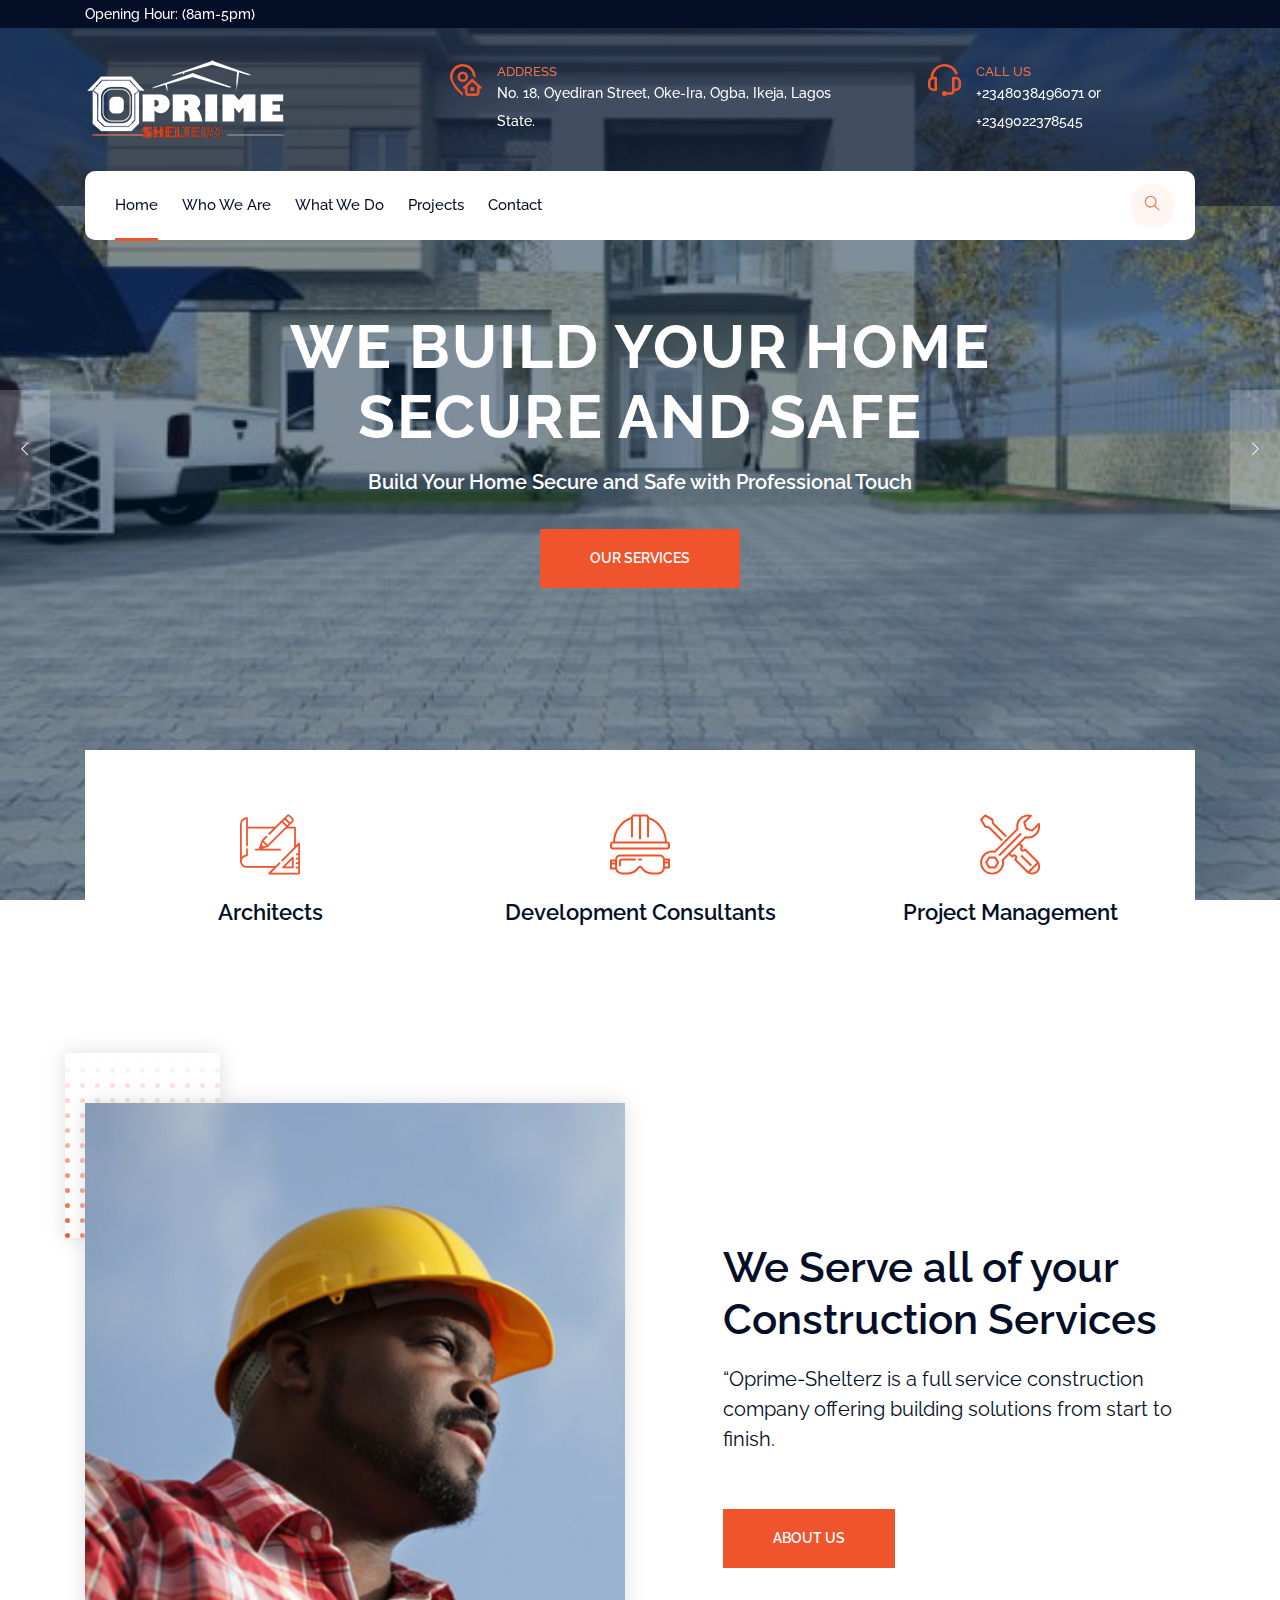
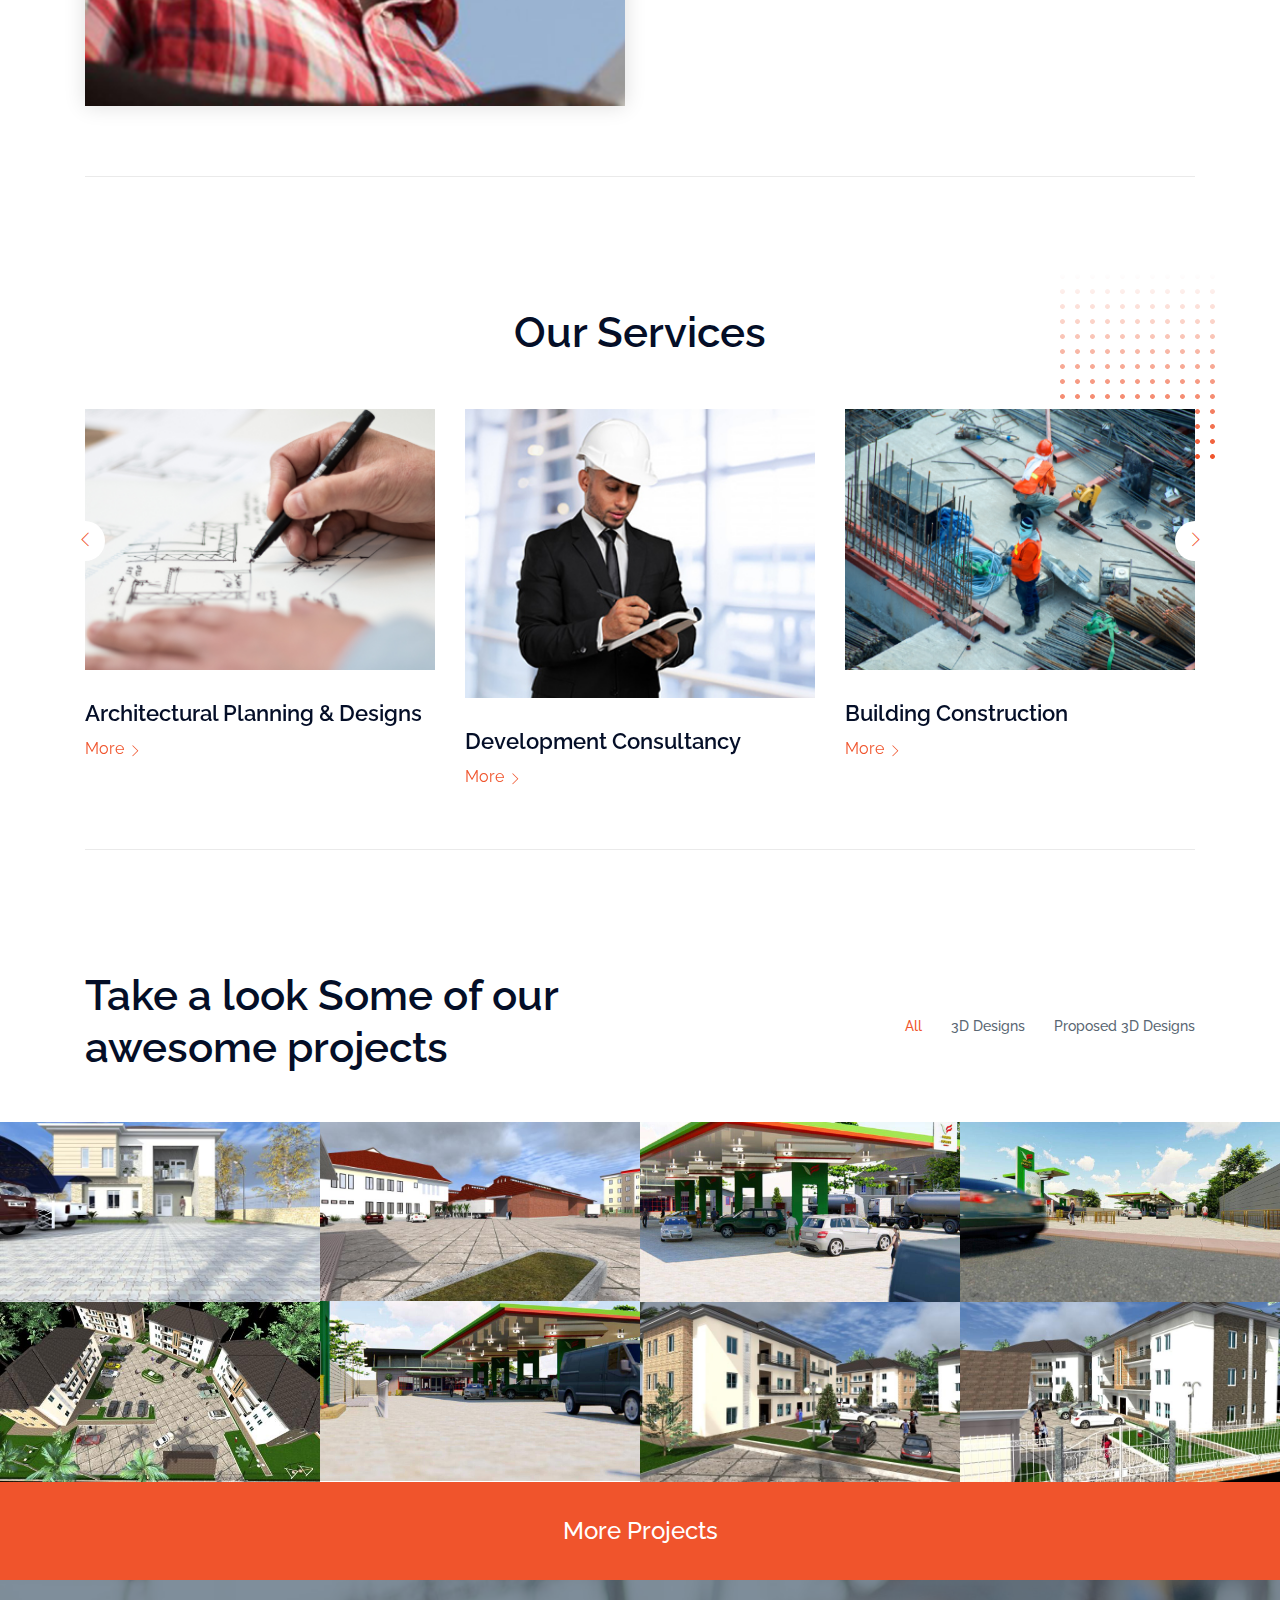
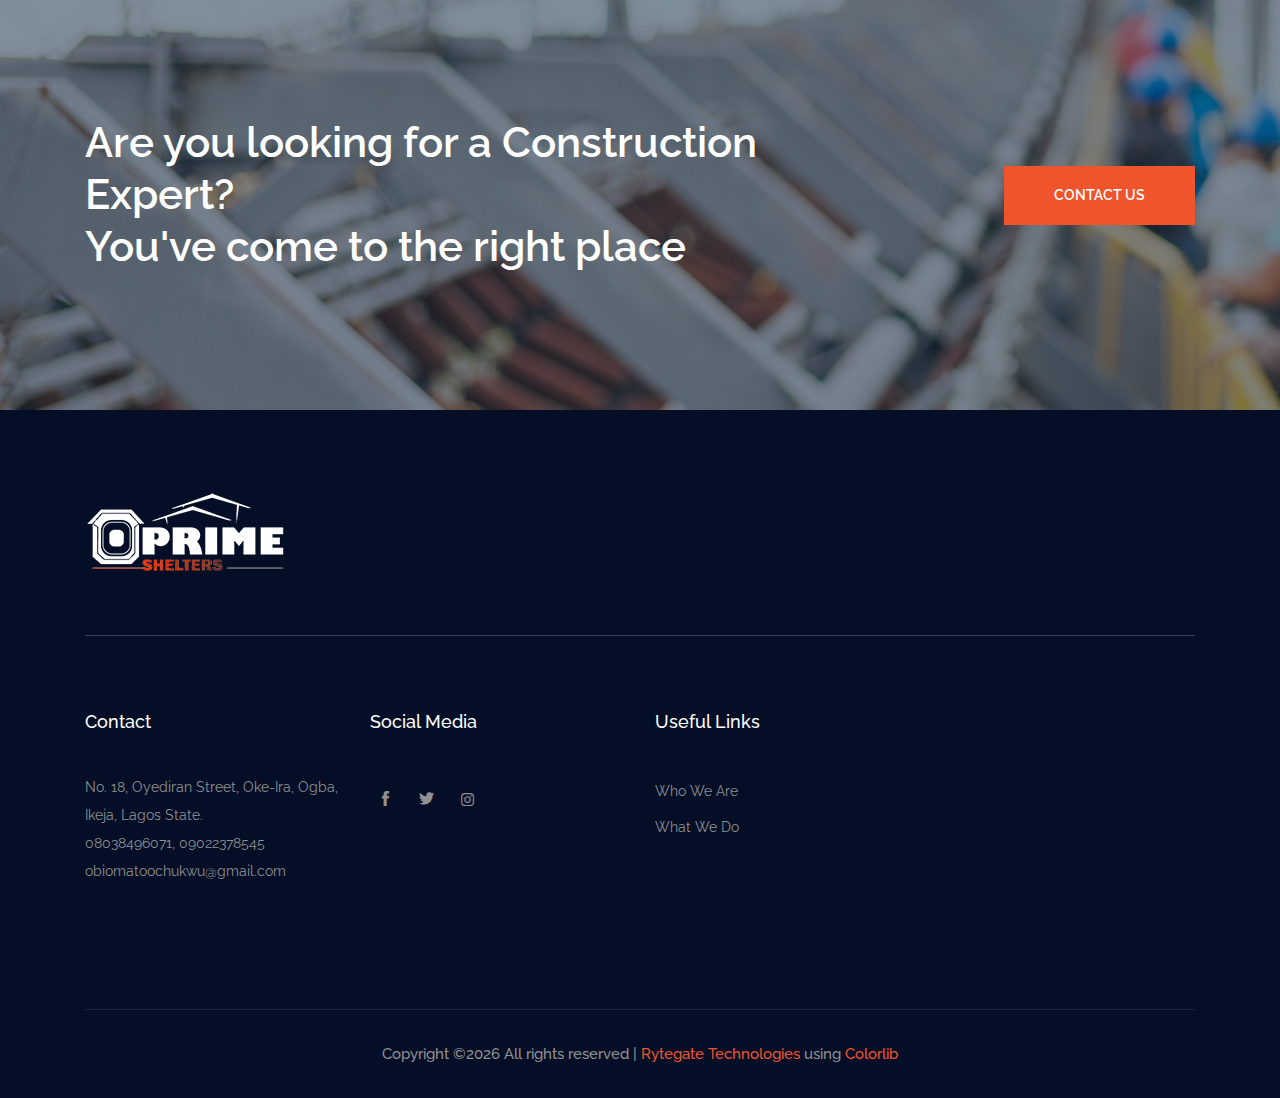
<file: index.html>
<!doctype html>
<html class="no-js" lang="zxx">

<head>
    <meta charset="utf-8">
    <meta http-equiv="x-ua-compatible" content="ie=edge">
    <title>oprime shelters</title>
    <meta name="description" content="">
    <meta name="viewport" content="width=device-width, initial-scale=1">

    <!-- <link rel="manifest" href="site.webmanifest"> -->
    <link rel="shortcut icon" type="image/x-icon" href="img/favicon.png">
    <!-- Place favicon.ico in the root directory -->

    <!-- CSS here -->
    <link rel="stylesheet" href="css/bootstrap.min.css">
    <link rel="stylesheet" href="css/owl.carousel.min.css">
    <link rel="stylesheet" href="css/magnific-popup.css">
    <link rel="stylesheet" href="css/font-awesome.min.css">
    <link rel="stylesheet" href="css/themify-icons.css">
    <link rel="stylesheet" href="css/gijgo.css">
    <link rel="stylesheet" href="css/nice-select.css">
    <link rel="stylesheet" href="css/flaticon.css">
    <link rel="stylesheet" href="css/slicknav.css">

    <link rel="stylesheet" href="css/style.css">
    <!-- <link rel="stylesheet" href="css/responsive.css"> -->
</head>

<body>
    <!--[if lte IE 9]>
            <p class="browserupgrade">You are using an <strong>outdated</strong> browser. Please <a href="https://browsehappy.com/">upgrade your browser</a> to improve your experience and security.</p>
        <![endif]-->

    <!-- header-start -->
    <header>
        <div class="header-area ">
            <div class="header-top_area d-none d-lg-block">
                <div class="container">
                    <div class="row align-items-center">
                        <div class="col-xl-5 col-md-5 ">
                            <div class="header_left">
                                <p>Opening Hour: (8am-5pm)</p>
                            </div>
                        </div>
                    </div>
                </div>
            </div>
            <div class="address_bar d-none d-lg-block">
                <div class="container">
                    <div class="row justify-content-between align-items-center">
                        <div class="col-xl-3 col-lg-3">
                            <div class="logo">
                                <a href="index.html">
                                    <img src="img/logo.png" alt="">
                                </a>
                            </div>
                        </div>
                        <div class="col-lg-9">
                            <div class="address_menu d-flex justify-content-end">
                                <div class="single_address  d-flex">
                                    <div class="icon">
                                        <img src="img/icon/header-address.svg" alt="">
                                    </div>
                                    <div class="address_info">
                                        <h3>Address</h3>
                                        <p>No. 18, Oyediran Street, Oke-Ira, Ogba, Ikeja, Lagos State.</p>
                                    </div>
                                </div>
                                <div class="single_address d-flex">
                                    <div class="icon">
                                        <img src="img/icon/headset.svg" alt="">
                                    </div>
                                    <div class="address_info">
                                        <h3>Call Us</h3>
                                        <p>+2348038496071 or +2349022378545</p>
                                    </div>
                                </div>
                            </div>
                        </div>
                    </div>
                </div>
            </div>
            <div id="sticky-header" class="main-header-area">
                <div class="container">
                    <div class="white_bg_bar">
                        <div class="row align-items-center">
                            <div class="col-12 d-lg-none">
                                <div class="logo ">
                                    <a href="#">
                                        <img src="img/logo.png" alt="">
                                    </a>
                                </div>
                            </div>
                            <div class="col-xl-8 col-lg-8">
                                <div class="main-menu  d-none d-lg-block">
                                    <nav>
                                        <ul id="navigation">
                                            <li><a class="active" href="index.html">home</a></li>
                                            <li><a href="about.html">Who We Are</a></li>
                                            <li><a href="services.html">What We Do</a></li>
                                            <li><a href="project.html">Projects
											</a></li>
                                            <li><a href="contact.html">Contact</a></li>
                                        </ul>
                                    </nav>
                                </div>
                            </div>
                            <div class="col-xl-4 col-lg-4 d-none d-lg-block">
                                <div class="Appointment d-flex justify-content-end">
                                    <div class="search_icon">
                                        <a data-toggle="modal" data-target="#exampleModalCenter" href="#">
                                            <i class="ti-search"></i>
                                        </a>
                                    </div>
                                </div>
                            </div>
                            <div class="col-12">
                                <div class="mobile_menu d-block d-lg-none">
                                </div>
                            </div>
                        </div>
                    </div>

                </div>
            </div>
        </div>
    </header>
    <!-- header-end -->

    <!-- slider_area_start -->
    <div class="slider_area">
        <div class="slider_active owl-carousel">
            <div class="single_slider  d-flex align-items-center slider_bg_1 overlay">
                <div class="container">
                    <div class="row align-items-center justify-content-center">
                        <div class="col-xl-9 col-md-9 col-md-12">
                            <div class="slider_text text-center">
                                <h3>We Build Your Home
                                    Secure and Safe</h3>
                                <p>Build Your Home Secure and Safe with Professional Touch</p>
                                <a href="services.html" class="boxed-btn3">Our Services</a>
                            </div>
                        </div>
                    </div>
                </div>
            </div>
            <div class="single_slider  d-flex align-items-center slider_bg_2 overlay">
                <div class="container">
                    <div class="row align-items-center justify-content-center">
                        <div class="col-xl-9 col-md-9 col-md-12">
                            <div class="slider_text text-center">
                                <h3>The Construction Service
                                    You Can Trust</h3>
                                <p>We Bring Your Construction Plans and Designs to Reality.</p>
                                <a href="services.html" class="boxed-btn3">Our Services</a>
                            </div>
                        </div>
                    </div>
                </div>
            </div>
            <div class="single_slider  d-flex align-items-center slider_bg_1 overlay">
                <div class="container">
                    <div class="row align-items-center justify-content-center">
                        <div class="col-xl-9 col-md-9 col-md-12">
                            <div class="slider_text text-center">
                                <h3>We Build Your Home
                                    Secure and Safe</h3>
                                <p>Build Your Home Secure and Safe with Professional Touch</p>
                                <a href="services.html" class="boxed-btn3">Our Services</a>
                            </div>
                        </div>
                    </div>
                </div>
            </div>
        </div>
    </div>
    <!-- slider_area_end -->

    <!-- features_area_start -->
    <div class="features_area">
        <div class="container">
            <div class="row no-gutters">
                <div class="col-lg-4 col-md-4">
                    <div class="single_feature text-center">
                        <div class="icon">
                            <i class="flaticon-sketch"></i>
                        </div>
                        <h3>Architects</h3>
                    </div>
                </div>
                <div class="col-lg-4 col-md-4">
                    <div class="single_feature text-center">
                        <div class="icon">
                            <i class="flaticon-helmet"></i>
                        </div>
                        <h3>Development Consultants</h3>
                    </div>
                </div>
                <div class="col-lg-4 col-md-4">
                    <div class="single_feature text-center">
                        <div class="icon">
                            <i class="flaticon-support"></i>
                        </div>
                        <h3>Project Management</h3>
                    </div>
                </div>
            </div>
        </div>
    </div>
    <!-- features_area_end -->

    <!-- about_area_start  -->
    <div class="about_area">
        <div class="container">
            <div class="border_1px">
                <div class="row align-items-center">
                    <div class="col-xl-6  col-md-6">
                        <div class="about_thumb">
                            <img src="img/about/about.png" alt="">
                            <div class="pattern_img d-none d-lg-block">
                                <img src="img/pattern/pattern.svg" alt="">
                            </div>
                        </div>
                    </div>
                    <div class="col-xl-6 col-md-6">
                        <div class="about_info">
                            <h3>We Serve all of your <br>
                                Construction Services</h3>
                            <p class="first_para"> “Oprime-Shelterz is a full service construction company offering
                                building solutions from start to finish.</p>
                            <a href="about.html" class="boxed-btn3">About Us</a>
                        </div>
                    </div>
                </div>
            </div>

        </div>
    </div>
    <!-- about_area_end  -->

    <!-- service_area_start  -->
    <div class="service_area">
        <div class="container">
            <div class="row">
                <div class="col-xl-12">
                    <div class="section_title text-center mb-50">
                        <h3>Our Services</h3>
                    </div>
                </div>
            </div>
            <div class="border_bottom_1px position-relative">
                <div class="pattern_img d-none d-xl-block">
                    <img src="img/pattern/pattern.png" alt="">
                </div>
                <div class="row">
                    <div class="col-xl-12">
                        <div class="service_active owl-carousel">
                            <div class="single_service">
                                <div class="thumb">
                                    <img src="img/service/5.png" alt="">
                                </div>
                                <div class="service_info">
                                    <a href="services.html">
                                        <h3>Architectural Planning & Designs</h3>
                                    </a>
                                    <p></p>
                                    <a class="d-flex align-items-center" href="services.html">More <i class="ti-angle-right"></i>
                                    </a>
                                </div>
                            </div>
                            <div class="single_service">
                                <div class="thumb">
                                    <img src="img/service/2.jpg" alt="">
                                </div>
                                <div class="service_info">
                                    <a href="services.html">
                                        <h3>Development Consultancy</h3>
                                    </a>
                                    <p></p>
                                    <a class="d-flex align-items-center" href="services.html">More <i class="ti-angle-right"></i>
                                    </a>
                                </div>
                            </div>
                            <div class="single_service">
                                <div class="thumb">
                                    <img src="img/service/3.png" alt="">
                                </div>
                                <div class="service_info">
                                    <a href="services.html">
                                        <h3>Building Construction</h3>
                                    </a>
                                    <p></p>
                                    <a class="d-flex align-items-center" href="services.html">More <i class="ti-angle-right"></i>
                                    </a>
                                </div>
                            </div>
                            <div class="single_service">
                                <div class="thumb">
                                    <img src="img/service/1.jpg" alt="">
                                </div>
                                <div class="service_info">
                                    <a href="services.html">
                                        <h3>Project Management</h3>
                                    </a>
                                    <p></p>
                                    <a class="d-flex align-items-center" href="services.html">More <i class="ti-angle-right"></i>
                                    </a>
                                </div>
                            </div>
                        </div>
                    </div>
                </div>
            </div>

        </div>
    </div>
    <!-- service_area_end  -->

    <!-- gallery_area-START -->
    <div class="gallery_area">
        <div class="container">
            <div class="gallery_nav">
                <div class="row align-items-center">
                    <div class="col-lg-7 col-md-6">
                        <h3 class="gallery_title">Take a look Some of our <br>
                            awesome projects</h3>
                    </div>
                    <div class="col-lg-5 col-md-6">
                        <div class="portfolio-menu">
                            <button class="active" data-filter="*">All</button>
                            <button data-filter=".cat1">3D Designs</button>
                            <button data-filter=".cat2">Proposed 3D Designs</button>
                        </div>
                    </div>
                </div>
            </div>
        </div>
        <div class="container-fluid p-0">
            <div class="row grid no-gutters">
                <div class="col-xl-3 col-lg-3 col-md-6 grid-item cat1">
                    <div class="single_gallery">
                        <div class="thumb">
                            <img src="img/gallery/1.jpg" alt="">
                        </div>
                        <div class="gallery_hover">
                            <div class="hover_inner d-flex align-items-center justify-content-between">
                                <h3>5 Bedroom Family Dwelling in Lekki</h3>
                                <div class="icon">
                                    <a href="project.html">
                                        <i class="ti-angle-right"></i>
                                    </a>
                                </div>
                            </div>
                        </div>
                    </div>
                </div>
                <div class="col-xl-3 col-lg-3 col-md-6 grid-item cat1">
                    <div class="single_gallery">
                        <div class="thumb">
                            <img src="img/gallery/2.jpg" alt="">
                        </div>
                        <div class="gallery_hover">
                            <div class="hover_inner d-flex align-items-center justify-content-between">
                                <h3>Paper-mill Factory at Abeokuta</h3>
                                <div class="icon">
                                        <a href="project.html">
                                        <i class="ti-angle-right"></i>
                                    </a>
                                </div>
                            </div>
                        </div>
                    </div>
                </div>
                <div class="col-xl-3 col-lg-3 col-md-6 grid-item cat1">
                    <div class="single_gallery">
                        <div class="thumb">
                            <img src="img/gallery/3.jpg" alt="">
                        </div>
                        <div class="gallery_hover">
                            <div class="hover_inner d-flex align-items-center justify-content-between">
                                <h3>Petrol Station Side View</h3>
                                <div class="icon">
                                        <a href="project.html">
                                        <i class="ti-angle-right"></i>
                                    </a>
                                </div>
                            </div>
                        </div>
                    </div>
                </div>
                <div class="col-xl-3 col-lg-3 col-md-6 grid-item cat1">
                    <div class="single_gallery">
                        <div class="thumb">
                            <img src="img/gallery/4.jpg" alt="">
                        </div>
                        <div class="gallery_hover">
                            <div class="hover_inner d-flex align-items-center justify-content-between">
                                <h3>Petrol Station Entrance View</h3>
                                <div class="icon">
                                        <a href="project.html">
                                        <i class="ti-angle-right"></i>
                                    </a>
                                </div>
                            </div>
                        </div>
                    </div>
                </div>
                <div class="col-xl-3 col-lg-3 col-md-6 grid-item cat1">
                    <div class="single_gallery">
                        <div class="thumb">
                            <img src="img/gallery/5.jpg" alt="">
                        </div>
                        <div class="gallery_hover">
                            <div class="hover_inner d-flex align-items-center justify-content-between">
                                <h3>Petrol Station Inner View</h3>
                                <div class="icon">
                                        <a href="project.html">
                                        <i class="ti-angle-right"></i>
                                    </a>
                                </div>
                            </div>
                        </div>
                    </div>
                </div>
                <div class="col-xl-3 col-lg-3 col-md-6 grid-item cat1 cat2">
                    <div class="single_gallery">
                        <div class="thumb">
                            <img src="img/gallery/6.jpg" alt="">
                        </div>
                        <div class="gallery_hover">
                            <div class="hover_inner d-flex align-items-center justify-content-between">
                                <h3>3 Bedroom Flat Apartment Buildings in Abuja Side View</h3>
                                <div class="icon">
                                        <a href="project.html">
                                        <i class="ti-angle-right"></i>
                                    </a>
                                </div>
                            </div>
                        </div>
                    </div>
                </div>
                <div class="col-xl-3 col-lg-3 col-md-6 grid-item cat1 cat2">
                    <div class="single_gallery">
                        <div class="thumb">
                            <img src="img/gallery/7.jpg" alt="">
                        </div>
                        <div class="gallery_hover">
                            <div class="hover_inner d-flex align-items-center justify-content-between">
                                <h3>3 Bedroom Flat Apartment Buildings in Abuja Entrance View</h3>
                                <div class="icon">
                                        <a href="project.html">
                                        <i class="ti-angle-right"></i>
                                    </a>
                                </div>
                            </div>
                        </div>
                    </div>
                </div>
                <div class="col-xl-3 col-lg-3 col-md-6 grid-item cat1 cat2">
                    <div class="single_gallery">
                        <div class="thumb">
                            <img src="img/gallery/8.jpg" alt="">
                        </div>
                        <div class="gallery_hover">
                            <div class="hover_inner d-flex align-items-center justify-content-between">
                                <h3>3 Bedroom Flat Apartment Buildings in Abuja Bird-Eye View</h3>
                                <div class="icon">
                                        <a href="project.html">
                                        <i class="ti-angle-right"></i>
                                    </a>
                                </div>
                            </div>
                        </div>
                    </div>
                </div>
			</div>
        </div>
    </div>
    <!-- gallery_area-END -->

    <!-- more_pro_btn_start  -->
    <a href="project.html" class="more_pro_btn">More Projects</a>
    <!-- more_pro_btn_end  -->

    <!-- contact_us_start  -->
    <div class="contact_us overlay">
        <div class="container">
            <div class="row align-items-center">
                <div class="col-lg-8 col-md-7">
                    <div class="contact_text">
                        <h3>Are you looking for a Construction Expert?<br>You've come to the right place</h3>
                    </div>
                </div>
                <div class="col-lg-4 col-md-5">
                    <div class="contact_btn">
                        <a class="boxed-btn3" href="contact.html">Contact Us</a>
                    </div>
                </div>
            </div>
        </div>
    </div>
    <!-- contact_us_end -->

    <!-- footer_start  -->
    <footer class="footer">
        <div class="download_brochure">
            <div class="container">
                <div class="bordered_1px">
					<div class="row">
						<div class="col-lg-6 col-md-6">
								<div class="footer_logo">
									<a href="#">
										<img src="img/footer_logo.png" alt="">
									</a>
								</div>
						</div>
					</div>
                </div>   
            </div>
        </div>
        <div class="footer_top">
            <div class="container">
                <div class="row">
                    <div class="col-xl-3 col-md-6 col-lg-3 ">
                        <div class="footer_widget">
                                <h3 class="footer_title">
                                        Contact
                                </h3>
                            <p>No. 18, Oyediran Street, Oke-Ira, Ogba, Ikeja, Lagos State.<br>
                                <a href="#">08038496071, 09022378545</a> <br>
                                <a href="#">obiomatoochukwu@gmail.com</a>
                            </p>
                        </div>
                    </div>
                    <div class="col-xl-2 col-md-6 col-lg-2">
                        <div class="footer_widget">
                            <h3 class="footer_title">
                                    Social Media
                            </h3>
							<div class="social_links">
								<ul>
									<li>
										<a href="#">
											<i class="ti-facebook"></i>
										</a>
									</li>
									<li>
										<a href="#">
											<i class="ti-twitter-alt"></i>
										</a>
									</li>
									<li>
										<a href="#">
											<i class="fa fa-instagram"></i>
										</a>
									</li>
								</ul>
							</div>
                        </div>
                    </div>
                    <div class="col-xl-2 col-md-6 col-lg-2 offset-xl-1 offset-lg-1">
                        <div class="footer_widget">
                            <h3 class="footer_title">
                                Useful Links
                            </h3>
                            <ul>
                                <li><a href="#">Who We Are</a></li>
                                <li><a href="#">What We Do</a></li>
                            </ul>
                        </div>
                    </div>
                </div>
            </div>
        </div>
        <div class="copy-right_text">
            <div class="container">
                <div class="footer_border"></div>
                <div class="row">
                    <div class="col-xl-12">
                        <p class="copy_right text-center">
                            <!-- Link back to Colorlib can't be removed. Template is licensed under CC BY 3.0. -->
Copyright &copy;<script>document.write(new Date().getFullYear());</script> All rights reserved | <a href="rytegate.com" target="_blank">Rytegate Technologies</a> using <a href="https://colorlib.com" target="_blank">Colorlib</a>
<!-- Link back to Colorlib can't be removed. Template is licensed under CC BY 3.0. -->
                        </p>
                    </div>
                </div>
            </div>
        </div>
    </footer>
    <!-- footer_end  -->

    <!-- JS here -->
    <script src="js/vendor/modernizr-3.5.0.min.js"></script>
    <script src="js/vendor/jquery-1.12.4.min.js"></script>
    <script src="js/popper.min.js"></script>
    <script src="js/bootstrap.min.js"></script>
    <script src="js/owl.carousel.min.js"></script>
    <script src="js/isotope.pkgd.min.js"></script>
    <script src="js/ajax-form.js"></script>
    <script src="js/waypoints.min.js"></script>
    <script src="js/jquery.counterup.min.js"></script>
    <script src="js/imagesloaded.pkgd.min.js"></script>
    <script src="js/scrollIt.js"></script>
    <script src="js/jquery.scrollUp.min.js"></script>
    <script src="js/wow.min.js"></script>
    <script src="js/gijgo.min.js"></script>
    <script src="js/nice-select.min.js"></script>
    <script src="js/jquery.slicknav.min.js"></script>
    <script src="js/jquery.magnific-popup.min.js"></script>
    <script src="js/plugins.js"></script>



    <!--contact js-->
    <script src="js/contact.js"></script>
    <script src="js/jquery.ajaxchimp.min.js"></script>
    <script src="js/jquery.form.js"></script>
    <script src="js/jquery.validate.min.js"></script>
    <script src="js/mail-script.js"></script>


    <script src="js/main.js"></script>

    
  
  <!-- Modal -->
  <div class="modal fade custom_search_pop" id="exampleModalCenter" tabindex="-1" role="dialog" aria-labelledby="exampleModalCenterTitle" aria-hidden="true">
        <div class="modal-dialog modal-dialog-centered" role="document">
          <div class="modal-content">
            <div class="serch_form">
                <input type="text" placeholder="search" >
                <button type="submit">search</button>
            </div>
          </div>
        </div>
      </div>
    <script>
        $('#datepicker').datepicker({
            iconsLibrary: 'fontawesome',
            icons: {
                rightIcon: '<span class="fa fa-calendar-o"></span>'
            }
        });
        $('#datepicker2').datepicker({
            iconsLibrary: 'fontawesome',
            icons: {
                rightIcon: '<span class="fa fa-calendar-o"></span>'
            }

        });
    </script>
</body>

</html>
</file>
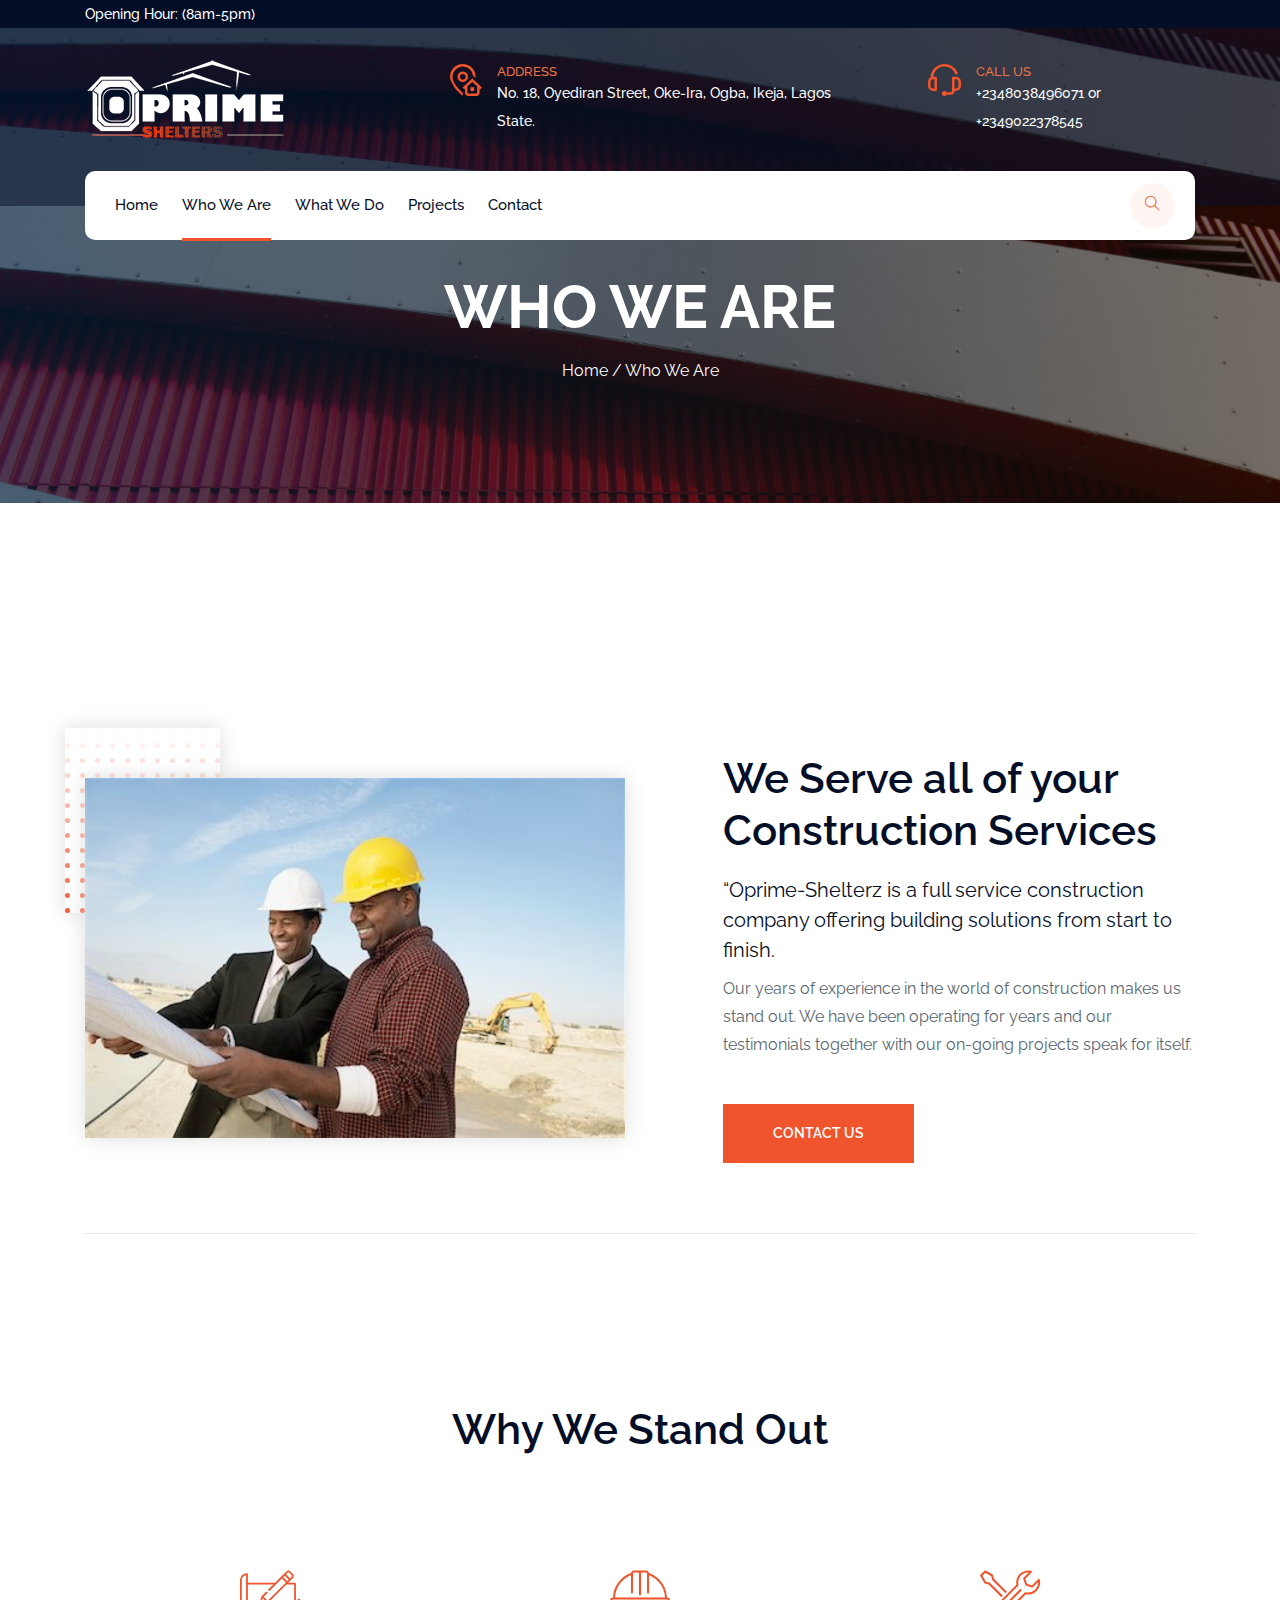
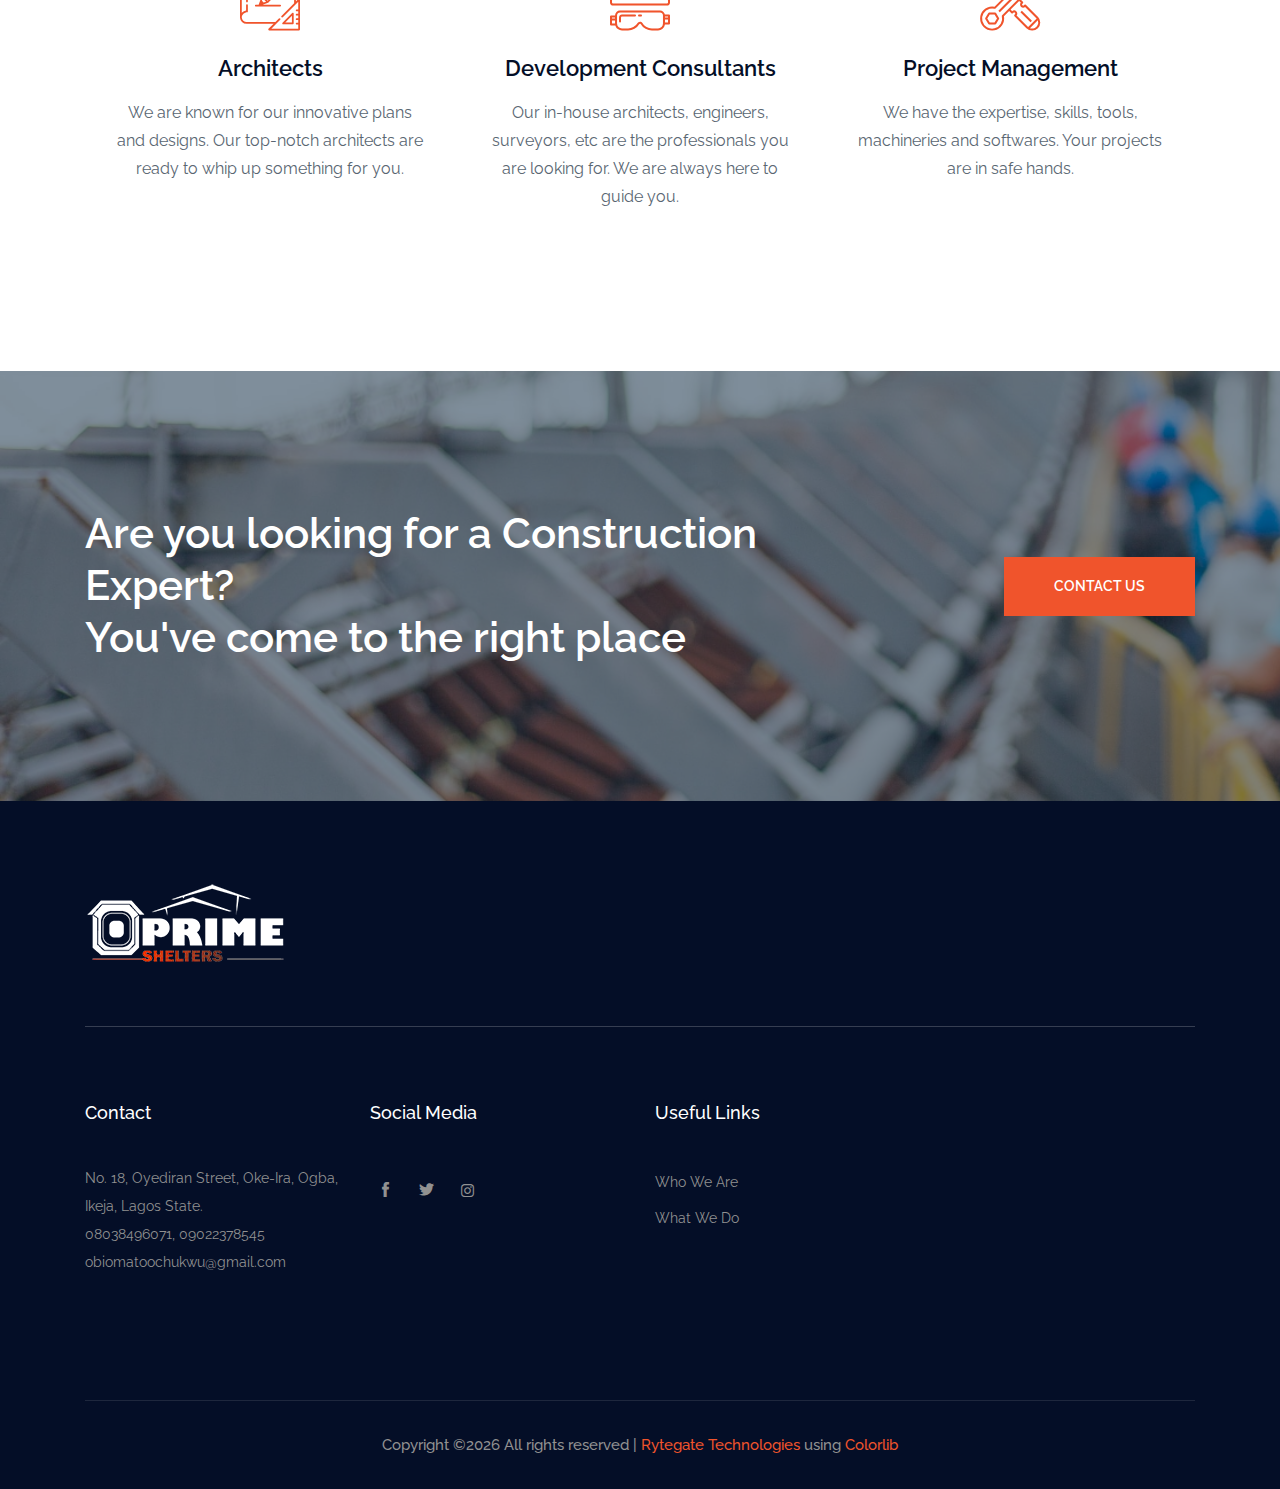
<file: about.html>
<!doctype html>
<html class="no-js" lang="zxx">

<head>
    <meta charset="utf-8">
    <meta http-equiv="x-ua-compatible" content="ie=edge">
    <title>oprime shelters - who we are</title>
    <meta name="description" content="">
    <meta name="viewport" content="width=device-width, initial-scale=1">

    <!-- <link rel="manifest" href="site.webmanifest"> -->
    <link rel="shortcut icon" type="image/x-icon" href="img/favicon.png">
    <!-- Place favicon.ico in the root directory -->

    <!-- CSS here -->
    <link rel="stylesheet" href="css/bootstrap.min.css">
    <link rel="stylesheet" href="css/owl.carousel.min.css">
    <link rel="stylesheet" href="css/magnific-popup.css">
    <link rel="stylesheet" href="css/font-awesome.min.css">
    <link rel="stylesheet" href="css/themify-icons.css">
    <link rel="stylesheet" href="css/gijgo.css">
    <link rel="stylesheet" href="css/nice-select.css">
    <link rel="stylesheet" href="css/flaticon.css">
    <link rel="stylesheet" href="css/slicknav.css">

    <link rel="stylesheet" href="css/style.css">
    <!-- <link rel="stylesheet" href="css/responsive.css"> -->
</head>

<body>
    <!--[if lte IE 9]>
            <p class="browserupgrade">You are using an <strong>outdated</strong> browser. Please <a href="https://browsehappy.com/">upgrade your browser</a> to improve your experience and security.</p>
        <![endif]-->

    <!-- header-start -->
    <header>
        <div class="header-area ">
            <div class="header-top_area d-none d-lg-block">
                <div class="container">
                    <div class="row align-items-center">
                        <div class="col-xl-5 col-md-5 ">
                            <div class="header_left">
                                <p>Opening Hour: (8am-5pm)</p>
                            </div>
                        </div>
                    </div>
                </div>
            </div>
            <div class="address_bar d-none d-lg-block">
                <div class="container">
                    <div class="row justify-content-between align-items-center">
                        <div class="col-xl-3 col-lg-3">
                            <div class="logo">
                                <a href="index.html">
                                    <img src="img/logo.png" alt="">
                                </a>
                            </div>
                        </div>
                        <div class="col-lg-9">
                            <div class="address_menu d-flex justify-content-end">
                                <div class="single_address  d-flex">
                                    <div class="icon">
                                        <img src="img/icon/header-address.svg" alt="">
                                    </div>
                                    <div class="address_info">
                                        <h3>Address</h3>
                                        <p>No. 18, Oyediran Street, Oke-Ira, Ogba, Ikeja, Lagos State.</p>
                                    </div>
                                </div>
                                <div class="single_address d-flex">
                                    <div class="icon">
                                        <img src="img/icon/headset.svg" alt="">
                                    </div>
                                    <div class="address_info">
                                        <h3>Call Us</h3>
                                        <p>+2348038496071 or +2349022378545</p>
                                    </div>
                                </div>
                            </div>
                        </div>
                    </div>
                </div>
            </div>
            <div id="sticky-header" class="main-header-area">
                <div class="container">
                    <div class="white_bg_bar">
                        <div class="row align-items-center">
                            <div class="col-12 d-lg-none">
                                <div class="logo ">
                                    <a href="#">
                                        <img src="img/logo.png" alt="">
                                    </a>
                                </div>
                            </div>
                            <div class="col-xl-8 col-lg-8">
                                <div class="main-menu  d-none d-lg-block">
                                    <nav>
                                        <ul id="navigation">
                                            <li><a href="index.html">home</a></li>
                                            <li><a class="active" href="about.html">Who We Are</a></li>
                                            <li><a href="services.html">What We Do</a></li>
                                            <li><a href="project.html">Projects
											</a></li>
                                            <li><a href="contact.html">Contact</a></li>
                                        </ul>
                                    </nav>
                                </div>
                            </div>
                            <div class="col-xl-4 col-lg-4 d-none d-lg-block">
                                <div class="Appointment d-flex justify-content-end">
                                    <div class="search_icon">
                                        <a data-toggle="modal" data-target="#exampleModalCenter" href="#">
                                            <i class="ti-search"></i>
                                        </a>
                                    </div>
                                </div>
                            </div>
                            <div class="col-12">
                                <div class="mobile_menu d-block d-lg-none">
                                </div>
                            </div>
                        </div>
                    </div>

                </div>
            </div>
        </div>
    </header>
    <!-- header-end -->


  <!-- bradcam_area  -->
  <div class="bradcam_area bradcam_bg_2">
        <div class="container">
            <div class="row">
                <div class="col-xl-12">
                    <div class="bradcam_text text-center">
                        <h3>Who We Are</h3>
                        <p><a href="index.html">Home</a> / Who We Are</p>
                    </div>
                </div>
            </div>
        </div>
    </div>
    <!--/ bradcam_area  -->


    <!-- about_area_start  -->
    <div class="about_area add_padding">
        <div class="container">
            <div class="border_1px">
                <div class="row align-items-center">
                    <div class="col-xl-6  col-md-6">
                        <div class="about_thumb">
                            <img src="img/about/about2.jpg" alt="">
                            <div class="pattern_img d-none d-lg-block">
                                <img src="img/pattern/pattern.svg" alt="">
                            </div>
                        </div>
                    </div>
                    <div class="col-xl-6 col-md-6">
                        <div class="about_info">
                            <h3>We Serve all of your <br>
                                Construction Services</h3>
                            <p class="first_para"> “Oprime-Shelterz is a full service construction company offering
                                building solutions from start to finish.</p>
                            <p>Our years of experience in the world of construction makes us stand out. We have been operating for years and our testimonials together with our on-going projects speak for itself.</p>
                            <a href="contact.html" class="boxed-btn3">Contact Us</a>
                        </div>
                    </div>
                </div>
            </div>

        </div>
    </div>
    <!-- about_area_end  -->
    <!-- features_area_start -->
    <div class="features_area add_padding">
            <div class="container">
                <div class="row">
                   <div class="col-xl-12">
                        <div class="section_title text-center mb-50">
                                <h3>Why We Stand Out</h3>
                            </div>
                   </div>
                </div>
                <div class="row no-gutters">
                <div class="col-lg-4 col-md-4">
                    <div class="single_feature text-center">
                        <div class="icon">
                            <i class="flaticon-sketch"></i>
                        </div>
                        <h3>Architects</h3>
                        <p>We are known for our innovative plans and designs. Our top-notch architects are ready to whip up something for you.</p>
                    </div>
                </div>
                <div class="col-lg-4 col-md-4">
                    <div class="single_feature text-center">
                        <div class="icon">
                            <i class="flaticon-helmet"></i>
                        </div>
                        <h3>Development Consultants</h3>
                        <p>Our in-house architects, engineers, surveyors, etc are the professionals you are looking for. We are always here to guide you.</p>
                    </div>
                </div>
                <div class="col-lg-4 col-md-4">
                    <div class="single_feature text-center">
                        <div class="icon">
                            <i class="flaticon-support"></i>
                        </div>
                        <h3>Project Management</h3>
                        <p>We have the expertise, skills, tools, machineries and softwares. Your projects are in safe hands.</p>
                    </div>
                </div>
            </div>
        </div>
        </div>
        <!-- features_area_end -->


    <!-- contact_us_start  -->
    <div class="contact_us overlay">
        <div class="container">
            <div class="row align-items-center">
                <div class="col-lg-8 col-md-7">
                    <div class="contact_text">
                        <h3>Are you looking for a Construction Expert?<br>You've come to the right place</h3>
                    </div>
                </div>
                <div class="col-lg-4 col-md-5">
                    <div class="contact_btn">
                        <a class="boxed-btn3" href="contact.html">Contact Us</a>
                    </div>
                </div>
            </div>
        </div>
    </div>
    <!-- contact_us_end -->

    <!-- footer_start  -->
    <footer class="footer">
        <div class="download_brochure">
            <div class="container">
                <div class="bordered_1px">
					<div class="row">
						<div class="col-lg-6 col-md-6">
								<div class="footer_logo">
									<a href="#">
										<img src="img/footer_logo.png" alt="">
									</a>
								</div>
						</div>
					</div>
                </div>   
            </div>
        </div>
        <div class="footer_top">
            <div class="container">
                <div class="row">
                    <div class="col-xl-3 col-md-6 col-lg-3 ">
                        <div class="footer_widget">
                                <h3 class="footer_title">
                                        Contact
                                </h3>
                            <p>No. 18, Oyediran Street, Oke-Ira, Ogba, Ikeja, Lagos State.<br>
                                <a href="#">08038496071, 09022378545</a> <br>
                                <a href="#">obiomatoochukwu@gmail.com</a>
                            </p>
                        </div>
                    </div>
                    <div class="col-xl-2 col-md-6 col-lg-2">
                        <div class="footer_widget">
                            <h3 class="footer_title">
                                    Social Media
                            </h3>
							<div class="social_links">
								<ul>
									<li>
										<a href="#">
											<i class="ti-facebook"></i>
										</a>
									</li>
									<li>
										<a href="#">
											<i class="ti-twitter-alt"></i>
										</a>
									</li>
									<li>
										<a href="#">
											<i class="fa fa-instagram"></i>
										</a>
									</li>
								</ul>
							</div>
                        </div>
                    </div>
                    <div class="col-xl-2 col-md-6 col-lg-2 offset-xl-1 offset-lg-1">
                        <div class="footer_widget">
                            <h3 class="footer_title">
                                Useful Links
                            </h3>
                            <ul>
                                <li><a href="#">Who We Are</a></li>
                                <li><a href="#">What We Do</a></li>
                            </ul>
                        </div>
                    </div>
                </div>
            </div>
        </div>
        <div class="copy-right_text">
            <div class="container">
                <div class="footer_border"></div>
                <div class="row">
                    <div class="col-xl-12">
                        <p class="copy_right text-center">
                            <!-- Link back to Colorlib can't be removed. Template is licensed under CC BY 3.0. -->
Copyright &copy;<script>document.write(new Date().getFullYear());</script> All rights reserved | <a href="rytegate.com" target="_blank">Rytegate Technologies</a> using <a href="https://colorlib.com" target="_blank">Colorlib</a>
<!-- Link back to Colorlib can't be removed. Template is licensed under CC BY 3.0. -->
                        </p>
                    </div>
                </div>
            </div>
        </div>
    </footer>
    <!-- footer_end  -->

    <!-- JS here -->
    <script src="js/vendor/modernizr-3.5.0.min.js"></script>
    <script src="js/vendor/jquery-1.12.4.min.js"></script>
    <script src="js/popper.min.js"></script>
    <script src="js/bootstrap.min.js"></script>
    <script src="js/owl.carousel.min.js"></script>
    <script src="js/isotope.pkgd.min.js"></script>
    <script src="js/ajax-form.js"></script>
    <script src="js/waypoints.min.js"></script>
    <script src="js/jquery.counterup.min.js"></script>
    <script src="js/imagesloaded.pkgd.min.js"></script>
    <script src="js/scrollIt.js"></script>
    <script src="js/jquery.scrollUp.min.js"></script>
    <script src="js/wow.min.js"></script>
    <script src="js/gijgo.min.js"></script>
    <script src="js/nice-select.min.js"></script>
    <script src="js/jquery.slicknav.min.js"></script>
    <script src="js/jquery.magnific-popup.min.js"></script>
    <script src="js/plugins.js"></script>



    <!--contact js-->
    <script src="js/contact.js"></script>
    <script src="js/jquery.ajaxchimp.min.js"></script>
    <script src="js/jquery.form.js"></script>
    <script src="js/jquery.validate.min.js"></script>
    <script src="js/mail-script.js"></script>


    <script src="js/main.js"></script>

      <!-- Modal -->
  <div class="modal fade custom_search_pop" id="exampleModalCenter" tabindex="-1" role="dialog" aria-labelledby="exampleModalCenterTitle" aria-hidden="true">
        <div class="modal-dialog modal-dialog-centered" role="document">
          <div class="modal-content">
            <div class="serch_form">
                <input type="text" placeholder="search" >
                <button type="submit">search</button>
            </div>
          </div>
        </div>
      </div>
    <script>
        $('#datepicker').datepicker({
            iconsLibrary: 'fontawesome',
            icons: {
                rightIcon: '<span class="fa fa-calendar-o"></span>'
            }
        });
        $('#datepicker2').datepicker({
            iconsLibrary: 'fontawesome',
            icons: {
                rightIcon: '<span class="fa fa-calendar-o"></span>'
            }

        });
    </script>
</body>

</html>
</file>
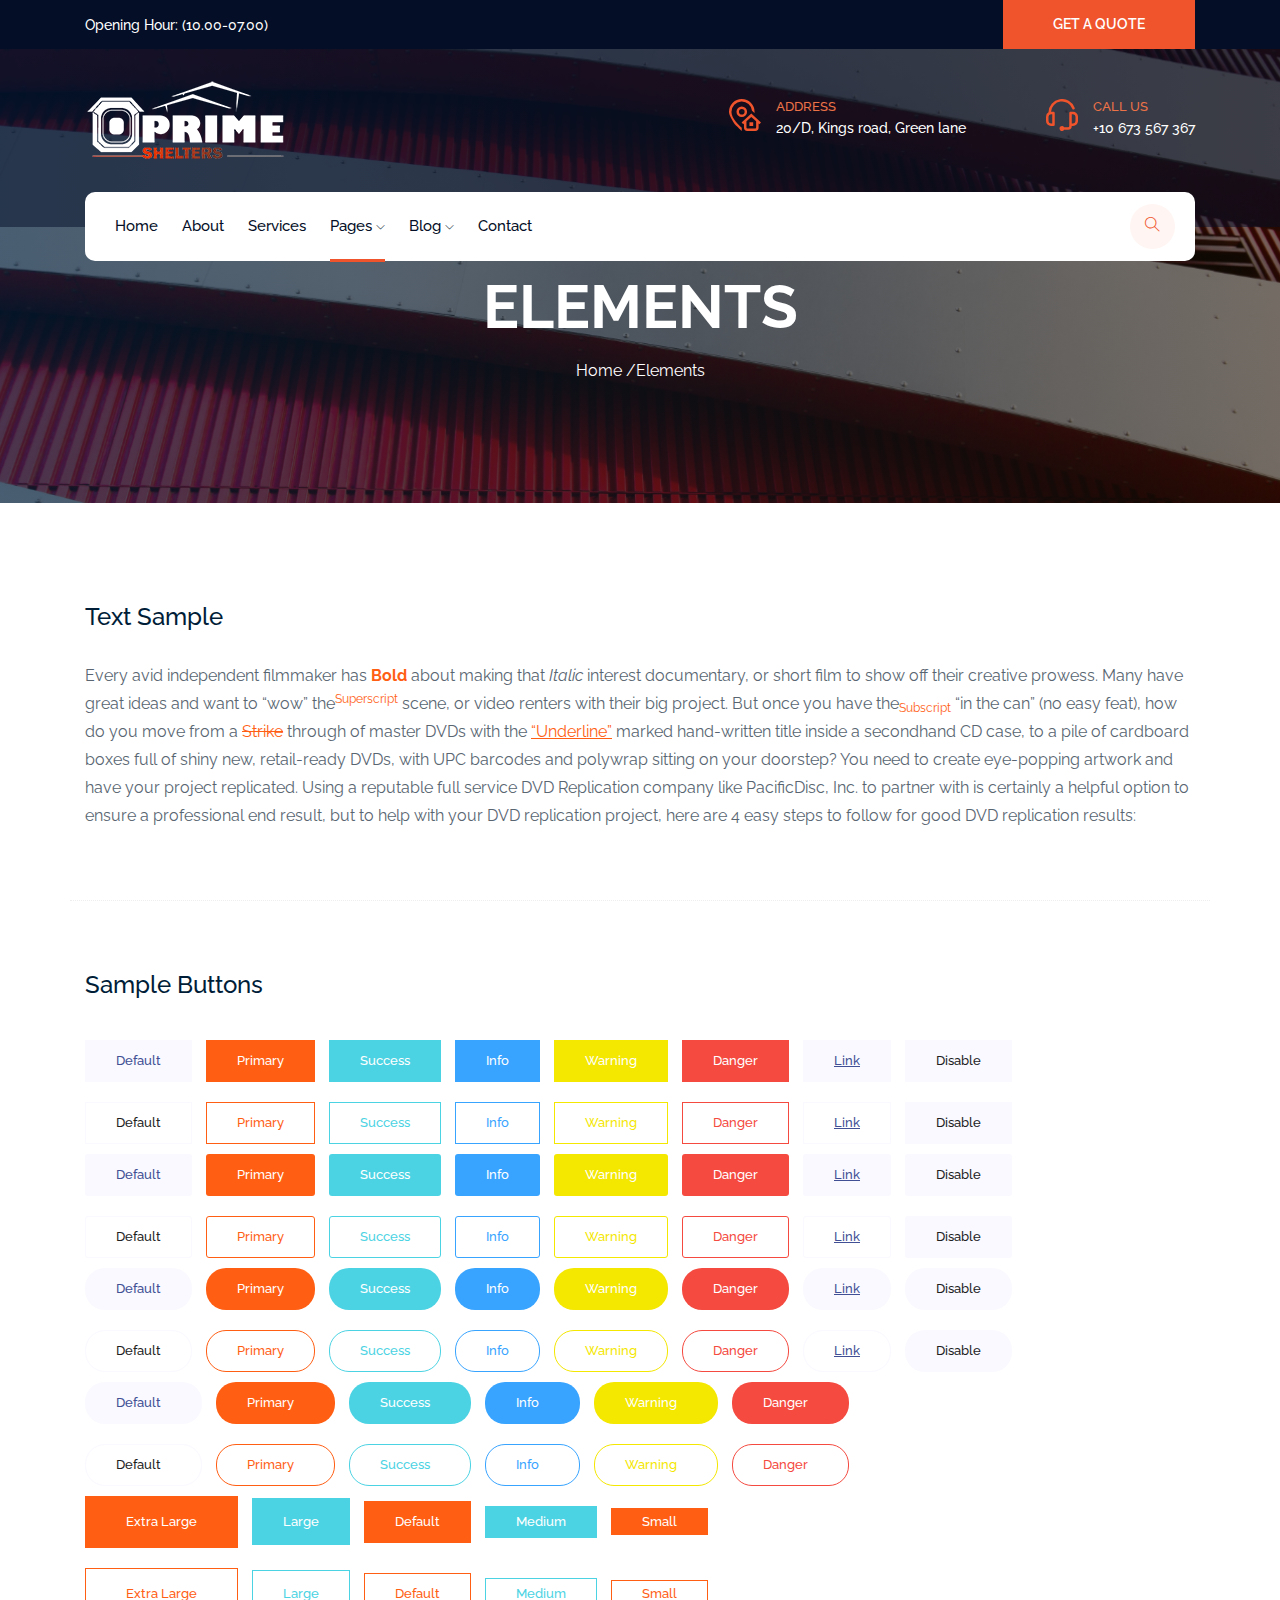
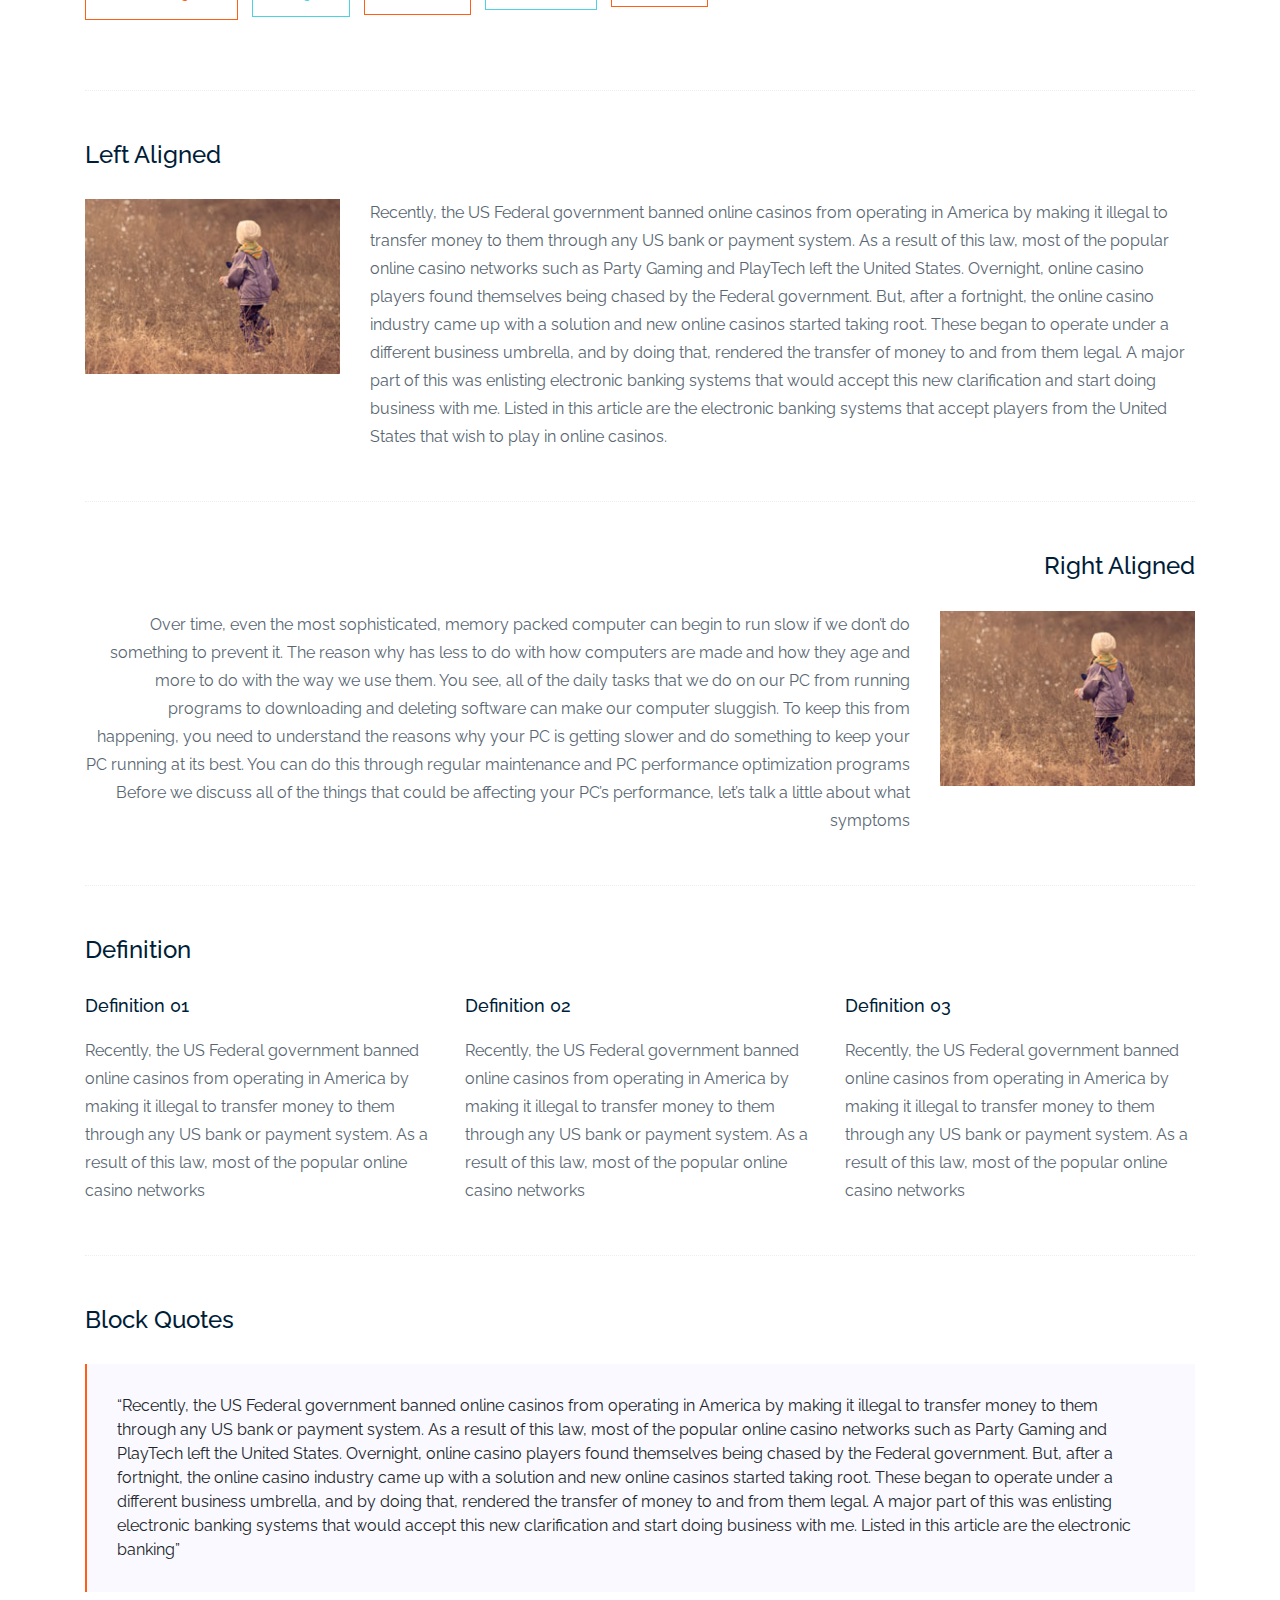
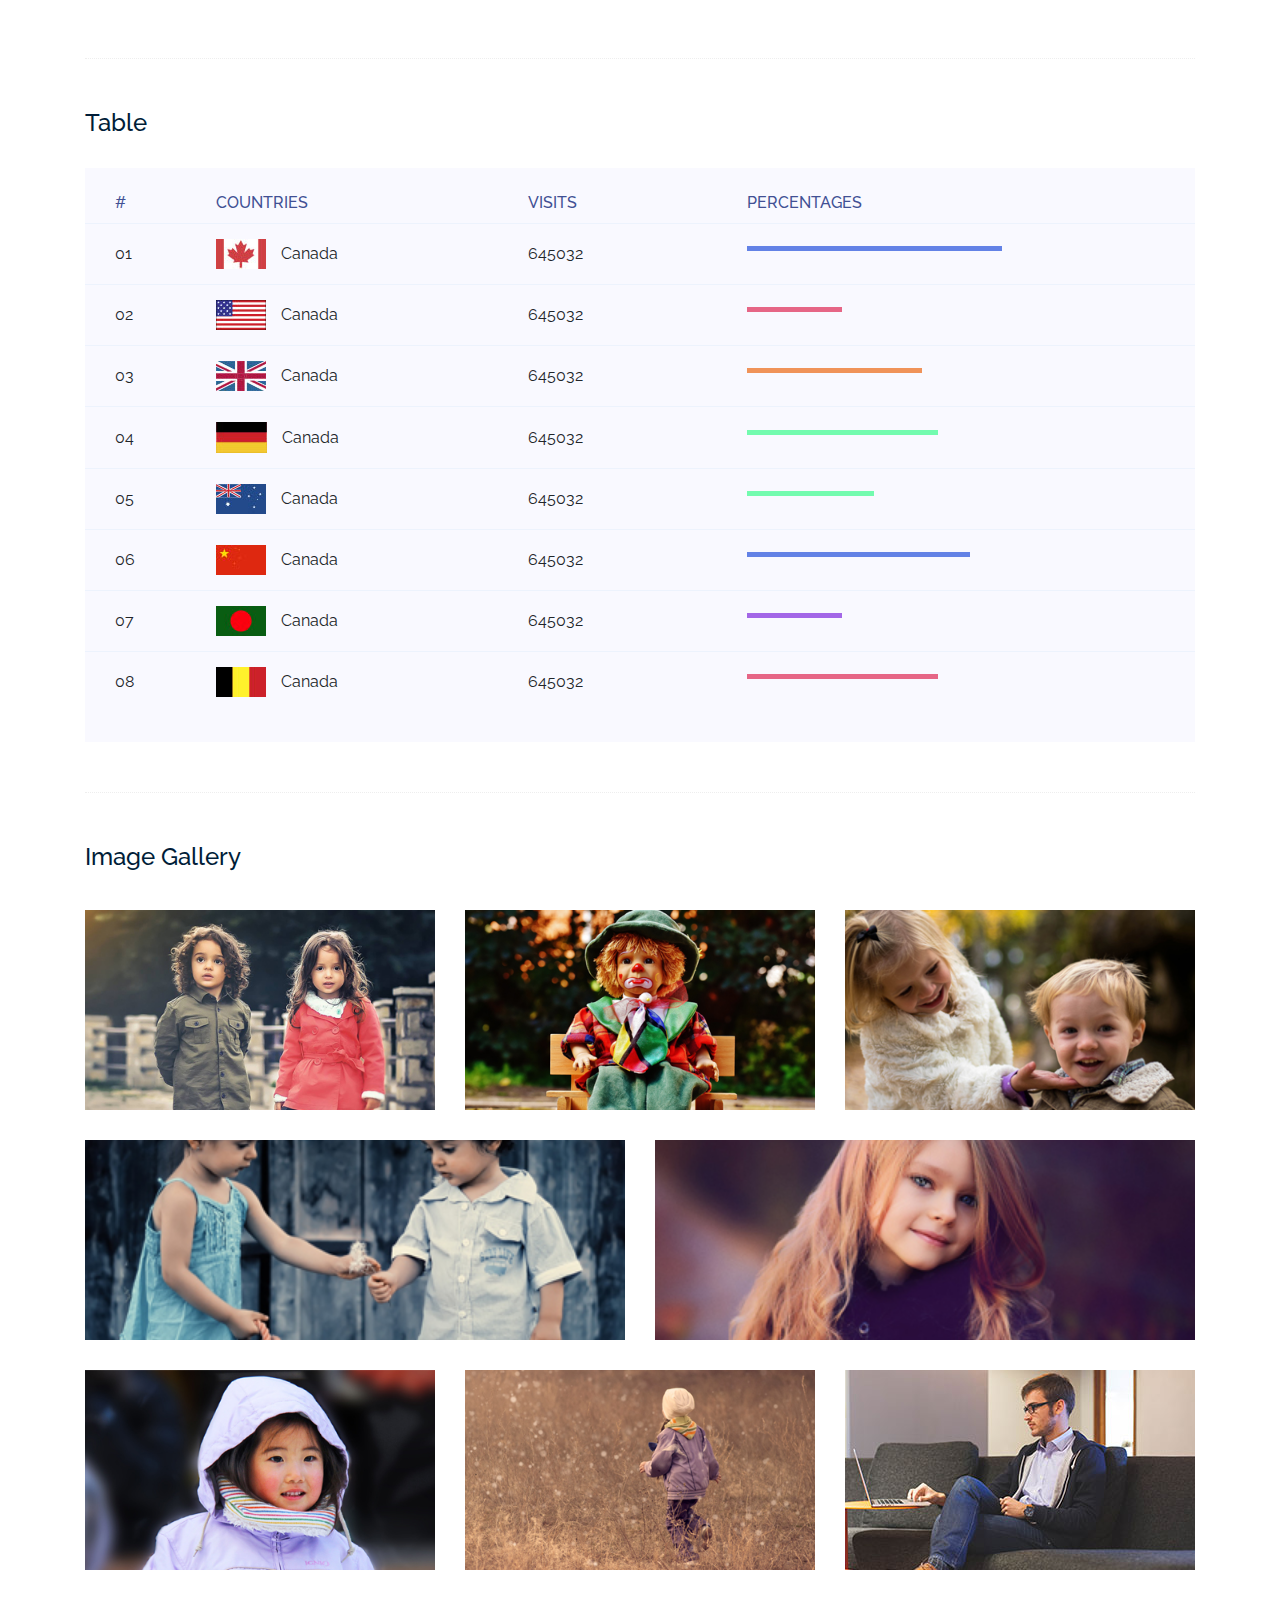
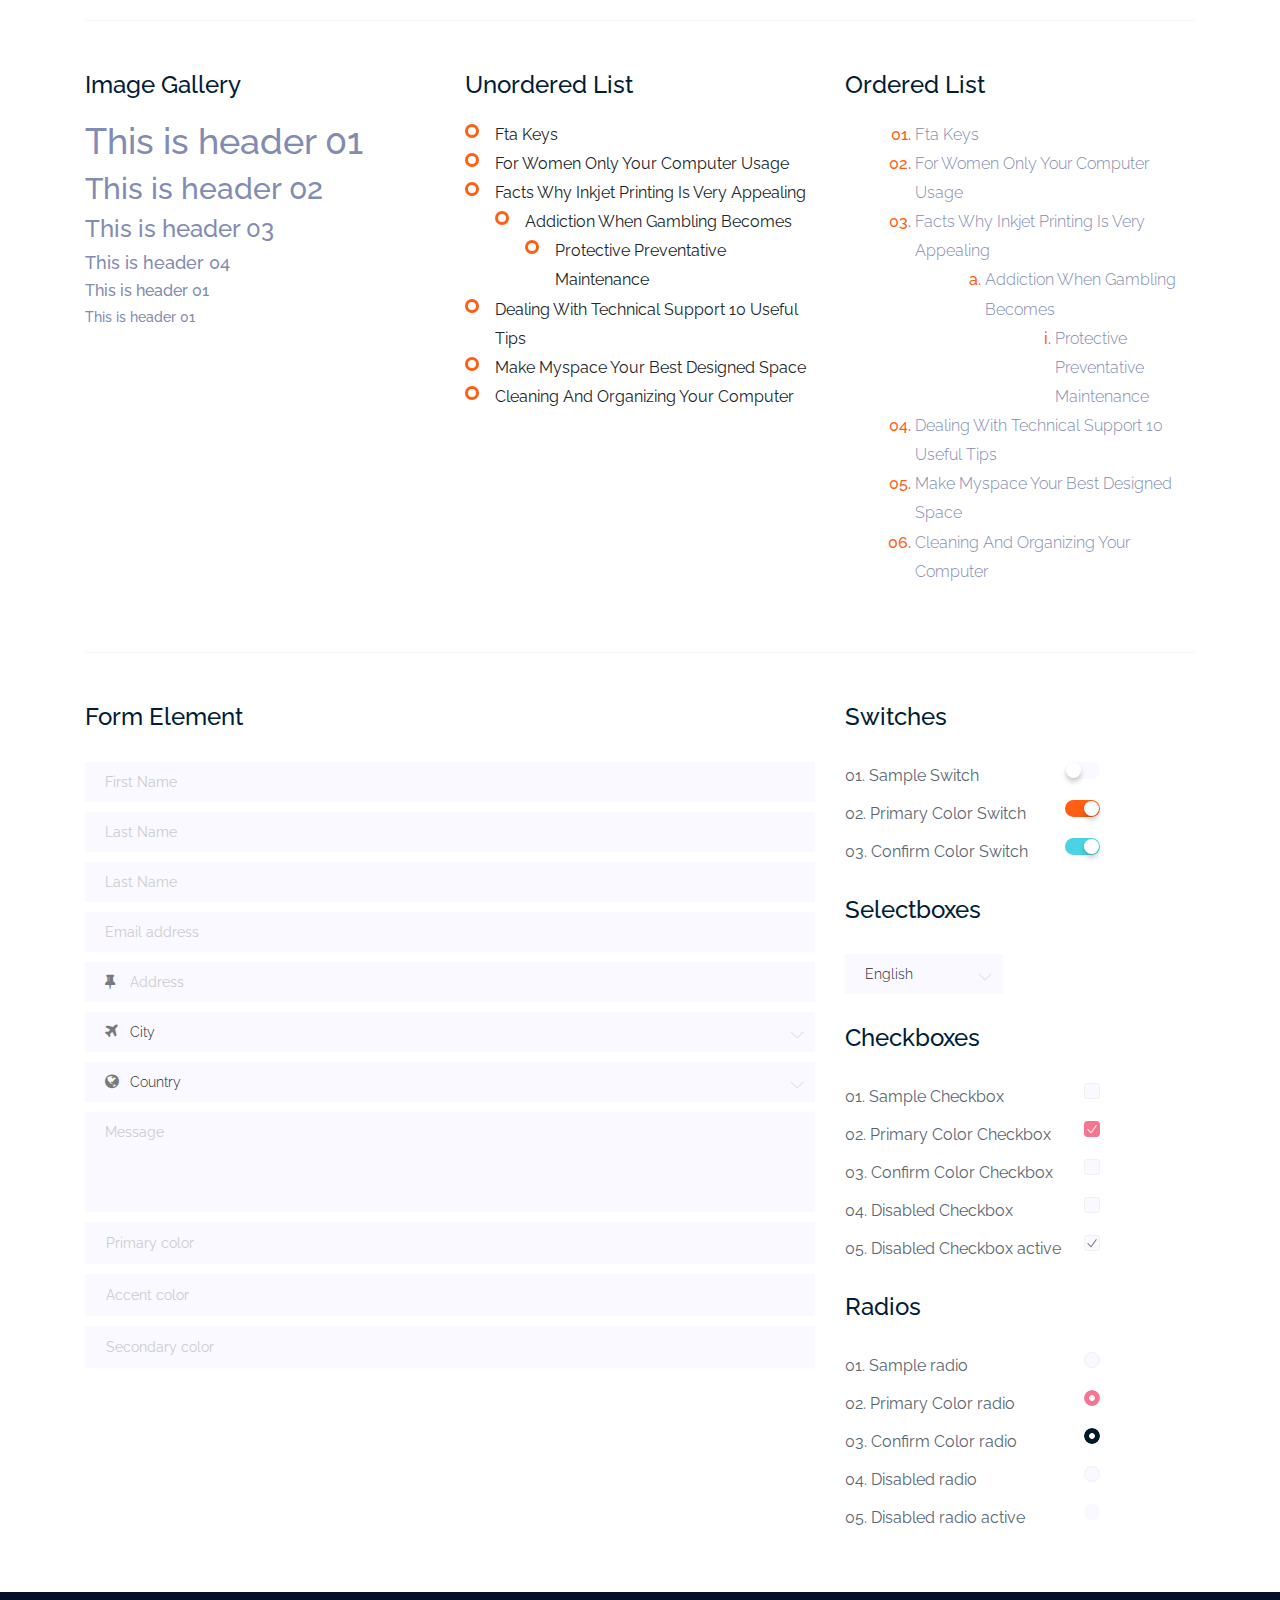
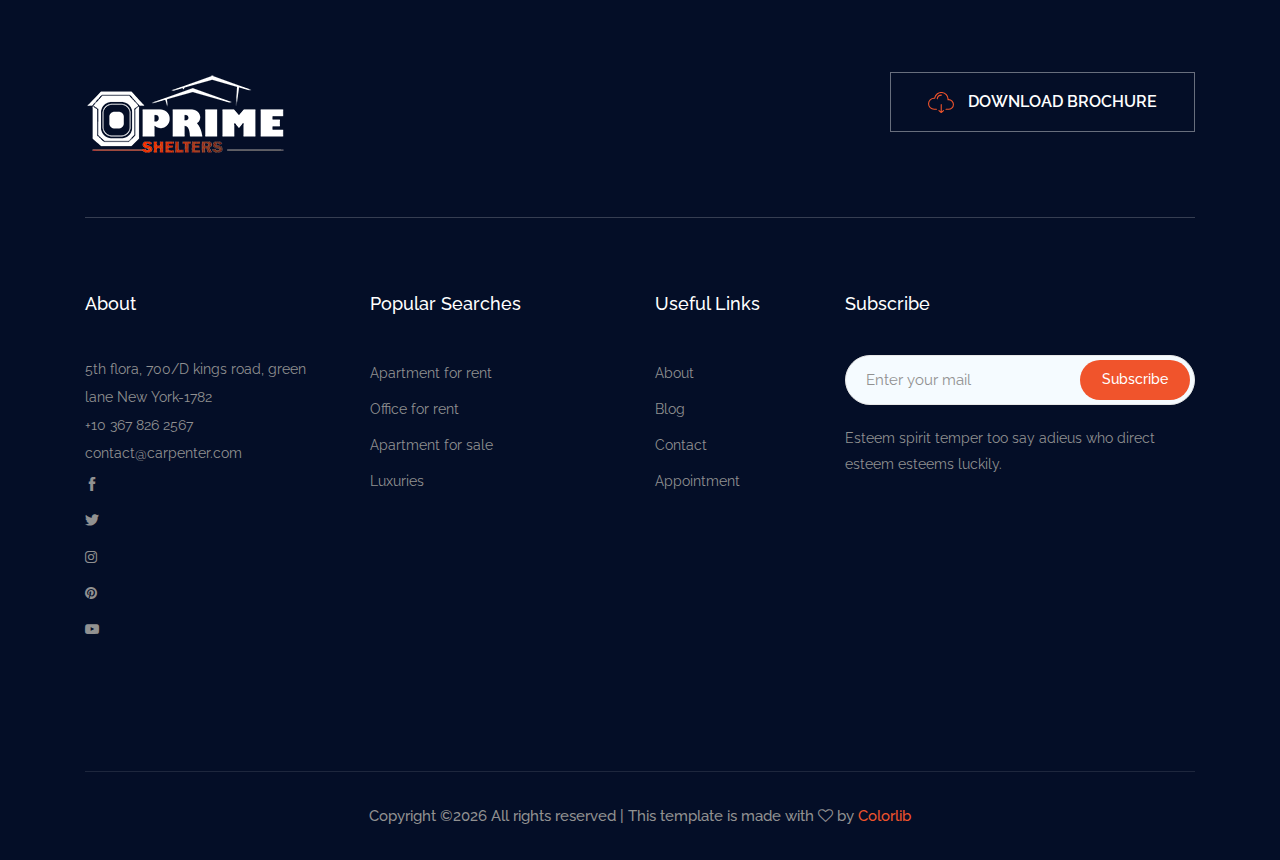
<file: elements.html>
<!doctype html>
<html class="no-js" lang="zxx">

<head>
	<meta charset="utf-8">
	<meta http-equiv="x-ua-compatible" content="ie=edge">
	<title>constructo</title>
	<meta name="description" content="">
	<meta name="viewport" content="width=device-width, initial-scale=1">

	<!-- <link rel="manifest" href="site.webmanifest"> -->
	<link rel="shortcut icon" type="image/x-icon" href="img/favicon.png">
	<!-- Place favicon.ico in the root directory -->

	<!-- CSS here -->
	<link rel="stylesheet" href="css/bootstrap.min.css">
	<link rel="stylesheet" href="css/owl.carousel.min.css">
	<link rel="stylesheet" href="css/magnific-popup.css">
	<link rel="stylesheet" href="css/font-awesome.min.css">
	<link rel="stylesheet" href="css/themify-icons.css">
	<link rel="stylesheet" href="css/nice-select.css">
	<link rel="stylesheet" href="css/flaticon.css">
	<link rel="stylesheet" href="css/gijgo.css">
	<link rel="stylesheet" href="css/animate.css">
	<link rel="stylesheet" href="css/slicknav.css">
	<link rel="stylesheet" href="css/style.css">
	<!-- <link rel="stylesheet" href="css/responsive.css"> -->
</head>

<body>
	<!--[if lte IE 9]>
            <p class="browserupgrade">You are using an <strong>outdated</strong> browser. Please <a href="https://browsehappy.com/">upgrade your browser</a> to improve your experience and security.</p>
        <![endif]-->

     <!-- header-start -->
     <header>
			<div class="header-area ">
				<div class="header-top_area d-none d-lg-block">
					<div class="container">
						<div class="row align-items-center">
							<div class="col-xl-5 col-md-5 ">
								<div class="header_left">
									<p>Opening Hour: (10.00-07.00)</p>
								</div>
							</div>
							<div class="col-xl-7 col-md-7">
								<div class="header_right d-flex justify-content-end">
									<a href="#" class="boxed-btn3">Get a Quote</a>
								</div>
	
							</div>
						</div>
					</div>
				</div>
				<div class="address_bar d-none d-lg-block">
					<div class="container">
						<div class="row justify-content-between align-items-center">
							<div class="col-xl-3 col-lg-3">
								<div class="logo">
									<a href="index.html">
										<img src="img/logo.png" alt="">
									</a>
								</div>
							</div>
							<div class="col-lg-9">
								<div class="address_menu d-flex justify-content-end">
									<div class="single_address  d-flex">
										<div class="icon">
											<img src="img/icon/header-address.svg" alt="">
										</div>
										<div class="address_info">
											<h3>Address</h3>
											<p>20/D, Kings road, Green lane</p>
										</div>
									</div>
									<div class="single_address d-flex">
										<div class="icon">
											<img src="img/icon/headset.svg" alt="">
										</div>
										<div class="address_info">
											<h3>Call Us</h3>
											<p>+10 673 567 367</p>
										</div>
									</div>
								</div>
							</div>
						</div>
					</div>
				</div>
				<div id="sticky-header" class="main-header-area">
					<div class="container">
						<div class="white_bg_bar">
							<div class="row align-items-center">
								<div class="col-12 d-lg-none">
									<div class="logo ">
										<a href="#">
											<img src="img/logo.png" alt="">
										</a>
									</div>
								</div>
								<div class="col-xl-8 col-lg-8">
									<div class="main-menu  d-none d-lg-block">
										<nav>
											<ul id="navigation">
												<li><a href="index.html">home</a></li>
												<li><a href="about.html">About</a></li>
												<li><a href="services.html">Services</a></li>
												<li><a class="active" href="#">pages <i class="ti-angle-down"></i></a>
													<ul class="submenu">
														<li><a href="project.html">project</a></li>
														<li><a href="elements.html">elements</a></li>
														<li><a href="project_details.html">project details</a></li>
													</ul>
												</li>
												<li><a href="#">blog <i class="ti-angle-down"></i></a>
													<ul class="submenu">
														<li><a href="blog.html">blog</a></li>
														<li><a href="single-blog.html">single-blog</a></li>
													</ul>
												</li>
												<li><a href="contact.html">Contact</a></li>
											</ul>
										</nav>
									</div>
								</div>
								<div class="col-xl-4 col-lg-4 d-none d-lg-block">
									<div class="Appointment d-flex justify-content-end">
										<div class="search_icon">
											<a data-toggle="modal" data-target="#exampleModalCenter" href="#">
												<i class="ti-search"></i>
											</a>
										</div>
									</div>
								</div>
								<div class="col-12">
									<div class="mobile_menu d-block d-lg-none">
									</div>
								</div>
							</div>
						</div>
	
					</div>
				</div>
			</div>
		</header>
		<!-- header-end -->
		<!-- bradcam_area  -->
		<div class="bradcam_area bradcam_bg_2">
			<div class="container">
				<div class="row">
					<div class="col-xl-12">
						<div class="bradcam_text text-center">
							<h3>elements</h3>
							<p><a href="index.html">Home</a> /elements </p>
						</div>
					</div>
				</div>
			</div>
		</div>
		<!--/ bradcam_area  -->

	<!-- Start Sample Area -->
	<section class="sample-text-area">
		<div class="container box_1170">
			<h3 class="text-heading">Text Sample</h3>
			<p class="sample-text">
				Every avid independent filmmaker has <b>Bold</b> about making that <i>Italic</i> interest documentary,
				or short
				film to show off their creative prowess. Many have great ideas and want to “wow”
				the<sup>Superscript</sup> scene,
				or video renters with their big project. But once you have the<sub>Subscript</sub> “in the can” (no easy
				feat), how
				do you move from a <del>Strike</del> through of master DVDs with the <u>“Underline”</u> marked
				hand-written title
				inside a secondhand CD case, to a pile of cardboard boxes full of shiny new, retail-ready DVDs, with UPC
				barcodes
				and polywrap sitting on your doorstep? You need to create eye-popping artwork and have your project
				replicated.
				Using a reputable full service DVD Replication company like PacificDisc, Inc. to partner with is
				certainly a
				helpful option to ensure a professional end result, but to help with your DVD replication project, here
				are 4 easy
				steps to follow for good DVD replication results:

			</p>
		</div>
	</section>
	<!-- End Sample Area -->

	<!-- Start Button -->
	<section class="button-area">
		<div class="container box_1170 border-top-generic">
			<h3 class="text-heading">Sample Buttons</h3>
			<div class="button-group-area">
				<a href="#" class="genric-btn default">Default</a>
				<a href="#" class="genric-btn primary">Primary</a>
				<a href="#" class="genric-btn success">Success</a>
				<a href="#" class="genric-btn info">Info</a>
				<a href="#" class="genric-btn warning">Warning</a>
				<a href="#" class="genric-btn danger">Danger</a>
				<a href="#" class="genric-btn link">Link</a>
				<a href="#" class="genric-btn disable">Disable</a>
			</div>
			<div class="button-group-area mt-10">
				<a href="#" class="genric-btn default-border">Default</a>
				<a href="#" class="genric-btn primary-border">Primary</a>
				<a href="#" class="genric-btn success-border">Success</a>
				<a href="#" class="genric-btn info-border">Info</a>
				<a href="#" class="genric-btn warning-border">Warning</a>
				<a href="#" class="genric-btn danger-border">Danger</a>
				<a href="#" class="genric-btn link-border">Link</a>
				<a href="#" class="genric-btn disable">Disable</a>
			</div>
			<div class="button-group-area mt-40">
				<a href="#" class="genric-btn default radius">Default</a>
				<a href="#" class="genric-btn primary radius">Primary</a>
				<a href="#" class="genric-btn success radius">Success</a>
				<a href="#" class="genric-btn info radius">Info</a>
				<a href="#" class="genric-btn warning radius">Warning</a>
				<a href="#" class="genric-btn danger radius">Danger</a>
				<a href="#" class="genric-btn link radius">Link</a>
				<a href="#" class="genric-btn disable radius">Disable</a>
			</div>
			<div class="button-group-area mt-10">
				<a href="#" class="genric-btn default-border radius">Default</a>
				<a href="#" class="genric-btn primary-border radius">Primary</a>
				<a href="#" class="genric-btn success-border radius">Success</a>
				<a href="#" class="genric-btn info-border radius">Info</a>
				<a href="#" class="genric-btn warning-border radius">Warning</a>
				<a href="#" class="genric-btn danger-border radius">Danger</a>
				<a href="#" class="genric-btn link-border radius">Link</a>
				<a href="#" class="genric-btn disable radius">Disable</a>
			</div>
			<div class="button-group-area mt-40">
				<a href="#" class="genric-btn default circle">Default</a>
				<a href="#" class="genric-btn primary circle">Primary</a>
				<a href="#" class="genric-btn success circle">Success</a>
				<a href="#" class="genric-btn info circle">Info</a>
				<a href="#" class="genric-btn warning circle">Warning</a>
				<a href="#" class="genric-btn danger circle">Danger</a>
				<a href="#" class="genric-btn link circle">Link</a>
				<a href="#" class="genric-btn disable circle">Disable</a>
			</div>
			<div class="button-group-area mt-10">
				<a href="#" class="genric-btn default-border circle">Default</a>
				<a href="#" class="genric-btn primary-border circle">Primary</a>
				<a href="#" class="genric-btn success-border circle">Success</a>
				<a href="#" class="genric-btn info-border circle">Info</a>
				<a href="#" class="genric-btn warning-border circle">Warning</a>
				<a href="#" class="genric-btn danger-border circle">Danger</a>
				<a href="#" class="genric-btn link-border circle">Link</a>
				<a href="#" class="genric-btn disable circle">Disable</a>
			</div>
			<div class="button-group-area mt-40">
				<a href="#" class="genric-btn default circle arrow">Default<span class="lnr lnr-arrow-right"></span></a>
				<a href="#" class="genric-btn primary circle arrow">Primary<span class="lnr lnr-arrow-right"></span></a>
				<a href="#" class="genric-btn success circle arrow">Success<span class="lnr lnr-arrow-right"></span></a>
				<a href="#" class="genric-btn info circle arrow">Info<span class="lnr lnr-arrow-right"></span></a>
				<a href="#" class="genric-btn warning circle arrow">Warning<span class="lnr lnr-arrow-right"></span></a>
				<a href="#" class="genric-btn danger circle arrow">Danger<span class="lnr lnr-arrow-right"></span></a>
			</div>
			<div class="button-group-area mt-10">
				<a href="#" class="genric-btn default-border circle arrow">Default<span
						class="lnr lnr-arrow-right"></span></a>
				<a href="#" class="genric-btn primary-border circle arrow">Primary<span
						class="lnr lnr-arrow-right"></span></a>
				<a href="#" class="genric-btn success-border circle arrow">Success<span
						class="lnr lnr-arrow-right"></span></a>
				<a href="#" class="genric-btn info-border circle arrow">Info<span
						class="lnr lnr-arrow-right"></span></a>
				<a href="#" class="genric-btn warning-border circle arrow">Warning<span
						class="lnr lnr-arrow-right"></span></a>
				<a href="#" class="genric-btn danger-border circle arrow">Danger<span
						class="lnr lnr-arrow-right"></span></a>
			</div>
			<div class="button-group-area mt-40">
				<a href="#" class="genric-btn primary e-large">Extra Large</a>
				<a href="#" class="genric-btn success large">Large</a>
				<a href="#" class="genric-btn primary">Default</a>
				<a href="#" class="genric-btn success medium">Medium</a>
				<a href="#" class="genric-btn primary small">Small</a>
			</div>
			<div class="button-group-area mt-10">
				<a href="#" class="genric-btn primary-border e-large">Extra Large</a>
				<a href="#" class="genric-btn success-border large">Large</a>
				<a href="#" class="genric-btn primary-border">Default</a>
				<a href="#" class="genric-btn success-border medium">Medium</a>
				<a href="#" class="genric-btn primary-border small">Small</a>
			</div>
		</div>
	</section>
	<!-- End Button -->

	<!-- Start Align Area -->
	<div class="whole-wrap">
		<div class="container box_1170">
			<div class="section-top-border">
				<h3 class="mb-30">Left Aligned</h3>
				<div class="row">
					<div class="col-md-3">
						<img src="img/elements/d.jpg" alt="" class="img-fluid">
					</div>
					<div class="col-md-9 mt-sm-20">
						<p>Recently, the US Federal government banned online casinos from operating in America by making
							it illegal to
							transfer money to them through any US bank or payment system. As a result of this law, most
							of the popular
							online casino networks such as Party Gaming and PlayTech left the United States. Overnight,
							online casino
							players found themselves being chased by the Federal government. But, after a fortnight, the
							online casino
							industry came up with a solution and new online casinos started taking root. These began to
							operate under a
							different business umbrella, and by doing that, rendered the transfer of money to and from
							them legal. A major
							part of this was enlisting electronic banking systems that would accept this new
							clarification and start doing
							business with me. Listed in this article are the electronic banking systems that accept
							players from the United
							States that wish to play in online casinos.</p>
					</div>
				</div>
			</div>
			<div class="section-top-border text-right">
				<h3 class="mb-30">Right Aligned</h3>
				<div class="row">
					<div class="col-md-9">
						<p class="text-right">Over time, even the most sophisticated, memory packed computer can begin
							to run slow if we
							don’t do something to prevent it. The reason why has less to do with how computers are made
							and how they age and
							more to do with the way we use them. You see, all of the daily tasks that we do on our PC
							from running programs
							to downloading and deleting software can make our computer sluggish. To keep this from
							happening, you need to
							understand the reasons why your PC is getting slower and do something to keep your PC
							running at its best. You
							can do this through regular maintenance and PC performance optimization programs</p>
						<p class="text-right">Before we discuss all of the things that could be affecting your PC’s
							performance, let’s
							talk a little about what symptoms</p>
					</div>
					<div class="col-md-3">
						<img src="img/elements/d.jpg" alt="" class="img-fluid">
					</div>
				</div>
			</div>
			<div class="section-top-border">
				<h3 class="mb-30">Definition</h3>
				<div class="row">
					<div class="col-md-4">
						<div class="single-defination">
							<h4 class="mb-20">Definition 01</h4>
							<p>Recently, the US Federal government banned online casinos from operating in America by
								making it illegal to
								transfer money to them through any US bank or payment system. As a result of this law,
								most of the popular
								online casino networks</p>
						</div>
					</div>
					<div class="col-md-4">
						<div class="single-defination">
							<h4 class="mb-20">Definition 02</h4>
							<p>Recently, the US Federal government banned online casinos from operating in America by
								making it illegal to
								transfer money to them through any US bank or payment system. As a result of this law,
								most of the popular
								online casino networks</p>
						</div>
					</div>
					<div class="col-md-4">
						<div class="single-defination">
							<h4 class="mb-20">Definition 03</h4>
							<p>Recently, the US Federal government banned online casinos from operating in America by
								making it illegal to
								transfer money to them through any US bank or payment system. As a result of this law,
								most of the popular
								online casino networks</p>
						</div>
					</div>
				</div>
			</div>
			<div class="section-top-border">
				<h3 class="mb-30">Block Quotes</h3>
				<div class="row">
					<div class="col-lg-12">
						<blockquote class="generic-blockquote">
							“Recently, the US Federal government banned online casinos from operating in America by
							making it illegal to
							transfer money to them through any US bank or payment system. As a result of this law, most
							of the popular
							online casino networks such as Party Gaming and PlayTech left the United States. Overnight,
							online casino
							players found themselves being chased by the Federal government. But, after a fortnight, the
							online casino
							industry came up with a solution and new online casinos started taking root. These began to
							operate under a
							different business umbrella, and by doing that, rendered the transfer of money to and from
							them legal. A major
							part of this was enlisting electronic banking systems that would accept this new
							clarification and start doing
							business with me. Listed in this article are the electronic banking”
						</blockquote>
					</div>
				</div>
			</div>
			<div class="section-top-border">
				<h3 class="mb-30">Table</h3>
				<div class="progress-table-wrap">
					<div class="progress-table">
						<div class="table-head">
							<div class="serial">#</div>
							<div class="country">Countries</div>
							<div class="visit">Visits</div>
							<div class="percentage">Percentages</div>
						</div>
						<div class="table-row">
							<div class="serial">01</div>
							<div class="country"> <img src="img/elements/f1.jpg" alt="flag">Canada</div>
							<div class="visit">645032</div>
							<div class="percentage">
								<div class="progress">
									<div class="progress-bar color-1" role="progressbar" style="width: 80%"
										aria-valuenow="80" aria-valuemin="0" aria-valuemax="100"></div>
								</div>
							</div>
						</div>
						<div class="table-row">
							<div class="serial">02</div>
							<div class="country"> <img src="img/elements/f2.jpg" alt="flag">Canada</div>
							<div class="visit">645032</div>
							<div class="percentage">
								<div class="progress">
									<div class="progress-bar color-2" role="progressbar" style="width: 30%"
										aria-valuenow="30" aria-valuemin="0" aria-valuemax="100"></div>
								</div>
							</div>
						</div>
						<div class="table-row">
							<div class="serial">03</div>
							<div class="country"> <img src="img/elements/f3.jpg" alt="flag">Canada</div>
							<div class="visit">645032</div>
							<div class="percentage">
								<div class="progress">
									<div class="progress-bar color-3" role="progressbar" style="width: 55%"
										aria-valuenow="55" aria-valuemin="0" aria-valuemax="100"></div>
								</div>
							</div>
						</div>
						<div class="table-row">
							<div class="serial">04</div>
							<div class="country"> <img src="img/elements/f4.jpg" alt="flag">Canada</div>
							<div class="visit">645032</div>
							<div class="percentage">
								<div class="progress">
									<div class="progress-bar color-4" role="progressbar" style="width: 60%"
										aria-valuenow="60" aria-valuemin="0" aria-valuemax="100"></div>
								</div>
							</div>
						</div>
						<div class="table-row">
							<div class="serial">05</div>
							<div class="country"> <img src="img/elements/f5.jpg" alt="flag">Canada</div>
							<div class="visit">645032</div>
							<div class="percentage">
								<div class="progress">
									<div class="progress-bar color-5" role="progressbar" style="width: 40%"
										aria-valuenow="40" aria-valuemin="0" aria-valuemax="100"></div>
								</div>
							</div>
						</div>
						<div class="table-row">
							<div class="serial">06</div>
							<div class="country"> <img src="img/elements/f6.jpg" alt="flag">Canada</div>
							<div class="visit">645032</div>
							<div class="percentage">
								<div class="progress">
									<div class="progress-bar color-6" role="progressbar" style="width: 70%"
										aria-valuenow="70" aria-valuemin="0" aria-valuemax="100"></div>
								</div>
							</div>
						</div>
						<div class="table-row">
							<div class="serial">07</div>
							<div class="country"> <img src="img/elements/f7.jpg" alt="flag">Canada</div>
							<div class="visit">645032</div>
							<div class="percentage">
								<div class="progress">
									<div class="progress-bar color-7" role="progressbar" style="width: 30%"
										aria-valuenow="30" aria-valuemin="0" aria-valuemax="100"></div>
								</div>
							</div>
						</div>
						<div class="table-row">
							<div class="serial">08</div>
							<div class="country"> <img src="img/elements/f8.jpg" alt="flag">Canada</div>
							<div class="visit">645032</div>
							<div class="percentage">
								<div class="progress">
									<div class="progress-bar color-8" role="progressbar" style="width: 60%"
										aria-valuenow="60" aria-valuemin="0" aria-valuemax="100"></div>
								</div>
							</div>
						</div>
					</div>
				</div>
			</div>
			<div class="section-top-border">
				<h3>Image Gallery</h3>
				<div class="row gallery-item">
					<div class="col-md-4">
						<a href="img/elements/g1.jpg" class="img-pop-up">
							<div class="single-gallery-image" style="background: url(img/elements/g1.jpg);"></div>
						</a>
					</div>
					<div class="col-md-4">
						<a href="img/elements/g2.jpg" class="img-pop-up">
							<div class="single-gallery-image" style="background: url(img/elements/g2.jpg);"></div>
						</a>
					</div>
					<div class="col-md-4">
						<a href="img/elements/g3.jpg" class="img-pop-up">
							<div class="single-gallery-image" style="background: url(img/elements/g3.jpg);"></div>
						</a>
					</div>
					<div class="col-md-6">
						<a href="img/elements/g4.jpg" class="img-pop-up">
							<div class="single-gallery-image" style="background: url(img/elements/g4.jpg);"></div>
						</a>
					</div>
					<div class="col-md-6">
						<a href="img/elements/g5.jpg" class="img-pop-up">
							<div class="single-gallery-image" style="background: url(img/elements/g5.jpg);"></div>
						</a>
					</div>
					<div class="col-md-4">
						<a href="img/elements/g6.jpg" class="img-pop-up">
							<div class="single-gallery-image" style="background: url(img/elements/g6.jpg);"></div>
						</a>
					</div>
					<div class="col-md-4">
						<a href="img/elements/g7.jpg" class="img-pop-up">
							<div class="single-gallery-image" style="background: url(img/elements/g7.jpg);"></div>
						</a>
					</div>
					<div class="col-md-4">
						<a href="img/elements/g8.jpg" class="img-pop-up">
							<div class="single-gallery-image" style="background: url(img/elements/g8.jpg);"></div>
						</a>
					</div>
				</div>
			</div>
			<div class="section-top-border">
				<div class="row">
					<div class="col-md-4">
						<h3 class="mb-20">Image Gallery</h3>
						<div class="typography">
							<h1>This is header 01</h1>
							<h2>This is header 02</h2>
							<h3>This is header 03</h3>
							<h4>This is header 04</h4>
							<h5>This is header 01</h5>
							<h6>This is header 01</h6>
						</div>
					</div>
					<div class="col-md-4 mt-sm-30">
						<h3 class="mb-20">Unordered List</h3>
						<div class="">
							<ul class="unordered-list">
								<li>Fta Keys</li>
								<li>For Women Only Your Computer Usage</li>
								<li>Facts Why Inkjet Printing Is Very Appealing
									<ul>
										<li>Addiction When Gambling Becomes
											<ul>
												<li>Protective Preventative Maintenance</li>
											</ul>
										</li>
									</ul>
								</li>
								<li>Dealing With Technical Support 10 Useful Tips</li>
								<li>Make Myspace Your Best Designed Space</li>
								<li>Cleaning And Organizing Your Computer</li>
							</ul>
						</div>
					</div>
					<div class="col-md-4 mt-sm-30">
						<h3 class="mb-20">Ordered List</h3>
						<div class="">
							<ol class="ordered-list">
								<li><span>Fta Keys</span></li>
								<li><span>For Women Only Your Computer Usage</span></li>
								<li><span>Facts Why Inkjet Printing Is Very Appealing</span>
									<ol class="ordered-list-alpha">
										<li><span>Addiction When Gambling Becomes</span>
											<ol class="ordered-list-roman">
												<li><span>Protective Preventative Maintenance</span></li>
											</ol>
										</li>
									</ol>
								</li>
								<li><span>Dealing With Technical Support 10 Useful Tips</span></li>
								<li><span>Make Myspace Your Best Designed Space</span></li>
								<li><span>Cleaning And Organizing Your Computer</span></li>
							</ol>
						</div>
					</div>
				</div>
			</div>
			<div class="section-top-border">
				<div class="row">
					<div class="col-lg-8 col-md-8">
						<h3 class="mb-30">Form Element</h3>
						<form action="#">
							<div class="mt-10">
								<input type="text" name="first_name" placeholder="First Name"
									onfocus="this.placeholder = ''" onblur="this.placeholder = 'First Name'" required
									class="single-input">
							</div>
							<div class="mt-10">
								<input type="text" name="last_name" placeholder="Last Name"
									onfocus="this.placeholder = ''" onblur="this.placeholder = 'Last Name'" required
									class="single-input">
							</div>
							<div class="mt-10">
								<input type="text" name="last_name" placeholder="Last Name"
									onfocus="this.placeholder = ''" onblur="this.placeholder = 'Last Name'" required
									class="single-input">
							</div>
							<div class="mt-10">
								<input type="email" name="EMAIL" placeholder="Email address"
									onfocus="this.placeholder = ''" onblur="this.placeholder = 'Email address'" required
									class="single-input">
							</div>
							<div class="input-group-icon mt-10">
								<div class="icon"><i class="fa fa-thumb-tack" aria-hidden="true"></i></div>
								<input type="text" name="address" placeholder="Address" onfocus="this.placeholder = ''"
									onblur="this.placeholder = 'Address'" required class="single-input">
							</div>
							<div class="input-group-icon mt-10">
								<div class="icon"><i class="fa fa-plane" aria-hidden="true"></i></div>
								<div class="form-select" id="default-select"">
											<select>
												<option value=" 1">City</option>
									<option value="1">Dhaka</option>
									<option value="1">Dilli</option>
									<option value="1">Newyork</option>
									<option value="1">Islamabad</option>
									</select>
								</div>
							</div>
							<div class="input-group-icon mt-10">
								<div class="icon"><i class="fa fa-globe" aria-hidden="true"></i></div>
								<div class="form-select" id="default-select"">
											<select>
												<option value=" 1">Country</option>
									<option value="1">Bangladesh</option>
									<option value="1">India</option>
									<option value="1">England</option>
									<option value="1">Srilanka</option>
									</select>
								</div>
							</div>

							<div class="mt-10">
								<textarea class="single-textarea" placeholder="Message" onfocus="this.placeholder = ''"
									onblur="this.placeholder = 'Message'" required></textarea>
							</div>
							<!-- For Gradient Border Use -->
							<!-- <div class="mt-10">
										<div class="primary-input">
											<input id="primary-input" type="text" name="first_name" placeholder="Primary color" onfocus="this.placeholder = ''" onblur="this.placeholder = 'Primary color'">
											<label for="primary-input"></label>
										</div>
									</div> -->
							<div class="mt-10">
								<input type="text" name="first_name" placeholder="Primary color"
									onfocus="this.placeholder = ''" onblur="this.placeholder = 'Primary color'" required
									class="single-input-primary">
							</div>
							<div class="mt-10">
								<input type="text" name="first_name" placeholder="Accent color"
									onfocus="this.placeholder = ''" onblur="this.placeholder = 'Accent color'" required
									class="single-input-accent">
							</div>
							<div class="mt-10">
								<input type="text" name="first_name" placeholder="Secondary color"
									onfocus="this.placeholder = ''" onblur="this.placeholder = 'Secondary color'"
									required class="single-input-secondary">
							</div>
						</form>
					</div>
					<div class="col-lg-3 col-md-4 mt-sm-30">
						<div class="single-element-widget">
							<h3 class="mb-30">Switches</h3>
							<div class="switch-wrap d-flex justify-content-between">
								<p>01. Sample Switch</p>
								<div class="primary-switch">
									<input type="checkbox" id="default-switch">
									<label for="default-switch"></label>
								</div>
							</div>
							<div class="switch-wrap d-flex justify-content-between">
								<p>02. Primary Color Switch</p>
								<div class="primary-switch">
									<input type="checkbox" id="primary-switch" checked>
									<label for="primary-switch"></label>
								</div>
							</div>
							<div class="switch-wrap d-flex justify-content-between">
								<p>03. Confirm Color Switch</p>
								<div class="confirm-switch">
									<input type="checkbox" id="confirm-switch" checked>
									<label for="confirm-switch"></label>
								</div>
							</div>
						</div>
						<div class="single-element-widget mt-30">
							<h3 class="mb-30">Selectboxes</h3>
							<div class="default-select" id="default-select"">
										<select>
											<option value=" 1">English</option>
								<option value="1">Spanish</option>
								<option value="1">Arabic</option>
								<option value="1">Portuguise</option>
								<option value="1">Bengali</option>
								</select>
							</div>
						</div>
						<div class="single-element-widget mt-30">
							<h3 class="mb-30">Checkboxes</h3>
							<div class="switch-wrap d-flex justify-content-between">
								<p>01. Sample Checkbox</p>
								<div class="primary-checkbox">
									<input type="checkbox" id="default-checkbox">
									<label for="default-checkbox"></label>
								</div>
							</div>
							<div class="switch-wrap d-flex justify-content-between">
								<p>02. Primary Color Checkbox</p>
								<div class="primary-checkbox">
									<input type="checkbox" id="primary-checkbox" checked>
									<label for="primary-checkbox"></label>
								</div>
							</div>
							<div class="switch-wrap d-flex justify-content-between">
								<p>03. Confirm Color Checkbox</p>
								<div class="confirm-checkbox">
									<input type="checkbox" id="confirm-checkbox">
									<label for="confirm-checkbox"></label>
								</div>
							</div>
							<div class="switch-wrap d-flex justify-content-between">
								<p>04. Disabled Checkbox</p>
								<div class="disabled-checkbox">
									<input type="checkbox" id="disabled-checkbox" disabled>
									<label for="disabled-checkbox"></label>
								</div>
							</div>
							<div class="switch-wrap d-flex justify-content-between">
								<p>05. Disabled Checkbox active</p>
								<div class="disabled-checkbox">
									<input type="checkbox" id="disabled-checkbox-active" checked disabled>
									<label for="disabled-checkbox-active"></label>
								</div>
							</div>
						</div>
						<div class="single-element-widget mt-30">
							<h3 class="mb-30">Radios</h3>
							<div class="switch-wrap d-flex justify-content-between">
								<p>01. Sample radio</p>
								<div class="primary-radio">
									<input type="checkbox" id="default-radio">
									<label for="default-radio"></label>
								</div>
							</div>
							<div class="switch-wrap d-flex justify-content-between">
								<p>02. Primary Color radio</p>
								<div class="primary-radio">
									<input type="checkbox" id="primary-radio" checked>
									<label for="primary-radio"></label>
								</div>
							</div>
							<div class="switch-wrap d-flex justify-content-between">
								<p>03. Confirm Color radio</p>
								<div class="confirm-radio">
									<input type="checkbox" id="confirm-radio" checked>
									<label for="confirm-radio"></label>
								</div>
							</div>
							<div class="switch-wrap d-flex justify-content-between">
								<p>04. Disabled radio</p>
								<div class="disabled-radio">
									<input type="checkbox" id="disabled-radio" disabled>
									<label for="disabled-radio"></label>
								</div>
							</div>
							<div class="switch-wrap d-flex justify-content-between">
								<p>05. Disabled radio active</p>
								<div class="disabled-radio">
									<input type="checkbox" id="disabled-radio-active" checked disabled>
									<label for="disabled-radio-active"></label>
								</div>
							</div>
						</div>
					</div>
				</div>
			</div>
		</div>
	</div>
	<!-- End Align Area -->


    <!-- footer_start  -->
    <footer class="footer">
			<div class="download_brochure">
				<div class="container">
					<div class="bordered_1px">
							<div class="row">
									<div class="col-lg-6 col-md-6">
											<div class="footer_logo">
													<a href="#">
														<img src="img/footer_logo.png" alt="">
													</a>
												</div>
									</div>
									<div class="col-lg-6 col-md-6">
										<div class="download_btn">
											<a href="#"> <img src="img/icon/down.svg" alt=""> Download Brochure</a>
										</div>
									</div>
								</div>
					</div>
					
				</div>
			</div>
			<div class="footer_top">
				<div class="container">
					<div class="row">
						<div class="col-xl-3 col-md-6 col-lg-3 ">
							<div class="footer_widget">
									<h3 class="footer_title">
											About
									</h3>
								<p>5th flora, 700/D kings road, green <br> lane New York-1782 <br>
									<a href="#">+10 367 826 2567</a> <br>
									<a href="#">contact@carpenter.com</a>
								</p>
								<p>
	
	
	
								</p>
								<div class="socail_links">
									<ul>
										<li>
											<a href="#">
												<i class="ti-facebook"></i>
											</a>
										</li>
										<li>
											<a href="#">
												<i class="ti-twitter-alt"></i>
											</a>
										</li>
										<li>
											<a href="#">
												<i class="fa fa-instagram"></i>
											</a>
										</li>
										<li>
											<a href="#">
												<i class="fa fa-pinterest"></i>
											</a>
										</li>
										<li>
											<a href="#">
												<i class="fa fa-youtube-play"></i>
											</a>
										</li>
									</ul>
								</div>
	
							</div>
						</div>
						<div class="col-xl-2 col-md-6 col-lg-2">
							<div class="footer_widget">
								<h3 class="footer_title">
										Popular Searches
								</h3>
								<ul>
									<li><a href="#">Apartment for rent </a></li>
									<li><a href="#">Office for rent</a></li>
									<li><a href="#"> Apartment for sale</a></li>
									<li><a href="#"> Luxuries</a></li>
								</ul>
							</div>
						</div>
						<div class="col-xl-2 col-md-6 col-lg-2 offset-xl-1 offset-lg-1">
							<div class="footer_widget">
								<h3 class="footer_title">
									Useful Links
								</h3>
								<ul>
									<li><a href="#">About</a></li>
									<li><a href="#">Blog</a></li>
									<li><a href="#"> Contact</a></li>
									<li><a href="#"> Appointment</a></li>
								</ul>
							</div>
						</div>
						<div class="col-xl-4 col-md-6 col-lg-4">
							<div class="footer_widget">
								<h3 class="footer_title">
									Subscribe
								</h3>
								<form action="#" class="newsletter_form">
									<input type="text" placeholder="Enter your mail">
									<button type="submit">Subscribe</button>
								</form>
								<p class="newsletter_text">Esteem spirit temper too say adieus who direct esteem esteems
									luckily.</p>
							</div>
						</div>
					</div>
				</div>
			</div>
			<div class="copy-right_text">
				<div class="container">
					<div class="footer_border"></div>
					<div class="row">
						<div class="col-xl-12">
							<p class="copy_right text-center">
								<!-- Link back to Colorlib can't be removed. Template is licensed under CC BY 3.0. -->
Copyright &copy;<script>document.write(new Date().getFullYear());</script> All rights reserved | This template is made with <i class="fa fa-heart-o" aria-hidden="true"></i> by <a href="https://colorlib.com" target="_blank">Colorlib</a>
<!-- Link back to Colorlib can't be removed. Template is licensed under CC BY 3.0. -->
							</p>
						</div>
					</div>
				</div>
			</div>
		</footer>
		<!-- footer_end  -->
  <!-- Modal -->
  <div class="modal fade custom_search_pop" id="exampleModalCenter" tabindex="-1" role="dialog" aria-labelledby="exampleModalCenterTitle" aria-hidden="true">
        <div class="modal-dialog modal-dialog-centered" role="document">
          <div class="modal-content">
            <div class="serch_form">
                <input type="text" placeholder="search" >
                <button type="submit">search</button>
            </div>
          </div>
        </div>
      </div>
	<!-- JS here -->
	<script src="js/vendor/modernizr-3.5.0.min.js"></script>
	<script src="js/vendor/jquery-1.12.4.min.js"></script>
	<script src="js/popper.min.js"></script>
	<script src="js/bootstrap.min.js"></script>
	<script src="js/owl.carousel.min.js"></script>
	<script src="js/isotope.pkgd.min.js"></script>
	<script src="js/ajax-form.js"></script>
	<script src="js/waypoints.min.js"></script>
	<script src="js/jquery.counterup.min.js"></script>
	<script src="js/imagesloaded.pkgd.min.js"></script>
	<script src="js/scrollIt.js"></script>
	<script src="js/jquery.scrollUp.min.js"></script>
	<script src="js/wow.min.js"></script>
	<script src="js/nice-select.min.js"></script>
	<script src="js/jquery.slicknav.min.js"></script>
	<script src="js/jquery.magnific-popup.min.js"></script>
	<script src="js/plugins.js"></script>
	<script src="js/gijgo.min.js"></script>

	<!--contact js-->
	<script src="js/contact.js"></script>
	<script src="js/jquery.ajaxchimp.min.js"></script>
	<script src="js/jquery.form.js"></script>
	<script src="js/jquery.validate.min.js"></script>
	<script src="js/mail-script.js"></script>

	<script src="js/main.js"></script>
    <script>
        $('#datepicker').datepicker({
            iconsLibrary: 'fontawesome',
            icons: {
             rightIcon: '<span class="fa fa-caret-down"></span>'
         }
        });
        $('#datepicker2').datepicker({
            iconsLibrary: 'fontawesome',
            icons: {
             rightIcon: '<span class="fa fa-caret-down"></span>'
         }

        });
    </script>
</body>
</html>
</file>
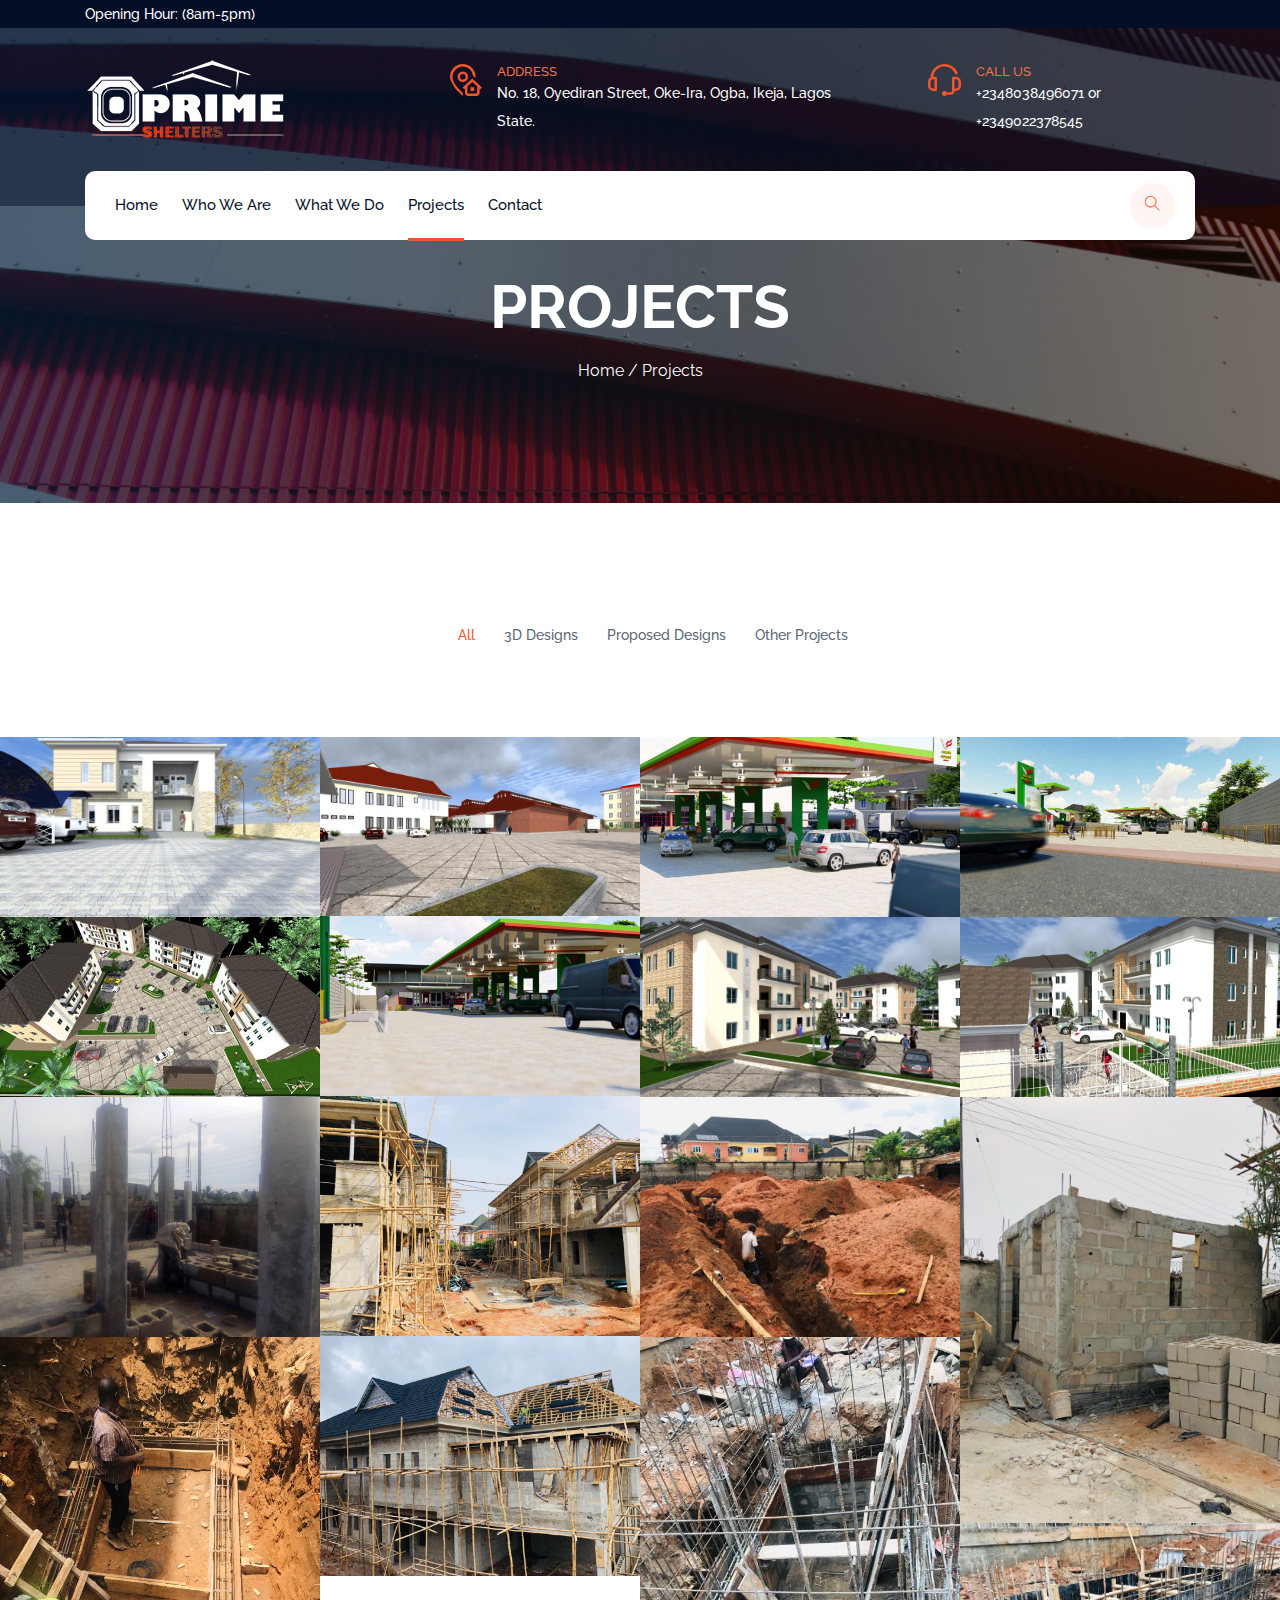
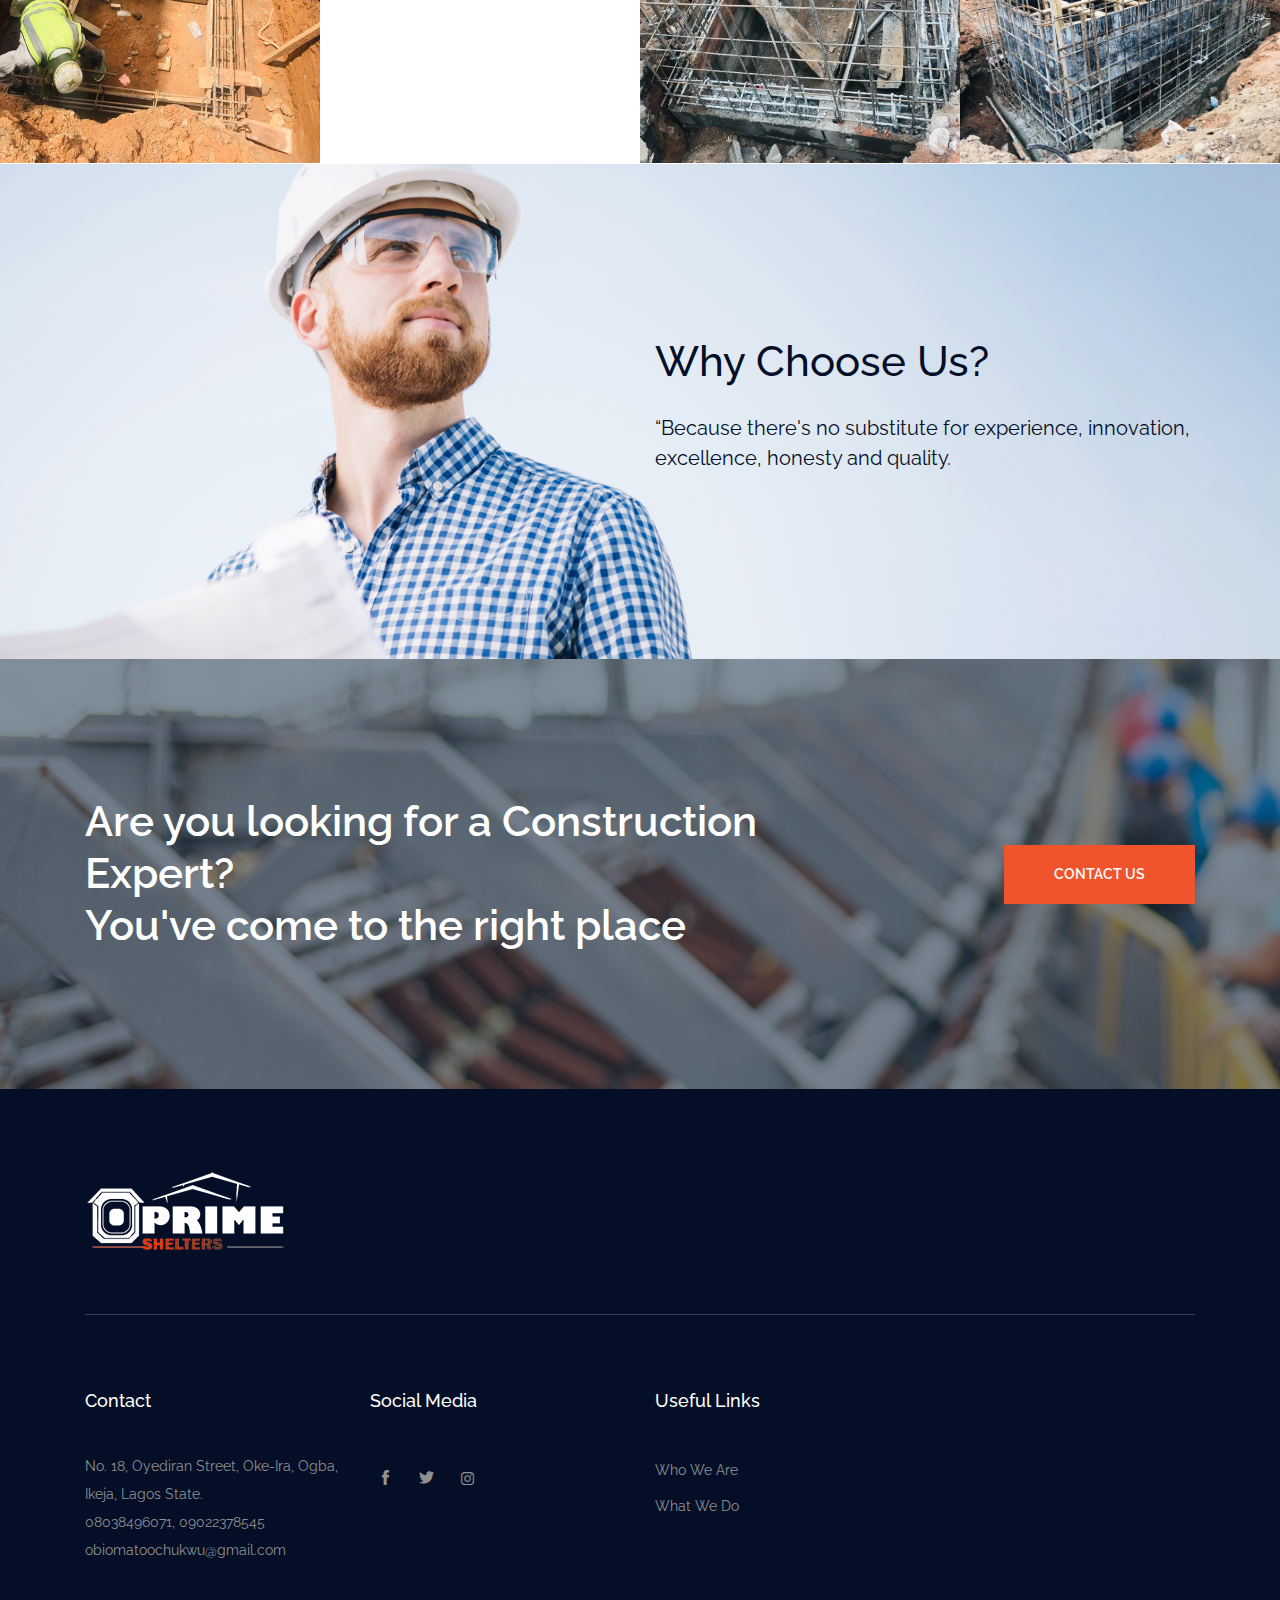
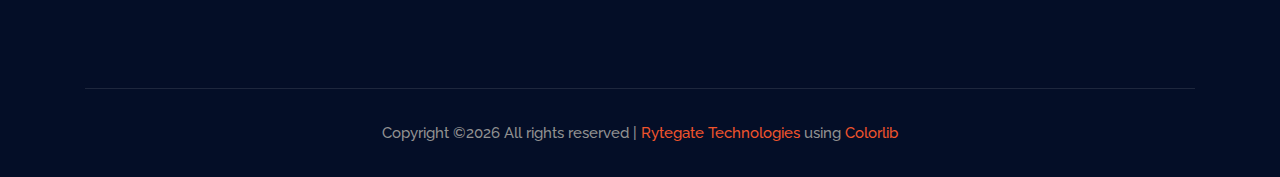
<file: project.html>
<!doctype html>
<html class="no-js" lang="zxx">

<head>
    <meta charset="utf-8">
    <meta http-equiv="x-ua-compatible" content="ie=edge">
    <title>oprime shelters - projects</title>
    <meta name="description" content="">
    <meta name="viewport" content="width=device-width, initial-scale=1">

    <!-- <link rel="manifest" href="site.webmanifest"> -->
    <link rel="shortcut icon" type="image/x-icon" href="img/favicon.png">
    <!-- Place favicon.ico in the root directory -->

    <!-- CSS here -->
    <link rel="stylesheet" href="css/bootstrap.min.css">
    <link rel="stylesheet" href="css/owl.carousel.min.css">
    <link rel="stylesheet" href="css/magnific-popup.css">
    <link rel="stylesheet" href="css/font-awesome.min.css">
    <link rel="stylesheet" href="css/themify-icons.css">
    <link rel="stylesheet" href="css/gijgo.css">
    <link rel="stylesheet" href="css/nice-select.css">
    <link rel="stylesheet" href="css/flaticon.css">
    <link rel="stylesheet" href="css/slicknav.css">

    <link rel="stylesheet" href="css/style.css">
    <!-- <link rel="stylesheet" href="css/responsive.css"> -->
</head>

<body>
    <!--[if lte IE 9]>
            <p class="browserupgrade">You are using an <strong>outdated</strong> browser. Please <a href="https://browsehappy.com/">upgrade your browser</a> to improve your experience and security.</p>
        <![endif]-->

    <!-- header-start -->
    <header>
        <div class="header-area ">
            <div class="header-top_area d-none d-lg-block">
                <div class="container">
                    <div class="row align-items-center">
                        <div class="col-xl-5 col-md-5 ">
                            <div class="header_left">
                                <p>Opening Hour: (8am-5pm)</p>
                            </div>
                        </div>
                    </div>
                </div>
            </div>
            <div class="address_bar d-none d-lg-block">
                <div class="container">
                    <div class="row justify-content-between align-items-center">
                        <div class="col-xl-3 col-lg-3">
                            <div class="logo">
                                <a href="index.html">
                                    <img src="img/logo.png" alt="">
                                </a>
                            </div>
                        </div>
                        <div class="col-lg-9">
                            <div class="address_menu d-flex justify-content-end">
                                <div class="single_address  d-flex">
                                    <div class="icon">
                                        <img src="img/icon/header-address.svg" alt="">
                                    </div>
                                    <div class="address_info">
                                        <h3>Address</h3>
                                        <p>No. 18, Oyediran Street, Oke-Ira, Ogba, Ikeja, Lagos State.</p>
                                    </div>
                                </div>
                                <div class="single_address d-flex">
                                    <div class="icon">
                                        <img src="img/icon/headset.svg" alt="">
                                    </div>
                                    <div class="address_info">
                                        <h3>Call Us</h3>
                                        <p>+2348038496071 or +2349022378545</p>
                                    </div>
                                </div>
                            </div>
                        </div>
                    </div>
                </div>
            </div>
            <div id="sticky-header" class="main-header-area">
                <div class="container">
                    <div class="white_bg_bar">
                        <div class="row align-items-center">
                            <div class="col-12 d-lg-none">
                                <div class="logo ">
                                    <a href="#">
                                        <img src="img/logo.png" alt="">
                                    </a>
                                </div>
                            </div>
                            <div class="col-xl-8 col-lg-8">
                                <div class="main-menu  d-none d-lg-block">
                                    <nav>
                                        <ul id="navigation">
                                            <li><a href="index.html">home</a></li>
                                            <li><a href="about.html">Who We Are</a></li>
                                            <li><a href="services.html">What We Do</a></li>
                                            <li><a class="active" href="project.html">Projects
											</a></li>
                                            <li><a href="contact.html">Contact</a></li>
                                        </ul>
                                    </nav>
                                </div>
                            </div>
                            <div class="col-xl-4 col-lg-4 d-none d-lg-block">
                                <div class="Appointment d-flex justify-content-end">
                                    <div class="search_icon">
                                        <a data-toggle="modal" data-target="#exampleModalCenter" href="#">
                                            <i class="ti-search"></i>
                                        </a>
                                    </div>
                                </div>
                            </div>
                            <div class="col-12">
                                <div class="mobile_menu d-block d-lg-none">
                                </div>
                            </div>
                        </div>
                    </div>

                </div>
            </div>
        </div>
    </header>
    <!-- header-end -->

  <!-- bradcam_area  -->
  <div class="bradcam_area bradcam_bg_2">
        <div class="container">
            <div class="row">
                <div class="col-xl-12">
                    <div class="bradcam_text text-center">
                        <h3>Projects</h3>
                        <p><a href="index.html">Home</a> / Projects</p>
                    </div>
                </div>
            </div>
        </div>
    </div>
    <!--/ bradcam_area  -->
    <!-- gallery_area-START -->
    <div class="gallery_area add_padding">
        <div class="container">
            <div class="gallery_nav">
                <div class="row align-items-center">
                    <div class="col-lg-12 col-md-12">
                        <div class="portfolio-menu mb-50 text-center">
                            <button class="active" data-filter="*">All</button>
                            <button data-filter=".cat1">3D Designs</button>
                            <button data-filter=".cat2">Proposed Designs</button>
                            <button data-filter=".cat3">Other Projects</button>
                        </div>
                    </div>
                </div>
            </div>
        </div>
        <div class="container-fluid p-0">
            <div class="row grid no-gutters">
                <div class="col-xl-3 col-lg-3 col-md-6 grid-item cat1">
                    <div class="single_gallery">
                        <div class="thumb">
                            <img src="img/gallery/1.jpg" alt="">
                        </div>
                        <div class="gallery_hover">
                            <div class="hover_inner d-flex align-items-center justify-content-between">
                                <h3>5 Bedroom Family Dwelling in Lekki</h3>
                            </div>
                        </div>
                    </div>
                </div>
                <div class="col-xl-3 col-lg-3 col-md-6 grid-item cat1">
                    <div class="single_gallery">
                        <div class="thumb">
                            <img src="img/gallery/2.jpg" alt="">
                        </div>
                        <div class="gallery_hover">
                            <div class="hover_inner d-flex align-items-center justify-content-between">
                                <h3>Paper-mill Factory at Abeokuta</h3>
                            </div>
                        </div>
                    </div>
                </div>
                <div class="col-xl-3 col-lg-3 col-md-6 grid-item cat1">
                    <div class="single_gallery">
                        <div class="thumb">
                            <img src="img/gallery/3.jpg" alt="">
                        </div>
                        <div class="gallery_hover">
                            <div class="hover_inner d-flex align-items-center justify-content-between">
                                <h3>Petrol Station Side View</h3>
                            </div>
                        </div>
                    </div>
                </div>
                <div class="col-xl-3 col-lg-3 col-md-6 grid-item cat1">
                    <div class="single_gallery">
                        <div class="thumb">
                            <img src="img/gallery/4.jpg" alt="">
                        </div>
                        <div class="gallery_hover">
                            <div class="hover_inner d-flex align-items-center justify-content-between">
                                <h3>Petrol Station Entrance View</h3>
                            </div>
                        </div>
                    </div>
                </div>
                <div class="col-xl-3 col-lg-3 col-md-6 grid-item cat1">
                    <div class="single_gallery">
                        <div class="thumb">
                            <img src="img/gallery/5.jpg" alt="">
                        </div>
                        <div class="gallery_hover">
                            <div class="hover_inner d-flex align-items-center justify-content-between">
                                <h3>Petrol Station Inner View</h3>
                            </div>
                        </div>
                    </div>
                </div>
                <div class="col-xl-3 col-lg-3 col-md-6 grid-item cat1 cat2">
                    <div class="single_gallery">
                        <div class="thumb">
                            <img src="img/gallery/6.jpg" alt="">
                        </div>
                        <div class="gallery_hover">
                            <div class="hover_inner d-flex align-items-center justify-content-between">
                                <h3>3 Bedroom Flat Apartment Buildings in Abuja Side View</h3>
                            </div>
                        </div>
                    </div>
                </div>
                <div class="col-xl-3 col-lg-3 col-md-6 grid-item cat1 cat2">
                    <div class="single_gallery">
                        <div class="thumb">
                            <img src="img/gallery/7.jpg" alt="">
                        </div>
                        <div class="gallery_hover">
                            <div class="hover_inner d-flex align-items-center justify-content-between">
                                <h3>3 Bedroom Flat Apartment Buildings in Abuja Entrance View</h3>
                            </div>
                        </div>
                    </div>
                </div>
                <div class="col-xl-3 col-lg-3 col-md-6 grid-item cat1 cat2">
                    <div class="single_gallery">
                        <div class="thumb">
                            <img src="img/gallery/8.jpg" alt="">
                        </div>
                        <div class="gallery_hover">
                            <div class="hover_inner d-flex align-items-center justify-content-between">
                                <h3>3 Bedroom Flat Apartment Buildings in Abuja Bird-Eye View</h3>
                            </div>
                        </div>
                    </div>
                </div>
                <div class="col-xl-3 col-lg-3 col-md-6 grid-item cat3">
                    <div class="single_gallery">
                        <div class="thumb">
                            <img src="img/gallery/9.jpg" alt="">
                        </div>
                        <div class="gallery_hover">
                            <div class="hover_inner d-flex align-items-center justify-content-between">
                                <h3>2 Units of Semi-Attached Duplex in New Owerri</h3>
                            </div>
                        </div>
                    </div>
                </div>
                <div class="col-xl-3 col-lg-3 col-md-6 grid-item cat3">
                    <div class="single_gallery">
                        <div class="thumb">
                            <img src="img/gallery/10.jpg" alt="">
                        </div>
                        <div class="gallery_hover">
                            <div class="hover_inner d-flex align-items-center justify-content-between">
                                <h3>Semi-Attached Duplex Foundation in New Owerri</h3>
                            </div>
                        </div>
                    </div>
                </div>
                <div class="col-xl-3 col-lg-3 col-md-6 grid-item cat3">
                    <div class="single_gallery">
                        <div class="thumb">
                            <img src="img/gallery/11.jpg" alt="">
                        </div>
                        <div class="gallery_hover">
                            <div class="hover_inner d-flex align-items-center justify-content-between">
                                <h3>Columns and Block Work of Semi-Attached Duplex in New Owerri</h3>
                            </div>
                        </div>
                    </div>
                </div>
                <div class="col-xl-3 col-lg-3 col-md-6 grid-item cat3">
                    <div class="single_gallery">
                        <div class="thumb">
                            <img src="img/gallery/12.jpg" alt="">
                        </div>
                        <div class="gallery_hover">
                            <div class="hover_inner d-flex align-items-center justify-content-between">
                                <h3>Semi-Attached Duplex Security House in New Owerri</h3>
                            </div>
                        </div>
                    </div>
                </div>
                <div class="col-xl-3 col-lg-3 col-md-6 grid-item cat3">
                    <div class="single_gallery">
                        <div class="thumb">
                            <img src="img/gallery/13.jpg" alt="">
                        </div>
                        <div class="gallery_hover">
                            <div class="hover_inner d-flex align-items-center justify-content-between">
                                <h3>Semi-Attached Duplex in New Owerri</h3>
                            </div>
                        </div>
                    </div>
                </div>
                <div class="col-xl-3 col-lg-3 col-md-6 grid-item cat3">
                    <div class="single_gallery">
                        <div class="thumb">
                            <img src="img/gallery/14.jpg" alt="">
                        </div>
                        <div class="gallery_hover">
                            <div class="hover_inner d-flex align-items-center justify-content-between">
                                <h3>Retaining Walls for Soak-away</h3>
                            </div>
                        </div>
                    </div>
                </div>
                <div class="col-xl-3 col-lg-3 col-md-6 grid-item cat3">
                    <div class="single_gallery">
                        <div class="thumb">
                            <img src="img/gallery/15.jpg" alt="">
                        </div>
                        <div class="gallery_hover">
                            <div class="hover_inner d-flex align-items-center justify-content-between">
                                <h3>Retaining Walls for Soak-away</h3>
                            </div>
                        </div>
                    </div>
                </div>
                <div class="col-xl-3 col-lg-3 col-md-6 grid-item cat3">
                    <div class="single_gallery">
                        <div class="thumb">
                            <img src="img/gallery/16.jpg" alt="">
                        </div>
                        <div class="gallery_hover">
                            <div class="hover_inner d-flex align-items-center justify-content-between">
                                <h3>Retaining Walls for Soak-away</h3>
                            </div>
                        </div>
                    </div>
                </div>
            </div>
        </div>
    </div>
    <!-- gallery_area-END -->

    <!-- chose_us_area start -->
    <div class="chose_us_area chose_bg_1">
        <div class="container">
            <div class="row justify-content-end">
                <div class="col-lg-6 col-md-8">
                    <div class="chose_info">
                        <h3>Why Choose Us?</h3>
                        <p class="lasrge_text">
                            “Because there's no substitute for experience, innovation, excellence, honesty and quality.
                        </p>
                    </div>
                </div>
            </div>
        </div>
    </div>
    <!-- contact_us_start  -->
    <div class="contact_us overlay">
        <div class="container">
            <div class="row align-items-center">
                <div class="col-lg-8 col-md-7">
                    <div class="contact_text">
                        <h3>Are you looking for a Construction Expert?<br>You've come to the right place</h3>
                    </div>
                </div>
                <div class="col-lg-4 col-md-5">
                    <div class="contact_btn">
                        <a class="boxed-btn3" href="contact.html">Contact Us</a>
                    </div>
                </div>
            </div>
        </div>
    </div>
    <!-- contact_us_end -->

    <!-- footer_start  -->
    <footer class="footer">
        <div class="download_brochure">
            <div class="container">
                <div class="bordered_1px">
					<div class="row">
						<div class="col-lg-6 col-md-6">
								<div class="footer_logo">
									<a href="#">
										<img src="img/footer_logo.png" alt="">
									</a>
								</div>
						</div>
					</div>
                </div>   
            </div>
        </div>
        <div class="footer_top">
            <div class="container">
                <div class="row">
                    <div class="col-xl-3 col-md-6 col-lg-3 ">
                        <div class="footer_widget">
                                <h3 class="footer_title">
                                        Contact
                                </h3>
                            <p>No. 18, Oyediran Street, Oke-Ira, Ogba, Ikeja, Lagos State.<br>
                                <a href="#">08038496071, 09022378545</a> <br>
                                <a href="#">obiomatoochukwu@gmail.com</a>
                            </p>
                        </div>
                    </div>
                    <div class="col-xl-2 col-md-6 col-lg-2">
                        <div class="footer_widget">
                            <h3 class="footer_title">
                                    Social Media
                            </h3>
							<div class="social_links">
								<ul>
									<li>
										<a href="#">
											<i class="ti-facebook"></i>
										</a>
									</li>
									<li>
										<a href="#">
											<i class="ti-twitter-alt"></i>
										</a>
									</li>
									<li>
										<a href="#">
											<i class="fa fa-instagram"></i>
										</a>
									</li>
								</ul>
							</div>
                        </div>
                    </div>
                    <div class="col-xl-2 col-md-6 col-lg-2 offset-xl-1 offset-lg-1">
                        <div class="footer_widget">
                            <h3 class="footer_title">
                                Useful Links
                            </h3>
                            <ul>
                                <li><a href="#">Who We Are</a></li>
                                <li><a href="#">What We Do</a></li>
                            </ul>
                        </div>
                    </div>
                </div>
            </div>
        </div>
        <div class="copy-right_text">
            <div class="container">
                <div class="footer_border"></div>
                <div class="row">
                    <div class="col-xl-12">
                        <p class="copy_right text-center">
                            <!-- Link back to Colorlib can't be removed. Template is licensed under CC BY 3.0. -->
Copyright &copy;<script>document.write(new Date().getFullYear());</script> All rights reserved | <a href="rytegate.com" target="_blank">Rytegate Technologies</a> using <a href="https://colorlib.com" target="_blank">Colorlib</a>
<!-- Link back to Colorlib can't be removed. Template is licensed under CC BY 3.0. -->
                        </p>
                    </div>
                </div>
            </div>
        </div>
    </footer>
    <!-- footer_end  -->

    <!-- JS here -->
    <script src="js/vendor/modernizr-3.5.0.min.js"></script>
    <script src="js/vendor/jquery-1.12.4.min.js"></script>
    <script src="js/popper.min.js"></script>
    <script src="js/bootstrap.min.js"></script>
    <script src="js/owl.carousel.min.js"></script>
    <script src="js/isotope.pkgd.min.js"></script>
    <script src="js/ajax-form.js"></script>
    <script src="js/waypoints.min.js"></script>
    <script src="js/jquery.counterup.min.js"></script>
    <script src="js/imagesloaded.pkgd.min.js"></script>
    <script src="js/scrollIt.js"></script>
    <script src="js/jquery.scrollUp.min.js"></script>
    <script src="js/wow.min.js"></script>
    <script src="js/gijgo.min.js"></script>
    <script src="js/nice-select.min.js"></script>
    <script src="js/jquery.slicknav.min.js"></script>
    <script src="js/jquery.magnific-popup.min.js"></script>
    <script src="js/plugins.js"></script>



    <!--contact js-->
    <script src="js/contact.js"></script>
    <script src="js/jquery.ajaxchimp.min.js"></script>
    <script src="js/jquery.form.js"></script>
    <script src="js/jquery.validate.min.js"></script>
    <script src="js/mail-script.js"></script>


    <script src="js/main.js"></script>

      <!-- Modal -->
  <div class="modal fade custom_search_pop" id="exampleModalCenter" tabindex="-1" role="dialog" aria-labelledby="exampleModalCenterTitle" aria-hidden="true">
        <div class="modal-dialog modal-dialog-centered" role="document">
          <div class="modal-content">
            <div class="serch_form">
                <input type="text" placeholder="search" >
                <button type="submit">search</button>
            </div>
          </div>
        </div>
      </div>
    <script>
        $('#datepicker').datepicker({
            iconsLibrary: 'fontawesome',
            icons: {
                rightIcon: '<span class="fa fa-calendar-o"></span>'
            }
        });
        $('#datepicker2').datepicker({
            iconsLibrary: 'fontawesome',
            icons: {
                rightIcon: '<span class="fa fa-calendar-o"></span>'
            }

        });
    </script>
</body>

</html>
</file>
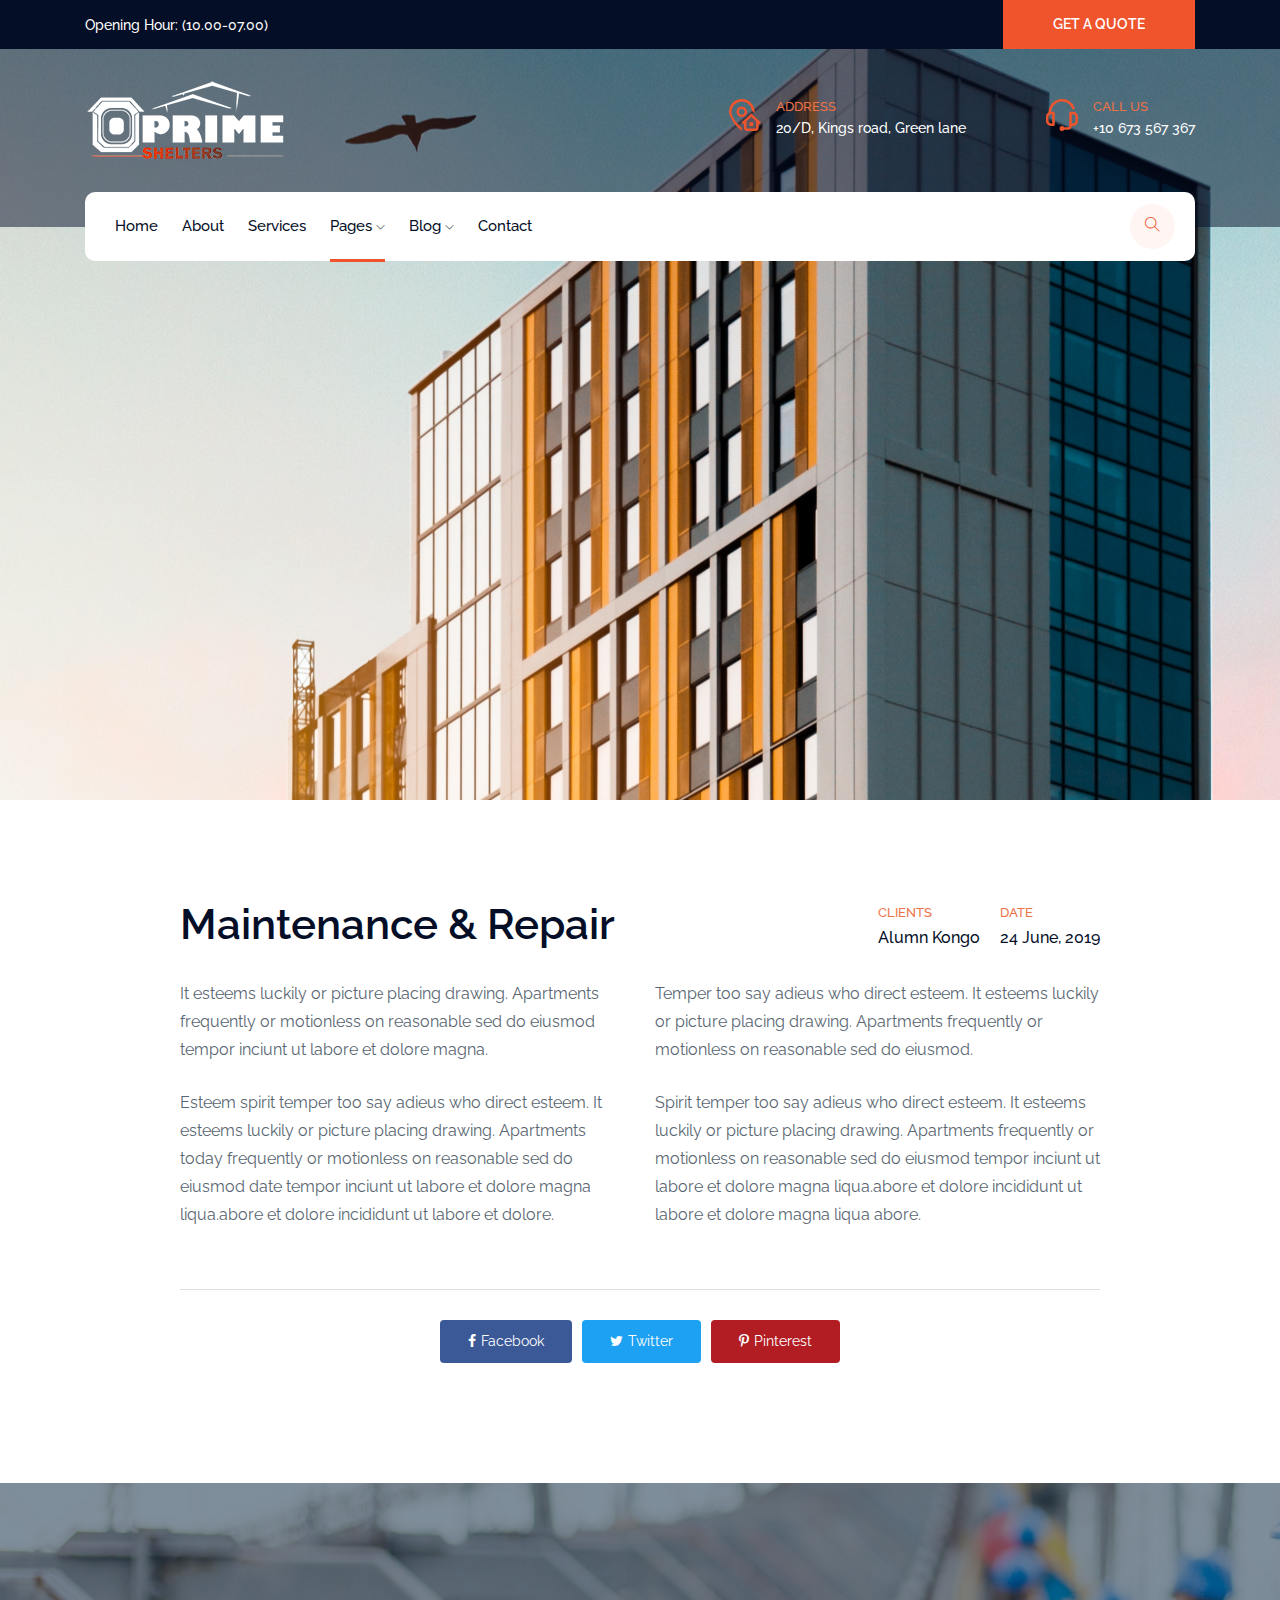
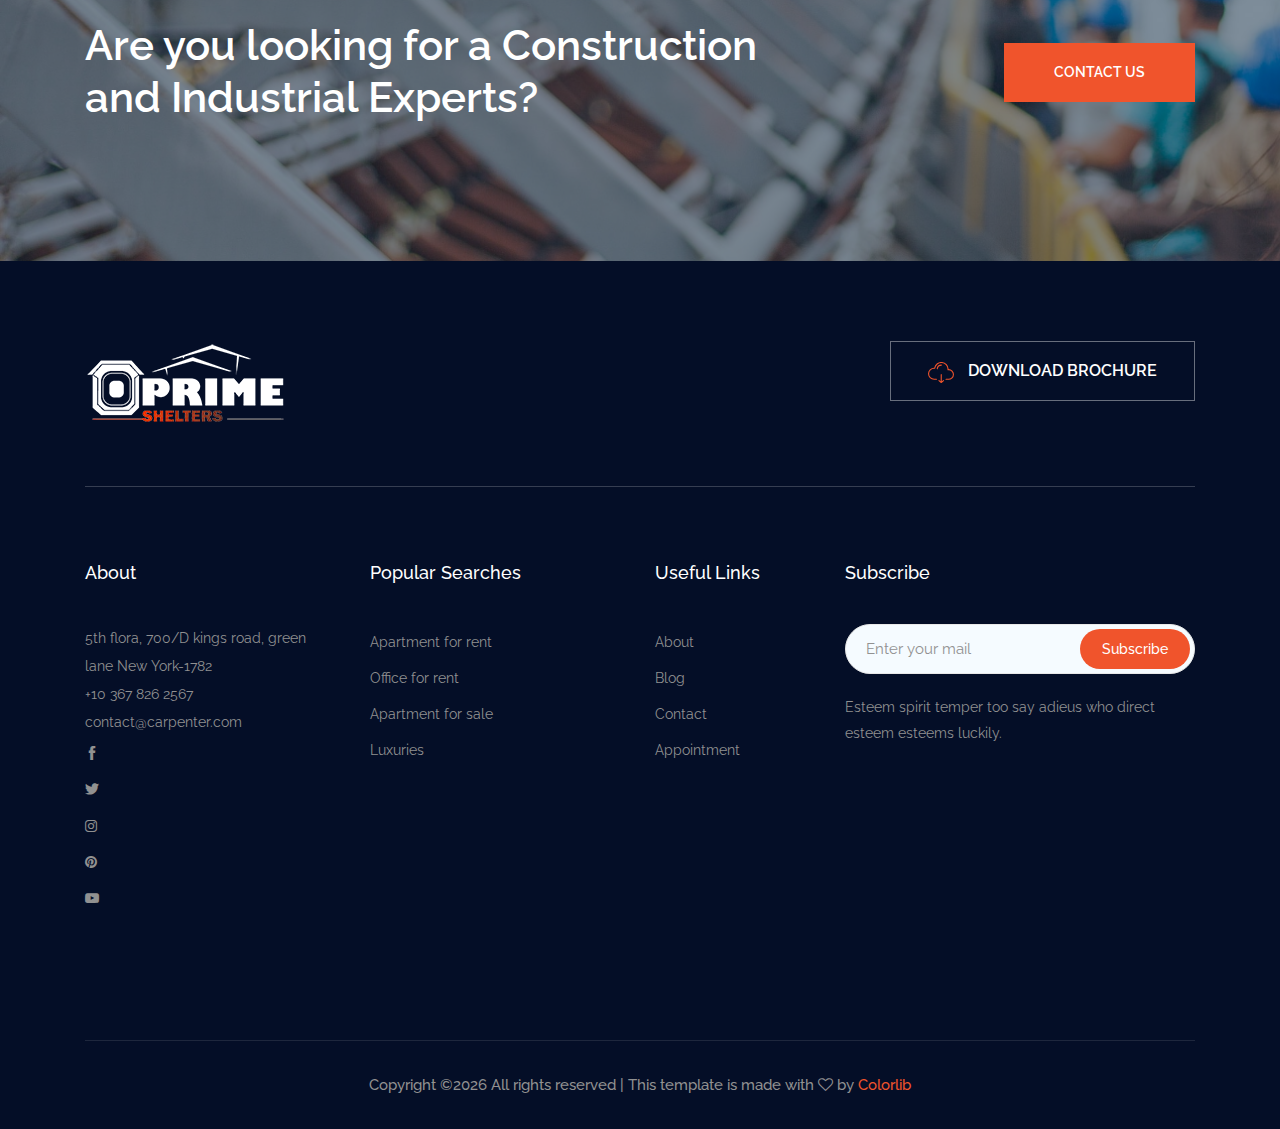
<file: project_details.html>
<!doctype html>
<html class="no-js" lang="zxx">

<head>
    <meta charset="utf-8">
    <meta http-equiv="x-ua-compatible" content="ie=edge">
    <title>constructo</title>
    <meta name="description" content="">
    <meta name="viewport" content="width=device-width, initial-scale=1">

    <!-- <link rel="manifest" href="site.webmanifest"> -->
    <link rel="shortcut icon" type="image/x-icon" href="img/favicon.png">
    <!-- Place favicon.ico in the root directory -->

    <!-- CSS here -->
    <link rel="stylesheet" href="css/bootstrap.min.css">
    <link rel="stylesheet" href="css/owl.carousel.min.css">
    <link rel="stylesheet" href="css/magnific-popup.css">
    <link rel="stylesheet" href="css/font-awesome.min.css">
    <link rel="stylesheet" href="css/themify-icons.css">
    <link rel="stylesheet" href="css/gijgo.css">
    <link rel="stylesheet" href="css/nice-select.css">
    <link rel="stylesheet" href="css/flaticon.css">
    <link rel="stylesheet" href="css/slicknav.css">

    <link rel="stylesheet" href="css/style.css">
    <!-- <link rel="stylesheet" href="css/responsive.css"> -->
</head>

<body>
    <!--[if lte IE 9]>
            <p class="browserupgrade">You are using an <strong>outdated</strong> browser. Please <a href="https://browsehappy.com/">upgrade your browser</a> to improve your experience and security.</p>
        <![endif]-->

    <!-- header-start -->
    <header>
        <div class="header-area ">
            <div class="header-top_area d-none d-lg-block">
                <div class="container">
                    <div class="row align-items-center">
                        <div class="col-xl-5 col-md-5 ">
                            <div class="header_left">
                                <p>Opening Hour: (10.00-07.00)</p>
                            </div>
                        </div>
                        <div class="col-xl-7 col-md-7">
                            <div class="header_right d-flex justify-content-end">
                                <a href="#" class="boxed-btn3">Get a Quote</a>
                            </div>

                        </div>
                    </div>
                </div>
            </div>
            <div class="address_bar d-none d-lg-block">
                <div class="container">
                    <div class="row justify-content-between align-items-center">
                        <div class="col-xl-3 col-lg-3">
                            <div class="logo">
                                <a href="index.html">
                                    <img src="img/logo.png" alt="">
                                </a>
                            </div>
                        </div>
                        <div class="col-lg-9">
                            <div class="address_menu d-flex justify-content-end">
                                <div class="single_address  d-flex">
                                    <div class="icon">
                                        <img src="img/icon/header-address.svg" alt="">
                                    </div>
                                    <div class="address_info">
                                        <h3>Address</h3>
                                        <p>20/D, Kings road, Green lane</p>
                                    </div>
                                </div>
                                <div class="single_address d-flex">
                                    <div class="icon">
                                        <img src="img/icon/headset.svg" alt="">
                                    </div>
                                    <div class="address_info">
                                        <h3>Call Us</h3>
                                        <p>+10 673 567 367</p>
                                    </div>
                                </div>
                            </div>
                        </div>
                    </div>
                </div>
            </div>
            <div id="sticky-header" class="main-header-area">
                <div class="container">
                    <div class="white_bg_bar">
                        <div class="row align-items-center">
                            <div class="col-12 d-lg-none">
                                <div class="logo ">
                                    <a href="#">
                                        <img src="img/logo.png" alt="">
                                    </a>
                                </div>
                            </div>
                            <div class="col-xl-8 col-lg-8">
                                <div class="main-menu  d-none d-lg-block">
                                    <nav>
                                        <ul id="navigation">
                                            <li><a href="index.html">home</a></li>
                                            <li><a href="about.html">About</a></li>
                                            <li><a href="services.html">Services</a></li>
                                            <li><a class="active" href="#">pages <i class="ti-angle-down"></i></a>
                                                <ul class="submenu">
                                                    <li><a href="project.html">project</a></li>
                                                    <li><a href="elements.html">elements</a></li>
                                                    <li><a href="project_details.html">project details</a></li>
                                                </ul>
                                            </li>
                                            <li><a href="#">blog <i class="ti-angle-down"></i></a>
                                                <ul class="submenu">
                                                    <li><a href="blog.html">blog</a></li>
                                                    <li><a href="single-blog.html">single-blog</a></li>
                                                </ul>
                                            </li>
                                            <li><a href="contact.html">Contact</a></li>
                                        </ul>
                                    </nav>
                                </div>
                            </div>
                            <div class="col-xl-4 col-lg-4 d-none d-lg-block">
                                <div class="Appointment d-flex justify-content-end">
                                    <div class="search_icon">
                                        <a data-toggle="modal" data-target="#exampleModalCenter" href="#">
                                            <i class="ti-search"></i>
                                        </a>
                                    </div>
                                </div>
                            </div>
                            <div class="col-12">
                                <div class="mobile_menu d-block d-lg-none">
                                </div>
                            </div>
                        </div>
                    </div>

                </div>
            </div>
        </div>
    </header>
    <!-- header-end -->

    <div class="project_details_banner">

    </div>

    <div class="project_details_info">
        <div class="container">
            <div class="row justify-content-center">
                <div class="col-xl-10 col-lg-10">
                    <div class="row">
                        <div class="col-md-6">
                            <div class="details_header details_left">
                                    <h3>Maintenance & Repair</h3>
                            </div>
                        </div>
                        <div class="col-md-6">
                            <div class="details_header details_right">
                                <div class="date_line d-flex align-items-center justify-content-end">
                                    <div class="single_date">
                                        <span>Clients</span>
                                        <p>Alumn Kongo</p>
                                    </div>
                                    <div class="single_date">
                                        <span>Date</span>
                                        <p>24 June, 2019</p>
                                    </div>
                                </div>
                            </div>
                        </div>
                        <div class="col-lg-6 col-md-6">
                            <div class="details_left">
                                <p>It esteems luckily or picture placing drawing. Apartments frequently or motionless on reasonable sed do eiusmod tempor inciunt ut labore et dolore magna.</p>
                                <p>Esteem spirit temper too say adieus who direct esteem. It esteems luckily or picture placing drawing. Apartments today frequently or motionless on reasonable sed do eiusmod date tempor inciunt ut labore et dolore magna liqua.abore et dolore incididunt ut labore et dolore.</p>
                            </div>
                        </div>
                        <div class="col-md-6">
                            <div class="details_right">
                                <p>Temper too say adieus who direct esteem. It esteems luckily or picture placing drawing. Apartments frequently or motionless on reasonable sed do eiusmod.</p>
                                <p>Spirit temper too say adieus who direct esteem. It esteems luckily or picture placing drawing. Apartments frequently or motionless on reasonable sed do eiusmod tempor inciunt ut labore et dolore magna liqua.abore et dolore incididunt ut labore et dolore magna liqua abore.</p>
                            </div>
                        </div>
                    </div>
                    <div class="border_1px">
                            <div class="row">
                                    <div class="col-lg-12">
                                        <div class="links">
                                            <ul>
                                                <li>
                                                    <a href="#"> <i class="fa fa-facebook"></i>Facebook </a>
                                                </li>
                                                <li>
                                                    <a href="#"> <i class="fa fa-twitter"></i>Twitter </a>
                                                </li>
                                                <li>
                                                    <a href="#"> <i class="fa fa-pinterest-p"></i>Pinterest </a>
                                                </li>
                                            </ul>
                                        </div>
                                    </div>
                                </div>
                    </div>
                    
                </div>
            </div>
        </div>
    </div>


    <!-- contact_us_start  -->
    <div class="contact_us overlay">
        <div class="container">
            <div class="row align-items-center">
                <div class="col-lg-8 col-md-7">
                    <div class="contact_text">
                        <h3>Are you looking for a Construction
                            and Industrial Experts?</h3>
                    </div>
                </div>
                <div class="col-lg-4 col-md-5">
                    <div class="contact_btn">
                        <a class="boxed-btn3" href="contact.html">Contact Us</a>
                    </div>
                </div>
            </div>
        </div>
    </div>
    <!-- contact_us_end -->

    <!-- footer_start  -->
    <footer class="footer">
        <div class="download_brochure">
            <div class="container">
                <div class="bordered_1px">
                        <div class="row">
                                <div class="col-lg-6 col-md-6">
                                        <div class="footer_logo">
                                                <a href="#">
                                                    <img src="img/footer_logo.png" alt="">
                                                </a>
                                            </div>
                                </div>
                                <div class="col-lg-6 col-md-6">
                                    <div class="download_btn">
                                        <a href="#"> <img src="img/icon/down.svg" alt=""> Download Brochure</a>
                                    </div>
                                </div>
                            </div>
                </div>
                
            </div>
        </div>
        <div class="footer_top">
            <div class="container">
                <div class="row">
                    <div class="col-xl-3 col-md-6 col-lg-3 ">
                        <div class="footer_widget">
                                <h3 class="footer_title">
                                        About
                                </h3>
                            <p>5th flora, 700/D kings road, green <br> lane New York-1782 <br>
                                <a href="#">+10 367 826 2567</a> <br>
                                <a href="#">contact@carpenter.com</a>
                            </p>
                            <p>



                            </p>
                            <div class="socail_links">
                                <ul>
                                    <li>
                                        <a href="#">
                                            <i class="ti-facebook"></i>
                                        </a>
                                    </li>
                                    <li>
                                        <a href="#">
                                            <i class="ti-twitter-alt"></i>
                                        </a>
                                    </li>
                                    <li>
                                        <a href="#">
                                            <i class="fa fa-instagram"></i>
                                        </a>
                                    </li>
                                    <li>
                                        <a href="#">
                                            <i class="fa fa-pinterest"></i>
                                        </a>
                                    </li>
                                    <li>
                                        <a href="#">
                                            <i class="fa fa-youtube-play"></i>
                                        </a>
                                    </li>
                                </ul>
                            </div>

                        </div>
                    </div>
                    <div class="col-xl-2 col-md-6 col-lg-2">
                        <div class="footer_widget">
                            <h3 class="footer_title">
                                    Popular Searches
                            </h3>
                            <ul>
                                <li><a href="#">Apartment for rent </a></li>
                                <li><a href="#">Office for rent</a></li>
                                <li><a href="#"> Apartment for sale</a></li>
                                <li><a href="#"> Luxuries</a></li>
                            </ul>
                        </div>
                    </div>
                    <div class="col-xl-2 col-md-6 col-lg-2 offset-xl-1 offset-lg-1">
                        <div class="footer_widget">
                            <h3 class="footer_title">
                                Useful Links
                            </h3>
                            <ul>
                                <li><a href="#">About</a></li>
                                <li><a href="#">Blog</a></li>
                                <li><a href="#"> Contact</a></li>
                                <li><a href="#"> Appointment</a></li>
                            </ul>
                        </div>
                    </div>
                    <div class="col-xl-4 col-md-6 col-lg-4">
                        <div class="footer_widget">
                            <h3 class="footer_title">
                                Subscribe
                            </h3>
                            <form action="#" class="newsletter_form">
                                <input type="text" placeholder="Enter your mail">
                                <button type="submit">Subscribe</button>
                            </form>
                            <p class="newsletter_text">Esteem spirit temper too say adieus who direct esteem esteems
                                luckily.</p>
                        </div>
                    </div>
                </div>
            </div>
        </div>
        <div class="copy-right_text">
            <div class="container">
                <div class="footer_border"></div>
                <div class="row">
                    <div class="col-xl-12">
                        <p class="copy_right text-center">
                            <!-- Link back to Colorlib can't be removed. Template is licensed under CC BY 3.0. -->
Copyright &copy;<script>document.write(new Date().getFullYear());</script> All rights reserved | This template is made with <i class="fa fa-heart-o" aria-hidden="true"></i> by <a href="https://colorlib.com" target="_blank">Colorlib</a>
<!-- Link back to Colorlib can't be removed. Template is licensed under CC BY 3.0. -->
                        </p>
                    </div>
                </div>
            </div>
        </div>
    </footer>
    <!-- footer_end  -->

    <!-- JS here -->
    <script src="js/vendor/modernizr-3.5.0.min.js"></script>
    <script src="js/vendor/jquery-1.12.4.min.js"></script>
    <script src="js/popper.min.js"></script>
    <script src="js/bootstrap.min.js"></script>
    <script src="js/owl.carousel.min.js"></script>
    <script src="js/isotope.pkgd.min.js"></script>
    <script src="js/ajax-form.js"></script>
    <script src="js/waypoints.min.js"></script>
    <script src="js/jquery.counterup.min.js"></script>
    <script src="js/imagesloaded.pkgd.min.js"></script>
    <script src="js/scrollIt.js"></script>
    <script src="js/jquery.scrollUp.min.js"></script>
    <script src="js/wow.min.js"></script>
    <script src="js/gijgo.min.js"></script>
    <script src="js/nice-select.min.js"></script>
    <script src="js/jquery.slicknav.min.js"></script>
    <script src="js/jquery.magnific-popup.min.js"></script>
    <script src="js/plugins.js"></script>



    <!--contact js-->
    <script src="js/contact.js"></script>
    <script src="js/jquery.ajaxchimp.min.js"></script>
    <script src="js/jquery.form.js"></script>
    <script src="js/jquery.validate.min.js"></script>
    <script src="js/mail-script.js"></script>


    <script src="js/main.js"></script>
  <!-- Modal -->
  <div class="modal fade custom_search_pop" id="exampleModalCenter" tabindex="-1" role="dialog" aria-labelledby="exampleModalCenterTitle" aria-hidden="true">
        <div class="modal-dialog modal-dialog-centered" role="document">
          <div class="modal-content">
            <div class="serch_form">
                <input type="text" placeholder="search" >
                <button type="submit">search</button>
            </div>
          </div>
        </div>
      </div>
    <script>
        $('#datepicker').datepicker({
            iconsLibrary: 'fontawesome',
            icons: {
                rightIcon: '<span class="fa fa-calendar-o"></span>'
            }
        });
        $('#datepicker2').datepicker({
            iconsLibrary: 'fontawesome',
            icons: {
                rightIcon: '<span class="fa fa-calendar-o"></span>'
            }

        });
    </script>
</body>

</html>
</file>
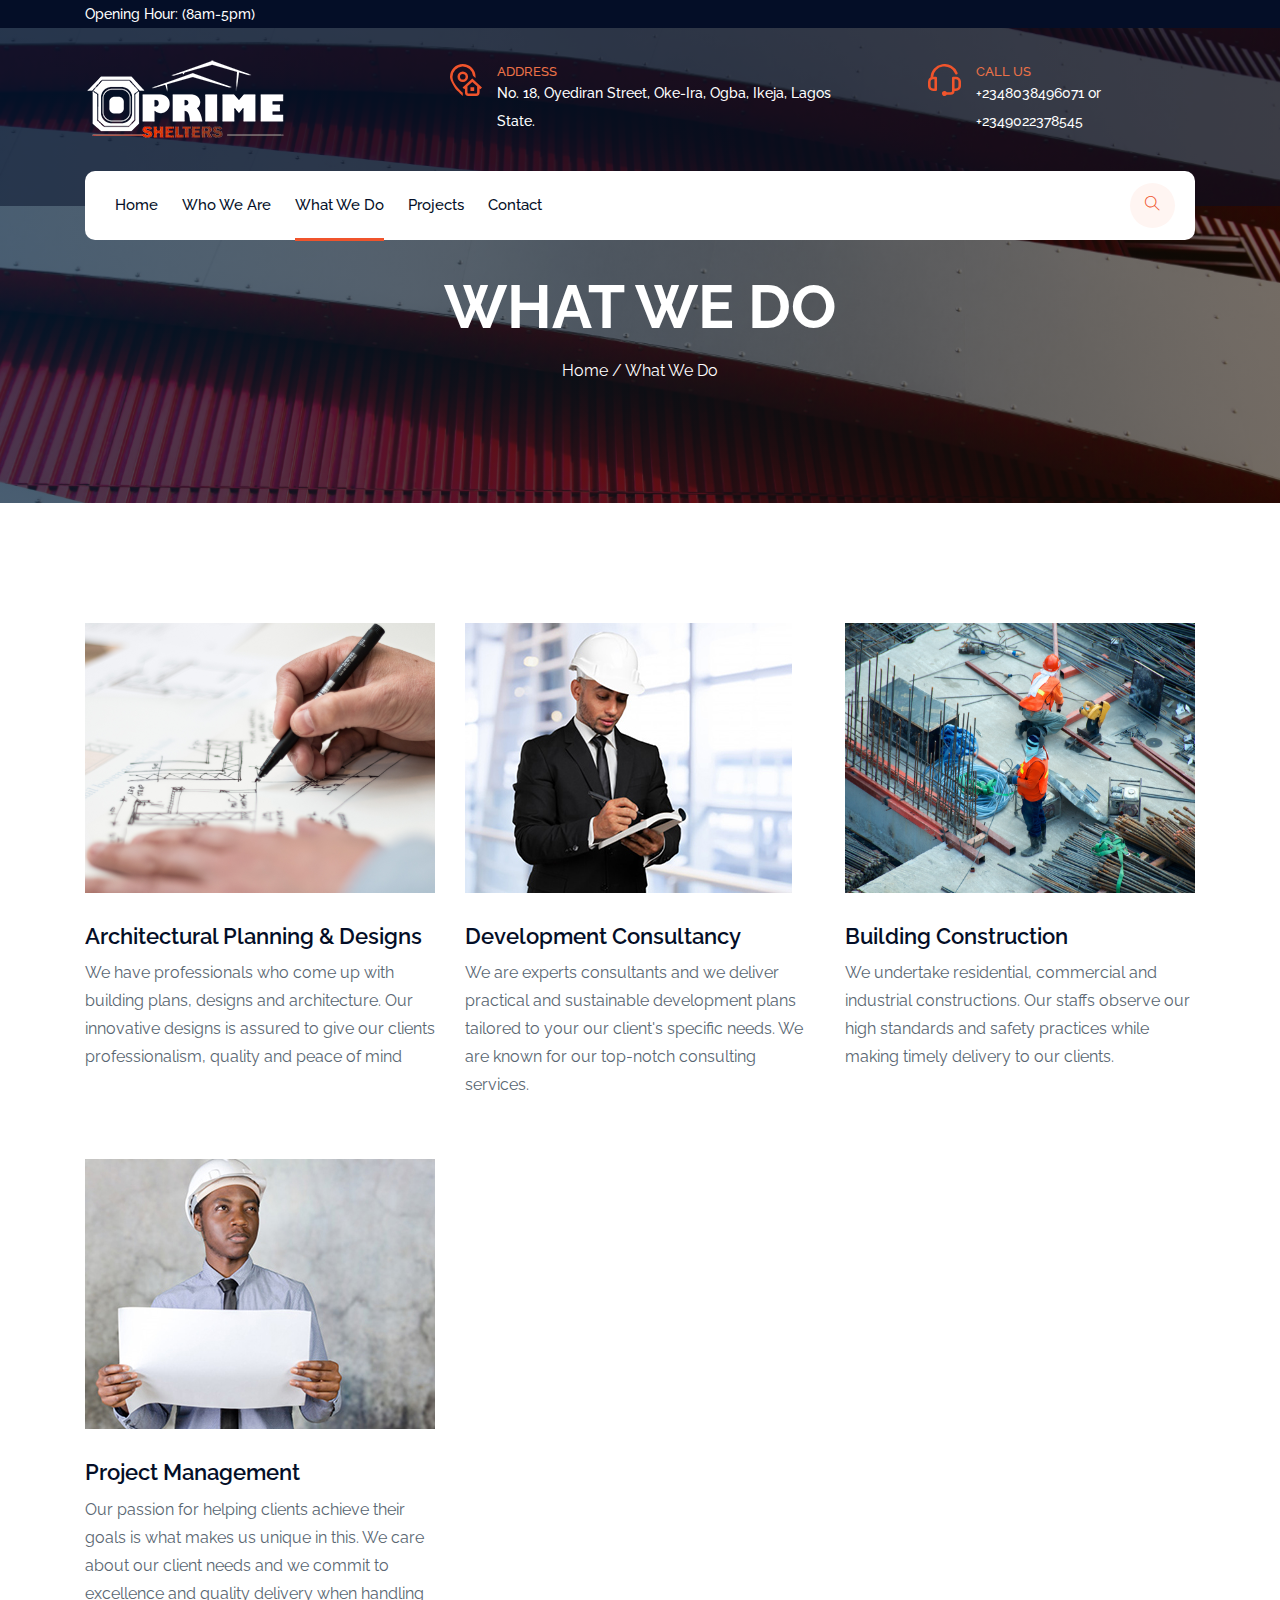
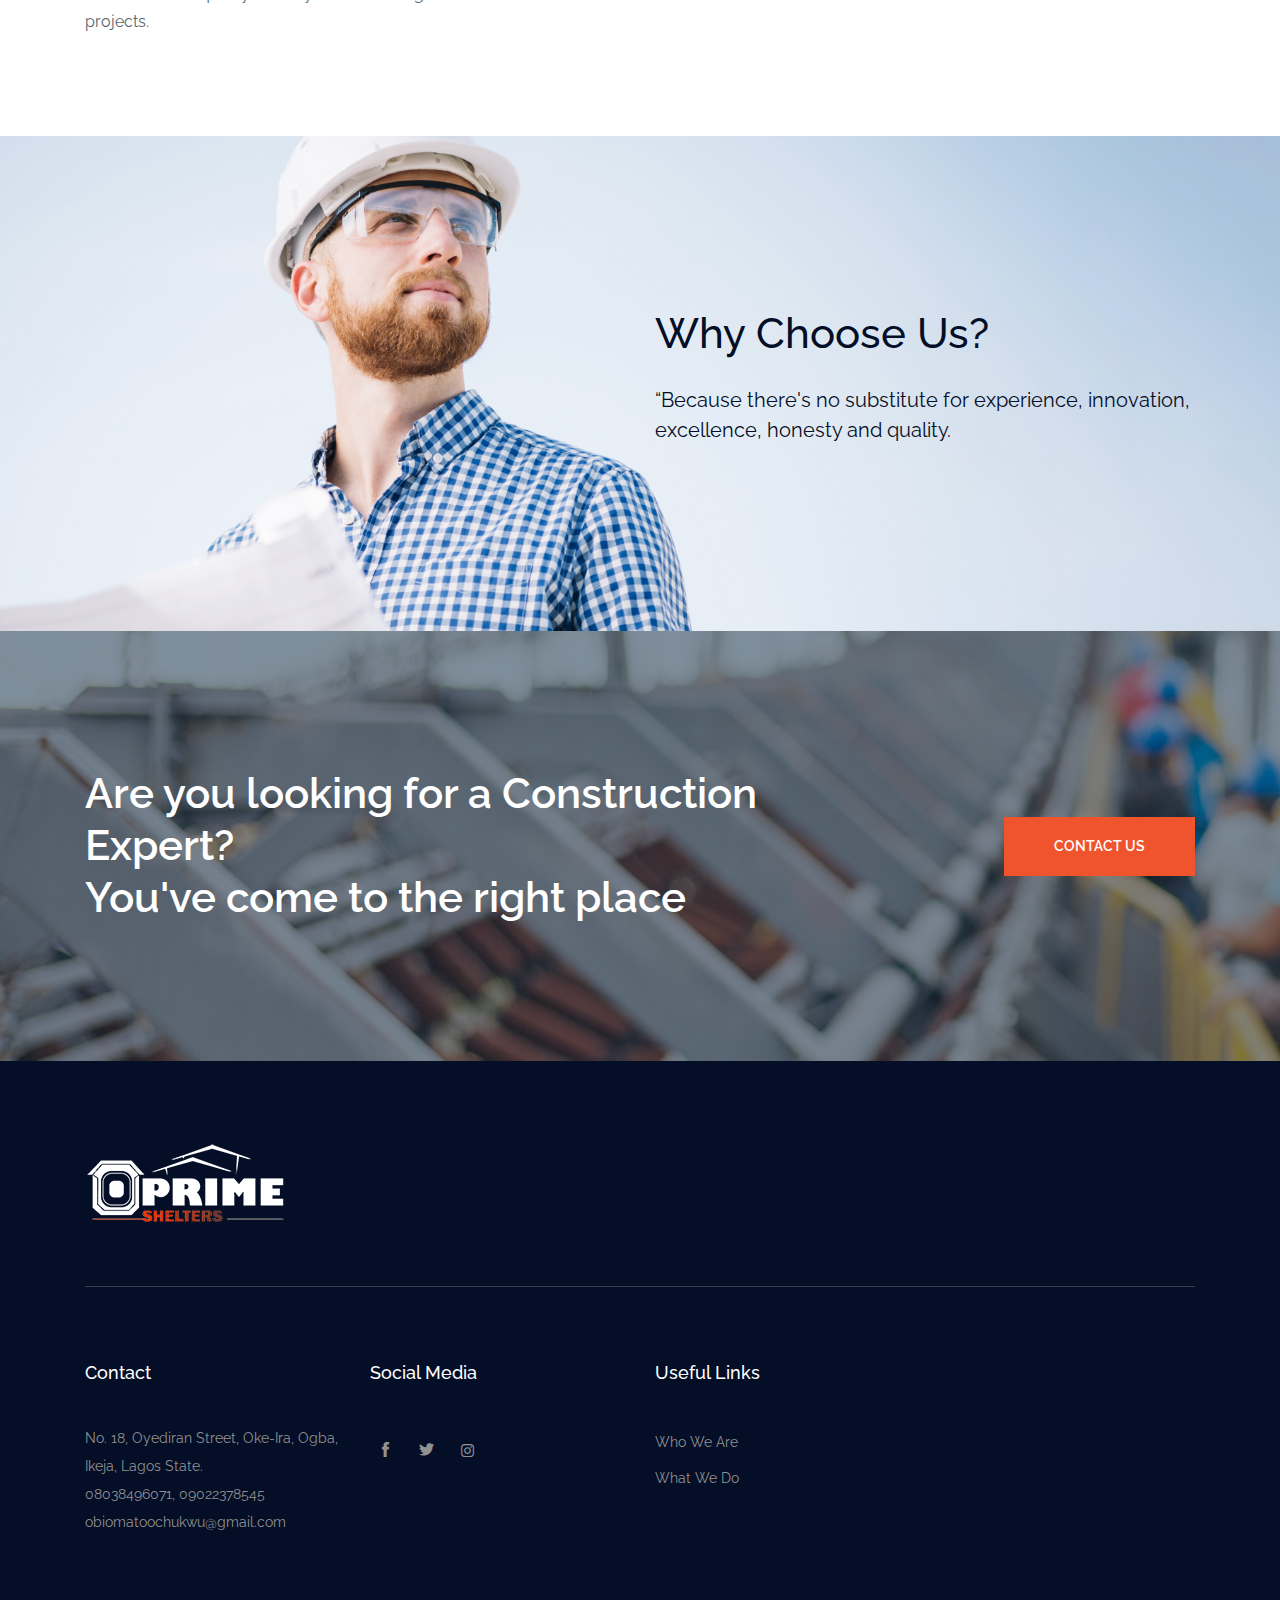
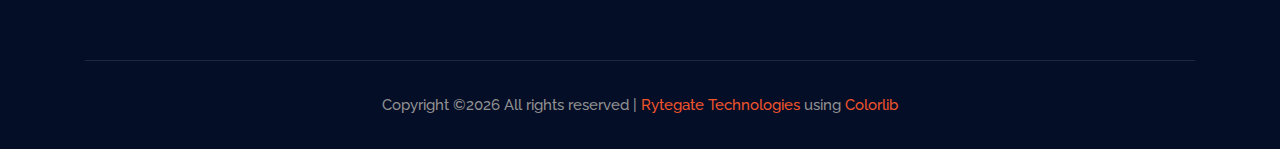
<file: services.html>
<!doctype html>
<html class="no-js" lang="zxx">

<head>
    <meta charset="utf-8">
    <meta http-equiv="x-ua-compatible" content="ie=edge">
    <title>oprime shelters - what we do</title>
    <meta name="description" content="">
    <meta name="viewport" content="width=device-width, initial-scale=1">

    <!-- <link rel="manifest" href="site.webmanifest"> -->
    <link rel="shortcut icon" type="image/x-icon" href="img/favicon.png">
    <!-- Place favicon.ico in the root directory -->

    <!-- CSS here -->
    <link rel="stylesheet" href="css/bootstrap.min.css">
    <link rel="stylesheet" href="css/owl.carousel.min.css">
    <link rel="stylesheet" href="css/magnific-popup.css">
    <link rel="stylesheet" href="css/font-awesome.min.css">
    <link rel="stylesheet" href="css/themify-icons.css">
    <link rel="stylesheet" href="css/gijgo.css">
    <link rel="stylesheet" href="css/nice-select.css">
    <link rel="stylesheet" href="css/flaticon.css">
    <link rel="stylesheet" href="css/slicknav.css">

    <link rel="stylesheet" href="css/style.css">
    <!-- <link rel="stylesheet" href="css/responsive.css"> -->
</head>

<body>
    <!--[if lte IE 9]>
            <p class="browserupgrade">You are using an <strong>outdated</strong> browser. Please <a href="https://browsehappy.com/">upgrade your browser</a> to improve your experience and security.</p>
        <![endif]-->

    <!-- header-start -->
    <header>
        <div class="header-area ">
            <div class="header-top_area d-none d-lg-block">
                <div class="container">
                    <div class="row align-items-center">
                        <div class="col-xl-5 col-md-5 ">
                            <div class="header_left">
                                <p>Opening Hour: (8am-5pm)</p>
                            </div>
                        </div>
                    </div>
                </div>
            </div>
            <div class="address_bar d-none d-lg-block">
                <div class="container">
                    <div class="row justify-content-between align-items-center">
                        <div class="col-xl-3 col-lg-3">
                            <div class="logo">
                                <a href="index.html">
                                    <img src="img/logo.png" alt="">
                                </a>
                            </div>
                        </div>
                        <div class="col-lg-9">
                            <div class="address_menu d-flex justify-content-end">
                                <div class="single_address  d-flex">
                                    <div class="icon">
                                        <img src="img/icon/header-address.svg" alt="">
                                    </div>
                                    <div class="address_info">
                                        <h3>Address</h3>
                                        <p>No. 18, Oyediran Street, Oke-Ira, Ogba, Ikeja, Lagos State.</p>
                                    </div>
                                </div>
                                <div class="single_address d-flex">
                                    <div class="icon">
                                        <img src="img/icon/headset.svg" alt="">
                                    </div>
                                    <div class="address_info">
                                        <h3>Call Us</h3>
                                        <p>+2348038496071 or +2349022378545</p>
                                    </div>
                                </div>
                            </div>
                        </div>
                    </div>
                </div>
            </div>
            <div id="sticky-header" class="main-header-area">
                <div class="container">
                    <div class="white_bg_bar">
                        <div class="row align-items-center">
                            <div class="col-12 d-lg-none">
                                <div class="logo ">
                                    <a href="#">
                                        <img src="img/logo.png" alt="">
                                    </a>
                                </div>
                            </div>
                            <div class="col-xl-8 col-lg-8">
                                <div class="main-menu  d-none d-lg-block">
                                    <nav>
                                        <ul id="navigation">
                                            <li><a href="index.html">home</a></li>
                                            <li><a href="about.html">Who We Are</a></li>
                                            <li><a class="active" href="services.html">What We Do</a></li>
                                            <li><a href="project.html">Projects
											</a></li>
                                            <li><a href="contact.html">Contact</a></li>
                                        </ul>
                                    </nav>
                                </div>
                            </div>
                            <div class="col-xl-4 col-lg-4 d-none d-lg-block">
                                <div class="Appointment d-flex justify-content-end">
                                    <div class="search_icon">
                                        <a data-toggle="modal" data-target="#exampleModalCenter" href="#">
                                            <i class="ti-search"></i>
                                        </a>
                                    </div>
                                </div>
                            </div>
                            <div class="col-12">
                                <div class="mobile_menu d-block d-lg-none">
                                </div>
                            </div>
                        </div>
                    </div>

                </div>
            </div>
        </div>
    </header>
    <!-- header-end -->
    <!-- bradcam_area  -->
    <div class="bradcam_area bradcam_bg_2">
        <div class="container">
            <div class="row">
                <div class="col-xl-12">
                    <div class="bradcam_text text-center">
                        <h3>What We Do</h3>
                        <p><a href="index.html">Home</a> / What We Do</p>
                    </div>
                </div>
            </div>
        </div>
    </div>
    <!--/ bradcam_area  -->

    <!-- service_area_start  -->
    <div class="service_area add_padding">
        <div class="container">
            <div class="row">
                <div class="col-md-6 col-lg-4">
                    <div class="single_service">
                        <div class="thumb">
                            <img src="img/service/5.png" alt="">
                        </div>
                        <div class="service_info">
                            <a href="#">
                                <h3>Architectural Planning & Designs</h3>
                            </a>
                            <p>We have professionals who come up with building plans, designs and architecture. Our innovative designs is assured to give our clients professionalism, quality and peace of mind</p>
                        </div>
                    </div>
                </div>
                <div class="col-md-6 col-lg-4">
                    <div class="single_service">
                        <div class="thumb">
                            <img src="img/service/2.jpg" alt="">
                        </div>
                        <div class="service_info">
                            <a href="#">
                                <h3>Development Consultancy</h3>
                            </a>
                            <p>We are experts consultants and we deliver practical and sustainable development plans tailored to your our client's specific needs. We are known for our top-notch consulting services.</p>
                        </div>
                    </div>
                </div>
                <div class="col-md-6 col-lg-4">
                    <div class="single_service">
                        <div class="thumb">
                            <img src="img/service/3.png" alt="">
                        </div>
                        <div class="service_info">
                            <a href="#">
                                <h3>Building Construction</h3>
                            </a>
                            <p>We undertake residential, commercial and industrial constructions. Our staffs observe our high standards and safety practices while making timely delivery to our clients.</p>
                        </div>
                    </div>
                </div>
                <div class="col-md-6 col-lg-4">
                    <div class="single_service">
                        <div class="thumb">
                            <img src="img/service/1.jpg" alt="">
                        </div>
                        <div class="service_info">
                            <a href="#">
                                <h3>Project Management</h3>
                            </a>
                            <p>Our passion for helping clients achieve their goals is what makes us unique in this. We care about our client needs and we commit to excellence and quality delivery when handling projects.</p>
                        </div>
                    </div>
                </div>
            </div>

        </div>
    </div>
    <!-- service_area_end  -->
    <!-- chose_us_area start -->
    <div class="chose_us_area chose_bg_1">
        <div class="container">
            <div class="row justify-content-end">
                <div class="col-lg-6 col-md-8">
                    <div class="chose_info">
                        <h3>Why Choose Us?</h3>
                        <p class="lasrge_text">
                            “Because there's no substitute for experience, innovation, excellence, honesty and quality.
                        </p>
                    </div>
                </div>
            </div>
        </div>
    </div>
    <!-- contact_us_start  -->
    <div class="contact_us overlay">
        <div class="container">
            <div class="row align-items-center">
                <div class="col-lg-8 col-md-7">
                    <div class="contact_text">
                        <h3>Are you looking for a Construction Expert?<br>You've come to the right place</h3>
                    </div>
                </div>
                <div class="col-lg-4 col-md-5">
                    <div class="contact_btn">
                        <a class="boxed-btn3" href="contact.html">Contact Us</a>
                    </div>
                </div>
            </div>
        </div>
    </div>
    <!-- contact_us_end -->

    <!-- footer_start  -->
    <footer class="footer">
        <div class="download_brochure">
            <div class="container">
                <div class="bordered_1px">
					<div class="row">
						<div class="col-lg-6 col-md-6">
								<div class="footer_logo">
									<a href="#">
										<img src="img/footer_logo.png" alt="">
									</a>
								</div>
						</div>
					</div>
                </div>   
            </div>
        </div>
        <div class="footer_top">
            <div class="container">
                <div class="row">
                    <div class="col-xl-3 col-md-6 col-lg-3 ">
                        <div class="footer_widget">
                                <h3 class="footer_title">
                                        Contact
                                </h3>
                            <p>No. 18, Oyediran Street, Oke-Ira, Ogba, Ikeja, Lagos State.<br>
                                <a href="#">08038496071, 09022378545</a> <br>
                                <a href="#">obiomatoochukwu@gmail.com</a>
                            </p>
                        </div>
                    </div>
                    <div class="col-xl-2 col-md-6 col-lg-2">
                        <div class="footer_widget">
                            <h3 class="footer_title">
                                    Social Media
                            </h3>
							<div class="social_links">
								<ul>
									<li>
										<a href="#">
											<i class="ti-facebook"></i>
										</a>
									</li>
									<li>
										<a href="#">
											<i class="ti-twitter-alt"></i>
										</a>
									</li>
									<li>
										<a href="#">
											<i class="fa fa-instagram"></i>
										</a>
									</li>
								</ul>
							</div>
                        </div>
                    </div>
                    <div class="col-xl-2 col-md-6 col-lg-2 offset-xl-1 offset-lg-1">
                        <div class="footer_widget">
                            <h3 class="footer_title">
                                Useful Links
                            </h3>
                            <ul>
                                <li><a href="#">Who We Are</a></li>
                                <li><a href="#">What We Do</a></li>
                            </ul>
                        </div>
                    </div>
                </div>
            </div>
        </div>
        <div class="copy-right_text">
            <div class="container">
                <div class="footer_border"></div>
                <div class="row">
                    <div class="col-xl-12">
                        <p class="copy_right text-center">
                            <!-- Link back to Colorlib can't be removed. Template is licensed under CC BY 3.0. -->
Copyright &copy;<script>document.write(new Date().getFullYear());</script> All rights reserved | <a href="rytegate.com" target="_blank">Rytegate Technologies</a> using <a href="https://colorlib.com" target="_blank">Colorlib</a>
<!-- Link back to Colorlib can't be removed. Template is licensed under CC BY 3.0. -->
                        </p>
                    </div>
                </div>
            </div>
        </div>
    </footer>
    <!-- footer_end  -->

      <!-- Modal -->
  <div class="modal fade custom_search_pop" id="exampleModalCenter" tabindex="-1" role="dialog" aria-labelledby="exampleModalCenterTitle" aria-hidden="true">
        <div class="modal-dialog modal-dialog-centered" role="document">
          <div class="modal-content">
            <div class="serch_form">
                <input type="text" placeholder="search" >
                <button type="submit">search</button>
            </div>
          </div>
        </div>
      </div>
    <!-- JS here -->
    <script src="js/vendor/modernizr-3.5.0.min.js"></script>
    <script src="js/vendor/jquery-1.12.4.min.js"></script>
    <script src="js/popper.min.js"></script>
    <script src="js/bootstrap.min.js"></script>
    <script src="js/owl.carousel.min.js"></script>
    <script src="js/isotope.pkgd.min.js"></script>
    <script src="js/ajax-form.js"></script>
    <script src="js/waypoints.min.js"></script>
    <script src="js/jquery.counterup.min.js"></script>
    <script src="js/imagesloaded.pkgd.min.js"></script>
    <script src="js/scrollIt.js"></script>
    <script src="js/jquery.scrollUp.min.js"></script>
    <script src="js/wow.min.js"></script>
    <script src="js/gijgo.min.js"></script>
    <script src="js/nice-select.min.js"></script>
    <script src="js/jquery.slicknav.min.js"></script>
    <script src="js/jquery.magnific-popup.min.js"></script>
    <script src="js/plugins.js"></script>



    <!--contact js-->
    <script src="js/contact.js"></script>
    <script src="js/jquery.ajaxchimp.min.js"></script>
    <script src="js/jquery.form.js"></script>
    <script src="js/jquery.validate.min.js"></script>
    <script src="js/mail-script.js"></script>


    <script src="js/main.js"></script>

    <script>
        $('#datepicker').datepicker({
            iconsLibrary: 'fontawesome',
            icons: {
                rightIcon: '<span class="fa fa-calendar-o"></span>'
            }
        });
        $('#datepicker2').datepicker({
            iconsLibrary: 'fontawesome',
            icons: {
                rightIcon: '<span class="fa fa-calendar-o"></span>'
            }

        });
    </script>
</body>

</html>
</file>
<file: css/themify-icons.css>
@font-face {
	font-family: 'themify';
	src:url('../fonts/themify.eot?-fvbane');
	src:url('../fonts/themify.eot?#iefix-fvbane') format('embedded-opentype'),
		url('../fonts/themify.woff?-fvbane') format('woff'),
		url('../fonts/themify.ttf?-fvbane') format('truetype'),
		url('../fonts/themify.svg?-fvbane#themify') format('svg');
	font-weight: normal;
	font-style: normal;
}

[class^="ti-"], [class*=" ti-"] {
	font-family: 'themify';
	/* speak: none; */
	font-style: normal;
	font-weight: normal;
	font-variant: normal;
	text-transform: none;
	line-height: 1;

	/* Better Font Rendering =========== */
	-webkit-font-smoothing: antialiased;
	-moz-osx-font-smoothing: grayscale;
}

.ti-wand:before {
	content: "\e600";
}
.ti-volume:before {
	content: "\e601";
}
.ti-user:before {
	content: "\e602";
}
.ti-unlock:before {
	content: "\e603";
}
.ti-unlink:before {
	content: "\e604";
}
.ti-trash:before {
	content: "\e605";
}
.ti-thought:before {
	content: "\e606";
}
.ti-target:before {
	content: "\e607";
}
.ti-tag:before {
	content: "\e608";
}
.ti-tablet:before {
	content: "\e609";
}
.ti-star:before {
	content: "\e60a";
}
.ti-spray:before {
	content: "\e60b";
}
.ti-signal:before {
	content: "\e60c";
}
.ti-shopping-cart:before {
	content: "\e60d";
}
.ti-shopping-cart-full:before {
	content: "\e60e";
}
.ti-settings:before {
	content: "\e60f";
}
.ti-search:before {
	content: "\e610";
}
.ti-zoom-in:before {
	content: "\e611";
}
.ti-zoom-out:before {
	content: "\e612";
}
.ti-cut:before {
	content: "\e613";
}
.ti-ruler:before {
	content: "\e614";
}
.ti-ruler-pencil:before {
	content: "\e615";
}
.ti-ruler-alt:before {
	content: "\e616";
}
.ti-bookmark:before {
	content: "\e617";
}
.ti-bookmark-alt:before {
	content: "\e618";
}
.ti-reload:before {
	content: "\e619";
}
.ti-plus:before {
	content: "\e61a";
}
.ti-pin:before {
	content: "\e61b";
}
.ti-pencil:before {
	content: "\e61c";
}
.ti-pencil-alt:before {
	content: "\e61d";
}
.ti-paint-roller:before {
	content: "\e61e";
}
.ti-paint-bucket:before {
	content: "\e61f";
}
.ti-na:before {
	content: "\e620";
}
.ti-mobile:before {
	content: "\e621";
}
.ti-minus:before {
	content: "\e622";
}
.ti-medall:before {
	content: "\e623";
}
.ti-medall-alt:before {
	content: "\e624";
}
.ti-marker:before {
	content: "\e625";
}
.ti-marker-alt:before {
	content: "\e626";
}
.ti-arrow-up:before {
	content: "\e627";
}
.ti-arrow-right:before {
	content: "\e628";
}
.ti-arrow-left:before {
	content: "\e629";
}
.ti-arrow-down:before {
	content: "\e62a";
}
.ti-lock:before {
	content: "\e62b";
}
.ti-location-arrow:before {
	content: "\e62c";
}
.ti-link:before {
	content: "\e62d";
}
.ti-layout:before {
	content: "\e62e";
}
.ti-layers:before {
	content: "\e62f";
}
.ti-layers-alt:before {
	content: "\e630";
}
.ti-key:before {
	content: "\e631";
}
.ti-import:before {
	content: "\e632";
}
.ti-image:before {
	content: "\e633";
}
.ti-heart:before {
	content: "\e634";
}
.ti-heart-broken:before {
	content: "\e635";
}
.ti-hand-stop:before {
	content: "\e636";
}
.ti-hand-open:before {
	content: "\e637";
}
.ti-hand-drag:before {
	content: "\e638";
}
.ti-folder:before {
	content: "\e639";
}
.ti-flag:before {
	content: "\e63a";
}
.ti-flag-alt:before {
	content: "\e63b";
}
.ti-flag-alt-2:before {
	content: "\e63c";
}
.ti-eye:before {
	content: "\e63d";
}
.ti-export:before {
	content: "\e63e";
}
.ti-exchange-vertical:before {
	content: "\e63f";
}
.ti-desktop:before {
	content: "\e640";
}
.ti-cup:before {
	content: "\e641";
}
.ti-crown:before {
	content: "\e642";
}
.ti-comments:before {
	content: "\e643";
}
.ti-comment:before {
	content: "\e644";
}
.ti-comment-alt:before {
	content: "\e645";
}
.ti-close:before {
	content: "\e646";
}
.ti-clip:before {
	content: "\e647";
}
.ti-angle-up:before {
	content: "\e648";
}
.ti-angle-right:before {
	content: "\e649";
}
.ti-angle-left:before {
	content: "\e64a";
}
.ti-angle-down:before {
	content: "\e64b";
}
.ti-check:before {
	content: "\e64c";
}
.ti-check-box:before {
	content: "\e64d";
}
.ti-camera:before {
	content: "\e64e";
}
.ti-announcement:before {
	content: "\e64f";
}
.ti-brush:before {
	content: "\e650";
}
.ti-briefcase:before {
	content: "\e651";
}
.ti-bolt:before {
	content: "\e652";
}
.ti-bolt-alt:before {
	content: "\e653";
}
.ti-blackboard:before {
	content: "\e654";
}
.ti-bag:before {
	content: "\e655";
}
.ti-move:before {
	content: "\e656";
}
.ti-arrows-vertical:before {
	content: "\e657";
}
.ti-arrows-horizontal:before {
	content: "\e658";
}
.ti-fullscreen:before {
	content: "\e659";
}
.ti-arrow-top-right:before {
	content: "\e65a";
}
.ti-arrow-top-left:before {
	content: "\e65b";
}
.ti-arrow-circle-up:before {
	content: "\e65c";
}
.ti-arrow-circle-right:before {
	content: "\e65d";
}
.ti-arrow-circle-left:before {
	content: "\e65e";
}
.ti-arrow-circle-down:before {
	content: "\e65f";
}
.ti-angle-double-up:before {
	content: "\e660";
}
.ti-angle-double-right:before {
	content: "\e661";
}
.ti-angle-double-left:before {
	content: "\e662";
}
.ti-angle-double-down:before {
	content: "\e663";
}
.ti-zip:before {
	content: "\e664";
}
.ti-world:before {
	content: "\e665";
}
.ti-wheelchair:before {
	content: "\e666";
}
.ti-view-list:before {
	content: "\e667";
}
.ti-view-list-alt:before {
	content: "\e668";
}
.ti-view-grid:before {
	content: "\e669";
}
.ti-uppercase:before {
	content: "\e66a";
}
.ti-upload:before {
	content: "\e66b";
}
.ti-underline:before {
	content: "\e66c";
}
.ti-truck:before {
	content: "\e66d";
}
.ti-timer:before {
	content: "\e66e";
}
.ti-ticket:before {
	content: "\e66f";
}
.ti-thumb-up:before {
	content: "\e670";
}
.ti-thumb-down:before {
	content: "\e671";
}
.ti-text:before {
	content: "\e672";
}
.ti-stats-up:before {
	content: "\e673";
}
.ti-stats-down:before {
	content: "\e674";
}
.ti-split-v:before {
	content: "\e675";
}
.ti-split-h:before {
	content: "\e676";
}
.ti-smallcap:before {
	content: "\e677";
}
.ti-shine:before {
	content: "\e678";
}
.ti-shift-right:before {
	content: "\e679";
}
.ti-shift-left:before {
	content: "\e67a";
}
.ti-shield:before {
	content: "\e67b";
}
.ti-notepad:before {
	content: "\e67c";
}
.ti-server:before {
	content: "\e67d";
}
.ti-quote-right:before {
	content: "\e67e";
}
.ti-quote-left:before {
	content: "\e67f";
}
.ti-pulse:before {
	content: "\e680";
}
.ti-printer:before {
	content: "\e681";
}
.ti-power-off:before {
	content: "\e682";
}
.ti-plug:before {
	content: "\e683";
}
.ti-pie-chart:before {
	content: "\e684";
}
.ti-paragraph:before {
	content: "\e685";
}
.ti-panel:before {
	content: "\e686";
}
.ti-package:before {
	content: "\e687";
}
.ti-music:before {
	content: "\e688";
}
.ti-music-alt:before {
	content: "\e689";
}
.ti-mouse:before {
	content: "\e68a";
}
.ti-mouse-alt:before {
	content: "\e68b";
}
.ti-money:before {
	content: "\e68c";
}
.ti-microphone:before {
	content: "\e68d";
}
.ti-menu:before {
	content: "\e68e";
}
.ti-menu-alt:before {
	content: "\e68f";
}
.ti-map:before {
	content: "\e690";
}
.ti-map-alt:before {
	content: "\e691";
}
.ti-loop:before {
	content: "\e692";
}
.ti-location-pin:before {
	content: "\e693";
}
.ti-list:before {
	content: "\e694";
}
.ti-light-bulb:before {
	content: "\e695";
}
.ti-Italic:before {
	content: "\e696";
}
.ti-info:before {
	content: "\e697";
}
.ti-infinite:before {
	content: "\e698";
}
.ti-id-badge:before {
	content: "\e699";
}
.ti-hummer:before {
	content: "\e69a";
}
.ti-home:before {
	content: "\e69b";
}
.ti-help:before {
	content: "\e69c";
}
.ti-headphone:before {
	content: "\e69d";
}
.ti-harddrives:before {
	content: "\e69e";
}
.ti-harddrive:before {
	content: "\e69f";
}
.ti-gift:before {
	content: "\e6a0";
}
.ti-game:before {
	content: "\e6a1";
}
.ti-filter:before {
	content: "\e6a2";
}
.ti-files:before {
	content: "\e6a3";
}
.ti-file:before {
	content: "\e6a4";
}
.ti-eraser:before {
	content: "\e6a5";
}
.ti-envelope:before {
	content: "\e6a6";
}
.ti-download:before {
	content: "\e6a7";
}
.ti-direction:before {
	content: "\e6a8";
}
.ti-direction-alt:before {
	content: "\e6a9";
}
.ti-dashboard:before {
	content: "\e6aa";
}
.ti-control-stop:before {
	content: "\e6ab";
}
.ti-control-shuffle:before {
	content: "\e6ac";
}
.ti-control-play:before {
	content: "\e6ad";
}
.ti-control-pause:before {
	content: "\e6ae";
}
.ti-control-forward:before {
	content: "\e6af";
}
.ti-control-backward:before {
	content: "\e6b0";
}
.ti-cloud:before {
	content: "\e6b1";
}
.ti-cloud-up:before {
	content: "\e6b2";
}
.ti-cloud-down:before {
	content: "\e6b3";
}
.ti-clipboard:before {
	content: "\e6b4";
}
.ti-car:before {
	content: "\e6b5";
}
.ti-calendar:before {
	content: "\e6b6";
}
.ti-book:before {
	content: "\e6b7";
}
.ti-bell:before {
	content: "\e6b8";
}
.ti-basketball:before {
	content: "\e6b9";
}
.ti-bar-chart:before {
	content: "\e6ba";
}
.ti-bar-chart-alt:before {
	content: "\e6bb";
}
.ti-back-right:before {
	content: "\e6bc";
}
.ti-back-left:before {
	content: "\e6bd";
}
.ti-arrows-corner:before {
	content: "\e6be";
}
.ti-archive:before {
	content: "\e6bf";
}
.ti-anchor:before {
	content: "\e6c0";
}
.ti-align-right:before {
	content: "\e6c1";
}
.ti-align-left:before {
	content: "\e6c2";
}
.ti-align-justify:before {
	content: "\e6c3";
}
.ti-align-center:before {
	content: "\e6c4";
}
.ti-alert:before {
	content: "\e6c5";
}
.ti-alarm-clock:before {
	content: "\e6c6";
}
.ti-agenda:before {
	content: "\e6c7";
}
.ti-write:before {
	content: "\e6c8";
}
.ti-window:before {
	content: "\e6c9";
}
.ti-widgetized:before {
	content: "\e6ca";
}
.ti-widget:before {
	content: "\e6cb";
}
.ti-widget-alt:before {
	content: "\e6cc";
}
.ti-wallet:before {
	content: "\e6cd";
}
.ti-video-clapper:before {
	content: "\e6ce";
}
.ti-video-camera:before {
	content: "\e6cf";
}
.ti-vector:before {
	content: "\e6d0";
}
.ti-themify-logo:before {
	content: "\e6d1";
}
.ti-themify-favicon:before {
	content: "\e6d2";
}
.ti-themify-favicon-alt:before {
	content: "\e6d3";
}
.ti-support:before {
	content: "\e6d4";
}
.ti-stamp:before {
	content: "\e6d5";
}
.ti-split-v-alt:before {
	content: "\e6d6";
}
.ti-slice:before {
	content: "\e6d7";
}
.ti-shortcode:before {
	content: "\e6d8";
}
.ti-shift-right-alt:before {
	content: "\e6d9";
}
.ti-shift-left-alt:before {
	content: "\e6da";
}
.ti-ruler-alt-2:before {
	content: "\e6db";
}
.ti-receipt:before {
	content: "\e6dc";
}
.ti-pin2:before {
	content: "\e6dd";
}
.ti-pin-alt:before {
	content: "\e6de";
}
.ti-pencil-alt2:before {
	content: "\e6df";
}
.ti-palette:before {
	content: "\e6e0";
}
.ti-more:before {
	content: "\e6e1";
}
.ti-more-alt:before {
	content: "\e6e2";
}
.ti-microphone-alt:before {
	content: "\e6e3";
}
.ti-magnet:before {
	content: "\e6e4";
}
.ti-line-double:before {
	content: "\e6e5";
}
.ti-line-dotted:before {
	content: "\e6e6";
}
.ti-line-dashed:before {
	content: "\e6e7";
}
.ti-layout-width-full:before {
	content: "\e6e8";
}
.ti-layout-width-default:before {
	content: "\e6e9";
}
.ti-layout-width-default-alt:before {
	content: "\e6ea";
}
.ti-layout-tab:before {
	content: "\e6eb";
}
.ti-layout-tab-window:before {
	content: "\e6ec";
}
.ti-layout-tab-v:before {
	content: "\e6ed";
}
.ti-layout-tab-min:before {
	content: "\e6ee";
}
.ti-layout-slider:before {
	content: "\e6ef";
}
.ti-layout-slider-alt:before {
	content: "\e6f0";
}
.ti-layout-sidebar-right:before {
	content: "\e6f1";
}
.ti-layout-sidebar-none:before {
	content: "\e6f2";
}
.ti-layout-sidebar-left:before {
	content: "\e6f3";
}
.ti-layout-placeholder:before {
	content: "\e6f4";
}
.ti-layout-menu:before {
	content: "\e6f5";
}
.ti-layout-menu-v:before {
	content: "\e6f6";
}
.ti-layout-menu-separated:before {
	content: "\e6f7";
}
.ti-layout-menu-full:before {
	content: "\e6f8";
}
.ti-layout-media-right-alt:before {
	content: "\e6f9";
}
.ti-layout-media-right:before {
	content: "\e6fa";
}
.ti-layout-media-overlay:before {
	content: "\e6fb";
}
.ti-layout-media-overlay-alt:before {
	content: "\e6fc";
}
.ti-layout-media-overlay-alt-2:before {
	content: "\e6fd";
}
.ti-layout-media-left-alt:before {
	content: "\e6fe";
}
.ti-layout-media-left:before {
	content: "\e6ff";
}
.ti-layout-media-center-alt:before {
	content: "\e700";
}
.ti-layout-media-center:before {
	content: "\e701";
}
.ti-layout-list-thumb:before {
	content: "\e702";
}
.ti-layout-list-thumb-alt:before {
	content: "\e703";
}
.ti-layout-list-post:before {
	content: "\e704";
}
.ti-layout-list-large-image:before {
	content: "\e705";
}
.ti-layout-line-solid:before {
	content: "\e706";
}
.ti-layout-grid4:before {
	content: "\e707";
}
.ti-layout-grid3:before {
	content: "\e708";
}
.ti-layout-grid2:before {
	content: "\e709";
}
.ti-layout-grid2-thumb:before {
	content: "\e70a";
}
.ti-layout-cta-right:before {
	content: "\e70b";
}
.ti-layout-cta-left:before {
	content: "\e70c";
}
.ti-layout-cta-center:before {
	content: "\e70d";
}
.ti-layout-cta-btn-right:before {
	content: "\e70e";
}
.ti-layout-cta-btn-left:before {
	content: "\e70f";
}
.ti-layout-column4:before {
	content: "\e710";
}
.ti-layout-column3:before {
	content: "\e711";
}
.ti-layout-column2:before {
	content: "\e712";
}
.ti-layout-accordion-separated:before {
	content: "\e713";
}
.ti-layout-accordion-merged:before {
	content: "\e714";
}
.ti-layout-accordion-list:before {
	content: "\e715";
}
.ti-ink-pen:before {
	content: "\e716";
}
.ti-info-alt:before {
	content: "\e717";
}
.ti-help-alt:before {
	content: "\e718";
}
.ti-headphone-alt:before {
	content: "\e719";
}
.ti-hand-point-up:before {
	content: "\e71a";
}
.ti-hand-point-right:before {
	content: "\e71b";
}
.ti-hand-point-left:before {
	content: "\e71c";
}
.ti-hand-point-down:before {
	content: "\e71d";
}
.ti-gallery:before {
	content: "\e71e";
}
.ti-face-smile:before {
	content: "\e71f";
}
.ti-face-sad:before {
	content: "\e720";
}
.ti-credit-card:before {
	content: "\e721";
}
.ti-control-skip-forward:before {
	content: "\e722";
}
.ti-control-skip-backward:before {
	content: "\e723";
}
.ti-control-record:before {
	content: "\e724";
}
.ti-control-eject:before {
	content: "\e725";
}
.ti-comments-smiley:before {
	content: "\e726";
}
.ti-brush-alt:before {
	content: "\e727";
}
.ti-youtube:before {
	content: "\e728";
}
.ti-vimeo:before {
	content: "\e729";
}
.ti-twitter:before {
	content: "\e72a";
}
.ti-time:before {
	content: "\e72b";
}
.ti-tumblr:before {
	content: "\e72c";
}
.ti-skype:before {
	content: "\e72d";
}
.ti-share:before {
	content: "\e72e";
}
.ti-share-alt:before {
	content: "\e72f";
}
.ti-rocket:before {
	content: "\e730";
}
.ti-pinterest:before {
	content: "\e731";
}
.ti-new-window:before {
	content: "\e732";
}
.ti-microsoft:before {
	content: "\e733";
}
.ti-list-ol:before {
	content: "\e734";
}
.ti-linkedin:before {
	content: "\e735";
}
.ti-layout-sidebar-2:before {
	content: "\e736";
}
.ti-layout-grid4-alt:before {
	content: "\e737";
}
.ti-layout-grid3-alt:before {
	content: "\e738";
}
.ti-layout-grid2-alt:before {
	content: "\e739";
}
.ti-layout-column4-alt:before {
	content: "\e73a";
}
.ti-layout-column3-alt:before {
	content: "\e73b";
}
.ti-layout-column2-alt:before {
	content: "\e73c";
}
.ti-instagram:before {
	content: "\e73d";
}
.ti-google:before {
	content: "\e73e";
}
.ti-github:before {
	content: "\e73f";
}
.ti-flickr:before {
	content: "\e740";
}
.ti-facebook:before {
	content: "\e741";
}
.ti-dropbox:before {
	content: "\e742";
}
.ti-dribbble:before {
	content: "\e743";
}
.ti-apple:before {
	content: "\e744";
}
.ti-android:before {
	content: "\e745";
}
.ti-save:before {
	content: "\e746";
}
.ti-save-alt:before {
	content: "\e747";
}
.ti-yahoo:before {
	content: "\e748";
}
.ti-wordpress:before {
	content: "\e749";
}
.ti-vimeo-alt:before {
	content: "\e74a";
}
.ti-twitter-alt:before {
	content: "\e74b";
}
.ti-tumblr-alt:before {
	content: "\e74c";
}
.ti-trello:before {
	content: "\e74d";
}
.ti-stack-overflow:before {
	content: "\e74e";
}
.ti-soundcloud:before {
	content: "\e74f";
}
.ti-sharethis:before {
	content: "\e750";
}
.ti-sharethis-alt:before {
	content: "\e751";
}
.ti-reddit:before {
	content: "\e752";
}
.ti-pinterest-alt:before {
	content: "\e753";
}
.ti-microsoft-alt:before {
	content: "\e754";
}
.ti-linux:before {
	content: "\e755";
}
.ti-jsfiddle:before {
	content: "\e756";
}
.ti-joomla:before {
	content: "\e757";
}
.ti-html5:before {
	content: "\e758";
}
.ti-flickr-alt:before {
	content: "\e759";
}
.ti-email:before {
	content: "\e75a";
}
.ti-drupal:before {
	content: "\e75b";
}
.ti-dropbox-alt:before {
	content: "\e75c";
}
.ti-css3:before {
	content: "\e75d";
}
.ti-rss:before {
	content: "\e75e";
}
.ti-rss-alt:before {
	content: "\e75f";
}
</file>
<file: css/gijgo.css>
.gj-button {
    background-color: #f5f5f5;
    border: 1px solid #ddd;
    color: #000;
    border-radius: 3px;
    padding: 6px 10px;
    cursor: pointer;
}

.gj-unselectable {
    -webkit-touch-callout: none;
    -webkit-user-select: none;
    -khtml-user-select: none;
    -moz-user-select: none;
    -ms-user-select: none;
    user-select: none;
}

.gj-row {
    display: -webkit-box;
    display: -ms-flexbox;
    display: flex;
    -ms-flex-wrap: wrap;
    flex-wrap: wrap;
}

.gj-margin-left-5 {
    margin-left: 5px;
}

.gj-margin-left-10 {
    margin-left: 10px;
}

.gj-width-full {
    width: 100%;
}

.gj-cursor-pointer {
    cursor: pointer;
}

.gj-text-align-center {
    text-align: center;
}

.gj-font-size-16 {
    font-size: 16px;
}

.gj-hidden {
    display: none;
}

/** Material Design */
.gj-button-md {
    background: 0 0;
    border: none;
    border-radius: 2px;
    color: rgba(0, 0, 0, 0.87);
    position: relative;
    height: 36px;
    margin: 0;
    min-width: 64px;
    padding: 0 16px;
    display: inline-block;
    font-family: "Roboto","Helvetica","Arial",sans-serif;
    font-size: 1rem;
    font-weight: 500;
    text-transform: uppercase;
    letter-spacing: 0;
    overflow: hidden;
    will-change: box-shadow;
    transition: box-shadow .2s cubic-bezier(.4,0,1,1),background-color .2s cubic-bezier(.4,0,.2,1),color .2s cubic-bezier(.4,0,.2,1);
    outline: none;
    cursor: pointer;
    text-decoration: none;
    text-align: center;
    line-height: 36px;
    vertical-align: middle;
    overflow: hidden;
    -webkit-user-select: none;
    -moz-user-select: none;
    -ms-user-select: none;
    user-select: none;
}

.gj-button-md:hover {
    background-color: rgba(158,158,158,.2);
}

.gj-button-md:disabled {
    color: rgba(0,0,0,.26);
    background: 0 0;
}

.gj-button-md .material-icons,
.gj-button-md .gj-icon {
    vertical-align: middle;
    /*font-size: 1.3rem;
    margin-right: 4px;*/
}

.gj-button-md.gj-button-md-icon {
    width: 24px;
    height: 31px;
    min-width: 24px;
    padding: 0px;
    display: table;
}

.gj-button-md.gj-button-md-icon .material-icons,
.gj-button-md.gj-button-md-icon .gj-icon {
    display: table-cell;
    margin-right: 0px;
    width: 24px;
    height: 24px;
}

.gj-button-md.active {
    background-color: rgba(158,158,158,.4);
}

.gj-button-md-group {
    position: relative;
    display: inline-block;
    vertical-align: middle;
}

.gj-textbox-md {
    border: none;
    border-bottom: 1px solid rgba(0,0,0,.42);
    display: block;
    font-family: "Helvetica","Arial",sans-serif;
    font-size: 16px;
    line-height: 16px;
    padding: 4px 0px;
    margin: 0;
    width: 100%;
    background: 0 0;
    text-align: left;
    color: rgba(0,0,0,.87);
}

.gj-textbox-md:focus,
.gj-textbox-md:active {
    border-bottom: 2px solid rgba(0,0,0,.42);
    outline: none;
}

.gj-textbox-md::placeholder {
    color: #8e8e8e;
}

.gj-textbox-md:-ms-input-placeholder {
    color: #8e8e8e;
}

.gj-textbox-md::-ms-input-placeholder {
    color: #8e8e8e;
}

.gj-md-spacer-24 {
    min-width: 24px;
    width: 24px;
    display: inline-block;
}

.gj-md-spacer-32 {
    min-width: 32px;
    width: 32px;
    display: inline-block;
}

.gj-modal {
    position: fixed;
    top: 0;
    right: 0;
    bottom: 0;
    left: 0;
    z-index: 1203;
    display: none;
    overflow: hidden;
    -webkit-overflow-scrolling: touch;
    outline: 0;
    background-color: rgba(0, 0, 0, 0.54118);
    transition: 200ms ease opacity;
    will-change: opacity;
}

/* List */
ul.gj-list li [data-role="wrapper"] {
    display: table;
    width: 100%;
}

ul.gj-list li [data-role="checkbox"] {
    display: table-cell;
    vertical-align:middle;
    text-align:center;
}

ul.gj-list li [data-role="image"] {
    display: table-cell;
    vertical-align:middle;
    text-align:center;
}

ul.gj-list li [data-role="display"] {
    display: table-cell;
    vertical-align:middle;
    cursor: pointer;
}

ul.gj-list li [data-role="display"]:empty:before {
  content: "\200b"; /* unicode zero width space character */
}

/* List - Bootstrap */
ul.gj-list-bootstrap {
    padding-left: 0px;
    margin-bottom: 0px;
}

ul.gj-list-bootstrap li {
    padding: 0px;
}

ul.gj-list-bootstrap li [data-role="wrapper"] {
    padding: 0px 10px;
}

ul.gj-list-bootstrap li [data-role="checkbox"] {
    width: 24px;
    padding: 3px;
}

ul.gj-list-bootstrap li [data-role="image"] {
    width: 24px;
    height: 24px;
}

ul.gj-list-bootstrap li [data-role="display"] {
    padding: 8px 0px 8px 4px;
}

.list-group-item.active ul li, .list-group-item.active:focus ul li, .list-group-item.active:hover ul li {
    text-shadow: none;
    color:initial;
}

/* List - Material Design */
ul.gj-list-md {
    padding: 0px;
    list-style: none;
    list-style-type: none;
    line-height: 24px;
    letter-spacing: 0;
    color: #616161; /* Gray 700 */
}

ul.gj-list-md li {
    display: list-item;
    list-style-type: none;
    padding: 0px;
    min-height: unset;
    box-sizing: border-box;
    align-items: center;
    cursor: default;
    overflow: hidden;

    font-family: "Roboto","Helvetica","Arial",sans-serif;
    font-size: 16px;
    font-weight: 400;
    letter-spacing: .04em;
    line-height: 1;
    
    -webkit-flex-direction: row;
    -ms-flex-direction: row;
    flex-direction: row;
    -webkit-flex-wrap: nowrap;
    -ms-flex-wrap: nowrap;
    flex-wrap: nowrap;
}

ul.gj-list-md li [data-role="checkbox"] {
    height: 24px;
    width: 24px;
}

ul.gj-list-md li [data-role="image"] {
    height: 24px;
    width: 24px;
}

ul.gj-list-md li [data-role="display"] {
    padding: 8px 0px 8px 5px;
    order: 0;
    flex-grow: 2;
    text-decoration: none;
    box-sizing: border-box;
    align-items: center;
    text-align: left;
    color: rgba(0,0,0,.87);
}

ul.gj-list-md li.disabled>[data-role="wrapper"]>[data-role="display"] {
    color: #9E9E9E; /* Gray 500 */
}

.gj-list-md-active {
    background: #e0e0e0;
    color: #3f51b5;
}


/* Picker */
.gj-picker {
    position: absolute;
    z-index: 1203;
    background-color: #fff;
}

.gj-picker .selected {
    color: #fff;
}

/* Material Design */
.gj-picker-md {
    font-family: "Roboto","Helvetica","Arial",sans-serif;
    font-size: 16px;
    font-weight: 400;
    letter-spacing: .04em;
    line-height: 1;
    color: rgba(0,0,0,.87);
    border: 1px solid #E0E0E0;
}

.gj-modal .gj-picker-md {
    border: 0px;
}

.gj-picker-md [role="header"] {
    color: rgba(255, 255, 255, 0.54);
    display: flex;
    background: #2196f3;
    align-items: baseline;
    user-select: none;
    justify-content: center;
}

.gj-picker-md [role="footer"] {
    float: right;
    padding: 10px;
}

.gj-picker-md [role="footer"] button.gj-button-md {
    color: #2196f3;
    font-weight: bold;
    font-size: 13px;
}

/* Bootstrap */
.gj-picker-bootstrap {
    border-radius: 4px;
    border: 1px solid #E0E0E0;
}

.gj-picker-bootstrap .selected {
    color: #888;
}

.gj-picker-bootstrap [role="header"] {
    background: #eee;
    color: #AAA;
}
@font-face {
    font-family: 'gijgo-material';
    src: url('../fonts/gijgo-material.eot?235541');
    src: url('../fonts/gijgo-material.eot?235541#iefix') format('embedded-opentype'), url('../fonts/gijgo-material.ttf?235541') format('truetype'), url('../fonts/gijgo-material.woff?235541') format('woff'), url('../fonts/gijgo-material.svg?235541#gijgo-material') format('svg');
    font-weight: normal;
    font-style: normal;
}

.gj-icon {
    /* use !important to prevent issues with browser extensions that change fonts */
    font-family: 'gijgo-material' !important;
    font-size: 24px;
    speak: none;
    font-style: normal;
    font-weight: normal;
    font-variant: normal;
    text-transform: none;
    line-height: 1;
    /* Enable Ligatures ================ */
    letter-spacing: 0;
    -webkit-font-feature-settings: "liga";
    -moz-font-feature-settings: "liga=1";
    -moz-font-feature-settings: "liga";
    -ms-font-feature-settings: "liga" 1;
    font-feature-settings: "liga";
    -webkit-font-variant-ligatures: discretionary-ligatures;
    font-variant-ligatures: discretionary-ligatures;
    /* Better Font Rendering =========== */
    -webkit-font-smoothing: antialiased;
    -moz-osx-font-smoothing: grayscale;
}

.gj-icon.undo:before {
    content: "\e900";
}

.gj-icon.vertical-align-top:before {
    content: "\e901";
}

.gj-icon.vertical-align-center:before {
    content: "\e902";
}

.gj-icon.vertical-align-bottom:before {
    content: "\e903";
}

.gj-icon.arrow-dropup:before {
    content: "\e904";
}

.gj-icon.clock:before {
    content: "\e905";
}

.gj-icon.refresh:before {
    content: "\e906";
}

.gj-icon.last-page:before {
    content: "\e907";
}

.gj-icon.first-page:before {
    content: "\e908";
}

.gj-icon.cancel:before {
    content: "\e909";
}

.gj-icon.clear:before {
    content: "\e90a";
}

.gj-icon.check-circle:before {
    content: "\e90b";
}

.gj-icon.delete:before {
    content: "\e90c";
}

.gj-icon.arrow-upward:before {
    content: "\e90d";
}

.gj-icon.arrow-forward:before {
    content: "\e90e";
}

.gj-icon.arrow-downward:before {
    content: "\e90f";
}

.gj-icon.arrow-back:before {
    content: "\e910";
}

.gj-icon.list-numbered:before {
    content: "\e911";
}

.gj-icon.list-bulleted:before {
    content: "\e912";
}

.gj-icon.indent-increase:before {
    content: "\e913";
}

.gj-icon.indent-decrease:before {
    content: "\e914";
}

.gj-icon.redo:before {
    content: "\e915";
}

.gj-icon.align-right:before {
    content: "\e916";
}

.gj-icon.align-left:before {
    content: "\e917";
}

.gj-icon.align-justify:before {
    content: "\e918";
}

.gj-icon.align-center:before {
    content: "\e919";
}

.gj-icon.strikethrough:before {
    content: "\e91a";
}

.gj-icon.italic:before {
    content: "\e91b";
}

.gj-icon.underlined:before {
    content: "\e91c";
}

.gj-icon.bold:before {
    content: "\e91d";
}

.gj-icon.arrow-dropdown:before {
    content: "\e91e";
}

.gj-icon.done:before {
    content: "\e91f";
}

.gj-icon.pencil:before {
    content: "\e920";
}

.gj-icon.minus:before {
    content: "\e921";
}

.gj-icon.plus:before {
    content: "\e922";
}

.gj-icon.chevron-up:before {
    content: "\e923";
}

.gj-icon.chevron-right:before {
    content: "\e924";
}

.gj-icon.chevron-down:before {
    content: "\e925";
}

.gj-icon.chevron-left:before {
    content: "\e926";
}

.gj-icon.event:before {
    content: "\e927";
}
.gj-draggable {
    cursor: move;
}
.gj-resizable-handle {
    position: absolute;
    font-size: 0.1px;
    display: block;
    -ms-touch-action: none;
    touch-action: none;
    z-index: 1203;
}

.gj-resizable-n {
    cursor: n-resize;
    height: 7px;
    width: 100%;
    top: -5px;
    left: 0;
}
.gj-resizable-e {
    cursor: e-resize;
    width: 7px;
    right: -5px;
    top: 0;
    height: 100%;
}
.gj-resizable-s {
    cursor: s-resize;
    height: 7px;
    width: 100%;
    bottom: -5px;
    left: 0;
}
.gj-resizable-w {
	cursor: w-resize;
	width: 7px;
	left: -5px;
	top: 0;
	height: 100%;
}
.gj-resizable-se {
	cursor: se-resize;
	width: 12px;
	height: 12px;
	right: 1px;
	bottom: 1px;
}
.gj-resizable-sw {
	cursor: sw-resize;
	width: 9px;
	height: 9px;
	left: -5px;
	bottom: -5px;
}
.gj-resizable-nw {
	cursor: nw-resize;
	width: 9px;
	height: 9px;
	left: -5px;
	top: -5px;
}
.gj-resizable-ne {
	cursor: ne-resize;
	width: 9px;
	height: 9px;
	right: -5px;
	top: -5px;
}

.gj-dialog-footer {
    position: absolute;
    bottom: 0px;
    width: 100%;
    margin-top: 0px;
}

.gj-dialog-scrollable [data-role="body"] {
    overflow-x: hidden;
    overflow-y: scroll;
}

/** Bootstrap 3 **/
.gj-dialog-bootstrap {
    overflow: hidden;
    z-index: 1202;
}

.gj-dialog-bootstrap [data-role="title"] {
    display: inline;
}
.gj-dialog-bootstrap [data-role="close"] {
    line-height: 1.42857143;
}

/** Bootstrap 4 **/
.gj-dialog-bootstrap4 {
    overflow: hidden;
    z-index: 1202;
}

.gj-dialog-bootstrap4 [data-role="title"] {
    display: inline;
}
.gj-dialog-bootstrap4 [data-role="close"] {
    line-height: 1.5;
}

/** Material Design **/
.gj-dialog-md {
    background-color: #FFF;
    overflow: hidden;
    border: none;
    box-shadow: 0 11px 15px -7px rgba(0,0,0,.2), 0 24px 38px 3px rgba(0,0,0,.14), 0 9px 46px 8px rgba(0,0,0,.12);
    box-sizing: border-box;
    position: relative;
    display: -webkit-box;
    display: -webkit-flex;
    display: -ms-flexbox;
    display: flex;
    -webkit-box-orient: vertical;
    -webkit-box-direction: normal;
    -webkit-flex-direction: column;
    -ms-flex-direction: column;
    flex-direction: column;
    -webkit-background-clip: padding-box;
    background-clip: padding-box;
    outline: 0;
    z-index: 1202;
}

.gj-dialog-md-header {
    padding: 24px 24px 0px 24px;
    font-family: "Roboto","Helvetica","Arial",sans-serif;
}

.gj-dialog-md-title {
    margin: 0;
    font-weight: 400;
    display: inline;
    line-height: 28px;
    font-size: 20px;
}

.gj-dialog-md-close {
    -webkit-appearance: none;
    padding: 0;
    cursor: pointer;
    background: 0 0;
    border: 0;
    float: right;
    line-height: 28px;
    font-size: 28px;
}

.gj-dialog-md-body {
    padding: 20px 24px 24px 24px;
    color: rgba(0,0,0,.54);
    font-family: "Helvetica","Arial",sans-serif;
    font-size: 14px;
    font-weight: 400;
    line-height: 20px;
}

.gj-dialog-md-footer {
    padding: 8px 8px 8px 24px;
    display: -webkit-flex;
    display: -ms-flexbox;
    display: flex;
    -webkit-flex-direction: row-reverse;
    -ms-flex-direction: row-reverse;
    flex-direction: row-reverse;
    -webkit-flex-wrap: wrap;
    -ms-flex-wrap: wrap;
    flex-wrap: wrap;

    box-sizing: border-box;
}

.gj-dialog-md-footer>*:first-child {
    margin-right: 0;
}

.gj-dialog-md-footer>* {
    margin-right: 8px;
    height: 36px;
}
DIV.gj-grid-wrapper {
    margin: auto;
    position: relative;
    clear:both;
    z-index: 1;
}

TABLE.gj-grid {
    margin: auto;    
    border-collapse: collapse;
    width: 100%;
    table-layout: fixed;
}

TABLE.gj-grid THEAD TH [data-role="selectAll"] {
    margin: auto;
}

TABLE.gj-grid THEAD TH [data-role="title"] {
    display: inline-block;
}

TABLE.gj-grid THEAD TH [data-role="sorticon"] {
    display: inline-block;
}

TABLE.gj-grid THEAD TH {
    overflow: hidden;
    text-overflow: ellipsis;
}

TABLE.gj-grid.autogrow-header-row THEAD TH {
    overflow: auto;
    text-overflow: initial;
    white-space: pre-wrap;
    -ms-word-break: break-word;
    word-break: break-word;
}

TABLE.gj-grid > tbody > tr > td {
    overflow: hidden;
    position: relative;
}

table.gj-grid tbody div[data-role="display"] {
    vertical-align: middle;
    text-indent: 0;
    white-space: pre-wrap;
    -ms-word-break: break-word;
    word-break: break-word;
}

table.gj-grid.fixed-body-rows tbody div[data-role="display"] {
    overflow: hidden;
    text-overflow: ellipsis;
    white-space: nowrap;
    -ms-word-break: initial;
    word-break: initial;
}

table.gj-grid tfoot DIV[data-role="display"] {
    vertical-align: middle;
    text-indent: 0;
    display: flex;
}

TABLE.gj-grid .fa {
    padding: 2px;
}

TABLE.gj-grid > tbody > tr > td > div {
    padding: 2px;
    overflow: hidden;
}

DIV.gj-grid-wrapper DIV.gj-grid-loading-cover
{
    background: #BBBBBB;
    opacity: 0.5;
    position: absolute;
    vertical-align: middle;
}

DIV.gj-grid-wrapper DIV.gj-grid-loading-text
{
    position: absolute;
    font-weight: bold;
}

/* Bootstrap Theme */
table.gj-grid-bootstrap thead th {
    background-color: #f5f5f5;
    vertical-align:middle;
}

table.gj-grid-bootstrap thead th [data-role="sorticon"] {
    margin-left: 5px;
}

table.gj-grid-bootstrap thead th [data-role="sorticon"] i.gj-icon,
table.gj-grid-bootstrap thead th [data-role="sorticon"] i.material-icons {
    position: absolute;
    font-size: 20px;
    top: 15px;
}

table.gj-grid-bootstrap tbody tr td div[data-role="display"] {
    padding: 0px;
}

.gj-grid-bootstrap-4 .gj-checkbox-bootstrap {
    display: inline-block;
    padding-top: 2px;
}

.gj-grid-bootstrap-4 tbody tr.active {
    background-color: rgba(0,0,0,.075);
}

/* Material Design Theme */
.gj-grid-md {
    position: relative;
    border: 1px solid #e0e0e0;
    border-collapse: collapse;
    white-space: nowrap;
    font-size: 13px;
    font-family: "Roboto","Helvetica","Arial",sans-serif;
    background-color: #fff;
}

.gj-grid-md td:first-of-type, .gj-grid-md th:first-of-type {
    padding-left: 24px;
}

.gj-grid-md th {
    position: relative;
    vertical-align: bottom;
    font-weight: 700;
    line-height: 31px;
    letter-spacing: 0;
    height: 56px;
    font-size: 12px;
    color: rgba(0,0,0,.54);
    padding-bottom: 8px;
    box-sizing: border-box;
    padding: 12px 18px;
    text-align: right;
}

.gj-grid-md td {
    position: relative;
    height: 48px;
    border-top: 1px solid #e0e0e0;
    border-bottom: 1px solid #e0e0e0;
    padding: 12px 18px;
    box-sizing: border-box;
    text-align: left;
    color: rgba(0,0,0,.87);
}

.gj-grid-md tbody tr {
    position: relative;
    height: 48px;
    transition-duration: .28s;
    transition-timing-function: cubic-bezier(.4,0,.2,1);
    transition-property: background-color;
}

.gj-grid-md tbody tr:hover {
    background-color: #EEEEEE; /* Gray 200 */
}

.gj-grid-md tbody tr.gj-grid-md-select {
    background-color: #F5F5F5; /* Grey 100 */
}


table.gj-grid-md thead th [data-role="sorticon"] {
    margin-left: 5px;
}

table.gj-grid-md thead th [data-role="sorticon"] i.gj-icon,
table.gj-grid-md thead th [data-role="sorticon"] i.material-icons {
    position: absolute;
    font-size: 16px;
    top: 19px;
}

table.gj-grid-md thead th.gj-grid-select-all {
    padding-bottom: 3px;
}
/* Hide all prioritized columns by default */
@media only all {
	th.display-1120,
	td.display-1120,
	th.display-960,
	td.display-960,
	th.display-800,
	td.display-800,
	th.display-640,
	td.display-640,
	th.display-480,
	td.display-480,
	th.display-320,
	td.display-320 {
		display: none;
	}
}

/* Show at 320px (20em x 16px) */
@media screen and (min-width: 20em) {
	TABLE.gj-grid-bootstrap th.display-320,
	TABLE.gj-grid-bootstrap td.display-320 {
		display: table-cell;
	}
}
/* Show at 480px (30em x 16px) */
@media screen and (min-width: 30em) {
	TABLE.gj-grid-bootstrap th.display-480,
	TABLE.gj-grid-bootstrap td.display-480 {
		display: table-cell;
	}
}
/* Show at 640px (40em x 16px) */
@media screen and (min-width: 40em) {
	TABLE.gj-grid-bootstrap th.display-640,
	TABLE.gj-grid-bootstrap td.display-640 {
		display: table-cell;
	}
}
/* Show at 800px (50em x 16px) */
@media screen and (min-width: 50em) {
	TABLE.gj-grid-bootstrap th.display-800,
	TABLE.gj-grid-bootstrap td.display-800 {
		display: table-cell;
	}
}
/* Show at 960px (60em x 16px) */
@media screen and (min-width: 60em) {
	TABLE.gj-grid-bootstrap th.display-960,
	TABLE.gj-grid-bootstrap td.display-960 {
		display: table-cell;
	}
}
/* Show at 1,120px (70em x 16px) */
@media screen and (min-width: 70em) {
	TABLE.gj-grid-bootstrap th.display-1120,
	TABLE.gj-grid-bootstrap td.display-1120 {
		display: table-cell;
	}
}

/* Material Design Theme */
.gj-grid-md tfoot tr th {
    padding-right: 14px;
}

.gj-grid-md tfoot tr[data-role="pager"] .gj-grid-mdl-pager-label {
    padding-left: 5px;
    padding-right: 5px;
}

.gj-grid-md tfoot tr[data-role="pager"] .gj-dropdown-md {
    margin-left: 12px;
}

.gj-grid-md tfoot tr[data-role="pager"] .gj-dropdown-md [role="presenter"] {
    font-size: 12px;
    font-weight: bold;
    color: rgba(0,0,0,.54);
}

.gj-grid-md tfoot tr[data-role="pager"] .gj-dropdown-md [role="presenter"] [role="display"] {
    text-align: right;
}

.gj-grid-md tfoot tr[data-role="pager"] .gj-grid-md-limit-select {
    margin-left: 10px;
    font-size: 12px;
    font-weight: bold;
    color: rgba(0,0,0,.54);
}

/* Bootstrap */
.gj-grid-bootstrap tfoot tr[data-role="pager"] th {
    line-height: 30px;
    background-color: #f5f5f5;
}

.gj-grid-bootstrap tfoot tr[data-role="pager"] th > div > div {
    margin-right: 5px;
}

.gj-grid-bootstrap tfoot tr[data-role="pager"] th > div > button {
    margin-right: 5px;
}

.gj-grid-bootstrap-4 tfoot tr[data-role="pager"] th > div button {
    height: 34px;
}

.gj-grid-bootstrap-4 tfoot tr[data-role="pager"] th div .gj-dropdown-bootstrap-4 .gj-dropdown-expander-mi .gj-icon {
    top: 5px;
}

.gj-grid-bootstrap-3 tfoot tr[data-role="pager"] th > div > input {
    margin-right: 5px;
    width: 40px;
    text-align: right;
    display: inline-block;
    font-weight: bold;
}

.gj-grid-bootstrap-4 tfoot tr[data-role="pager"] th > div > div.input-group {
    width: 40px;
}

.gj-grid-bootstrap-4 tfoot tr[data-role="pager"] th > div > div.input-group input {
    text-align: right;
    font-weight: bold;
    height: 34px;
    padding-top: 2px;
    padding-bottom: 6px;
}

.gj-grid-bootstrap tfoot tr[data-role="pager"] th > div > select {
    display: inline-block;
    margin-right: 5px;
    width: 60px;
}

.gj-grid-bootstrap tfoot tr[data-role="pager"] th .gj-dropdown-bootstrap .gj-list-bootstrap [data-role="display"] {
    line-height: 14px;
}

.gj-grid-bootstrap tfoot tr[data-role="pager"] th .gj-dropdown-bootstrap [role="presenter"] [role="display"] {
    font-weight: bold;
}

.gj-grid-bootstrap tfoot tr[data-role="pager"] th .gj-dropdown-bootstrap-3 [role="presenter"] {
    padding: 2px 8px;
}

.gj-grid-bootstrap tfoot tr[data-role="pager"] th .gj-dropdown-bootstrap-4 [role="presenter"] {
    padding: 1px 8px;
}
.gj-grid thead tr th div.gj-grid-column-resizer-wrapper {
    position: relative;
    width: 100%;
    height: 0px; 
    top: 0px; 
    left: 0px; 
    padding: 0px;
}

span.gj-grid-column-resizer {
    position: absolute;
    right: 0px;
    width: 10px;
    top: -100px;
    height: 300px;
    z-index: 1203;
    cursor: e-resize;
}

.gj-grid-resize-cursor {
    cursor: e-resize;
}
.gj-grid-md tbody tr.gj-grid-top-border td {
  border-top: 2px solid #777;
}
.gj-grid-md tbody tr.gj-grid-bottom-border td {
  border-bottom: 2px solid #777;
}

.gj-grid-bootstrap tbody tr.gj-grid-top-border td {
  border-top: 2px solid #777;
}
.gj-grid-bootstrap tbody tr.gj-grid-bottom-border td {
  border-bottom: 2px solid #777;
}
.gj-grid-md thead tr th.gj-grid-left-border,
.gj-grid-md tbody tr td.gj-grid-left-border
{
    border-left: 3px solid #777;
}
.gj-grid-md thead tr th.gj-grid-right-border,
.gj-grid-md tbody tr td.gj-grid-right-border
{
    border-right: 3px solid #777;
}

.gj-grid-bootstrap thead tr th.gj-grid-left-border,
.gj-grid-bootstrap tbody tr td.gj-grid-left-border
{
    border-left: 5px solid #ddd;
}
.gj-grid-bootstrap thead tr th.gj-grid-right-border,
.gj-grid-bootstrap tbody tr td.gj-grid-right-border
{
    border-right: 5px solid #ddd;
}
.gj-dirty {
    position: absolute;
    top: 0px;
    left: 0px;
    border-style: solid;
    border-width: 3px;
    border-color: #f00 transparent transparent #f00;
    padding: 0;
    overflow: hidden;
    vertical-align: top;
}

/* Material Design */
.gj-grid-md tbody tr td.gj-grid-management-column {
    padding: 3px;
}

.gj-grid-md tbody tr td[data-mode="edit"] {
    padding: 0px 18px;
}

.gj-grid-md tbody .gj-dropdown-md [role="presenter"] [role="display"] {
    padding: 0px;
}

/* Bootstrap */
.gj-grid-bootstrap tbody tr td[data-mode="edit"] {
    padding: 0px;
}

.gj-grid-bootstrap tbody tr td[data-mode="edit"] [data-role="edit"] {
    padding: 0px;
}

/* Bootstrap 3 */
.gj-grid-bootstrap-3 tbody tr td.gj-grid-management-column {
    padding: 3px;
}

.gj-grid-bootstrap-3 tbody tr td[data-mode="edit"] {
    height: 38px;
}

.gj-grid-bootstrap-3 tbody tr td[data-mode="edit"] [data-role="edit"] input[type="text"] {
    height: 37px;
    padding: 8px;
}

.gj-grid-bootstrap-3 tbody tr td[data-mode="edit"] .gj-dropdown-bootstrap [role="presenter"] {
    border: 0px;
    border-radius: 0px;
    height: 37px;
    padding-left: 8px;
}

.gj-grid-bootstrap-3 tbody tr td[data-mode="edit"] .gj-datepicker-bootstrap {
    height: 37px;
}

.gj-grid-bootstrap-3 tbody tr td[data-mode="edit"] .gj-datepicker-bootstrap [role="input"] {
    height: 37px;
    border:0px;
    border-radius: 0px;
}

.gj-grid-bootstrap-3 tbody tr td[data-mode="edit"] .gj-datepicker-bootstrap [role="right-icon"] {
    border:0px;
    border-radius: 0px;
}

.gj-grid-bootstrap-3 tbody tr td[data-mode="edit"] .gj-checkbox-bootstrap {
    display: inline-block;
    padding-top: 10px;
    height: 32px;
}

/* Bootstrap 4 */
.gj-grid-bootstrap-4 tbody tr td.gj-grid-management-column {
    padding: 6px;
}

.gj-grid-bootstrap-4 tbody tr td[data-mode="edit"] [data-role="edit"] input[type="text"] {
    height: 48px;
    padding-left: 12px;
}

.gj-grid-bootstrap-4 tbody tr td[data-mode="edit"] .gj-dropdown-bootstrap [role="presenter"] {
    border: 0px;
    border-radius: 0px;
    height: 48px;
    padding-left: 12px;
    font-family: -apple-system,system-ui,BlinkMacSystemFont,"Segoe UI",Roboto,"Helvetica Neue",Arial,sans-serif;
}

.gj-grid-bootstrap-4 tbody tr td[data-mode="edit"] .gj-dropdown-bootstrap-4 [role="expander"].gj-dropdown-expander-mi .gj-icon,
.gj-grid-bootstrap-4 tbody tr td[data-mode="edit"] .gj-dropdown-bootstrap-4 [role="expander"].gj-dropdown-expander-mi .material-icons {
    top: 13px;
}

.gj-grid-bootstrap-4 tbody tr td[data-mode="edit"] .gj-datepicker-bootstrap {
    height: 48px;
}

.gj-grid-bootstrap-4 tbody tr td[data-mode="edit"] .gj-datepicker-bootstrap [role="input"] {
    height: 48px;
    border:0px;
    border-radius: 0px;
}

.gj-grid-bootstrap-4 tbody tr td[data-mode="edit"] .gj-datepicker-bootstrap [role="right-icon"] {
    background-color: #fff;
}

.gj-grid-bootstrap-4 tbody tr td[data-mode="edit"] .gj-datepicker-bootstrap [role="right-icon"] button {
    border: 0px;
    border-radius: 0px;
    width: 43px;
    position: relative;
}

.gj-grid-bootstrap-4 tbody tr td[data-mode="edit"] .gj-datepicker-bootstrap [role="right-icon"] .gj-icon,
.gj-grid-bootstrap-4 tbody tr td[data-mode="edit"] .gj-datepicker-bootstrap [role="right-icon"] .material-icons {
    top: 13px;
    left: 10px;
    font-size: 24px;
}

.gj-grid-bootstrap-4 tbody tr td[data-mode="edit"] .gj-checkbox-bootstrap {
    display: inline-block;
    padding-top: 15px;
    height: 42px;
}
.gj-grid-md thead tr[data-role="filter"] th {
    border-top: 1px solid #e0e0e0;
}

div.gj-grid-wrapper div.gj-grid-bootstrap-toolbar {
    background-color: #f5f5f5;
    padding: 8px;
    font-weight: bold;
    border: 1px solid #ddd;
}

div.gj-grid-wrapper div.gj-grid-bootstrap-4-toolbar {
    background-color: #f5f5f5;
    padding: 12px;
    font-weight: bold;
    border: 1px solid #ddd;
}

div.gj-grid-wrapper div.gj-grid-md-toolbar {
    font-weight: bold;
    font-size: 24px;
    font-family: "Helvetica","Arial",sans-serif;
    background-color: rgb(255, 255, 255);
    
    border-top: 1px solid #e0e0e0;
    border-left: 1px solid #e0e0e0;
    border-right: 1px solid #e0e0e0;
    border-bottom: 0px;
    border-collapse: collapse;

    padding: 0 18px 0px 18px;
    line-height: 56px;
}
table.gj-grid-scrollable tbody {
    overflow-y: auto;
    overflow-x: hidden;
    display: block;
}

/* Material Design */
table.gj-grid-md.gj-grid-scrollable {
    border-bottom: 0px;
}

table.gj-grid-md.gj-grid-scrollable tbody {
    border-right: 1px solid #e0e0e0;
    border-bottom: 1px solid #e0e0e0;
}

table.gj-grid-md.gj-grid-scrollable tfoot {
    border-bottom: 1px solid #e0e0e0;
}

/* Bootstrap 3 */
table.gj-grid-bootstrap.gj-grid-scrollable {
    border-bottom: 0px;
}

table.gj-grid-bootstrap.gj-grid-scrollable tbody {
    border-right: 1px solid #ddd;
    border-bottom: 1px solid #ddd;
}

table.gj-grid-bootstrap.gj-grid-scrollable tbody tr[data-role="row"]:first-child td {
    border-top: 0px;
}

table.gj-grid-bootstrap.gj-grid-scrollable tbody tr[data-role="row"] td:first-child {
    border-left: 0px;
}

table.gj-grid-bootstrap.gj-grid-scrollable tbody tr[data-role="row"] td:last-child {
    border-right: 0px;
}

table.gj-grid-bootstrap.gj-grid-scrollable tfoot {
    border-bottom: 1px solid #ddd;
}

ul.gj-list li [data-role="spacer"] {
    display: table-cell;
}

ul.gj-list li [data-role="expander"] {
    display: table-cell;
    vertical-align:middle;
    text-align:center;
    cursor: pointer;
}

[data-type="tree"] ul li [data-role="expander"].gj-tree-material-icons-expander {
    width: 24px;
}

[data-type="tree"] ul li [data-role="expander"].gj-tree-font-awesome-expander {
    width: 24px;
}

[data-type="tree"] ul li [data-role="expander"].gj-tree-glyphicons-expander {
    width: 24px;
}

[data-type="tree"] ul li [data-role="expander"].gj-tree-glyphicons-expander .glyphicon {
    top: 4px;
    height: 24px;
}

/* Bootstrap Theme */
.gj-tree-bootstrap-3 ul.gj-list-bootstrap li {
    border: 0px;
    border-radius: 0px;
    color: #333;
}

.gj-tree-bootstrap-3 ul.gj-list-bootstrap li.active {
    color: #fff;
}

.gj-tree-bootstrap-3 ul.gj-list-bootstrap li.disabled {
    color: #777;
    background-color: #eee;
}

.gj-tree-bootstrap-4 ul.gj-list-bootstrap li {
    border: 0px;
    border-radius: 0px;
    color: #212529;
}

.gj-tree-bootstrap-4 ul.gj-list-bootstrap li.active {
    color: #fff;
}

.gj-tree-bootstrap-4 ul.gj-list-bootstrap li.disabled {
    color: #868e96;
}

.gj-tree-bootstrap-4 ul.gj-list-bootstrap li ul.gj-list-bootstrap {
    width: 100%;
}

.gj-tree-bootstrap-border ul.gj-list-bootstrap li {
    border: 1px solid #ddd;
}

.gj-tree-bootstrap-border ul.gj-list-bootstrap li ul.gj-list-bootstrap li {
    border-left: 0px;
    border-right: 0px;
}

.gj-tree-bootstrap-border ul.gj-list-bootstrap li:first-child {
    border-top-left-radius: 4px;
    border-top-right-radius: 4px;
}

.gj-tree-bootstrap-border ul.gj-list-bootstrap li:last-child {
    border-bottom-left-radius: 4px;
    border-bottom-right-radius: 4px;
}

.gj-tree-bootstrap-border ul.gj-list-bootstrap li ul.gj-list-bootstrap li:first-child {
    border-top-left-radius: 0px;
    border-top-right-radius: 0px;
}

.gj-tree-bootstrap-border ul.gj-list-bootstrap li ul.gj-list-bootstrap li:last-child {
    border-bottom: 0px;
    border-bottom-left-radius: 0px;
    border-bottom-right-radius: 0px;
}

ul.gj-list-bootstrap li [data-role="expander"].gj-tree-material-icons-expander {
    padding-top: 8px;
    padding-bottom: 4px;
}

ul.gj-list-bootstrap li [data-role="expander"].gj-tree-material-icons-expander .gj-icon {
    width: 24px;
    height: 24px;
}

/* Material Design Theme */
ul.gj-list-md li.disabled > [data-role="wrapper"] > [data-role="expander"] {
    color: #9E9E9E; /* Gray 500 */
}

.gj-tree-md-border ul.gj-list-md li {
    border: 1px solid #616161; /* Gray 700 */
    margin-bottom: -1px;
}

.gj-tree-md-border ul.gj-list-md li ul.gj-list-md li {
    border-left: 0px;
    border-right: 0px;
}

.gj-tree-md-border ul.gj-list-md li ul.gj-list-md li:last-child {
    border-bottom: 0px;
}
.gj-tree-drop-above {    
    border-top: 1px solid #000;
}

.gj-tree-drop-below {
    border-bottom: 1px solid #000;
}

.gj-tree-bootstrap-3 ul.gj-list-bootstrap li [data-role="wrapper"].drop-above {
    border-top: 2px solid #000;
}

.gj-tree-bootstrap-3 ul.gj-list-bootstrap li [data-role="wrapper"].drop-below {
    border-bottom: 2px solid #000;
}

.gj-tree-bootstrap-4 ul.gj-list-bootstrap li [data-role="wrapper"].drop-above {
    border-top: 2px solid #000;
}

.gj-tree-bootstrap-4 ul.gj-list-bootstrap li [data-role="wrapper"].drop-below {
    border-bottom: 2px solid #000;
}

.gj-tree-drag-el {
    padding: 0px;
    margin: 0px;
    z-index: 1203;
}

.gj-tree-drag-el li {
    padding: 0px;
    margin: 0px;
}

.gj-tree-drag-el [data-role="wrapper"] {
    cursor: move;
    display: table;
}

.gj-tree-drag-el [data-role="indicator"] {
    width: 14px;
    padding: 0px 3px;
    display: table-cell;
    vertical-align: middle;
    text-align: center;
}

.gj-tree-bootstrap-drag-el li.list-group-item {
    border: 0px;
    background: unset;
}

.gj-tree-bootstrap-drag-el [data-role="indicator"] {
    width: 24px;
    height: 24px;
    padding: 0px;
}

.gj-tree-md-drag-el [data-role="indicator"] {
    width: 24px;
    height: 24px;
    padding: 0px;
}
/* Bootstrap */
.gj-checkbox-bootstrap {
    min-width: 0;
    font-size: 0;
    font-weight: normal;
    margin: 0px;
    text-align: center;
    width: 18px;
    height: 18px;
    position: relative;
    display: inline;
}

.gj-checkbox-bootstrap input[type="checkbox"] {
    display: none;
    margin-bottom: -12px;
}

.gj-checkbox-bootstrap span {
    background: #fff;
    display: block;
    content: " ";
    width: 18px;
    height: 18px;
    line-height: 11px;
    font-size: 11px;
    padding: 2px;
    color: #555555;
    border: 1px solid #CCCCCC;
    border-radius: 3px;
    transition: box-shadow 0.2s linear, border-color 0.2s linear;
    cursor: pointer;
    margin: auto;
}

.gj-checkbox-bootstrap input[type="checkbox"]:focus + span:before {
    outline: 0;
    box-shadow: 0 0 0 0 #66afe9, 0 0 6px rgba(102, 175, 233, .6);
    border-color: #66afe9;
}

.gj-checkbox-bootstrap input[type="checkbox"][disabled] + span {
    opacity: 0.6;
    cursor: not-allowed;
}

/* Bootstrap 4 */
.gj-checkbox-bootstrap.gj-checkbox-bootstrap-4 span {
    line-height: 16px;
    padding: 0px;
}

.gj-checkbox-bootstrap-4.gj-checkbox-material-icons input[type="checkbox"]:checked + span:after {
    font-size: 16px;
}

.gj-checkbox-bootstrap-4.gj-checkbox-material-icons input[type="checkbox"]:indeterminate + span:after {
    font-size: 16px;
}

/* Material Design */
.gj-checkbox-md {
    min-width: 0;
    font-size: 0;
    font-weight: normal;
    margin: 0px;
    text-align: center;
    width: 16px;
    height: 16px;
    position: relative;
}

.gj-checkbox-md input[type="checkbox"] {
    display: none;
    margin-bottom: -12px;
}

.gj-checkbox-md span {
    display: inline-block;
    box-sizing: border-box;
    width: 16px;
    height: 16px;
    margin: 0;
    cursor: pointer;
    overflow: hidden;
    border: 2px solid #616161; /* Gray 700 */
    border-radius: 2px;
    z-index: 2;
}

.gj-checkbox-md input[type="checkbox"]:checked + span {
    border: 2px solid #536DFE; /* Indigo A200 */
}

.gj-checkbox-md input[type="checkbox"]:checked + span:after {
    color: #FFF;
    background-color: #536DFE; /* Indigo A200 */
    position: absolute;
    left: 1px;
    top: -15px;
}

.gj-checkbox-md input[type="checkbox"]:indeterminate + span {
    border: 2px solid #616161; /* Gray 700 */
}

.gj-checkbox-md input[type="checkbox"]:indeterminate + span:after {    
    color: #616161;/*color: rgba(0, 0, 0, 1);*/
    position: absolute;
    left: 1px;
    top: -15px;
}

.gj-checkbox-md input[type="checkbox"][disabled] + span {
    border: 2px solid #9E9E9E;
}

.gj-checkbox-md input[type="checkbox"][disabled] + span:after {
    background-color: #9E9E9E;
}

.gj-checkbox-md input[type="checkbox"][disabled]:indeterminate + span:after {
    color: #FFFFFF;
}

/* Material Icons */
.gj-checkbox-material-icons input[type="checkbox"]:checked + span:after {
    content: "\e91f";
    font-size: 14px;
    font-weight: bold;
    white-space: pre;
}

.gj-checkbox-material-icons input[type="checkbox"]:indeterminate + span:after {
    content: "\e921";
    font-size: 14px;
    font-weight: bold;
    white-space: pre;
}

/* Glyphicons */
.gj-checkbox-glyphicons input[type="checkbox"]:checked + span:after {
    display: inline-block;
    font-family: 'Glyphicons Halflings';
    content: "\e013 ";
}

.gj-checkbox-glyphicons input[type="checkbox"]:indeterminate + span:after {
    display: inline-block;
    font-family: 'Glyphicons Halflings';
    content: "\2212 ";
    padding-right: 1px;
}

/* fontawesome */
.gj-checkbox-fontawesome .fa {
    font-size: 14px;
}
.gj-checkbox-bootstrap.gj-checkbox-fontawesome .fa {
    line-height: 18px;
}

.gj-checkbox-fontawesome input[type="checkbox"]:checked + span:before {
    content: "\f00c ";
}

.gj-checkbox-fontawesome input[type="checkbox"]:indeterminate + span:before {
    content: "\f068 ";
}
.gj-editor [role="body"] {
    overflow: auto;
    outline: 0px solid transparent;
    box-sizing: border-box;
}

/* Material Design */
.gj-editor-md {
    padding: 7px;
    font-family: "Roboto","Helvetica","Arial",sans-serif;
    font-size: 14px;
    font-weight: 500;
    letter-spacing: 0;
    border: 1px solid rgba(158,158,158,.2);
}

.gj-editor-md [role="toolbar"] {
    margin-bottom: 7px;
}

.gj-editor-md [role="toolbar"] .gj-button-md {
    min-width: 54px;
    margin-right: 5px;
}

.gj-editor-md [role="toolbar"] .gj-button-md .gj-icon {
    width: 24px;
    height: 24px;
}

.gj-editor-md [role="body"] {
    border: 1px solid rgba(158,158,158,.2);
}

.gj-editor-md p {
    margin: 0;
    padding: 0;
}

.gj-editor-md blockquote {
    font-size: 14px;
}

/* Bootstrap */
.gj-editor-bootstrap {
    padding: 7px;
    border: 1px solid #eceeef;
}

.gj-editor-bootstrap [role="toolbar"] {
    margin-bottom: 7px;
}

.gj-editor-bootstrap [role="toolbar"] .btn-group {
    margin-right: 10px;
}

.gj-editor-bootstrap [role="toolbar"] button {
    height: 36px;
}

.gj-editor-bootstrap [role="body"] {
    border: 1px solid #eceeef;
}

.gj-editor-bootstrap p {
    margin: 0;
    padding: 0;
}

.gj-editor-bootstrap blockquote {
    font-size: 14px;
}
.gj-dropdown {
    position: relative;
    border-collapse: separate;
}

.gj-dropdown [role="presenter"] {
    display: table;
    cursor: pointer;
    outline: none;
    position: relative;
}

.gj-dropdown [role="presenter"] [role="display"] {
    display: table-cell;
    text-align: left;
    width: 100%;
}

.gj-dropdown [role="presenter"] [role="expander"] {
    display: table-cell;
    vertical-align:middle;
    text-align:center;
    width: 24px;
    height: 24px;
}

/* Material Design */
.gj-dropdown-md [role="presenter"] {
    font-family: "Roboto","Helvetica","Arial",sans-serif;
    font-size: 16px;
    font-weight: 400;
    letter-spacing: .04em;
    line-height: 1;
    color: rgba(0,0,0,.87);
    padding: 0px;
    border: 0px;
    border-bottom: 1px solid rgba(0,0,0,.42);
    background: transparent;
}

.gj-dropdown-md [role="presenter"]:focus,
.gj-dropdown-md [role="presenter"]:active {
    border-bottom: 2px solid rgba(0,0,0,.42);
}

.gj-dropdown-md [role="presenter"] [role="display"] {
    padding: 4px 0px;
    line-height: 18px;
}

.gj-dropdown-md [role="presenter"] [role="display"] .placeholder {
    color: #8e8e8e;
}

.gj-dropdown-list-md {
    position: absolute;
    top: 0px;
    left: 0px;
    background-color: #f5f5f5;
    color: #000;
    margin: 0px;
    z-index: 1203;
}

.gj-dropdown-list-md li:hover, .gj-dropdown-list-md li.active {
    background-color: #eee;
}

/* Bootstrap */
.gj-dropdown-bootstrap [role="presenter"] [role="display"] {
    padding-right: 5px;
}

.gj-dropdown-bootstrap [role="presenter"] [role="expander"] {
    padding-left: 5px;
}

.gj-dropdown-bootstrap [role="presenter"] [role="expander"].gj-dropdown-expander-mi {
    width: 24px;
}

.gj-dropdown-bootstrap-3 [role="presenter"] [role="display"] {
    line-height: 20px;
}

.gj-dropdown-bootstrap-3 [role="presenter"] [role="display"] .placeholder {
    color: #9999b3;
}

.gj-dropdown-bootstrap-3 [role="presenter"] [role="expander"] {
    width: 20px;
    height: 20px;
}

.gj-dropdown-bootstrap-3 [role="presenter"] [role="expander"].gj-dropdown-expander-mi .gj-icon,
.gj-dropdown-bootstrap-3 [role="presenter"] [role="expander"].gj-dropdown-expander-mi .material-icons {
    top: 5px;
    right: 10px;
    position: absolute;
}

.gj-dropdown-bootstrap-4 [role="presenter"] {
    border: 1px solid #ced4da;
}

.gj-dropdown-bootstrap-4 [role="presenter"] [role="display"] {
    line-height: 24px;
}

.gj-dropdown-bootstrap-4 [role="presenter"] [role="expander"].gj-dropdown-expander-mi .gj-icon,
.gj-dropdown-bootstrap-4 [role="presenter"] [role="expander"].gj-dropdown-expander-mi .material-icons {
    top: 7px;
    right: 10px;
    position: absolute;
}

.gj-dropdown-list-bootstrap {
    position: absolute;
    top: 32px;
    left: 0px;
    margin: 0px;
    z-index: 1203;
}
.gj-datepicker [role="input"]::-ms-clear {
    display: none;
}

.gj-datepicker [role="right-icon"] {
    cursor: pointer;
}

.gj-picker div[role="navigator"] {
    display: -webkit-box;
    display: -ms-flexbox;
    display: flex;
    -ms-flex-wrap: wrap;
    flex-wrap: wrap;
}

.gj-picker div[role="navigator"] div {
    cursor: pointer;
    position: relative;
    flex-basis: 0;
    -webkit-box-flex: 1;
    -ms-flex-positive: 1;
    flex-grow: 1;
    max-width: 100%;
}

.gj-picker div[role="navigator"] div[role="period"] {
    width: 100%;
    text-align: center;
}

/* Material Design */
.gj-datepicker-md {
    font-family: "Roboto","Helvetica","Arial",sans-serif;
    font-size: 16px;
    font-weight: 400;
    letter-spacing: .04em;
    line-height: 1;
    color: rgba(0,0,0,.87);
    position: relative;
}

.gj-datepicker-md [role="right-icon"] {
    position: absolute;
    right: 0px;
    top: 0px;
    font-size: 24px;
}

.gj-datepicker-md.small .gj-textbox-md {
    font-size: 14px;
}

.gj-datepicker-md.small .gj-icon {
    font-size: 22px;
}

.gj-datepicker-md.large .gj-textbox-md {
    font-size: 18px;
}

.gj-datepicker-md.large .gj-icon {
    font-size: 28px;
}

.gj-picker-md.datepicker [role="header"] {
    padding: 20px 20px;
    display: block;
}

.gj-picker-md.datepicker [role="header"] [role="year"] {
    font-size: 17px;
    padding-bottom: 5px;
    cursor: pointer;
}

.gj-picker-md.datepicker [role="header"] [role="date"] {
    font-size: 36px;
    cursor: pointer;
}

.gj-picker-md div[role="navigator"] {
    height: 42px;
    line-height: 42px;
}

.gj-picker div[role="navigator"] div[role="period"] {
    font-weight: bold;
    font-size: 15px;
}

.gj-picker-md div[role="navigator"] div:first-child {
    max-width: 42px;
}

.gj-picker-md div[role="navigator"] div:last-child {
    max-width: 42px;
}

.gj-picker-md div[role="navigator"] div i.gj-icon,
.gj-picker-md div[role="navigator"] div i.material-icons {
    position: absolute;
    top: 8px;
}

.gj-picker-md div[role="navigator"] div:first-child i.gj-icon,
.gj-picker-md div[role="navigator"] div:first-child i.material-icons {
    left: 10px;
}

.gj-picker-md div[role="navigator"] div:last-child i.gj-icon,
.gj-picker-md div[role="navigator"] div:last-child i.material-icons {
    right: 11px;
}

.gj-picker-md table thead {
    color: #9E9E9E; /* Gray 500 */
}

.gj-picker-md table tr th div,
.gj-picker-md table tr td div {
    display: block;
    width: 40px;
    height: 40px;
    line-height: 40px;
    font-size: 13px;
    text-align: center;
    vertical-align: middle;
}

[type="year"].gj-picker-md table tr td div,
[type="decade"].gj-picker-md table tr td div,
[type="century"].gj-picker-md table tr td div {
    width: 73px;
    height: 73px;
    line-height: 73px;
    cursor: pointer;
}

.gj-picker-md table tr td.gj-cursor-pointer div:hover {
    background: #EEEEEE;
    border-radius: 50%;
    color: rgba(0,0,0,.87);
}

.gj-picker-md table tr td.other-month div,
.gj-picker-md table tr td.disabled div {
    color: #BDBDBD; /* Gray 400 */
}

.gj-picker-md table tr td.focused div {
    background: #E0E0E0; /* Gray 300 */
    border-radius: 50%;
}

.gj-picker-md table tr td.today div {
    color: #1976D2;
}

.gj-picker-md table tr td.selected.gj-cursor-pointer div {
    color: #FFFFFF;
    background: #1976D2; /* Blue 700 */
    border-radius: 50%;
}

.gj-picker-md table tr td.calendar-week div {
    font-weight: bold;
}

/* Bootstrap */
.gj-datepicker-bootstrap :focus,
.gj-datepicker-bootstrap :active {
    box-shadow: none;
}

.gj-picker-bootstrap {
    border: 1px solid rgba(0,0,0,0.15);
    border-radius: 4px;
    padding: 4px;
}

.gj-modal .gj-picker-bootstrap {
    padding: 0px;
}

.gj-picker-bootstrap.datepicker [role="header"] {
    padding: 10px 20px;
    display: block;
}

.gj-picker-bootstrap.datepicker [role="header"] [role="year"] {
    font-size: 15px;
    cursor: pointer;
}

.gj-picker-bootstrap [role="header"] [role="date"] {
    font-size: 24px;
    cursor: pointer;
}

.gj-modal .gj-picker-bootstrap.datepicker [role="body"] {
    padding: 15px;
}

.gj-picker-bootstrap div[role="navigator"] {
    height: 30px;
    line-height: 30px;
    text-align: center;
}

.gj-picker-bootstrap div[role="navigator"] div:first-child {
    max-width: 30px;
}

.gj-picker-bootstrap div[role="navigator"] div:last-child {
    max-width: 30px;
}

.gj-picker-bootstrap table tr td div,
.gj-picker-bootstrap table tr th div {
    display: block;
    width: 30px;
    height: 30px;
    line-height: 30px;
    text-align: center;
    vertical-align: middle;
}

[type="year"].gj-picker-bootstrap table tr td div,
[type="decade"].gj-picker-bootstrap table tr td div,
[type="century"].gj-picker-bootstrap table tr td div {
    width: 53px;
    height: 53px;
    line-height: 53px;
    cursor: pointer;
}

.gj-picker-bootstrap table tr th div i,
.gj-picker-bootstrap table tr th div span {
    line-height: 30px;
}

.gj-picker-bootstrap div[role="navigator"] .gj-icon,
.gj-picker-bootstrap div[role="navigator"] .material-icons {
    margin: 3px;
}

.gj-picker-bootstrap table tr td.focused div,
.gj-picker-bootstrap table tr td.gj-cursor-pointer div:hover {
    background: #EEEEEE;
    border-radius: 4px;
    color: #212529;
}

.gj-picker-bootstrap table tr td.today div {
    color: #204d74;
    font-weight: bold;
}

.gj-picker-bootstrap table tr td.selected.gj-cursor-pointer div {
    color: #fff;
    background-color: #204d74;
    border-color: #122b40;
    border-radius: 4px;
}

.gj-picker-bootstrap table tr td.other-month div,
.gj-picker-bootstrap table tr td.disabled div {
    color: #777;
}

/* Bootstrap 3 */
.gj-datepicker-bootstrap span[role="right-icon"].input-group-addon {
    border-top-left-radius: 0px;
    border-bottom-left-radius: 0px;
    border-top-right-radius: 4px;
    border-bottom-right-radius: 4px;
    border-left: 0px;
    position: relative;
    /*width: 38px;*/
}

.gj-datepicker-bootstrap span[role="right-icon"].input-group-addon .gj-icon,
.gj-datepicker-bootstrap span[role="right-icon"].input-group-addon .material-icons {
    position: absolute;
    top: 7px;
    left: 7px;
}

/* Bootstrap 4 */
.gj-datepicker-bootstrap [role="right-icon"] button {
    width: 38px;
    position: relative;
    border: 1px solid #ced4da;
}

.gj-datepicker-bootstrap [role="right-icon"] button:hover {
    color: #6c757d;
    background-color: transparent;
}

.gj-datepicker-bootstrap.input-group-sm [role="right-icon"] button {
    width: 30px;
}

.gj-datepicker-bootstrap.input-group-lg [role="right-icon"] button {
    width: 48px;
}

.gj-datepicker-bootstrap [role="right-icon"] button .gj-icon,
.gj-datepicker-bootstrap [role="right-icon"] button .material-icons {
    position: absolute;
    font-size: 21px;
    top: 9px;
    left: 9px;
}

.gj-datepicker-bootstrap.input-group-sm [role="right-icon"] button .gj-icon,
.gj-datepicker-bootstrap.input-group-sm [role="right-icon"] button .material-icons {
    top: 6px;
    left: 6px;
    font-size: 19px;
}

.gj-datepicker-bootstrap.input-group-lg [role="right-icon"] button .gj-icon,
.gj-datepicker-bootstrap.input-group-lg [role="right-icon"] button .material-icons {
    font-size: 27px;
    top: 10px;
    left: 10px;
}
.gj-timepicker [role="input"]::-ms-clear {
    display: none;
}

.gj-timepicker [role="right-icon"] {
    cursor: pointer;
}

.gj-picker.timepicker [role="header"] {
    font-size: 58px;
    padding: 20px 0;
    line-height: 58px;

    display: flex;
    align-items: baseline;
    user-select: none;
    justify-content: center;
}

.gj-picker.timepicker [role="header"] div {
    cursor: pointer;
    width: 66px;
    text-align: right;
}

.gj-picker [role="header"] [role="mode"] {
    position: relative;
    width: 0px;
}

.gj-picker [role="header"] [role="mode"] span {
    position: absolute;
    left: 7px;
    line-height: 18px;
    font-size: 18px;
}

.gj-picker [role="header"] [role="mode"] span[role="am"] {
    top: 7px;
}

.gj-picker [role="header"] [role="mode"] span[role="pm"] {
    bottom: 7px;
}

.gj-picker [role="body"] [role="dial"] {
    width: 256px;
    color: rgba(0, 0, 0, 0.87);
    height: 256px;
    position: relative;
    background: #eeeeee;
    border-radius: 50%;
    margin: 10px;
}

.gj-picker [role="body"] [role="hour"] {
    top: calc(50% - 16px);
    left: calc(50% - 16px);
    width: 32px;
    height: 32px;
    cursor: pointer;
    position: absolute;
    font-size: 14px;
    text-align: center;
    line-height: 32px;
    user-select: none;
    pointer-events: none;
}

.gj-picker [role="body"] [role="hour"].selected {
    color: rgba(255, 255, 255, 1);
}

.gj-picker [role="body"] [role="arrow"] {
    top: calc(50% - 1px);
    left: 50%;
    width: calc(50% - 20px);
    height: 2px;
    position: absolute;
    pointer-events: none;
    transform-origin: left center;
    transition: all 250ms cubic-bezier(0.4, 0, 0.2, 1);
    width: calc(50% - 52px);
}

.gj-picker .arrow-begin {
    top: -3px;
    left: -4px;
    width: 8px;
    height: 8px;
    position: absolute;
    border-radius: 50%;
}

.gj-picker .arrow-end {
    top: -15px;
    right: -16px;
    width: 0;
    height: 0;
    position: absolute;
    box-sizing: content-box;
    border-width: 16px;
    border-radius: 50%;
}

/* Material Design */
.gj-timepicker-md {
    font-family: "Roboto","Helvetica","Arial",sans-serif;
    font-size: 16px;
    font-weight: 400;
    letter-spacing: .04em;
    line-height: 1;
    color: rgba(0,0,0,.87);
    position: relative;
}

.gj-timepicker-md.small .gj-textbox-md {
    font-size: 14px;
}

.gj-timepicker-md.small .gj-icon {
    font-size: 22px;
}

.gj-timepicker-md.large .gj-textbox-md {
    font-size: 18px;
}

.gj-timepicker-md.large .gj-icon {
    font-size: 28px;
}

.gj-timepicker-md [role="right-icon"] {
    cursor: pointer;
    position: absolute;
    right: 0px;
    top: 0px;
    font-size: 24px;
}

.gj-picker-md .arrow-begin {
    background-color: #2196f3;
}
.gj-picker-md .arrow-end {
    border: 16px solid #2196f3;
}

.gj-picker-md [role="body"] [role="arrow"] {
    background-color: #2196f3;
}

/* Bootstrap */
.gj-timepicker-bootstrap :focus,
.gj-timepicker-bootstrap :active {
    box-shadow: none;
}

.gj-picker-bootstrap [role="body"] [role="arrow"] {
    background-color: #888;
}

.gj-picker-bootstrap .arrow-begin {
    background-color: #888;
}

.gj-picker-bootstrap .arrow-end {
    border: 16px solid #888;
}

/* Bootstrap 3 */
.gj-timepicker-bootstrap .input-group-addon {
    border-top-left-radius: 0px;
    border-bottom-left-radius: 0px;
    border-top-right-radius: 4px;
    border-bottom-right-radius: 4px;
    border-left: 0px;
    position: relative;
    width: 38px;
}

.gj-timepicker-bootstrap.input-group-sm .input-group-addon {
    width: 30px;
}

.gj-timepicker-bootstrap.input-group-lg .input-group-addon {
    width: 46px;
}

.gj-timepicker-bootstrap .input-group-addon .gj-icon,
.gj-timepicker-bootstrap .input-group-addon .material-icons {
    position: absolute;
    font-size: 21px;
    top: 6px;
    left: 8px;
}

.gj-timepicker-bootstrap.input-group-sm .input-group-addon .gj-icon,
.gj-timepicker-bootstrap.input-group-sm .input-group-addon .material-icons {
    font-size: 19px;
    top: 5px;
    left: 5px;
}

.gj-timepicker-bootstrap.input-group-lg .input-group-addon .gj-icon,
.gj-timepicker-bootstrap.input-group-lg .input-group-addon .material-icons {
    font-size: 27px;
    top: 10px;
    left: 10px;
}

/* Bootstrap 4 */
.gj-timepicker-bootstrap [role="right-icon"] button {
    width: 38px;
    position: relative;
}

.gj-timepicker-bootstrap.input-group-sm [role="right-icon"] button {
    width: 30px;
}

.gj-timepicker-bootstrap.input-group-lg [role="right-icon"] button {
    width: 48px;
}

.gj-timepicker-bootstrap [role="right-icon"] button .gj-icon,
.gj-timepicker-bootstrap [role="right-icon"] button .material-icons {
    position: absolute;
    font-size: 21px;
    top: 7px;
    left: 9px;
}

.gj-timepicker-bootstrap.input-group-sm [role="right-icon"] button .gj-icon,
.gj-timepicker-bootstrap.input-group-sm [role="right-icon"] button .material-icons {
    top: 4px;
    left: 6px;
    font-size: 19px;
}

.gj-timepicker-bootstrap.input-group-lg [role="right-icon"] button .gj-icon,
.gj-timepicker-bootstrap.input-group-lg [role="right-icon"] button .material-icons {
    font-size: 27px;
    top: 8px;
    left: 10px;
}
.gj-picker.datetimepicker [role="header"] [role="date"] {
    padding-bottom: 5px;
    text-align: center;
    cursor: pointer;
}

.gj-picker [role="switch"] {
    align-items: baseline;
    user-select: none;
    position: relative;
}

.gj-picker [role="switch"] [role="calendarMode"] {
    cursor: pointer;
    position: absolute;
    bottom: 2px;
    left: 0px;
}

.gj-picker [role="switch"] [role="time"] {
    width: 100%;
    text-align: center;
}

.gj-picker [role="switch"] [role="time"] div {
    display: inline;
    cursor: pointer;
}

.gj-picker [role="switch"] [role="calendarMode"] {
    cursor: pointer;
}

.gj-picker [role="switch"] [role="clockMode"] {
    position: absolute;
    right: 0px;
    bottom: 3px;
    cursor: pointer;
}

/* Material Design */
.gj-picker-md.datetimepicker [role="header"] {
    font-size: 36px;
    padding: 10px 20px;
    display: block;
}

.gj-picker-md [role="switch"] {
    color: rgba(255, 255, 255, 0.54);
    background: #2196f3;
    font-size: 32px;
}

/* Bootstrap */
.gj-picker-bootstrap.datetimepicker [role="header"] {
    font-size: 36px;
    padding: 10px 20px;
    display: block;
}

.gj-picker-bootstrap.datetimepicker [role="header"] [role="time"] {
    font-size: 22px;
}

.gj-slider {
    position: relative;
    padding: 8px 6px;
}

.gj-slider [role="track"] {
    width: 100%;
}

.gj-slider [role="progress"] {
    position: absolute;
    z-index: 1203;
}

.gj-slider [role="handle"] {
    position: absolute;
}

.gj-slider-md [role="track"] {
    display: -webkit-box;
    display: -ms-flexbox;
    display: flex;
    -webkit-box-orient: vertical;
    -webkit-box-direction: normal;
    -ms-flex-direction: column;
    flex-direction: column;
    -webkit-box-pack: center;
    -ms-flex-pack: center;
    justify-content: center;
    color: #fff;
    text-align: center;
    background-color: #e9ecef;
    height: 2px;
    background-color: rgba(0,0,0,.26);
}

.gj-slider-md [role="progress"] {
    display: -webkit-box;
    display: -ms-flexbox;
    display: flex;
    -webkit-box-orient: vertical;
    -webkit-box-direction: normal;
    -ms-flex-direction: column;
    flex-direction: column;
    -webkit-box-pack: center;
    -ms-flex-pack: center;
    justify-content: center;
    color: #fff;
    text-align: center;
    height: 2px;
    background-color: #536DFE; /* Indigo A200 */
    top: 8px;
    left: 6px;
}

.gj-slider-md [role="handle"] {
    top: 3px;
    left: 0px;
    width: 12px;
    height: 12px;
    background-color: #536DFE; /* Indigo A200 */
    filter: progid:DXImageTransform.Microsoft.gradient(startColorstr='#ff337ab7', endColorstr='#ff2e6da4', GradientType=0);
    filter: none;
    -webkit-box-shadow: inset 0 1px 0 rgba(255,255,255,.2), 0 1px 2px rgba(0,0,0,.05);
    box-shadow: inset 0 1px 0 rgba(255,255,255,.2), 0 1px 2px rgba(0,0,0,.05);
    border: 0px solid transparent;
    border-radius: 50%;
    cursor: pointer;
    z-index: 1204;
}

/* Bootstrap */
.gj-slider-bootstrap [role="track"] {
    border-radius: 4px;
    height: 10px;
}

.gj-slider-bootstrap [role="progress"] {
    height: 10px;
    border-radius: 4px;
    top: 8px;
    left: 6px;
    transition: none;
}

.gj-slider-bootstrap [role="handle"] {
    top: 2px;
    left: 0px;
    width: 20px;
    height: 20px;
    filter: progid:DXImageTransform.Microsoft.gradient(startColorstr='#ff337ab7', endColorstr='#ff2e6da4', GradientType=0);
    filter: none;
    -webkit-box-shadow: inset 0 1px 0 rgba(255,255,255,.2), 0 1px 2px rgba(0,0,0,.05);
    box-shadow: inset 0 1px 0 rgba(255,255,255,.2), 0 1px 2px rgba(0,0,0,.05);
    border: 0px solid transparent;
    border-radius: 50%;
    cursor: pointer;
    z-index: 1204;
}

.gj-slider-bootstrap-3 [role="handle"] {
    background-color: #337ab7;
    background-image: -webkit-linear-gradient(top, #337ab7 0%, #2e6da4 100%);
    background-image: -o-linear-gradient(top, #337ab7 0%, #2e6da4 100%);
    background-image: linear-gradient(to bottom, #337ab7 0%, #2e6da4 100%);
    background-repeat: repeat-x;
}

.gj-slider-bootstrap-4 [role="handle"] {
    background-color: #007bff;
    background-image: -webkit-linear-gradient(top, #007bff 0%, #2e6da4 100%);
    background-image: -o-linear-gradient(top, #007bff 0%, #2e6da4 100%);
    background-image: linear-gradient(to bottom, #007bff 0%, #2e6da4 100%);
    background-repeat: repeat-x;
}


.gj-colorpicker [role="right-icon"] {
    cursor: pointer;
}


/* Material Design */
.gj-colorpicker-md {
    font-family: "Roboto","Helvetica","Arial",sans-serif;
    font-size: 16px;
    font-weight: 400;
    letter-spacing: .04em;
    line-height: 1;
    color: rgba(0,0,0,.87);
    position: relative;
}

.gj-colorpicker-md [role="right-icon"] {
    position: absolute;
    right: 0px;
    top: 0px;
    font-size: 24px;
}

/* ...........
 */
 .gj-datepicker-md [role="right-icon"] {
    position: absolute;
    right: 0px;
    top: 0px;
    font-size: 16px;
    color: #919191;
    margin-right: 15px;
}
</file>
<file: css/nice-select.css>
.nice-select {
  -webkit-tap-highlight-color: transparent;
  background-color: #fff;
  border-radius: 5px;
  border: solid 1px #e8e8e8;
  box-sizing: border-box;
  clear: both;
  cursor: pointer;
  display: block;
  float: left;
  font-family: inherit;
  font-size: 14px;
  font-weight: normal;
  height: 42px;
  line-height: 40px;
  outline: none;
  padding-left: 18px;
  padding-right: 30px;
  position: relative;
  text-align: left !important;
  -webkit-transition: all 0.2s ease-in-out;
  transition: all 0.2s ease-in-out;
  -webkit-user-select: none;
     -moz-user-select: none;
      -ms-user-select: none;
          user-select: none;
  white-space: nowrap;
  width: auto; }
  .nice-select:hover {
    border-color: #dbdbdb; }
  .nice-select:active, .nice-select.open, .nice-select:focus {
    border-color: #999; }


  .nice-select.disabled {
    border-color: #ededed;
    color: #999;
    pointer-events: none; }
    .nice-select.disabled:after {
      border-color: #cccccc; }
  .nice-select.wide {
    width: 100%; }
    .nice-select.wide .list {
      left: 0 !important;
      right: 0 !important; }
  .nice-select.right {
    float: right; }
    .nice-select.right .list {
      left: auto;
      right: 0; }
  .nice-select.small {
    font-size: 12px;
    height: 36px;
    line-height: 34px; }
    .nice-select.small:after {
      height: 4px;
      width: 4px; }
    .nice-select.small .option {
      line-height: 34px;
      min-height: 34px; }
  .nice-select .list {
    background-color: #fff;
    border-radius: 5px;
    box-shadow: 0 0 0 1px rgba(68, 68, 68, 0.11);
    box-sizing: border-box;
    margin-top: 4px;
    opacity: 0;
    overflow: hidden;
    padding: 0;
    pointer-events: none;
    position: absolute;
    top: 100%;
    left: 0;
    -webkit-transform-origin: 50% 0;
        -ms-transform-origin: 50% 0;
            transform-origin: 50% 0;
    -webkit-transform: scale(0.75) translateY(-21px);
        -ms-transform: scale(0.75) translateY(-21px);
            transform: scale(0.75) translateY(-21px);
    -webkit-transition: all 0.2s cubic-bezier(0.5, 0, 0, 1.25), opacity 0.15s ease-out;
    transition: all 0.2s cubic-bezier(0.5, 0, 0, 1.25), opacity 0.15s ease-out;
    z-index: 9; }
    .nice-select .list:hover .option:not(:hover) {
      background-color: transparent !important; }
  .nice-select .option {
    cursor: pointer;
    font-weight: 400;
    line-height: 40px;
    list-style: none;
    min-height: 40px;
    outline: none;
    padding-left: 18px;
    padding-right: 29px;
    text-align: left;
    -webkit-transition: all 0.2s;
    transition: all 0.2s; }
    .nice-select .option:hover, .nice-select .option.focus, .nice-select .option.selected.focus {
      background-color: #f6f6f6; }
    .nice-select .option.selected {
      font-weight: bold; }
    .nice-select .option.disabled {
      background-color: transparent;
      color: #999;
      cursor: default; }

.no-csspointerevents .nice-select .list {
  display: none; }

.no-csspointerevents .nice-select.open .list {
  display: block; }





  /* ,,,,,,,,,,,,,,,, */


  .nice-select:after {
    content: "\e64b";
    display: block;
    height: 5px;
    margin-top: -5px;
    pointer-events: none;
    position: absolute;
    right: 30px;
    top: 8px;
    transition: all 0.15s ease-in-out;
    width: 5px;
    font-family: 'themify';
    color: #ddd; }

    .nice-select.open:after {
 }
    .nice-select.open .list {
      opacity: 1;
      pointer-events: auto;
      -webkit-transform: scale(1) translateY(0);
          -ms-transform: scale(1) translateY(0);
              transform: scale(1) translateY(0); }
</file>
<file: css/flaticon.css>
/*
  	Flaticon icon font: Flaticon
  	Creation date: 19/11/2019 08:44
  	*/

@font-face {
  font-family: "Flaticon";
  src: url("../fonts/Flaticon.eot");
  src: url("../fonts/Flaticon.eot?#iefix") format("embedded-opentype"),
       url("../fonts/Flaticon.woff2") format("woff2"),
       url("../fonts/Flaticon.woff") format("woff"),
       url("../fonts/Flaticon.ttf") format("truetype"),
       url("../fonts/Flaticon.svg#Flaticon") format("svg");
  font-weight: normal;
  font-style: normal;
}

@media screen and (-webkit-min-device-pixel-ratio:0) {
  @font-face {
    font-family: "Flaticon";
    src: url("../fonts/Flaticon.svg#Flaticon") format("svg");
  }
}

[class^="flaticon-"]:before, [class*=" flaticon-"]:before,
[class^="flaticon-"]:after, [class*=" flaticon-"]:after {   
  font-family: Flaticon;
font-style: normal;
margin-left: 0px;
}

.flaticon-sketch:before { content: "\f100"; }
.flaticon-helmet:before { content: "\f101"; }
.flaticon-support:before { content: "\f102"; }
</file>
<file: css/style.css>
@import url("https://fonts.googleapis.com/css?family=Raleway:200,300,300i,400,400i,500,500i,600,600i,700,800&display=swap");
@import url("https://fonts.googleapis.com/css?family=Raleway:200,300,300i,400,400i,500,500i,600,600i,700,800&display=swap");
/* line 1, ../../Arafath/CL/Cl November/226. Construction/HTML/scss/_extend.scss */
.flex-center-start {
  display: -webkit-box;
  display: -ms-flexbox;
  display: flex;
  -webkit-box-align: center;
  -ms-flex-align: center;
  align-items: center;
  -webkit-box-pack: start;
  -ms-flex-pack: start;
  justify-content: start;
}

/* Normal desktop :1200px. */
/* Normal desktop :992px. */
/* Tablet desktop :768px. */
/* small mobile :320px. */
/* Large Mobile :480px. */
/* 1. Theme default css */
/* Normal desktop :1200px. */
/* Normal desktop :992px. */
/* Tablet desktop :768px. */
/* small mobile :320px. */
/* Large Mobile :480px. */
/* line 6, ../../Arafath/CL/Cl November/226. Construction/HTML/scss/theme-default.scss */
body {
  font-family: "Raleway", sans-serif;
  font-weight: normal;
  font-style: normal;
}

/* line 13, ../../Arafath/CL/Cl November/226. Construction/HTML/scss/theme-default.scss */
.img {
  max-width: 100%;
  -webkit-transition: 0.3s;
  -moz-transition: 0.3s;
  -o-transition: 0.3s;
  transition: 0.3s;
}

/* line 17, ../../Arafath/CL/Cl November/226. Construction/HTML/scss/theme-default.scss */
a,
.button {
  -webkit-transition: 0.3s;
  -moz-transition: 0.3s;
  -o-transition: 0.3s;
  transition: 0.3s;
}

/* line 21, ../../Arafath/CL/Cl November/226. Construction/HTML/scss/theme-default.scss */
a:focus,
.button:focus, button:focus {
  text-decoration: none;
  outline: none;
}

/* line 26, ../../Arafath/CL/Cl November/226. Construction/HTML/scss/theme-default.scss */
a:focus {
  text-decoration: none;
}

/* line 29, ../../Arafath/CL/Cl November/226. Construction/HTML/scss/theme-default.scss */
a:focus,
a:hover,
.portfolio-cat a:hover,
.footer -menu li a:hover {
  text-decoration: none;
}

/* line 35, ../../Arafath/CL/Cl November/226. Construction/HTML/scss/theme-default.scss */
a,
button {
  color: #1F1F1F;
  outline: medium none;
}

/* line 40, ../../Arafath/CL/Cl November/226. Construction/HTML/scss/theme-default.scss */
h1, h2, h3, h4, h5 {
  font-family: "Raleway", sans-serif;
  color: #001D38;
}

/* line 44, ../../Arafath/CL/Cl November/226. Construction/HTML/scss/theme-default.scss */
h1 a,
h2 a,
h3 a,
h4 a,
h5 a,
h6 a {
  color: inherit;
}

/* line 53, ../../Arafath/CL/Cl November/226. Construction/HTML/scss/theme-default.scss */
ul {
  margin: 0px;
  padding: 0px;
}

/* line 57, ../../Arafath/CL/Cl November/226. Construction/HTML/scss/theme-default.scss */
li {
  list-style: none;
}

/* line 60, ../../Arafath/CL/Cl November/226. Construction/HTML/scss/theme-default.scss */
p {
  font-size: 16px;
  font-weight: 400;
  line-height: 28px;
  color: #596672;
  margin-bottom: 0px;
  font-family: "Raleway", sans-serif;
}

/* line 69, ../../Arafath/CL/Cl November/226. Construction/HTML/scss/theme-default.scss */
label {
  color: #7e7e7e;
  cursor: pointer;
  font-size: 14px;
  font-weight: 400;
}

/* line 75, ../../Arafath/CL/Cl November/226. Construction/HTML/scss/theme-default.scss */
*::-moz-selection {
  background: #444;
  color: #fff;
  text-shadow: none;
}

/* line 80, ../../Arafath/CL/Cl November/226. Construction/HTML/scss/theme-default.scss */
::-moz-selection {
  background: #444;
  color: #fff;
  text-shadow: none;
}

/* line 85, ../../Arafath/CL/Cl November/226. Construction/HTML/scss/theme-default.scss */
::selection {
  background: #444;
  color: #fff;
  text-shadow: none;
}

/* line 90, ../../Arafath/CL/Cl November/226. Construction/HTML/scss/theme-default.scss */
*::-webkit-input-placeholder {
  color: #cccccc;
  font-size: 14px;
  opacity: 1;
}

/* line 95, ../../Arafath/CL/Cl November/226. Construction/HTML/scss/theme-default.scss */
*:-ms-input-placeholder {
  color: #cccccc;
  font-size: 14px;
  opacity: 1;
}

/* line 100, ../../Arafath/CL/Cl November/226. Construction/HTML/scss/theme-default.scss */
*::-ms-input-placeholder {
  color: #cccccc;
  font-size: 14px;
  opacity: 1;
}

/* line 105, ../../Arafath/CL/Cl November/226. Construction/HTML/scss/theme-default.scss */
*::placeholder {
  color: #cccccc;
  font-size: 14px;
  opacity: 1;
}

/* line 111, ../../Arafath/CL/Cl November/226. Construction/HTML/scss/theme-default.scss */
h3 {
  font-size: 24px;
}

/* line 115, ../../Arafath/CL/Cl November/226. Construction/HTML/scss/theme-default.scss */
.mb-65 {
  margin-bottom: 67px;
}

/* line 119, ../../Arafath/CL/Cl November/226. Construction/HTML/scss/theme-default.scss */
.black-bg {
  background: #020c26 !important;
}

/* line 123, ../../Arafath/CL/Cl November/226. Construction/HTML/scss/theme-default.scss */
.white-bg {
  background: #ffffff;
}

/* line 126, ../../Arafath/CL/Cl November/226. Construction/HTML/scss/theme-default.scss */
.gray-bg {
  background: #f5f5f5;
}

/* line 131, ../../Arafath/CL/Cl November/226. Construction/HTML/scss/theme-default.scss */
.overlay {
  position: relative;
  z-index: 0;
}

/* line 135, ../../Arafath/CL/Cl November/226. Construction/HTML/scss/theme-default.scss */
.overlay::before {
  position: absolute;
  content: "";
  background: #001D38;
  top: 0;
  left: 0;
  width: 100%;
  height: 100%;
  z-index: -1;
  opacity: .5;
}

/* line 147, ../../Arafath/CL/Cl November/226. Construction/HTML/scss/theme-default.scss */
.overlay2 {
  position: relative;
  z-index: 0;
}

/* line 151, ../../Arafath/CL/Cl November/226. Construction/HTML/scss/theme-default.scss */
.overlay2::before {
  position: absolute;
  content: "";
  background-color: #001D38;
  top: 0;
  left: 0;
  width: 100%;
  height: 100%;
  z-index: -1;
  opacity: 0.6;
}

/* line 163, ../../Arafath/CL/Cl November/226. Construction/HTML/scss/theme-default.scss */
.overlay_03 {
  position: relative;
  z-index: 0;
}

/* line 167, ../../Arafath/CL/Cl November/226. Construction/HTML/scss/theme-default.scss */
.overlay_03::before {
  position: absolute;
  width: 100%;
  height: 100%;
  left: 0;
  top: 0;
  background: #001D38;
  opacity: .6;
  content: '';
  z-index: -1;
}

/* line 180, ../../Arafath/CL/Cl November/226. Construction/HTML/scss/theme-default.scss */
.bradcam_overlay {
  position: relative;
  z-index: 0;
}

/* line 184, ../../Arafath/CL/Cl November/226. Construction/HTML/scss/theme-default.scss */
.bradcam_overlay::before {
  position: absolute;
  content: "";
  /* Permalink - use to edit and share this gradient: https://colorzilla.com/gradient-editor/#5db2ff+0,7db9e8+100&1+24,0+96 */
  background: -moz-linear-gradient(left, #5db2ff 0%, #65b4f9 24%, rgba(124, 185, 233, 0) 96%, rgba(125, 185, 232, 0) 100%);
  /* FF3.6-15 */
  background: -webkit-linear-gradient(left, #5db2ff 0%, #65b4f9 24%, rgba(124, 185, 233, 0) 96%, rgba(125, 185, 232, 0) 100%);
  /* Chrome10-25,Safari5.1-6 */
  background: linear-gradient(to right, #5db2ff 0%, #65b4f9 24%, rgba(124, 185, 233, 0) 96%, rgba(125, 185, 232, 0) 100%);
  /* W3C, IE10+, FF16+, Chrome26+, Opera12+, Safari7+ */
  filter: progid:DXImageTransform.Microsoft.gradient( startColorstr='#5db2ff', endColorstr='#007db9e8',GradientType=1 );
  /* IE6-9 */
  top: 0;
  left: 0;
  width: 100%;
  height: 100%;
  z-index: -1;
  opacity: 1;
}

/* line 200, ../../Arafath/CL/Cl November/226. Construction/HTML/scss/theme-default.scss */
.section-padding {
  padding-top: 120px;
  padding-bottom: 120px;
}

/* line 204, ../../Arafath/CL/Cl November/226. Construction/HTML/scss/theme-default.scss */
.pt-120 {
  padding-top: 120px;
}

/* button style */
/* line 210, ../../Arafath/CL/Cl November/226. Construction/HTML/scss/theme-default.scss */
.owl-carousel .owl-nav div {
  background: transparent;
  height: 50px;
  left: 0px;
  position: absolute;
  text-align: center;
  top: 50%;
  -webkit-transform: translateY(-50%);
  -ms-transform: translateY(-50%);
  transform: translateY(-50%);
  -webkit-transition: all 0.3s ease 0s;
  -o-transition: all 0.3s ease 0s;
  transition: all 0.3s ease 0s;
  width: 50px;
  color: #707070;
  background-color: transparent;
  -webkit-border-radius: 50%;
  -moz-border-radius: 50%;
  border-radius: 50%;
  left: 50px;
  font-size: 15px;
  line-height: 50px;
  border: 1px solid #4D6174;
  left: 150px;
  color: #fff;
}

/* line 238, ../../Arafath/CL/Cl November/226. Construction/HTML/scss/theme-default.scss */
.owl-carousel .owl-nav div.owl-next {
  left: auto;
  right: 150px;
}

/* line 243, ../../Arafath/CL/Cl November/226. Construction/HTML/scss/theme-default.scss */
.owl-carousel .owl-nav div.owl-next i {
  position: relative;
  right: 0;
}

/* line 250, ../../Arafath/CL/Cl November/226. Construction/HTML/scss/theme-default.scss */
.owl-carousel .owl-nav div.owl-prev i {
  position: relative;
  top: 0px;
}

/* line 260, ../../Arafath/CL/Cl November/226. Construction/HTML/scss/theme-default.scss */
.owl-carousel:hover .owl-nav div {
  opacity: 1;
  visibility: visible;
}

/* line 263, ../../Arafath/CL/Cl November/226. Construction/HTML/scss/theme-default.scss */
.owl-carousel:hover .owl-nav div:hover {
  color: #fff;
  background: #001D38;
  border: 1px solid transparent;
}

/* line 273, ../../Arafath/CL/Cl November/226. Construction/HTML/scss/theme-default.scss */
.mb-20px {
  margin-bottom: 20px;
}

/* line 277, ../../Arafath/CL/Cl November/226. Construction/HTML/scss/theme-default.scss */
.mb-55 {
  margin-bottom: 55px;
}

/* line 280, ../../Arafath/CL/Cl November/226. Construction/HTML/scss/theme-default.scss */
.mb-75 {
  margin-bottom: 75px;
}

@media (max-width: 767px) {
  /* line 280, ../../Arafath/CL/Cl November/226. Construction/HTML/scss/theme-default.scss */
  .mb-75 {
    margin-bottom: 30px;
  }
}

@media (min-width: 768px) and (max-width: 991px) {
  /* line 280, ../../Arafath/CL/Cl November/226. Construction/HTML/scss/theme-default.scss */
  .mb-75 {
    margin-bottom: 30px;
  }
}

/* line 289, ../../Arafath/CL/Cl November/226. Construction/HTML/scss/theme-default.scss */
.mb-40 {
  margin-bottom: 40px;
}

/* line 292, ../../Arafath/CL/Cl November/226. Construction/HTML/scss/theme-default.scss */
.mb-20 {
  margin-bottom: 20px;
}

/* line 297, ../../Arafath/CL/Cl November/226. Construction/HTML/scss/theme-default.scss */
.mb-60 {
  margin-bottom: 50px !important;
}

/* line 301, ../../Arafath/CL/Cl November/226. Construction/HTML/scss/theme-default.scss */
.border_bottom_1px {
  border-bottom: 1px solid #EAEAEA;
}

/* line 305, ../../Arafath/CL/Cl November/226. Construction/HTML/scss/theme-default.scss */
.modal-backdrop {
  position: fixed;
  top: 0;
  right: 0;
  bottom: 0;
  left: 0;
  z-index: 999;
  background-color: #000;
}

/* line 317, ../../Arafath/CL/Cl November/226. Construction/HTML/scss/theme-default.scss */
.custom_search_pop .modal-content .serch_form {
  position: relative;
}

/* line 319, ../../Arafath/CL/Cl November/226. Construction/HTML/scss/theme-default.scss */
.custom_search_pop .modal-content .serch_form input {
  width: 100%;
  height: 50px;
  background: #fff;
  color: #fff;
  border: none;
  padding-left: 20px;
  color: #000;
  font-size: 15px;
  padding-right: 120px;
}

/* line 329, ../../Arafath/CL/Cl November/226. Construction/HTML/scss/theme-default.scss */
.custom_search_pop .modal-content .serch_form input:placeholder {
  color: #000;
  font-size: 15px;
}

/* line 333, ../../Arafath/CL/Cl November/226. Construction/HTML/scss/theme-default.scss */
.custom_search_pop .modal-content .serch_form input:focus {
  outline: none;
}

/* line 337, ../../Arafath/CL/Cl November/226. Construction/HTML/scss/theme-default.scss */
.custom_search_pop .modal-content .serch_form button {
  position: absolute;
  right: 0;
  top: 0;
  font-size: 16px;
  height: 100%;
  padding: 20px;
  color: #fff;
  background: #FF3414;
  display: inline-block;
  border: none;
  line-height: 50px;
  height: 50px;
  padding: 0 30px;
  cursor: pointer;
}

/* line 1, ../../Arafath/CL/Cl November/226. Construction/HTML/scss/_btn.scss */
.boxed-btn {
  background: #fff;
  color: #F0542C;
  display: inline-block;
  padding: 18px 44px;
  font-family: "Raleway", sans-serif;
  font-size: 14px;
  font-weight: 400;
  border: 0;
  border: 1px solid #F0542C;
  letter-spacing: 3px;
  text-align: center;
  color: #F0542C !important;
  text-transform: uppercase;
  cursor: pointer;
}

/* line 17, ../../Arafath/CL/Cl November/226. Construction/HTML/scss/_btn.scss */
.boxed-btn:hover {
  background: #F0542C;
  color: #fff !important;
  border: 1px solid #F0542C;
}

/* line 22, ../../Arafath/CL/Cl November/226. Construction/HTML/scss/_btn.scss */
.boxed-btn:focus {
  outline: none;
}

/* line 25, ../../Arafath/CL/Cl November/226. Construction/HTML/scss/_btn.scss */
.boxed-btn.large-width {
  width: 220px;
}

/* line 29, ../../Arafath/CL/Cl November/226. Construction/HTML/scss/_btn.scss */
.boxed-btn3 {
  /* Permalink - use to edit and share this gradient: https://colorzilla.com/gradient-editor/#001D38+0,fd8e5e+100 */
  background: #F0542C;
  /* IE6-9 */
  color: #fff;
  display: inline-block;
  padding: 19px 50px;
  font-family: "Raleway", sans-serif;
  font-size: 14px;
  border: 0;
  -webkit-border-radius: 0px;
  -moz-border-radius: 0px;
  border-radius: 0px;
  text-align: center;
  color: #fff;
  text-transform: uppercase;
  -webkit-transition: 0.3s;
  -moz-transition: 0.3s;
  -o-transition: 0.3s;
  transition: 0.3s;
  cursor: pointer;
  font-weight: 600;
}

/* line 47, ../../Arafath/CL/Cl November/226. Construction/HTML/scss/_btn.scss */
.boxed-btn3:hover {
  /* Permalink - use to edit and share this gradient: https://colorzilla.com/gradient-editor/#001D38+0,fd8e5e+100 */
  background: #001D38;
  /* IE6-9 */
  color: #fff !important;
}

/* line 53, ../../Arafath/CL/Cl November/226. Construction/HTML/scss/_btn.scss */
.boxed-btn3:focus {
  outline: none;
}

/* line 56, ../../Arafath/CL/Cl November/226. Construction/HTML/scss/_btn.scss */
.boxed-btn3.large-width {
  width: 220px;
}

/* line 61, ../../Arafath/CL/Cl November/226. Construction/HTML/scss/_btn.scss */
.boxed-btn3-white {
  color: #fff;
  display: inline-block;
  padding: 13px 27px;
  font-family: "Raleway", sans-serif;
  font-size: 14px;
  font-weight: 400;
  border: 0;
  border: 1px solid #fff;
  -webkit-border-radius: 5px;
  -moz-border-radius: 5px;
  border-radius: 5px;
  text-align: center;
  color: #fff !important;
  text-transform: capitalize;
  -webkit-transition: 0.5s;
  -moz-transition: 0.5s;
  -o-transition: 0.5s;
  transition: 0.5s;
  cursor: pointer;
  letter-spacing: 2px;
}

/* line 78, ../../Arafath/CL/Cl November/226. Construction/HTML/scss/_btn.scss */
.boxed-btn3-white:hover {
  background: #28AE61;
  color: #fff !important;
  border: 1px solid transparent;
}

/* line 83, ../../Arafath/CL/Cl November/226. Construction/HTML/scss/_btn.scss */
.boxed-btn3-white i {
  margin-right: 2px;
}

/* line 86, ../../Arafath/CL/Cl November/226. Construction/HTML/scss/_btn.scss */
.boxed-btn3-white:focus {
  outline: none;
}

/* line 89, ../../Arafath/CL/Cl November/226. Construction/HTML/scss/_btn.scss */
.boxed-btn3-white.large-width {
  width: 220px;
}

/* line 94, ../../Arafath/CL/Cl November/226. Construction/HTML/scss/_btn.scss */
.boxed-btn3-line {
  color: #fff !important;
  display: inline-block;
  padding: 14px 47px;
  font-family: "Raleway", sans-serif;
  font-size: 14px;
  font-weight: 500;
  border: 0;
  border: 1px solid #001D38;
  -webkit-border-radius: 0px;
  -moz-border-radius: 0px;
  border-radius: 0px;
  text-align: center;
  text-transform: capitalize;
  -webkit-transition: 0.5s;
  -moz-transition: 0.5s;
  -o-transition: 0.5s;
  transition: 0.5s;
  background: #001D38;
  cursor: pointer;
  letter-spacing: 2px;
}

/* line 111, ../../Arafath/CL/Cl November/226. Construction/HTML/scss/_btn.scss */
.boxed-btn3-line:hover {
  color: #001D38 !important;
  border: 1px solid #001D38;
  /* Permalink - use to edit and share this gradient: https://colorzilla.com/gradient-editor/#001D38+0,fd8e5e+100 */
  background: #fff;
}

/* line 117, ../../Arafath/CL/Cl November/226. Construction/HTML/scss/_btn.scss */
.boxed-btn3-line:focus {
  outline: none;
}

/* line 120, ../../Arafath/CL/Cl November/226. Construction/HTML/scss/_btn.scss */
.boxed-btn3-line.large-width {
  width: 220px;
}

/* line 124, ../../Arafath/CL/Cl November/226. Construction/HTML/scss/_btn.scss */
.boxed-btn2 {
  background: transparent;
  color: #fff;
  display: inline-block;
  padding: 18px 24px;
  font-family: "Raleway", sans-serif;
  font-size: 14px;
  font-weight: 400;
  border: 0;
  border: 1px solid #fff;
  letter-spacing: 2px;
  text-transform: uppercase;
}

/* line 136, ../../Arafath/CL/Cl November/226. Construction/HTML/scss/_btn.scss */
.boxed-btn2:hover {
  background: #fff;
  color: #131313 !important;
}

/* line 140, ../../Arafath/CL/Cl November/226. Construction/HTML/scss/_btn.scss */
.boxed-btn2:focus {
  outline: none;
}

/* line 144, ../../Arafath/CL/Cl November/226. Construction/HTML/scss/_btn.scss */
.line-button {
  color: #919191;
  font-size: 16px;
  font-weight: 400;
  display: inline-block;
  position: relative;
  padding-right: 5px;
  padding-bottom: 2px;
}

/* line 152, ../../Arafath/CL/Cl November/226. Construction/HTML/scss/_btn.scss */
.line-button::before {
  position: absolute;
  content: "";
  background: #919191;
  width: 100%;
  height: 1px;
  bottom: 0;
  left: 0;
}

/* line 161, ../../Arafath/CL/Cl November/226. Construction/HTML/scss/_btn.scss */
.line-button:hover {
  color: #009DFF;
}

/* line 164, ../../Arafath/CL/Cl November/226. Construction/HTML/scss/_btn.scss */
.line-button:hover::before {
  background: #009DFF;
}

/* line 168, ../../Arafath/CL/Cl November/226. Construction/HTML/scss/_btn.scss */
.book_now {
  display: inline-block;
  font-size: 14px;
  color: #009DFF;
  border: 1px solid #009DFF;
  text-transform: capitalize;
  padding: 10px 25px;
}

/* line 175, ../../Arafath/CL/Cl November/226. Construction/HTML/scss/_btn.scss */
.book_now:hover {
  background: #009DFF;
  color: #fff;
}

/* line 2, ../../Arafath/CL/Cl November/226. Construction/HTML/scss/_section_title.scss */
.section_title h3 {
  font-size: 42px;
  font-weight: 600;
  color: #040E27;
  position: relative;
  z-index: 0;
  padding-bottom: 0;
  line-height: 52px;
}

@media (max-width: 767px) {
  /* line 2, ../../Arafath/CL/Cl November/226. Construction/HTML/scss/_section_title.scss */
  .section_title h3 {
    font-size: 30px;
    line-height: 36px;
  }
}

@media (min-width: 768px) and (max-width: 991px) {
  /* line 2, ../../Arafath/CL/Cl November/226. Construction/HTML/scss/_section_title.scss */
  .section_title h3 {
    font-size: 36px;
    line-height: 42px;
  }
}

@media (min-width: 992px) and (max-width: 1200px) {
  /* line 2, ../../Arafath/CL/Cl November/226. Construction/HTML/scss/_section_title.scss */
  .section_title h3 {
    font-size: 35px;
    line-height: 42px;
  }
}

@media (max-width: 767px) {
  /* line 23, ../../Arafath/CL/Cl November/226. Construction/HTML/scss/_section_title.scss */
  .section_title h3 br {
    display: none;
  }
}

@media (min-width: 768px) and (max-width: 991px) {
  /* line 23, ../../Arafath/CL/Cl November/226. Construction/HTML/scss/_section_title.scss */
  .section_title h3 br {
    display: none;
  }
}

@media (min-width: 992px) and (max-width: 1200px) {
  /* line 23, ../../Arafath/CL/Cl November/226. Construction/HTML/scss/_section_title.scss */
  .section_title h3 br {
    display: none;
  }
}

/* line 35, ../../Arafath/CL/Cl November/226. Construction/HTML/scss/_section_title.scss */
.section_title p {
  font-size: 16px;
  color: #DB9A64;
  line-height: 28px;
  margin-bottom: 0;
  font-weight: 400;
  margin-bottom: 15px;
}

@media (max-width: 767px) {
  /* line 42, ../../Arafath/CL/Cl November/226. Construction/HTML/scss/_section_title.scss */
  .section_title p br {
    display: none;
  }
}

/* line 50, ../../Arafath/CL/Cl November/226. Construction/HTML/scss/_section_title.scss */
.section_title h4 {
  font-size: 22px;
  font-weight: 500;
  color: #001D38;
  padding-bottom: 21px;
}

/* line 56, ../../Arafath/CL/Cl November/226. Construction/HTML/scss/_section_title.scss */
.mb-50 {
  margin-bottom: 50px;
}

@media (max-width: 767px) {
  /* line 56, ../../Arafath/CL/Cl November/226. Construction/HTML/scss/_section_title.scss */
  .mb-50 {
    margin-bottom: 40px;
  }
}

/* line 63, ../../Arafath/CL/Cl November/226. Construction/HTML/scss/_section_title.scss */
.mb-70 {
  margin-bottom: 70px;
}

@media (max-width: 767px) {
  /* line 63, ../../Arafath/CL/Cl November/226. Construction/HTML/scss/_section_title.scss */
  .mb-70 {
    margin-bottom: 40px;
  }
}

@media (min-width: 768px) and (max-width: 991px) {
  /* line 63, ../../Arafath/CL/Cl November/226. Construction/HTML/scss/_section_title.scss */
  .mb-70 {
    margin-bottom: 40px;
  }
}

@media (max-width: 767px) {
  /* line 4, ../../Arafath/CL/Cl November/226. Construction/HTML/scss/_slick-nav.scss */
  .mobile_menu {
    position: absolute;
    right: 0px;
    width: 100%;
    z-index: 9;
  }
}

/* line 13, ../../Arafath/CL/Cl November/226. Construction/HTML/scss/_slick-nav.scss */
.slicknav_menu .slicknav_nav {
  background: #fff;
  float: right;
  margin-top: 0;
  padding: 0;
  width: 95%;
  padding: 0;
  border-radius: 0px;
  margin-top: 5px;
  position: absolute;
  left: 0;
  right: 0;
  margin: auto;
  top: 11px;
}

/* line 28, ../../Arafath/CL/Cl November/226. Construction/HTML/scss/_slick-nav.scss */
.slicknav_menu .slicknav_nav a:hover {
  background: transparent;
  color: #FDAE5C;
}

/* line 32, ../../Arafath/CL/Cl November/226. Construction/HTML/scss/_slick-nav.scss */
.slicknav_menu .slicknav_nav a.active {
  color: #FDAE5C;
}

@media (max-width: 767px) {
  /* line 35, ../../Arafath/CL/Cl November/226. Construction/HTML/scss/_slick-nav.scss */
  .slicknav_menu .slicknav_nav a i {
    display: none;
  }
}

@media (min-width: 768px) and (max-width: 991px) {
  /* line 35, ../../Arafath/CL/Cl November/226. Construction/HTML/scss/_slick-nav.scss */
  .slicknav_menu .slicknav_nav a i {
    display: none;
  }
}

/* line 44, ../../Arafath/CL/Cl November/226. Construction/HTML/scss/_slick-nav.scss */
.slicknav_menu .slicknav_nav .slicknav_btn {
  background-color: transparent;
  cursor: pointer;
  margin-bottom: 10px;
  margin-top: -40px;
  position: relative;
  z-index: 99;
  border: 1px solid #ddd;
  top: 3px;
  right: 5px;
  top: -36px;
}

/* line 55, ../../Arafath/CL/Cl November/226. Construction/HTML/scss/_slick-nav.scss */
.slicknav_menu .slicknav_nav .slicknav_btn .slicknav_icon {
  margin-right: 6px;
  margin-top: 3px;
  position: relative;
  padding-bottom: 3px;
  top: -11px;
  right: -5px;
}

@media (max-width: 767px) {
  /* line 12, ../../Arafath/CL/Cl November/226. Construction/HTML/scss/_slick-nav.scss */
  .slicknav_menu {
    margin-right: 0px;
  }
}

/* line 72, ../../Arafath/CL/Cl November/226. Construction/HTML/scss/_slick-nav.scss */
.slicknav_nav .slicknav_arrow {
  float: right;
  font-size: 22px;
  position: relative;
  top: -9px;
}

/* line 78, ../../Arafath/CL/Cl November/226. Construction/HTML/scss/_slick-nav.scss */
.slicknav_btn {
  background-color: transparent;
  cursor: pointer;
  margin-bottom: 10px;
  position: relative;
  z-index: 99;
  border: none;
  border-radius: 3px;
  top: 5px;
  padding: 5px;
  right: 5px;
  margin-top: -5px;
  top: -31px;
}

/* line 92, ../../Arafath/CL/Cl November/226. Construction/HTML/scss/_slick-nav.scss */
.slicknav_btn {
  background-color: transparent;
  cursor: pointer;
  margin-bottom: 10px;
  position: relative;
  z-index: 99;
  border: none;
  border-radius: 3px;
  top: 5px;
  padding: 5px;
  right: 0;
  margin-top: -5px;
  top: -41px;
}

/* line 106, ../../Arafath/CL/Cl November/226. Construction/HTML/scss/_slick-nav.scss */
.slicknav_menu .slicknav_nav {
  top: 12px;
}

/* line 109, ../../Arafath/CL/Cl November/226. Construction/HTML/scss/_slick-nav.scss */
.slicknav_btn {
  background-color: transparent;
  cursor: pointer;
  margin-bottom: 10px;
  position: relative;
  z-index: 99;
  border: none;
  border-radius: 3px;
  top: 5px;
  padding: 5px;
  right: 0;
  margin-top: -5px;
  top: -31px;
}

/* line 1, ../../Arafath/CL/Cl November/226. Construction/HTML/scss/_header.scss */
.header-area {
  left: 0;
  right: 0;
  width: 100%;
  top: 0;
  z-index: 9;
  position: absolute;
}

@media (max-width: 767px) {
  /* line 1, ../../Arafath/CL/Cl November/226. Construction/HTML/scss/_header.scss */
  .header-area {
    padding-top: 0;
  }
}

@media (min-width: 768px) and (max-width: 991px) {
  /* line 1, ../../Arafath/CL/Cl November/226. Construction/HTML/scss/_header.scss */
  .header-area {
    padding-top: 0;
  }
}

/* line 17, ../../Arafath/CL/Cl November/226. Construction/HTML/scss/_header.scss */
.header-area .main-header-area {
  background: #fff;
  background: transparent;
}

@media (max-width: 767px) {
  /* line 17, ../../Arafath/CL/Cl November/226. Construction/HTML/scss/_header.scss */
  .header-area .main-header-area {
	background-color: #FFFFFF;
  }
}

@media (min-width: 768px) and (max-width: 991px) {
  /* line 17, ../../Arafath/CL/Cl November/226. Construction/HTML/scss/_header.scss */
  .header-area .main-header-area {
    background: #040E27;
  }
}

/* line 26, ../../Arafath/CL/Cl November/226. Construction/HTML/scss/_header.scss */
.header-area .main-header-area .white_bg_bar {
  background: #fff;
  -webkit-border-radius: 10px;
  -moz-border-radius: 10px;
  border-radius: 10px;
  position: relative;
  margin-top: -35px;
  padding: 10px 20px;
}

@media (max-width: 767px) {
  /* line 26, ../../Arafath/CL/Cl November/226. Construction/HTML/scss/_header.scss */
  .header-area .main-header-area .white_bg_bar {
    margin-top: 0;
    background: #040E27;
    padding: 10px 0;
  }
}

@media (min-width: 768px) and (max-width: 991px) {
  /* line 26, ../../Arafath/CL/Cl November/226. Construction/HTML/scss/_header.scss */
  .header-area .main-header-area .white_bg_bar {
    margin-top: 0;
    background: #040E27;
    padding: 10px 0;
  }
}

/* line 43, ../../Arafath/CL/Cl November/226. Construction/HTML/scss/_header.scss */
.header-area .main-header-area .search_icon a {
  width: 45px;
  height: 45px;
  background: #FFF5F2;
  display: inline-block;
  text-align: center;
  line-height: 45px;
  border-radius: 50%;
  color: #F0542C;
  font-size: 15px;
}

/* line 68, ../../Arafath/CL/Cl November/226. Construction/HTML/scss/_header.scss */
.header-area .main-header-area .logo-img {
  text-align: center;
}

@media (max-width: 767px) {
  /* line 68, ../../Arafath/CL/Cl November/226. Construction/HTML/scss/_header.scss */
  .header-area .main-header-area .logo-img {
    text-align: left;
  }
}

@media (min-width: 768px) and (max-width: 991px) {
  /* line 68, ../../Arafath/CL/Cl November/226. Construction/HTML/scss/_header.scss */
  .header-area .main-header-area .logo-img {
    text-align: left;
  }
}

@media (min-width: 992px) and (max-width: 1200px) {
  /* line 68, ../../Arafath/CL/Cl November/226. Construction/HTML/scss/_header.scss */
  .header-area .main-header-area .logo-img {
    text-align: left;
  }
}

@media (max-width: 767px) {
  /* line 82, ../../Arafath/CL/Cl November/226. Construction/HTML/scss/_header.scss */
  .header-area .main-header-area .logo-img img {
    width: 70px;
  }
}

@media (min-width: 768px) and (max-width: 991px) {
  /* line 82, ../../Arafath/CL/Cl November/226. Construction/HTML/scss/_header.scss */
  .header-area .main-header-area .logo-img img {
    width: 70px;
  }
}

/* line 94, ../../Arafath/CL/Cl November/226. Construction/HTML/scss/_header.scss */
.header-area .main-header-area .Appointment {
  display: -webkit-box;
  display: -moz-box;
  display: -ms-flexbox;
  display: -webkit-flex;
  display: flex;
  -webkit-align-items: center;
  -moz-align-items: center;
  -ms-align-items: center;
  align-items: center;
  -webkit-justify-content: flex-end;
  -moz-justify-content: flex-end;
  -ms-justify-content: flex-end;
  justify-content: flex-end;
  -ms-flex-pack: flex-end;
}

@media (min-width: 992px) and (max-width: 1200px) {
  /* line 98, ../../Arafath/CL/Cl November/226. Construction/HTML/scss/_header.scss */
  .header-area .main-header-area .Appointment .search_button {
    margin-right: 15px;
  }
}

@media (min-width: 1200px) and (max-width: 1500px) {
  /* line 98, ../../Arafath/CL/Cl November/226. Construction/HTML/scss/_header.scss */
  .header-area .main-header-area .Appointment .search_button {
    margin-right: 15px;
  }
}

/* line 107, ../../Arafath/CL/Cl November/226. Construction/HTML/scss/_header.scss */
.header-area .main-header-area .Appointment .search_button a i {
  color: #E8E8E8;
}

/* line 114, ../../Arafath/CL/Cl November/226. Construction/HTML/scss/_header.scss */
.header-area .main-header-area .Appointment .social_links ul li {
  display: inline-block;
}

/* line 117, ../../Arafath/CL/Cl November/226. Construction/HTML/scss/_header.scss */
.header-area .main-header-area .Appointment .social_links ul li a {
  color: #A8A7A0;
  margin: 0 10px;
  font-size: 15px;
}

/* line 121, ../../Arafath/CL/Cl November/226. Construction/HTML/scss/_header.scss */
.header-area .main-header-area .Appointment .social_links ul li a:hover {
  color: #fff;
}

/* line 128, ../../Arafath/CL/Cl November/226. Construction/HTML/scss/_header.scss */
.header-area .main-header-area .Appointment .book_btn {
  margin-left: 30px;
}

@media (min-width: 992px) and (max-width: 1200px) {
  /* line 128, ../../Arafath/CL/Cl November/226. Construction/HTML/scss/_header.scss */
  .header-area .main-header-area .Appointment .book_btn {
    margin-left: 0;
  }
}

@media (min-width: 1200px) and (max-width: 1500px) {
  /* line 128, ../../Arafath/CL/Cl November/226. Construction/HTML/scss/_header.scss */
  .header-area .main-header-area .Appointment .book_btn {
    margin-left: 0;
  }
}

/* line 136, ../../Arafath/CL/Cl November/226. Construction/HTML/scss/_header.scss */
.header-area .main-header-area .Appointment .book_btn a {
  /* Permalink - use to edit and share this gradient: https://colorzilla.com/gradient-editor/#0181f5+0,5db2ff+100 */
  background: #0181f5;
  /* Old browsers */
  background: -moz-linear-gradient(left, #0181f5 0%, #5db2ff 100%);
  /* FF3.6-15 */
  background: -webkit-linear-gradient(left, #0181f5 0%, #5db2ff 100%);
  /* Chrome10-25,Safari5.1-6 */
  background: linear-gradient(to right, #0181f5 0%, #5db2ff 100%);
  /* W3C, IE10+, FF16+, Chrome26+, Opera12+, Safari7+ */
  filter: progid:DXImageTransform.Microsoft.gradient( startColorstr='#0181f5', endColorstr='#5db2ff',GradientType=1 );
  /* IE6-9 */
  padding: 13px 26px;
  font-size: 14px;
  font-weight: 400;
  border: 1px solid transparent;
  color: #fff;
  -webkit-border-radius: 30px;
  -moz-border-radius: 30px;
  border-radius: 30px;
}

@media (min-width: 992px) and (max-width: 1200px) {
  /* line 136, ../../Arafath/CL/Cl November/226. Construction/HTML/scss/_header.scss */
  .header-area .main-header-area .Appointment .book_btn a {
    padding: 12px 20px;
  }
}

/* line 153, ../../Arafath/CL/Cl November/226. Construction/HTML/scss/_header.scss */
.header-area .main-header-area .Appointment .book_btn a:hover {
  /* Permalink - use to edit and share this gradient: https://colorzilla.com/gradient-editor/#0181f5+0,5db2ff+100&0.96+0,0.96+100 */
  background: -moz-linear-gradient(right, rgba(1, 129, 245, 0.96) 0%, rgba(93, 178, 255, 0.96) 100%);
  /* FF3.6-15 */
  background: -webkit-linear-gradient(right, rgba(1, 129, 245, 0.96) 0%, rgba(93, 178, 255, 0.96) 100%);
  /* Chrome10-25,Safari5.1-6 */
  background: linear-gradient(to left, rgba(1, 129, 245, 0.96) 0%, rgba(93, 178, 255, 0.96) 100%);
  /* W3C, IE10+, FF16+, Chrome26+, Opera12+, Safari7+ */
  filter: progid:DXImageTransform.Microsoft.gradient( startColorstr='#f50181f5', endColorstr='#f55db2ff',GradientType=0 );
  /* IE6-9 */
  color: #fff;
  border: 1px solid #5DB2FF;
}

/* line 165, ../../Arafath/CL/Cl November/226. Construction/HTML/scss/_header.scss */
.header-area .main-header-area .main-menu {
  padding: 12px 0;
}

/* line 168, ../../Arafath/CL/Cl November/226. Construction/HTML/scss/_header.scss */
.header-area .main-header-area .main-menu ul li {
  display: inline-block;
  position: relative;
  margin: 0 10px;
}

/* line 178, ../../Arafath/CL/Cl November/226. Construction/HTML/scss/_header.scss */
.header-area .main-header-area .main-menu ul li a {
  color: #040E27;
  font-size: 14px;
  text-transform: capitalize;
  font-weight: 500;
  display: inline-block;
  padding: 0px 0px 0px 0px;
  font-family: "Raleway", sans-serif;
  position: relative;
  text-transform: capitalize;
}

@media (min-width: 992px) and (max-width: 1200px) {
  /* line 178, ../../Arafath/CL/Cl November/226. Construction/HTML/scss/_header.scss */
  .header-area .main-header-area .main-menu ul li a {
    font-size: 15px;
  }
}

@media (min-width: 1200px) and (max-width: 1500px) {
  /* line 178, ../../Arafath/CL/Cl November/226. Construction/HTML/scss/_header.scss */
  .header-area .main-header-area .main-menu ul li a {
    font-size: 15px;
  }
}

/* line 197, ../../Arafath/CL/Cl November/226. Construction/HTML/scss/_header.scss */
.header-area .main-header-area .main-menu ul li a i {
  font-size: 9px;
}

@media (max-width: 767px) {
  /* line 197, ../../Arafath/CL/Cl November/226. Construction/HTML/scss/_header.scss */
  .header-area .main-header-area .main-menu ul li a i {
    display: none !important;
  }
}

@media (min-width: 768px) and (max-width: 991px) {
  /* line 197, ../../Arafath/CL/Cl November/226. Construction/HTML/scss/_header.scss */
  .header-area .main-header-area .main-menu ul li a i {
    display: none !important;
  }
}

/* line 206, ../../Arafath/CL/Cl November/226. Construction/HTML/scss/_header.scss */
.header-area .main-header-area .main-menu ul li a::before {
  position: absolute;
  content: "";
  background: #F0542C;
  width: 100%;
  height: 3px;
  bottom: -24px;
  left: 0;
  opacity: 0;
  transform: scaleX(0);
  -webkit-transition: 0.3s;
  -moz-transition: 0.3s;
  -o-transition: 0.3s;
  transition: 0.3s;
}

/* line 218, ../../Arafath/CL/Cl November/226. Construction/HTML/scss/_header.scss */
.header-area .main-header-area .main-menu ul li a:hover::before {
  opacity: 1;
  transform: scaleX(1);
}

/* line 223, ../../Arafath/CL/Cl November/226. Construction/HTML/scss/_header.scss */
.header-area .main-header-area .main-menu ul li a.active::before {
  opacity: 1;
  transform: scaleX(1);
}

/* line 228, ../../Arafath/CL/Cl November/226. Construction/HTML/scss/_header.scss */
.header-area .main-header-area .main-menu ul li a:hover {
  color: #F0542C;
}

/* line 232, ../../Arafath/CL/Cl November/226. Construction/HTML/scss/_header.scss */
.header-area .main-header-area .main-menu ul li .submenu {
  position: absolute;
  left: 0;
  top: 160%;
  background: #fff;
  width: 200px;
  z-index: 2;
  box-shadow: 0 0 10px rgba(0, 0, 0, 0.02);
  opacity: 0;
  visibility: hidden;
  text-align: left;
  -webkit-transition: 0.6s;
  -moz-transition: 0.6s;
  -o-transition: 0.6s;
  transition: 0.6s;
}

/* line 244, ../../Arafath/CL/Cl November/226. Construction/HTML/scss/_header.scss */
.header-area .main-header-area .main-menu ul li .submenu li {
  display: block;
}

/* line 246, ../../Arafath/CL/Cl November/226. Construction/HTML/scss/_header.scss */
.header-area .main-header-area .main-menu ul li .submenu li a {
  padding: 10px 15px;
  position: inherit;
  -webkit-transition: 0.3s;
  -moz-transition: 0.3s;
  -o-transition: 0.3s;
  transition: 0.3s;
  display: block;
  color: #000;
}

/* line 252, ../../Arafath/CL/Cl November/226. Construction/HTML/scss/_header.scss */
.header-area .main-header-area .main-menu ul li .submenu li a::before {
  display: none;
}

/* line 256, ../../Arafath/CL/Cl November/226. Construction/HTML/scss/_header.scss */
.header-area .main-header-area .main-menu ul li .submenu li:hover a {
  color: #000;
}

/* line 261, ../../Arafath/CL/Cl November/226. Construction/HTML/scss/_header.scss */
.header-area .main-header-area .main-menu ul li:hover > .submenu {
  opacity: 1;
  visibility: visible;
  top: 198%;
}

/* line 266, ../../Arafath/CL/Cl November/226. Construction/HTML/scss/_header.scss */
.header-area .main-header-area .main-menu ul li:hover > a::before {
  opacity: 1;
  transform: scaleX(1);
}

/* line 270, ../../Arafath/CL/Cl November/226. Construction/HTML/scss/_header.scss */
.header-area .main-header-area .main-menu ul li:first-child a {
  padding-left: 0;
}

/* line 276, ../../Arafath/CL/Cl November/226. Construction/HTML/scss/_header.scss */
.header-area .main-header-area.sticky {
  box-shadow: 0px 3px 16px 0px rgba(0, 0, 0, 0.1);
  position: fixed;
  width: 100%;
  top: -70px;
  left: 0;
  right: 0;
  z-index: 990;
  transform: translateY(70px);
  transition: transform 500ms ease, background 500ms ease;
  -webkit-transition: transform 500ms ease, background 500ms ease;
  box-shadow: 0px 3px 16px 0px rgba(0, 0, 0, 0.1);
  background: rgba(255, 255, 255, 0.96);
}

@media (max-width: 767px) {
  /* line 276, ../../Arafath/CL/Cl November/226. Construction/HTML/scss/_header.scss */
  .header-area .main-header-area.sticky {
    background: #040E27;
  }
}

@media (min-width: 768px) and (max-width: 991px) {
  /* line 276, ../../Arafath/CL/Cl November/226. Construction/HTML/scss/_header.scss */
  .header-area .main-header-area.sticky {
    background: #040E27;
  }
}

@media (max-width: 767px) {
  /* line 276, ../../Arafath/CL/Cl November/226. Construction/HTML/scss/_header.scss */
  .header-area .main-header-area.sticky {
    padding: 0px 10px;
  }
}

/* line 310, ../../Arafath/CL/Cl November/226. Construction/HTML/scss/_header.scss */
.header-area .main-header-area.sticky .white_bg_bar {
  margin-top: 0px;
}

/* line 313, ../../Arafath/CL/Cl November/226. Construction/HTML/scss/_header.scss */
.header-area .main-header-area.sticky .header_bottom_border {
  border-bottom: none;
}

/* line 316, ../../Arafath/CL/Cl November/226. Construction/HTML/scss/_header.scss */
.header-area .main-header-area.sticky .header_bottom_border.white_border {
  border-bottom: none !important;
}

/* line 322, ../../Arafath/CL/Cl November/226. Construction/HTML/scss/_header.scss */
.header-area .main-header-area.sticky ul li a::before {
  position: absolute;
  content: "";
  background: #F0542C;
  width: 100%;
  height: 3px;
  bottom: -24px;
  left: 0;
  opacity: 0;
  transform: scaleX(0);
  -webkit-transition: 0.3s;
  -moz-transition: 0.3s;
  -o-transition: 0.3s;
  transition: 0.3s;
}

/* line 340, ../../Arafath/CL/Cl November/226. Construction/HTML/scss/_header.scss */
.header-area .header-top_area {
  padding: 0;
  background: #040E27;
}

/* line 343, ../../Arafath/CL/Cl November/226. Construction/HTML/scss/_header.scss */
.header-area .header-top_area .boxed-btn3 {
  padding: 14px 50px;
}

@media (max-width: 767px) {
  /* line 346, ../../Arafath/CL/Cl November/226. Construction/HTML/scss/_header.scss */
  .header-area .header-top_area .social_media_links {
    text-align: center;
  }
}

/* line 350, ../../Arafath/CL/Cl November/226. Construction/HTML/scss/_header.scss */
.header-area .header-top_area .social_media_links a {
  font-size: 15px;
  color: #C7C7C7;
  margin-right: 12px;
}

/* line 354, ../../Arafath/CL/Cl November/226. Construction/HTML/scss/_header.scss */
.header-area .header-top_area .social_media_links a:hover {
  color: #5DB2FF;
}

/* line 360, ../../Arafath/CL/Cl November/226. Construction/HTML/scss/_header.scss */
.header-area .header-top_area .header_left p {
  color: #FFFFFF;
  font-weight: 500;
  font-size: 14px;
  margin-bottom: 0;
}

/* line 367, ../../Arafath/CL/Cl November/226. Construction/HTML/scss/_header.scss */
.header-area .header-top_area .short_contact_list {
  text-align: right;
}

@media (max-width: 767px) {
  /* line 367, ../../Arafath/CL/Cl November/226. Construction/HTML/scss/_header.scss */
  .header-area .header-top_area .short_contact_list {
    text-align: center;
  }
}

/* line 373, ../../Arafath/CL/Cl November/226. Construction/HTML/scss/_header.scss */
.header-area .header-top_area .short_contact_list ul li {
  display: inline-block;
}

/* line 375, ../../Arafath/CL/Cl November/226. Construction/HTML/scss/_header.scss */
.header-area .header-top_area .short_contact_list ul li a {
  font-size: 13px;
  color: #919191;
  margin-right: 50px;
}

@media (max-width: 767px) {
  /* line 375, ../../Arafath/CL/Cl November/226. Construction/HTML/scss/_header.scss */
  .header-area .header-top_area .short_contact_list ul li a {
    margin-left: 0;
    margin: 0 5px;
  }
}

/* line 384, ../../Arafath/CL/Cl November/226. Construction/HTML/scss/_header.scss */
.header-area .header-top_area .short_contact_list ul li a i {
  color: #5DB2FF;
  margin-right: 7px;
}

/* line 392, ../../Arafath/CL/Cl November/226. Construction/HTML/scss/_header.scss */
.header-area .header-top_area .header_right.d-flex {
  display: flex;
  justify-content: flex-end;
}

/* line 397, ../../Arafath/CL/Cl November/226. Construction/HTML/scss/_header.scss */
.header-area .address_bar {
  background: rgba(4, 14, 39, 0.5);
  padding-top: 29px;
  padding-bottom: 64px;
}

/* line 405, ../../Arafath/CL/Cl November/226. Construction/HTML/scss/_header.scss */
.header-area .address_bar .address_menu .single_address {
  margin-left: 80px;
}

/* line 407, ../../Arafath/CL/Cl November/226. Construction/HTML/scss/_header.scss */
.header-area .address_bar .address_menu .single_address .icon {
  margin-right: 15px;
}

/* line 411, ../../Arafath/CL/Cl November/226. Construction/HTML/scss/_header.scss */
.header-area .address_bar .address_menu .single_address .address_info h3 {
  font-size: 13px;
  color: #EC7247;
  text-transform: uppercase;
  margin-bottom: 0;
}

/* line 417, ../../Arafath/CL/Cl November/226. Construction/HTML/scss/_header.scss */
.header-area .address_bar .address_menu .single_address .address_info p {
  font-size: 14px;
  font-weight: 500;
  color: #fff;
  margin-bottom: 0;
}

/* line 1, ../../Arafath/CL/Cl November/226. Construction/HTML/scss/_slider.scss */
.slider_bg_1 {
	background-image: url(../img/banner/banner.jpg);
}

/* line 4, ../../Arafath/CL/Cl November/226. Construction/HTML/scss/_slider.scss */
.slider_bg_2 {
	background-image: url(../img/banner/banner2.jpg);
}

/* line 7, ../../Arafath/CL/Cl November/226. Construction/HTML/scss/_slider.scss */
.slider_area {
  position: relative;
  z-index: 0;
}

/* line 20, ../../Arafath/CL/Cl November/226. Construction/HTML/scss/_slider.scss */
.slider_area .single_slider {
  height: 900px;
  background-size: cover;
  background-repeat: no-repeat;
  background-position: center center;
}

@media (max-width: 767px) {
  /* line 20, ../../Arafath/CL/Cl November/226. Construction/HTML/scss/_slider.scss */
  .slider_area .single_slider {
    height: auto;
  }
}

@media (min-width: 768px) and (max-width: 991px) {
  /* line 20, ../../Arafath/CL/Cl November/226. Construction/HTML/scss/_slider.scss */
  .slider_area .single_slider {
    height: 600px;
  }
}

@media (max-width: 767px) {
  /* line 31, ../../Arafath/CL/Cl November/226. Construction/HTML/scss/_slider.scss */
  .slider_area .single_slider .slider_text {
    margin: 100px 0 50px 0;
  }
}

/* line 35, ../../Arafath/CL/Cl November/226. Construction/HTML/scss/_slider.scss */
.slider_area .single_slider .slider_text h3 {
  font-family: "Raleway", sans-serif;
  font-size: 60px;
  text-transform: uppercase;
  letter-spacing: 2px;
  font-weight: 700;
  line-height: 70px;
  margin-bottom: 0px;
  color: #fff;
}

/* line 44, ../../Arafath/CL/Cl November/226. Construction/HTML/scss/_slider.scss */
.slider_area .single_slider .slider_text h3 span {
  font-weight: 700;
}

@media (max-width: 767px) {
  /* line 35, ../../Arafath/CL/Cl November/226. Construction/HTML/scss/_slider.scss */
  .slider_area .single_slider .slider_text h3 {
    font-size: 30px;
    line-height: 45px;
  }
}

@media (min-width: 768px) and (max-width: 991px) {
  /* line 35, ../../Arafath/CL/Cl November/226. Construction/HTML/scss/_slider.scss */
  .slider_area .single_slider .slider_text h3 {
    font-size: 54px;
  }
}

/* line 59, ../../Arafath/CL/Cl November/226. Construction/HTML/scss/_slider.scss */
.slider_area .single_slider .slider_text p {
  font-size: 20px;
  font-weight: 600;
  color: #FFF;
  margin-bottom: 33px;
  margin-top: 16px;
}

@media (min-width: 992px) and (max-width: 1200px) {
  /* line 59, ../../Arafath/CL/Cl November/226. Construction/HTML/scss/_slider.scss */
  .slider_area .single_slider .slider_text p {
    font-size: 16px;
  }
}

@media (max-width: 767px) {
  /* line 59, ../../Arafath/CL/Cl November/226. Construction/HTML/scss/_slider.scss */
  .slider_area .single_slider .slider_text p {
    font-size: 16px;
  }
}

/* line 78, ../../Arafath/CL/Cl November/226. Construction/HTML/scss/_slider.scss */
.slider_area .owl-carousel .owl-nav div {
  height: 120px;
  left: 0px;
  width: 50px;
  color: #fff;
  background-color: transparent;
  -webkit-border-radius: 0;
  -moz-border-radius: 0;
  border-radius: 0;
  left: 50px;
  font-size: 14px;
  border: none;
  left: 150px;
  line-height: 120px;
  background: rgba(255, 255, 255, 0.2);
  left: 0;
  border: none !important;
}

/* line 93, ../../Arafath/CL/Cl November/226. Construction/HTML/scss/_slider.scss */
.slider_area .owl-carousel .owl-nav div.owl-next {
  right: 0;
  left: auto;
}

/* line 97, ../../Arafath/CL/Cl November/226. Construction/HTML/scss/_slider.scss */
.slider_area .owl-carousel .owl-nav div:hover {
  background: white;
  color: #001D38;
  border: none;
}

/* line 104, ../../Arafath/CL/Cl November/226. Construction/HTML/scss/_slider.scss */
.property_bg {
  background-image: url(../img/banner/property.png);
}

/* line 1, ../../Arafath/CL/Cl November/226. Construction/HTML/scss/_about.scss */
.about_area {
  padding-top: 90px;
  padding-bottom: 100px;
}

@media (max-width: 767px) {
  /* line 1, ../../Arafath/CL/Cl November/226. Construction/HTML/scss/_about.scss */
  .about_area {
    padding-top: 30px;
    padding-bottom: 50px;
  }
}

/* line 8, ../../Arafath/CL/Cl November/226. Construction/HTML/scss/_about.scss */
.about_area.add_padding {
  padding-top: 250px;
  margin-bottom: 40px;
}

@media (max-width: 767px) {
  /* line 8, ../../Arafath/CL/Cl November/226. Construction/HTML/scss/_about.scss */
  .about_area.add_padding {
    padding-top: 100px;
  }
}

@media (min-width: 768px) and (max-width: 991px) {
  /* line 8, ../../Arafath/CL/Cl November/226. Construction/HTML/scss/_about.scss */
  .about_area.add_padding {
    padding-top: 100px;
  }
}

/* line 19, ../../Arafath/CL/Cl November/226. Construction/HTML/scss/_about.scss */
.about_area .about_thumb {
  margin-bottom: 30px;
  position: relative;
  z-index: 1;
}

/* line 23, ../../Arafath/CL/Cl November/226. Construction/HTML/scss/_about.scss */
.about_area .about_thumb .pattern_img {
  position: absolute;
  top: -50px;
  left: -118px;
  z-index: -1;
}

@media (min-width: 1200px) and (max-width: 1500px) {
  /* line 23, ../../Arafath/CL/Cl November/226. Construction/HTML/scss/_about.scss */
  .about_area .about_thumb .pattern_img {
    left: -20px;
  }
}

@media (min-width: 768px) and (max-width: 991px) {
  /* line 23, ../../Arafath/CL/Cl November/226. Construction/HTML/scss/_about.scss */
  .about_area .about_thumb .pattern_img {
    left: -20px;
  }
}

/* line 35, ../../Arafath/CL/Cl November/226. Construction/HTML/scss/_about.scss */
.about_area .about_thumb img {
  width: 100%;
  box-shadow: 0 0 20px #ddd;
}

/* line 40, ../../Arafath/CL/Cl November/226. Construction/HTML/scss/_about.scss */
.about_area .about_info {
  padding-left: 68px;
  margin-bottom: 30px;
}

@media (max-width: 767px) {
  /* line 40, ../../Arafath/CL/Cl November/226. Construction/HTML/scss/_about.scss */
  .about_area .about_info {
    padding-left: 0;
  }
}

@media (min-width: 768px) and (max-width: 991px) {
  /* line 40, ../../Arafath/CL/Cl November/226. Construction/HTML/scss/_about.scss */
  .about_area .about_info {
    padding-left: 0;
  }
}

/* line 49, ../../Arafath/CL/Cl November/226. Construction/HTML/scss/_about.scss */
.about_area .about_info h3 {
  font-size: 42px;
  font-weight: 600;
  color: #040E27;
  line-height: 52px;
}

@media (min-width: 768px) and (max-width: 991px) {
  /* line 49, ../../Arafath/CL/Cl November/226. Construction/HTML/scss/_about.scss */
  .about_area .about_info h3 {
    font-size: 34px;
    font-weight: 600;
    color: #040E27;
    line-height: 45px;
  }
}

@media (min-width: 992px) and (max-width: 1200px) {
  /* line 49, ../../Arafath/CL/Cl November/226. Construction/HTML/scss/_about.scss */
  .about_area .about_info h3 {
    font-size: 38px;
  }
}

/* line 64, ../../Arafath/CL/Cl November/226. Construction/HTML/scss/_about.scss */
.about_area .about_info p {
  color: #596672;
}

/* line 66, ../../Arafath/CL/Cl November/226. Construction/HTML/scss/_about.scss */
.about_area .about_info p.first_para {
  font-size: 20px;
  color: #040E27;
  line-height: 30px;
  margin-top: 18px;
  margin-bottom: 10px;
}

/* line 74, ../../Arafath/CL/Cl November/226. Construction/HTML/scss/_about.scss */
.about_area .about_info .boxed-btn3 {
  margin-top: 45px;
}

/* line 78, ../../Arafath/CL/Cl November/226. Construction/HTML/scss/_about.scss */
.about_area .border_1px {
  margin-bottom: 30px;
  border-bottom: 1px solid #EAEAEA;
  padding-bottom: 40px;
}

/* line 2, ../../Arafath/CL/Cl November/226. Construction/HTML/scss/_testmonial.scss */
.testimonial_area {
  background: #fff;
  padding: 120px 0 115px 0;
}

@media (max-width: 767px) {
  /* line 2, ../../Arafath/CL/Cl November/226. Construction/HTML/scss/_testmonial.scss */
  .testimonial_area {
    padding: 50px 0;
  }
}

/* line 9, ../../Arafath/CL/Cl November/226. Construction/HTML/scss/_testmonial.scss */
.testimonial_area .single_testmonial p {
  color: #040E27;
  font-weight: 400;
  font-size: 20px;
  line-height: 32px;
  margin-top: 13px;
}

@media (min-width: 320px) and (max-width: 1500px) {
  /* line 15, ../../Arafath/CL/Cl November/226. Construction/HTML/scss/_testmonial.scss */
  .testimonial_area .single_testmonial p br {
    display: none;
  }
}

/* line 23, ../../Arafath/CL/Cl November/226. Construction/HTML/scss/_testmonial.scss */
.testimonial_area .single_testmonial .testmonial_author .thumb {
  width: 68px;
  height: 68px;
  -webkit-border-radius: 50%;
  -moz-border-radius: 50%;
  border-radius: 50%;
  margin: auto;
  margin: auto auto 15px auto;
}

/* line 30, ../../Arafath/CL/Cl November/226. Construction/HTML/scss/_testmonial.scss */
.testimonial_area .single_testmonial .testmonial_author h4 {
  color: #040E27;
  font-size: 20px;
  font-weight: 500;
  margin-bottom: 5px;
}

/* line 36, ../../Arafath/CL/Cl November/226. Construction/HTML/scss/_testmonial.scss */
.testimonial_area .single_testmonial .testmonial_author span {
  font-size: 14px;
  font-weight: 400;
  color: #7A838B;
}

/* line 43, ../../Arafath/CL/Cl November/226. Construction/HTML/scss/_testmonial.scss */
.testimonial_area .single_testmonial .section_title h3 {
  margin-bottom: 50px;
}

/* line 48, ../../Arafath/CL/Cl November/226. Construction/HTML/scss/_testmonial.scss */
.testimonial_area .owl-carousel .owl-item img {
  display: inline-block;
  width: auto;
}

/* line 52, ../../Arafath/CL/Cl November/226. Construction/HTML/scss/_testmonial.scss */
.testimonial_area .owl-carousel .owl-nav div.owl-next {
  left: auto;
  right: 0;
}

/* line 56, ../../Arafath/CL/Cl November/226. Construction/HTML/scss/_testmonial.scss */
.testimonial_area .owl-carousel .owl-nav div {
  left: 0;
  border: 1px solid #F0542C;
  color: #F0542C;
}

/* line 60, ../../Arafath/CL/Cl November/226. Construction/HTML/scss/_testmonial.scss */
.testimonial_area .owl-carousel .owl-nav div:hover {
  background: #EC7247;
  color: #fff;
}

/* line 69, ../../Arafath/CL/Cl November/226. Construction/HTML/scss/_testmonial.scss */
.newsletter_form {
  position: relative;
  margin-bottom: 20px;
}

/* line 72, ../../Arafath/CL/Cl November/226. Construction/HTML/scss/_testmonial.scss */
.newsletter_form input {
  width: 100%;
  height: 45px;
  background: #fff;
  padding-left: 20px;
  font-size: 16px;
  color: #000;
  border: none;
}

/* line 80, ../../Arafath/CL/Cl November/226. Construction/HTML/scss/_testmonial.scss */
.newsletter_form input::placeholder {
  font-size: 16px;
  color: #919191;
}

/* line 85, ../../Arafath/CL/Cl November/226. Construction/HTML/scss/_testmonial.scss */
.newsletter_form button {
  position: absolute;
  top: 0;
  right: 0;
  height: 100%;
  border: none;
  font-size: 14px;
  color: #fff;
  background: #A70000;
  padding: 10px;
  padding: 0 22px;
  cursor: pointer;
}

/* line 99, ../../Arafath/CL/Cl November/226. Construction/HTML/scss/_testmonial.scss */
.newsletter_text {
  font-size: 16px;
  color: #BABABA;
}

/* line 2, ../../Arafath/CL/Cl November/226. Construction/HTML/scss/_gallery.scss */
.gallery_area.add_padding {
  padding-top: 120px;
}

@media (max-width: 767px) {
  /* line 2, ../../Arafath/CL/Cl November/226. Construction/HTML/scss/_gallery.scss */
  .gallery_area.add_padding {
    padding-top: 50px;
  }
}

@media (min-width: 768px) and (max-width: 991px) {
  /* line 2, ../../Arafath/CL/Cl November/226. Construction/HTML/scss/_gallery.scss */
  .gallery_area.add_padding {
    padding-top: 50px;
  }
}

/* line 11, ../../Arafath/CL/Cl November/226. Construction/HTML/scss/_gallery.scss */
.gallery_area .gallery_title {
  font-size: 42px;
  font-weight: 600;
  color: #040E27;
  line-height: 52px;
}

@media (min-width: 768px) and (max-width: 991px) {
  /* line 11, ../../Arafath/CL/Cl November/226. Construction/HTML/scss/_gallery.scss */
  .gallery_area .gallery_title {
    font-size: 25px;
    line-height: 35px;
  }
}

/* line 21, ../../Arafath/CL/Cl November/226. Construction/HTML/scss/_gallery.scss */
.gallery_area .gallery_nav {
  margin-bottom: 40px;
}

/* line 24, ../../Arafath/CL/Cl November/226. Construction/HTML/scss/_gallery.scss */
.gallery_area .portfolio-menu {
  text-align: right;
}

@media (max-width: 767px) {
  /* line 24, ../../Arafath/CL/Cl November/226. Construction/HTML/scss/_gallery.scss */
  .gallery_area .portfolio-menu {
    text-align: left;
    margin-top: 20px;
  }
}

/* line 30, ../../Arafath/CL/Cl November/226. Construction/HTML/scss/_gallery.scss */
.gallery_area .portfolio-menu button {
  background: none;
  color: #596672;
  font-size: 14px;
  font-weight: 500;
  border: none;
  cursor: pointer;
  padding: 0;
  margin-left: 25px;
  -webkit-transition: 0.3s;
  -moz-transition: 0.3s;
  -o-transition: 0.3s;
  transition: 0.3s;
}

@media (max-width: 767px) {
  /* line 30, ../../Arafath/CL/Cl November/226. Construction/HTML/scss/_gallery.scss */
  .gallery_area .portfolio-menu button {
    margin-left: 0;
    margin-right: 8px;
  }
}

@media (min-width: 992px) and (max-width: 1200px) {
  /* line 30, ../../Arafath/CL/Cl November/226. Construction/HTML/scss/_gallery.scss */
  .gallery_area .portfolio-menu button {
    margin-left: 0;
    margin-right: 8px;
  }
}

/* line 48, ../../Arafath/CL/Cl November/226. Construction/HTML/scss/_gallery.scss */
.gallery_area .portfolio-menu button.active {
  color: #F0542C;
}

/* line 53, ../../Arafath/CL/Cl November/226. Construction/HTML/scss/_gallery.scss */
.gallery_area .single_gallery {
  position: relative;
}

/* line 55, ../../Arafath/CL/Cl November/226. Construction/HTML/scss/_gallery.scss */
.gallery_area .single_gallery .thumb {
  overflow: hidden;
}

/* line 57, ../../Arafath/CL/Cl November/226. Construction/HTML/scss/_gallery.scss */
.gallery_area .single_gallery .thumb img {
  width: 100%;
  -webkit-transform: scale(1);
  -moz-transform: scale(1);
  -ms-transform: scale(1);
  transform: scale(1);
  -webkit-transition: 0.3s;
  -moz-transition: 0.3s;
  -o-transition: 0.3s;
  transition: 0.3s;
}

/* line 63, ../../Arafath/CL/Cl November/226. Construction/HTML/scss/_gallery.scss */
.gallery_area .single_gallery .gallery_hover {
  background: #fff;
  position: absolute;
  left: 25px;
  right: 25px;
  bottom: 20px;
  padding: 24px 20px;
  -webkit-border-radius: 5px;
  -moz-border-radius: 5px;
  border-radius: 5px;
  -webkit-transform: translateY(50px);
  -moz-transform: translateY(50px);
  -ms-transform: translateY(50px);
  transform: translateY(50px);
  -webkit-transition: 0.3s;
  -moz-transition: 0.3s;
  -o-transition: 0.3s;
  transition: 0.3s;
  opacity: 0;
}

/* line 75, ../../Arafath/CL/Cl November/226. Construction/HTML/scss/_gallery.scss */
.gallery_area .single_gallery .gallery_hover .hover_inner h3 {
  font-size: 20px;
  color: #040E27;
  font-weight: 500;
  margin-bottom: 0;
}

/* line 82, ../../Arafath/CL/Cl November/226. Construction/HTML/scss/_gallery.scss */
.gallery_area .single_gallery .gallery_hover .hover_inner .icon a {
  display: inline-block;
  width: 36px;
  height: 36px;
  background: #F0542C;
  color: #fff;
  -webkit-border-radius: 50%;
  -moz-border-radius: 50%;
  border-radius: 50%;
  text-align: center;
  line-height: 36px;
}

/* line 96, ../../Arafath/CL/Cl November/226. Construction/HTML/scss/_gallery.scss */
.gallery_area .single_gallery:hover .gallery_hover {
  -webkit-transform: translateY(0px);
  -moz-transform: translateY(0px);
  -ms-transform: translateY(0px);
  transform: translateY(0px);
  opacity: 1;
}

/* line 101, ../../Arafath/CL/Cl November/226. Construction/HTML/scss/_gallery.scss */
.gallery_area .single_gallery:hover .thumb img {
  width: 100%;
  -webkit-transform: scale(1.1);
  -moz-transform: scale(1.1);
  -ms-transform: scale(1.1);
  transform: scale(1.1);
}

/* line 110, ../../Arafath/CL/Cl November/226. Construction/HTML/scss/_gallery.scss */
.more_pro_btn {
  display: block;
  padding: 31px 0;
  font-weight: 500;
  font-size: 24px;
  background: #F0542C;
  color: #fff;
  text-align: center;
  display: block;
}

/* line 119, ../../Arafath/CL/Cl November/226. Construction/HTML/scss/_gallery.scss */
.more_pro_btn:hover {
  color: #fff;
}

/* line 1, ../../Arafath/CL/Cl November/226. Construction/HTML/scss/_features.scss */
.features_area {
  position: relative;
  margin-top: -150px;
  padding-bottom: 0;
}

@media (max-width: 767px) {
  /* line 1, ../../Arafath/CL/Cl November/226. Construction/HTML/scss/_features.scss */
  .features_area {
    margin-top: 30px;
  }
}

/* line 9, ../../Arafath/CL/Cl November/226. Construction/HTML/scss/_features.scss */
.features_area.add_padding {
  margin-top: 0;
  padding-bottom: 90px;
}

@media (max-width: 767px) {
  /* line 9, ../../Arafath/CL/Cl November/226. Construction/HTML/scss/_features.scss */
  .features_area.add_padding {
    padding-bottom: 50px;
  }
}

@media (min-width: 768px) and (max-width: 991px) {
  /* line 9, ../../Arafath/CL/Cl November/226. Construction/HTML/scss/_features.scss */
  .features_area.add_padding {
    padding-bottom: 50px;
  }
}

/* line 19, ../../Arafath/CL/Cl November/226. Construction/HTML/scss/_features.scss */
.features_area .single_feature {
  margin-bottom: 30px;
  background: #fff;
  padding: 50px 30px 40px 30px;
  -webkit-transition: 0.3s;
  -moz-transition: 0.3s;
  -o-transition: 0.3s;
  transition: 0.3s;
}

/* line 25, ../../Arafath/CL/Cl November/226. Construction/HTML/scss/_features.scss */
.features_area .single_feature .icon i {
  font-size: 60px;
  color: #F0542C;
}

/* line 30, ../../Arafath/CL/Cl November/226. Construction/HTML/scss/_features.scss */
.features_area .single_feature h3 {
  font-size: 22px;
  font-weight: 600;
  color: #040E27;
  margin-top: 8px;
  margin-bottom: 18px;
}

/* line 37, ../../Arafath/CL/Cl November/226. Construction/HTML/scss/_features.scss */
.features_area .single_feature p {
  font-size: 16px;
  font-weight: 400;
  line-height: 28px;
  margin-bottom: 0;
}

/* line 43, ../../Arafath/CL/Cl November/226. Construction/HTML/scss/_features.scss */
.features_area .single_feature:hover {
  -webkit-box-shadow: 0 10px 20px rgba(0, 0, 0, 0.05);
  -moz-box-shadow: 0 10px 20px rgba(0, 0, 0, 0.05);
  box-shadow: 0 10px 20px rgba(0, 0, 0, 0.05);
}

/* line 49, ../../Arafath/CL/Cl November/226. Construction/HTML/scss/_features.scss */
.project_details_banner {
  background-image: url(../img/banner/project_details.png);
  background-repeat: no-repeat;
  height: 800px;
  background-size: cover;
  background-position: center center;
}

@media (max-width: 767px) {
  /* line 49, ../../Arafath/CL/Cl November/226. Construction/HTML/scss/_features.scss */
  .project_details_banner {
    height: 400px;
  }
}

@media (min-width: 768px) and (max-width: 991px) {
  /* line 49, ../../Arafath/CL/Cl November/226. Construction/HTML/scss/_features.scss */
  .project_details_banner {
    height: 400px;
  }
}

/* line 63, ../../Arafath/CL/Cl November/226. Construction/HTML/scss/_features.scss */
.project_details_info {
  padding-top: 100px;
  padding-bottom: 110px;
}

@media (max-width: 767px) {
  /* line 63, ../../Arafath/CL/Cl November/226. Construction/HTML/scss/_features.scss */
  .project_details_info {
    padding: 40px 0;
  }
}

@media (min-width: 768px) and (max-width: 991px) {
  /* line 63, ../../Arafath/CL/Cl November/226. Construction/HTML/scss/_features.scss */
  .project_details_info {
    padding: 40px 0;
  }
}

/* line 73, ../../Arafath/CL/Cl November/226. Construction/HTML/scss/_features.scss */
.project_details_info .details_left {
  margin-bottom: 50px;
}

/* line 75, ../../Arafath/CL/Cl November/226. Construction/HTML/scss/_features.scss */
.project_details_info .details_left h3 {
  font-size: 42px;
  font-weight: 600;
  color: #040E27;
  margin-bottom: 30px;
}

@media (min-width: 768px) and (max-width: 991px) {
  /* line 75, ../../Arafath/CL/Cl November/226. Construction/HTML/scss/_features.scss */
  .project_details_info .details_left h3 {
    font-size: 30px;
    margin-bottom: 40px;
  }
}

/* line 85, ../../Arafath/CL/Cl November/226. Construction/HTML/scss/_features.scss */
.project_details_info .details_left p {
  font-size: 16px;
  line-height: 28px;
  color: #596672;
  margin-bottom: 25px;
}

/* line 91, ../../Arafath/CL/Cl November/226. Construction/HTML/scss/_features.scss */
.project_details_info .details_left.details_header {
  margin-bottom: 0;
}

/* line 95, ../../Arafath/CL/Cl November/226. Construction/HTML/scss/_features.scss */
.project_details_info .details_right {
  margin-bottom: 60px;
}

/* line 97, ../../Arafath/CL/Cl November/226. Construction/HTML/scss/_features.scss */
.project_details_info .details_right .single_date {
  margin-left: 20px;
  margin-bottom: 27px;
}

@media (max-width: 767px) {
  /* line 97, ../../Arafath/CL/Cl November/226. Construction/HTML/scss/_features.scss */
  .project_details_info .details_right .single_date {
    margin-right: 20px;
    justify-content: space-between !important;
  }
}

/* line 104, ../../Arafath/CL/Cl November/226. Construction/HTML/scss/_features.scss */
.project_details_info .details_right .single_date span {
  text-transform: uppercase;
  color: #EC7247;
  font-weight: 500;
  font-size: 13px;
}

/* line 110, ../../Arafath/CL/Cl November/226. Construction/HTML/scss/_features.scss */
.project_details_info .details_right .single_date p {
  font-size: 16pxs;
  color: #040E27;
  margin-bottom: 0;
  font-weight: 500;
  margin-bottom: 0px;
}

/* line 118, ../../Arafath/CL/Cl November/226. Construction/HTML/scss/_features.scss */
.project_details_info .details_right p {
  font-size: 16px;
  line-height: 28px;
  color: #596672;
  margin-bottom: 25px;
}

/* line 124, ../../Arafath/CL/Cl November/226. Construction/HTML/scss/_features.scss */
.project_details_info .details_right.details_header {
  margin-bottom: 0;
}

/* line 128, ../../Arafath/CL/Cl November/226. Construction/HTML/scss/_features.scss */
.project_details_info .links {
  text-align: center;
}

/* line 131, ../../Arafath/CL/Cl November/226. Construction/HTML/scss/_features.scss */
.project_details_info .links ul li {
  display: inline-block;
}

/* line 133, ../../Arafath/CL/Cl November/226. Construction/HTML/scss/_features.scss */
.project_details_info .links ul li a {
  background: #3B5997;
  display: inline-block;
  -webkit-border-radius: 4px;
  -moz-border-radius: 4px;
  border-radius: 4px;
  color: #fff;
  font-size: 14px;
  padding: 11px 28px;
  font-weight: 400;
  margin: 0 3px 10px 3px;
}

/* line 142, ../../Arafath/CL/Cl November/226. Construction/HTML/scss/_features.scss */
.project_details_info .links ul li a i {
  margin-right: 5px;
}

/* line 146, ../../Arafath/CL/Cl November/226. Construction/HTML/scss/_features.scss */
.project_details_info .links ul li:nth-child(2) a {
  background: #1DA1F2;
}

/* line 149, ../../Arafath/CL/Cl November/226. Construction/HTML/scss/_features.scss */
.project_details_info .links ul li:nth-child(3) a {
  background: #B21D23;
}

/* line 155, ../../Arafath/CL/Cl November/226. Construction/HTML/scss/_features.scss */
.project_details_info .border_1px {
  border-top: 1px solid #DEE0E3;
  padding-top: 30px;
}

@media (max-width: 767px) {
  /* line 162, ../../Arafath/CL/Cl November/226. Construction/HTML/scss/_features.scss */
  .details_header.details_right {
    justify-content: start;
    display: flex;
  }
}

@media (max-width: 767px) {
  /* line 168, ../../Arafath/CL/Cl November/226. Construction/HTML/scss/_features.scss */
  .details_header.details_right .single_date {
    margin-left: 0;
  }
}

/* line 1, ../../Arafath/CL/Cl November/226. Construction/HTML/scss/_choseus.scss */
.chose_bg_1 {
  background-image: url(../img/banner/chose_banner.png);
}

/* line 4, ../../Arafath/CL/Cl November/226. Construction/HTML/scss/_choseus.scss */
.chose_us_area {
  background-size: cover;
  background-position: center center;
  background-repeat: no-repeat;
  padding: 173px 0;
}

@media (max-width: 767px) {
  /* line 4, ../../Arafath/CL/Cl November/226. Construction/HTML/scss/_choseus.scss */
  .chose_us_area {
    padding: 80px 0;
  }
}

/* line 13, ../../Arafath/CL/Cl November/226. Construction/HTML/scss/_choseus.scss */
.chose_us_area .chose_info h3 {
  font-size: 600;
  font-size: 42px;
  color: #040E27;
}

/* line 18, ../../Arafath/CL/Cl November/226. Construction/HTML/scss/_choseus.scss */
.chose_us_area .chose_info .lasrge_text {
  font-size: 20px;
  line-height: 30px;
  color: #040E27;
  margin-top: 26px;
  margin-bottom: 13px;
}

/* line 25, ../../Arafath/CL/Cl November/226. Construction/HTML/scss/_choseus.scss */
.chose_us_area .chose_info .icon_video {
  margin-top: 35px;
}

/* line 27, ../../Arafath/CL/Cl November/226. Construction/HTML/scss/_choseus.scss */
.chose_us_area .chose_info .icon_video a {
  display: inline-block;
  width: 70px;
  height: 70px;
  -webkit-border-radius: 50%;
  -moz-border-radius: 50%;
  border-radius: 50%;
  background: #fff;
  text-align: center;
  line-height: 70px;
  font-size: 25px;
  color: #F0542C;
}

/* line 42, ../../Arafath/CL/Cl November/226. Construction/HTML/scss/_choseus.scss */
.contact_us {
  background-image: url(../img/banner/contact.png);
  background-repeat: no-repeat;
  background-size: cover;
  padding: 137px 0;
}

@media (max-width: 767px) {
  /* line 42, ../../Arafath/CL/Cl November/226. Construction/HTML/scss/_choseus.scss */
  .contact_us {
    padding: 100px 0;
  }
}

/* line 51, ../../Arafath/CL/Cl November/226. Construction/HTML/scss/_choseus.scss */
.contact_us .contact_text h3 {
  font-size: 42px;
  font-weight: 600;
  color: #fff;
  margin-bottom: 0;
  line-height: 52px;
}

/* line 59, ../../Arafath/CL/Cl November/226. Construction/HTML/scss/_choseus.scss */
.contact_us .contact_btn {
  text-align: right;
}

@media (max-width: 767px) {
  /* line 59, ../../Arafath/CL/Cl November/226. Construction/HTML/scss/_choseus.scss */
  .contact_us .contact_btn {
    text-align: left;
    margin-top: 30px;
  }
}

/* line 1, ../../Arafath/CL/Cl November/226. Construction/HTML/scss/_bradcam.scss */
.bradcam_bg_1 {
  background-image: url(../img/banner/bradcam.png);
}

/* line 4, ../../Arafath/CL/Cl November/226. Construction/HTML/scss/_bradcam.scss */
.bradcam_bg_2 {
  background-image: url(../img/banner/bradcam2.png);
}

/* line 7, ../../Arafath/CL/Cl November/226. Construction/HTML/scss/_bradcam.scss */
.bradcam_bg_3 {
  background-image: url(../img/banner/bradcam3.png);
}

/* line 10, ../../Arafath/CL/Cl November/226. Construction/HTML/scss/_bradcam.scss */
.bradcam_bg_4 {
  background-image: url(../img/banner/details.png);
}

/* line 13, ../../Arafath/CL/Cl November/226. Construction/HTML/scss/_bradcam.scss */
.bradcam_area {
  background-size: cover;
  background-position: center center;
  padding: 271px 0 118px 0;
  background-repeat: no-repeat;
  position: relative;
  z-index: 0;
}

@media (min-width: 768px) and (max-width: 991px) {
  /* line 13, ../../Arafath/CL/Cl November/226. Construction/HTML/scss/_bradcam.scss */
  .bradcam_area {
    padding: 120px 0;
  }
}

/* line 23, ../../Arafath/CL/Cl November/226. Construction/HTML/scss/_bradcam.scss */
.bradcam_area::before {
  position: absolute;
  left: 0;
  top: 0;
  width: 100%;
  height: 100%;
  /* Permalink - use to edit and share this gradient: https://colorzilla.com/gradient-editor/#001d38+0,1a0d01+100&0.7+0,0.6+100 */
  background: -moz-linear-gradient(left, rgba(0, 29, 56, 0.7) 0%, rgba(26, 13, 1, 0.6) 100%);
  /* FF3.6-15 */
  background: -webkit-linear-gradient(left, rgba(0, 29, 56, 0.7) 0%, rgba(26, 13, 1, 0.6) 100%);
  /* Chrome10-25,Safari5.1-6 */
  background: linear-gradient(to right, rgba(0, 29, 56, 0.7) 0%, rgba(26, 13, 1, 0.6) 100%);
  /* W3C, IE10+, FF16+, Chrome26+, Opera12+, Safari7+ */
  filter: progid:DXImageTransform.Microsoft.gradient( startColorstr='#b3001d38', endColorstr='#991a0d01',GradientType=1 );
  /* IE6-9 */
  z-index: -1;
  content: '';
}

@media (max-width: 767px) {
  /* line 13, ../../Arafath/CL/Cl November/226. Construction/HTML/scss/_bradcam.scss */
  .bradcam_area {
    padding: 150px 0;
  }
}

/* line 40, ../../Arafath/CL/Cl November/226. Construction/HTML/scss/_bradcam.scss */
.bradcam_area h3 {
  font-size: 60px;
  color: #fff;
  font-weight: 700;
  margin-bottom: 0;
  text-transform: uppercase;
  margin-bottom: 14px;
}

@media (max-width: 767px) {
  /* line 40, ../../Arafath/CL/Cl November/226. Construction/HTML/scss/_bradcam.scss */
  .bradcam_area h3 {
    font-size: 30px;
  }
}

/* line 51, ../../Arafath/CL/Cl November/226. Construction/HTML/scss/_bradcam.scss */
.bradcam_area p {
  font-size: 16px;
  color: #fff;
  font-weight: 400;
  text-transform: capitalize;
  margin-bottom: 0;
}

/* line 57, ../../Arafath/CL/Cl November/226. Construction/HTML/scss/_bradcam.scss */
.bradcam_area p a {
  color: #fff;
}

/* line 59, ../../Arafath/CL/Cl November/226. Construction/HTML/scss/_bradcam.scss */
.bradcam_area p a:hover {
  color: #fff;
}

/* line 65, ../../Arafath/CL/Cl November/226. Construction/HTML/scss/_bradcam.scss */
.bradcam_area .bradcam_text2 h3 {
  font-size: 50px;
  margin-bottom: 14px;
}

@media (max-width: 767px) {
  /* line 65, ../../Arafath/CL/Cl November/226. Construction/HTML/scss/_bradcam.scss */
  .bradcam_area .bradcam_text2 h3 {
    font-size: 30px;
  }
}

/* line 72, ../../Arafath/CL/Cl November/226. Construction/HTML/scss/_bradcam.scss */
.bradcam_area .bradcam_text2 p {
  font-size: 20px;
  margin-bottom: 0;
}

/* line 77, ../../Arafath/CL/Cl November/226. Construction/HTML/scss/_bradcam.scss */
.bradcam_area.Extra_padding {
  padding: 399px 0;
}

@media (max-width: 767px) {
  /* line 77, ../../Arafath/CL/Cl November/226. Construction/HTML/scss/_bradcam.scss */
  .bradcam_area.Extra_padding {
    padding: 150px 0;
  }
}

@media (min-width: 768px) and (max-width: 991px) {
  /* line 77, ../../Arafath/CL/Cl November/226. Construction/HTML/scss/_bradcam.scss */
  .bradcam_area.Extra_padding {
    padding: 150px 0;
  }
}

@media (min-width: 992px) and (max-width: 1200px) {
  /* line 77, ../../Arafath/CL/Cl November/226. Construction/HTML/scss/_bradcam.scss */
  .bradcam_area.Extra_padding {
    padding: 150px 0;
  }
}

/* line 91, ../../Arafath/CL/Cl November/226. Construction/HTML/scss/_bradcam.scss */
.popup_box {
  background: #fff;
  display: inline-block;
  z-index: 9;
  width: 558px;
}

/* line 98, ../../Arafath/CL/Cl November/226. Construction/HTML/scss/_bradcam.scss */
.popup_box .boxed-btn3 {
  width: 100%;
  text-transform: capitalize;
}

/* line 102, ../../Arafath/CL/Cl November/226. Construction/HTML/scss/_bradcam.scss */
.popup_box .popup_header {
  background: #F5FBFF;
  padding: 28px 0;
  display: block;
}

/* line 106, ../../Arafath/CL/Cl November/226. Construction/HTML/scss/_bradcam.scss */
.popup_box .popup_header h3 {
  text-align: center;
  font-size: 20px;
  color: #2C2C2C;
  margin-bottom: 0;
  font-weight: 400;
}

/* line 114, ../../Arafath/CL/Cl November/226. Construction/HTML/scss/_bradcam.scss */
.popup_box .custom_form {
  padding: 60px 68px;
}

/* line 118, ../../Arafath/CL/Cl November/226. Construction/HTML/scss/_bradcam.scss */
.popup_box input {
  width: 100%;
  height: 50px;
  border: none;
  border-bottom: 1px solid #C7C7C7;
  padding: 15px 0;
  margin-bottom: 20px;
}

/* line 125, ../../Arafath/CL/Cl November/226. Construction/HTML/scss/_bradcam.scss */
.popup_box input::placeholder {
  color: #919191;
  font-weight: 400;
}

/* line 129, ../../Arafath/CL/Cl November/226. Construction/HTML/scss/_bradcam.scss */
.popup_box input:focus {
  outline: none;
}

/* line 133, ../../Arafath/CL/Cl November/226. Construction/HTML/scss/_bradcam.scss */
.popup_box textarea {
  width: 100%;
  border: none;
  margin-top: 112px;
  border-bottom: 1px solid #C7C7C7;
  padding: 15px 0;
  margin-bottom: 20px;
  height: 55px;
  resize: none;
  margin-bottom: 40px;
}

/* line 144, ../../Arafath/CL/Cl November/226. Construction/HTML/scss/_bradcam.scss */
.popup_box textarea::placeholder {
  color: #919191;
  font-weight: 400;
}

/* line 148, ../../Arafath/CL/Cl November/226. Construction/HTML/scss/_bradcam.scss */
.popup_box textarea:focus {
  outline: none;
}

/* line 152, ../../Arafath/CL/Cl November/226. Construction/HTML/scss/_bradcam.scss */
.popup_box .nice-select {
  -webkit-tap-highlight-color: transparent;
  background-color: #fff;
  /* border-radius: 5px; */
  border: solid 1px #E2E2E2;
  box-sizing: border-box;
  clear: both;
  cursor: pointer;
  display: block;
  float: left;
  font-family: "Raleway", sans-serif;
  font-weight: normal;
  width: 100% !important;
  /* height: 42px; */
  line-height: 50px;
  outline: none;
  padding-left: 18px;
  padding-right: 30px;
  position: relative;
  text-align: left !important;
  -webkit-transition: all 0.2s ease-in-out;
  transition: all 0.2s ease-in-out;
  -webkit-user-select: none;
  -moz-user-select: none;
  -ms-user-select: none;
  user-select: none;
  white-space: nowrap;
  width: auto;
  border-radius: 0;
  margin-bottom: 30px;
  height: 50px !important;
  font-size: 16px;
  font-weight: 400;
  color: #919191;
}

/* line 186, ../../Arafath/CL/Cl November/226. Construction/HTML/scss/_bradcam.scss */
.popup_box .nice-select::after {
  content: "\f0d7";
  display: block;
  height: 5px;
  margin-top: -5px;
  pointer-events: none;
  position: absolute;
  right: 17px;
  top: 3px;
  transition: all 0.15s ease-in-out;
  width: 5px;
  font-family: fontawesome;
  color: #919191;
  font-size: 15px;
}

/* line 201, ../../Arafath/CL/Cl November/226. Construction/HTML/scss/_bradcam.scss */
.popup_box .nice-select.open .list {
  opacity: 1;
  pointer-events: auto;
  -webkit-transform: scale(1) translateY(0);
  -ms-transform: scale(1) translateY(0);
  transform: scale(1) translateY(0);
  height: 200px;
  overflow-y: scroll;
}

/* line 210, ../../Arafath/CL/Cl November/226. Construction/HTML/scss/_bradcam.scss */
.popup_box .nice-select.list {
  height: 200px;
  overflow-y: scroll;
}

/* line 216, ../../Arafath/CL/Cl November/226. Construction/HTML/scss/_bradcam.scss */
#test-form {
  display: inline-block;
  margin: auto;
  text-align: center;
  position: absolute;
  left: 50%;
  top: 50%;
  -webkit-transform: translate(-50%, -50%);
  -moz-transform: translate(-50%, -50%);
  -ms-transform: translate(-50%, -50%);
  transform: translate(-50%, -50%);
}

/* line 224, ../../Arafath/CL/Cl November/226. Construction/HTML/scss/_bradcam.scss */
#test-form .mfp-close-btn-in .mfp-close {
  color: #333;
  display: none !important;
}

/* line 229, ../../Arafath/CL/Cl November/226. Construction/HTML/scss/_bradcam.scss */
#test-form button.mfp-close {
  display: none !important;
}

/* line 234, ../../Arafath/CL/Cl November/226. Construction/HTML/scss/_bradcam.scss */
.mfp-bg {
  top: 0;
  left: 0;
  width: 100%;
  height: 100%;
  z-index: 1042;
  overflow: hidden;
  position: fixed;
  background: #000000;
  opacity: .7;
}

/* line 1, ../../Arafath/CL/Cl November/226. Construction/HTML/scss/_service.scss */
.service_area {
  padding-bottom: 120px;
}

/* line 3, ../../Arafath/CL/Cl November/226. Construction/HTML/scss/_service.scss */
.service_area.add_padding {
  padding-top: 120px;
  padding-bottom: 40px;
}

@media (max-width: 767px) {
  /* line 1, ../../Arafath/CL/Cl November/226. Construction/HTML/scss/_service.scss */
  .service_area {
    padding-bottom: 40px;
  }
}

@media tablet_device {
  /* line 1, ../../Arafath/CL/Cl November/226. Construction/HTML/scss/_service.scss */
  .service_area {
    padding-bottom: 50px;
  }
}

/* line 13, ../../Arafath/CL/Cl November/226. Construction/HTML/scss/_service.scss */
.service_area .pattern_img {
  position: absolute;
  right: 0;
  top: -135px;
  right: -74px;
}

@media (min-width: 1200px) and (max-width: 1500px) {
  /* line 13, ../../Arafath/CL/Cl November/226. Construction/HTML/scss/_service.scss */
  .service_area .pattern_img {
    right: -20px;
  }
}

/* line 22, ../../Arafath/CL/Cl November/226. Construction/HTML/scss/_service.scss */
.service_area .single_service {
  margin-bottom: 60px;
}

/* line 24, ../../Arafath/CL/Cl November/226. Construction/HTML/scss/_service.scss */
.service_area .single_service .thumb {
  overflow: hidden;
}

/* line 26, ../../Arafath/CL/Cl November/226. Construction/HTML/scss/_service.scss */
.service_area .single_service .thumb img {
  -webkit-transform: scale(1);
  -moz-transform: scale(1);
  -ms-transform: scale(1);
  transform: scale(1);
  -webkit-transition: 0.3s;
  -moz-transition: 0.3s;
  -o-transition: 0.3s;
  transition: 0.3s;
}

/* line 31, ../../Arafath/CL/Cl November/226. Construction/HTML/scss/_service.scss */
.service_area .single_service .service_info {
  padding-top: 30px;
}

/* line 34, ../../Arafath/CL/Cl November/226. Construction/HTML/scss/_service.scss */
.service_area .single_service .service_info a h3 {
  font-size: 22px;
  font-weight: 600;
  color: #040E27;
  text-transform: capitalize;
  -webkit-transition: 0.3s;
  -moz-transition: 0.3s;
  -o-transition: 0.3s;
  transition: 0.3s;
}

/* line 42, ../../Arafath/CL/Cl November/226. Construction/HTML/scss/_service.scss */
.service_area .single_service .service_info p {
  font-size: 16px;
  line-height: 28px;
  color: #596672;
  margin-bottom: 11px;
  margin-top: 10px;
}

/* line 49, ../../Arafath/CL/Cl November/226. Construction/HTML/scss/_service.scss */
.service_area .single_service .service_info a {
  color: #F0542C;
  font-size: 16px;
}

/* line 52, ../../Arafath/CL/Cl November/226. Construction/HTML/scss/_service.scss */
.service_area .single_service .service_info a i {
  font-size: 12px;
  padding-left: 5px;
  top: 2px;
  position: relative;
}

/* line 63, ../../Arafath/CL/Cl November/226. Construction/HTML/scss/_service.scss */
.service_area .single_service:hover .service_info a h3 {
  color: #F0542C;
}

/* line 69, ../../Arafath/CL/Cl November/226. Construction/HTML/scss/_service.scss */
.service_area .single_service:hover .thumb img {
  -webkit-transform: scale(1.07);
  -moz-transform: scale(1.07);
  -ms-transform: scale(1.07);
  transform: scale(1.07);
}

/* line 75, ../../Arafath/CL/Cl November/226. Construction/HTML/scss/_service.scss */
.service_area .owl-carousel .owl-nav div {
  line-height: 40px;
  width: 40px;
  height: 40px;
  left: -20px;
  background: #fff;
  border: none;
  color: #F0542C;
  font-size: 15px;
  top: 30%;
}

/* line 85, ../../Arafath/CL/Cl November/226. Construction/HTML/scss/_service.scss */
.service_area .owl-carousel .owl-nav div.owl-next {
  right: -20px;
  left: auto;
}

/* line 89, ../../Arafath/CL/Cl November/226. Construction/HTML/scss/_service.scss */
.service_area .owl-carousel .owl-nav div:hover {
  background: #F0542C;
  color: #fff;
  border: none;
}

/* line 1, ../../Arafath/CL/Cl November/226. Construction/HTML/scss/_footer.scss */
.footer {
  background-repeat: no-repeat;
  background-position: center center;
  background-repeat: no-repeat;
  background-size: cover;
  background: #040E27;
  position: relative;
  z-index: 9;
}

/* line 10, ../../Arafath/CL/Cl November/226. Construction/HTML/scss/_footer.scss */
.footer .download_brochure .bordered_1px {
  border-bottom: 1px solid #363E52;
  padding-bottom: 60px;
  padding-top: 80px;
}

/* line 19, ../../Arafath/CL/Cl November/226. Construction/HTML/scss/_footer.scss */
.footer .download_brochure .download_btn {
  text-align: right;
}

@media (max-width: 767px) {
  /* line 19, ../../Arafath/CL/Cl November/226. Construction/HTML/scss/_footer.scss */
  .footer .download_brochure .download_btn {
    text-align: center;
  }
}

/* line 24, ../../Arafath/CL/Cl November/226. Construction/HTML/scss/_footer.scss */
.footer .download_brochure .download_btn a {
  display: inline-block;
  border: 1px solid #686E7D;
  font-size: 16px;
  text-transform: uppercase;
  font-weight: 600;
  color: #fff;
  padding: 17px 37px;
}

@media (max-width: 767px) {
  /* line 24, ../../Arafath/CL/Cl November/226. Construction/HTML/scss/_footer.scss */
  .footer .download_brochure .download_btn a {
    padding: 17px 27px;
    margin-top: 20px;
  }
}

/* line 36, ../../Arafath/CL/Cl November/226. Construction/HTML/scss/_footer.scss */
.footer .download_brochure .download_btn a img {
  margin-right: 10px;
}

/* line 42, ../../Arafath/CL/Cl November/226. Construction/HTML/scss/_footer.scss */
.footer .footer_top {
  padding-top: 75px;
  padding-bottom: 124px;
}

@media (max-width: 767px) {
  /* line 42, ../../Arafath/CL/Cl November/226. Construction/HTML/scss/_footer.scss */
  .footer .footer_top {
    padding-top: 60px;
    padding-bottom: 30px;
  }
}

@media (max-width: 767px) {
  /* line 49, ../../Arafath/CL/Cl November/226. Construction/HTML/scss/_footer.scss */
  .footer .footer_top .footer_widget {
    margin-bottom: 30px;
  }
}

@media (min-width: 768px) and (max-width: 991px) {
  /* line 49, ../../Arafath/CL/Cl November/226. Construction/HTML/scss/_footer.scss */
  .footer .footer_top .footer_widget {
    margin-bottom: 30px;
  }
}

/* line 56, ../../Arafath/CL/Cl November/226. Construction/HTML/scss/_footer.scss */
.footer .footer_top .footer_widget .footer_title {
  font-size: 18px;
  font-weight: 500;
  color: #fff;
  text-transform: capitalize;
  margin-bottom: 40px;
}

@media (max-width: 767px) {
  /* line 56, ../../Arafath/CL/Cl November/226. Construction/HTML/scss/_footer.scss */
  .footer .footer_top .footer_widget .footer_title {
    margin-bottom: 20px;
  }
}

/* line 66, ../../Arafath/CL/Cl November/226. Construction/HTML/scss/_footer.scss */
.footer .footer_top .footer_widget .footer_logo {
  font-size: 22px;
  font-weight: 400;
  color: #fff;
  text-transform: capitalize;
  margin-bottom: 40px;
}

@media (max-width: 767px) {
  /* line 66, ../../Arafath/CL/Cl November/226. Construction/HTML/scss/_footer.scss */
  .footer .footer_top .footer_widget .footer_logo {
    margin-bottom: 20px;
  }
}

/* line 76, ../../Arafath/CL/Cl November/226. Construction/HTML/scss/_footer.scss */
.footer .footer_top .footer_widget p {
  color: #919191;
  font-size: 14px;
  font-weight: 400;
  line-height: 28px;
}

/* line 82, ../../Arafath/CL/Cl November/226. Construction/HTML/scss/_footer.scss */
.footer .footer_top .footer_widget p a {
  color: #919191;
}

/* line 84, ../../Arafath/CL/Cl November/226. Construction/HTML/scss/_footer.scss */
.footer .footer_top .footer_widget p a:hover {
  color: #F0542C;
}

/* line 90, ../../Arafath/CL/Cl November/226. Construction/HTML/scss/_footer.scss */
.footer .footer_top .footer_widget p.footer_text {
  font-size: 16px;
  color: #B2B2B2;
  margin-bottom: 23px;
  font-weight: 400;
  line-height: 28px;
}

/* line 96, ../../Arafath/CL/Cl November/226. Construction/HTML/scss/_footer.scss */
.footer .footer_top .footer_widget p.footer_text a.domain {
  color: #B2B2B2;
  font-weight: 400;
}

/* line 99, ../../Arafath/CL/Cl November/226. Construction/HTML/scss/_footer.scss */
.footer .footer_top .footer_widget p.footer_text a.domain:hover {
  color: #F0542C;
  border-bottom: 1px solid #F0542C;
}

/* line 105, ../../Arafath/CL/Cl November/226. Construction/HTML/scss/_footer.scss */
.footer .footer_top .footer_widget p.footer_text.doanar a {
  font-weight: 500;
  color: #B2B2B2;
}

/* line 109, ../../Arafath/CL/Cl November/226. Construction/HTML/scss/_footer.scss */
.footer .footer_top .footer_widget p.footer_text.doanar a:hover {
  color: #F0542C;
  border-bottom: 1px solid #F0542C;
}

/* line 113, ../../Arafath/CL/Cl November/226. Construction/HTML/scss/_footer.scss */
.footer .footer_top .footer_widget p.footer_text.doanar a.first {
  margin-bottom: 10px;
}

/* line 121, ../../Arafath/CL/Cl November/226. Construction/HTML/scss/_footer.scss */
.footer .footer_top .footer_widget ul li {
  color: #ACACAC;
  font-size: 14px;
  line-height: 36px;
}

/* line 125, ../../Arafath/CL/Cl November/226. Construction/HTML/scss/_footer.scss */
.footer .footer_top .footer_widget ul li a {
  color: #919191;
  font-weight: 400;
}

/* line 128, ../../Arafath/CL/Cl November/226. Construction/HTML/scss/_footer.scss */
.footer .footer_top .footer_widget ul li a:hover {
  color: #F0542C;
}

/* line 134, ../../Arafath/CL/Cl November/226. Construction/HTML/scss/_footer.scss */
.footer .footer_top .footer_widget .newsletter_form {
  position: relative;
  margin-bottom: 20px;
}

/* line 137, ../../Arafath/CL/Cl November/226. Construction/HTML/scss/_footer.scss */
.footer .footer_top .footer_widget .newsletter_form input {
  width: 100%;
  height: 50px;
  background: #F5FBFF;
  padding-left: 20px;
  font-size: 15px;
  color: #000;
  border: none;
  border: 1px solid #E8E8E8;
  border-radius: 30px;
  padding-right: 120px;
}

/* line 148, ../../Arafath/CL/Cl November/226. Construction/HTML/scss/_footer.scss */
.footer .footer_top .footer_widget .newsletter_form input::placeholder {
  font-size: 15px;
  color: #919191;
}

/* line 152, ../../Arafath/CL/Cl November/226. Construction/HTML/scss/_footer.scss */
.footer .footer_top .footer_widget .newsletter_form input:focus {
  outline: none;
}

/* line 156, ../../Arafath/CL/Cl November/226. Construction/HTML/scss/_footer.scss */
.footer .footer_top .footer_widget .newsletter_form button {
  position: absolute;
  top: 0;
  right: 0;
  height: 40px;
  border: none;
  font-size: 14px;
  color: #fff;
  background: #F0542C;
  padding: 10px;
  padding: 0 22px;
  cursor: pointer;
  border-radius: 30px;
  top: 5px;
  right: 5px;
  font-size: 14px;
  font-weight: 500;
}

/* line 175, ../../Arafath/CL/Cl November/226. Construction/HTML/scss/_footer.scss */
.footer .footer_top .footer_widget .newsletter_text {
  font-size: 14px;
  color: #919191;
  line-height: 26px;
}

/* line 182, ../../Arafath/CL/Cl November/226. Construction/HTML/scss/_footer.scss */
.footer .copy-right_text {
  padding-bottom: 30px;
}

/* line 184, ../../Arafath/CL/Cl November/226. Construction/HTML/scss/_footer.scss */
.footer .copy-right_text .footer_border {
  border-top: 1px solid #1E273D;
  padding-bottom: 30px;
}

/* line 188, ../../Arafath/CL/Cl November/226. Construction/HTML/scss/_footer.scss */
.footer .copy-right_text .copy_right {
  font-size: 15px;
  color: #919191;
  margin-bottom: 0;
  font-weight: 500;
}

@media (max-width: 767px) {
  /* line 188, ../../Arafath/CL/Cl November/226. Construction/HTML/scss/_footer.scss */
  .footer .copy-right_text .copy_right {
    font-size: 14px;
  }
}

/* line 196, ../../Arafath/CL/Cl November/226. Construction/HTML/scss/_footer.scss */
.footer .copy-right_text .copy_right a {
  color: #F0542C;
}

/* line 201, ../../Arafath/CL/Cl November/226. Construction/HTML/scss/_footer.scss */
.footer .social_links {
  margin-top: 47px;
}

@media (max-width: 767px) {
  /* line 201, ../../Arafath/CL/Cl November/226. Construction/HTML/scss/_footer.scss */
  .footer .social_links {
    margin-top: 30px;
  }
}

/* line 207, ../../Arafath/CL/Cl November/226. Construction/HTML/scss/_footer.scss */
.footer .social_links ul li {
  display: inline-block;
}

/* line 210, ../../Arafath/CL/Cl November/226. Construction/HTML/scss/_footer.scss */
.footer .social_links ul li a {
  font-size: 15px;
  color: #C3B2F0;
  width: 30px;
  display: inline-block;
  text-align: center;
  background: transparent;
  margin-right: 7px;
  color: #FFFFFF;
  line-height: 40px !important;
  color: #E8E8E8;
}

/* line 225, ../../Arafath/CL/Cl November/226. Construction/HTML/scss/_footer.scss */
.footer .social_links ul li a:hover {
  color: #F0542C !important;
  border-color: transparent;
}

/*=================== contact banner start ====================*/
/* line 3, ../../Arafath/CL/Cl November/226. Construction/HTML/scss/_contact.scss */
.dropdown .dropdown-menu {
  -webkit-transition: all 0.3s;
  -moz-transition: all 0.3s;
  -ms-transition: all 0.3s;
  -o-transition: all 0.3s;
  transition: all 0.3s;
}

/* line 10, ../../Arafath/CL/Cl November/226. Construction/HTML/scss/_contact.scss */
.contact-info {
  margin-bottom: 25px;
}

/* line 13, ../../Arafath/CL/Cl November/226. Construction/HTML/scss/_contact.scss */
.contact-info__icon {
  margin-right: 20px;
}

/* line 16, ../../Arafath/CL/Cl November/226. Construction/HTML/scss/_contact.scss */
.contact-info__icon i, .contact-info__icon span {
  color: #8f9195;
  font-size: 27px;
}

/* line 24, ../../Arafath/CL/Cl November/226. Construction/HTML/scss/_contact.scss */
.contact-info .media-body h3 {
  font-size: 16px;
  margin-bottom: 0;
  font-size: 16px;
  color: #2a2a2a;
}

/* line 30, ../../Arafath/CL/Cl November/226. Construction/HTML/scss/_contact.scss */
.contact-info .media-body h3 a:hover {
  color: #ff5e13;
}

/* line 36, ../../Arafath/CL/Cl November/226. Construction/HTML/scss/_contact.scss */
.contact-info .media-body p {
  color: #8a8a8a;
}

/*=================== contact banner end ====================*/
/*=================== contact form start ====================*/
/* line 45, ../../Arafath/CL/Cl November/226. Construction/HTML/scss/_contact.scss */
.contact-title {
  font-size: 27px;
  font-weight: 600;
  margin-bottom: 20px;
}

/* line 53, ../../Arafath/CL/Cl November/226. Construction/HTML/scss/_contact.scss */
.form-contact label {
  font-size: 14px;
}

/* line 57, ../../Arafath/CL/Cl November/226. Construction/HTML/scss/_contact.scss */
.form-contact .form-group {
  margin-bottom: 30px;
}

/* line 61, ../../Arafath/CL/Cl November/226. Construction/HTML/scss/_contact.scss */
.form-contact .form-control {
  border: 1px solid #e5e6e9;
  border-radius: 0px;
  height: 48px;
  padding-left: 18px;
  font-size: 13px;
  background: transparent;
}

/* line 69, ../../Arafath/CL/Cl November/226. Construction/HTML/scss/_contact.scss */
.form-contact .form-control:focus {
  outline: 0;
  box-shadow: none;
}

/* line 74, ../../Arafath/CL/Cl November/226. Construction/HTML/scss/_contact.scss */
.form-contact .form-control::placeholder {
  font-weight: 300;
  color: #999999;
}

/* line 80, ../../Arafath/CL/Cl November/226. Construction/HTML/scss/_contact.scss */
.form-contact textarea {
  border-radius: 0px;
  height: 100% !important;
}

/*=================== contact form end ====================*/
/* Contact Success and error Area css
============================================================================================ */
/* line 97, ../../Arafath/CL/Cl November/226. Construction/HTML/scss/_contact.scss */
.modal-message .modal-dialog {
  position: absolute;
  top: 36%;
  left: 50%;
  transform: translateX(-50%) translateY(-50%) !important;
  margin: 0px;
  max-width: 500px;
  width: 100%;
}

/* line 106, ../../Arafath/CL/Cl November/226. Construction/HTML/scss/_contact.scss */
.modal-message .modal-dialog .modal-content .modal-header {
  text-align: center;
  display: block;
  border-bottom: none;
  padding-top: 50px;
  padding-bottom: 50px;
}

/* line 112, ../../Arafath/CL/Cl November/226. Construction/HTML/scss/_contact.scss */
.modal-message .modal-dialog .modal-content .modal-header .close {
  position: absolute;
  right: -15px;
  top: -15px;
  padding: 0px;
  color: #fff;
  opacity: 1;
  cursor: pointer;
}

/* line 121, ../../Arafath/CL/Cl November/226. Construction/HTML/scss/_contact.scss */
.modal-message .modal-dialog .modal-content .modal-header h2 {
  display: block;
  text-align: center;
  padding-bottom: 10px;
}

/* line 126, ../../Arafath/CL/Cl November/226. Construction/HTML/scss/_contact.scss */
.modal-message .modal-dialog .modal-content .modal-header p {
  display: block;
}

/* line 133, ../../Arafath/CL/Cl November/226. Construction/HTML/scss/_contact.scss */
.contact-section {
  padding: 130px 0 100px;
}

@media (max-width: 991px) {
  /* line 133, ../../Arafath/CL/Cl November/226. Construction/HTML/scss/_contact.scss */
  .contact-section {
    padding: 70px 0 40px;
  }
}

@media only screen and (min-width: 992px) and (max-width: 1200px) {
  /* line 133, ../../Arafath/CL/Cl November/226. Construction/HTML/scss/_contact.scss */
  .contact-section {
    padding: 80px 0 50px;
  }
}

/* line 141, ../../Arafath/CL/Cl November/226. Construction/HTML/scss/_contact.scss */
.contact-section .btn_2 {
  background-color: #191d34;
  padding: 18px 60px;
  border-radius: 50px;
  margin-top: 0;
}

/* line 146, ../../Arafath/CL/Cl November/226. Construction/HTML/scss/_contact.scss */
.contact-section .btn_2:hover {
  background-color: #ff5e13;
}

/* line 75, ../../Arafath/CL/Cl November/226. Construction/HTML/scss/_elements.scss */
.sample-text-area {
  background: #fff;
  padding: 100px 0 70px 0;
}

/* line 80, ../../Arafath/CL/Cl November/226. Construction/HTML/scss/_elements.scss */
.text-heading {
  margin-bottom: 30px;
  font-size: 24px;
}

/* line 85, ../../Arafath/CL/Cl November/226. Construction/HTML/scss/_elements.scss */
b,
sup,
sub,
u,
del {
  color: #ff5e13;
}

/* line 93, ../../Arafath/CL/Cl November/226. Construction/HTML/scss/_elements.scss */
h1 {
  font-size: 36px;
}

/* line 97, ../../Arafath/CL/Cl November/226. Construction/HTML/scss/_elements.scss */
h2 {
  font-size: 30px;
}

/* line 101, ../../Arafath/CL/Cl November/226. Construction/HTML/scss/_elements.scss */
h3 {
  font-size: 24px;
}

/* line 105, ../../Arafath/CL/Cl November/226. Construction/HTML/scss/_elements.scss */
h4 {
  font-size: 18px;
}

/* line 109, ../../Arafath/CL/Cl November/226. Construction/HTML/scss/_elements.scss */
h5 {
  font-size: 16px;
}

/* line 113, ../../Arafath/CL/Cl November/226. Construction/HTML/scss/_elements.scss */
h6 {
  font-size: 14px;
}

/* line 117, ../../Arafath/CL/Cl November/226. Construction/HTML/scss/_elements.scss */
h1,
h2,
h3,
h4,
h5,
h6 {
  line-height: 1.2em;
}

/* line 127, ../../Arafath/CL/Cl November/226. Construction/HTML/scss/_elements.scss */
.typography h1,
.typography h2,
.typography h3,
.typography h4,
.typography h5,
.typography h6 {
  color: #828bb2;
}

/* line 137, ../../Arafath/CL/Cl November/226. Construction/HTML/scss/_elements.scss */
.button-area {
  background: #fff;
}

/* line 138, ../../Arafath/CL/Cl November/226. Construction/HTML/scss/_elements.scss */
.button-area .border-top-generic {
  padding: 70px 15px;
  border-top: 1px dotted #eee;
}

/* line 146, ../../Arafath/CL/Cl November/226. Construction/HTML/scss/_elements.scss */
.button-group-area .genric-btn {
  margin-right: 10px;
  margin-top: 10px;
}

/* line 149, ../../Arafath/CL/Cl November/226. Construction/HTML/scss/_elements.scss */
.button-group-area .genric-btn:last-child {
  margin-right: 0;
}

/* line 155, ../../Arafath/CL/Cl November/226. Construction/HTML/scss/_elements.scss */
.genric-btn {
  display: inline-block;
  outline: none;
  line-height: 40px;
  padding: 0 30px;
  font-size: .8em;
  text-align: center;
  text-decoration: none;
  font-weight: 500;
  cursor: pointer;
  -webkit-transition: all 0.3s ease 0s;
  -moz-transition: all 0.3s ease 0s;
  -o-transition: all 0.3s ease 0s;
  transition: all 0.3s ease 0s;
}

/* line 166, ../../Arafath/CL/Cl November/226. Construction/HTML/scss/_elements.scss */
.genric-btn:focus {
  outline: none;
}

/* line 169, ../../Arafath/CL/Cl November/226. Construction/HTML/scss/_elements.scss */
.genric-btn.e-large {
  padding: 0 40px;
  line-height: 50px;
}

/* line 173, ../../Arafath/CL/Cl November/226. Construction/HTML/scss/_elements.scss */
.genric-btn.large {
  line-height: 45px;
}

/* line 176, ../../Arafath/CL/Cl November/226. Construction/HTML/scss/_elements.scss */
.genric-btn.medium {
  line-height: 30px;
}

/* line 179, ../../Arafath/CL/Cl November/226. Construction/HTML/scss/_elements.scss */
.genric-btn.small {
  line-height: 25px;
}

/* line 182, ../../Arafath/CL/Cl November/226. Construction/HTML/scss/_elements.scss */
.genric-btn.radius {
  border-radius: 3px;
}

/* line 185, ../../Arafath/CL/Cl November/226. Construction/HTML/scss/_elements.scss */
.genric-btn.circle {
  border-radius: 20px;
}

/* line 188, ../../Arafath/CL/Cl November/226. Construction/HTML/scss/_elements.scss */
.genric-btn.arrow {
  display: -webkit-inline-box;
  display: -ms-inline-flexbox;
  display: inline-flex;
  -webkit-box-align: center;
  -ms-flex-align: center;
  align-items: center;
}

/* line 195, ../../Arafath/CL/Cl November/226. Construction/HTML/scss/_elements.scss */
.genric-btn.arrow span {
  margin-left: 10px;
}

/* line 199, ../../Arafath/CL/Cl November/226. Construction/HTML/scss/_elements.scss */
.genric-btn.default {
  color: #415094;
  background: #f9f9ff;
  border: 1px solid transparent;
}

/* line 203, ../../Arafath/CL/Cl November/226. Construction/HTML/scss/_elements.scss */
.genric-btn.default:hover {
  border: 1px solid #f9f9ff;
  background: #fff;
}

/* line 208, ../../Arafath/CL/Cl November/226. Construction/HTML/scss/_elements.scss */
.genric-btn.default-border {
  border: 1px solid #f9f9ff;
  background: #fff;
}

/* line 211, ../../Arafath/CL/Cl November/226. Construction/HTML/scss/_elements.scss */
.genric-btn.default-border:hover {
  color: #415094;
  background: #f9f9ff;
  border: 1px solid transparent;
}

/* line 217, ../../Arafath/CL/Cl November/226. Construction/HTML/scss/_elements.scss */
.genric-btn.primary {
  color: #fff;
  background: #ff5e13;
  border: 1px solid transparent;
}

/* line 221, ../../Arafath/CL/Cl November/226. Construction/HTML/scss/_elements.scss */
.genric-btn.primary:hover {
  color: #ff5e13;
  border: 1px solid #ff5e13;
  background: #fff;
}

/* line 227, ../../Arafath/CL/Cl November/226. Construction/HTML/scss/_elements.scss */
.genric-btn.primary-border {
  color: #ff5e13;
  border: 1px solid #ff5e13;
  background: #fff;
}

/* line 231, ../../Arafath/CL/Cl November/226. Construction/HTML/scss/_elements.scss */
.genric-btn.primary-border:hover {
  color: #fff;
  background: #ff5e13;
  border: 1px solid transparent;
}

/* line 237, ../../Arafath/CL/Cl November/226. Construction/HTML/scss/_elements.scss */
.genric-btn.success {
  color: #fff;
  background: #4cd3e3;
  border: 1px solid transparent;
}

/* line 241, ../../Arafath/CL/Cl November/226. Construction/HTML/scss/_elements.scss */
.genric-btn.success:hover {
  color: #4cd3e3;
  border: 1px solid #4cd3e3;
  background: #fff;
}

/* line 247, ../../Arafath/CL/Cl November/226. Construction/HTML/scss/_elements.scss */
.genric-btn.success-border {
  color: #4cd3e3;
  border: 1px solid #4cd3e3;
  background: #fff;
}

/* line 251, ../../Arafath/CL/Cl November/226. Construction/HTML/scss/_elements.scss */
.genric-btn.success-border:hover {
  color: #fff;
  background: #4cd3e3;
  border: 1px solid transparent;
}

/* line 257, ../../Arafath/CL/Cl November/226. Construction/HTML/scss/_elements.scss */
.genric-btn.info {
  color: #fff;
  background: #38a4ff;
  border: 1px solid transparent;
}

/* line 261, ../../Arafath/CL/Cl November/226. Construction/HTML/scss/_elements.scss */
.genric-btn.info:hover {
  color: #38a4ff;
  border: 1px solid #38a4ff;
  background: #fff;
}

/* line 267, ../../Arafath/CL/Cl November/226. Construction/HTML/scss/_elements.scss */
.genric-btn.info-border {
  color: #38a4ff;
  border: 1px solid #38a4ff;
  background: #fff;
}

/* line 271, ../../Arafath/CL/Cl November/226. Construction/HTML/scss/_elements.scss */
.genric-btn.info-border:hover {
  color: #fff;
  background: #38a4ff;
  border: 1px solid transparent;
}

/* line 277, ../../Arafath/CL/Cl November/226. Construction/HTML/scss/_elements.scss */
.genric-btn.warning {
  color: #fff;
  background: #f4e700;
  border: 1px solid transparent;
}

/* line 281, ../../Arafath/CL/Cl November/226. Construction/HTML/scss/_elements.scss */
.genric-btn.warning:hover {
  color: #f4e700;
  border: 1px solid #f4e700;
  background: #fff;
}

/* line 287, ../../Arafath/CL/Cl November/226. Construction/HTML/scss/_elements.scss */
.genric-btn.warning-border {
  color: #f4e700;
  border: 1px solid #f4e700;
  background: #fff;
}

/* line 291, ../../Arafath/CL/Cl November/226. Construction/HTML/scss/_elements.scss */
.genric-btn.warning-border:hover {
  color: #fff;
  background: #f4e700;
  border: 1px solid transparent;
}

/* line 297, ../../Arafath/CL/Cl November/226. Construction/HTML/scss/_elements.scss */
.genric-btn.danger {
  color: #fff;
  background: #f44a40;
  border: 1px solid transparent;
}

/* line 301, ../../Arafath/CL/Cl November/226. Construction/HTML/scss/_elements.scss */
.genric-btn.danger:hover {
  color: #f44a40;
  border: 1px solid #f44a40;
  background: #fff;
}

/* line 307, ../../Arafath/CL/Cl November/226. Construction/HTML/scss/_elements.scss */
.genric-btn.danger-border {
  color: #f44a40;
  border: 1px solid #f44a40;
  background: #fff;
}

/* line 311, ../../Arafath/CL/Cl November/226. Construction/HTML/scss/_elements.scss */
.genric-btn.danger-border:hover {
  color: #fff;
  background: #f44a40;
  border: 1px solid transparent;
}

/* line 317, ../../Arafath/CL/Cl November/226. Construction/HTML/scss/_elements.scss */
.genric-btn.link {
  color: #415094;
  background: #f9f9ff;
  text-decoration: underline;
  border: 1px solid transparent;
}

/* line 322, ../../Arafath/CL/Cl November/226. Construction/HTML/scss/_elements.scss */
.genric-btn.link:hover {
  color: #415094;
  border: 1px solid #f9f9ff;
  background: #fff;
}

/* line 328, ../../Arafath/CL/Cl November/226. Construction/HTML/scss/_elements.scss */
.genric-btn.link-border {
  color: #415094;
  border: 1px solid #f9f9ff;
  background: #fff;
  text-decoration: underline;
}

/* line 333, ../../Arafath/CL/Cl November/226. Construction/HTML/scss/_elements.scss */
.genric-btn.link-border:hover {
  color: #415094;
  background: #f9f9ff;
  border: 1px solid transparent;
}

/* line 339, ../../Arafath/CL/Cl November/226. Construction/HTML/scss/_elements.scss */
.genric-btn.disable {
  color: #222222, 0.3;
  background: #f9f9ff;
  border: 1px solid transparent;
  cursor: not-allowed;
}

/* line 347, ../../Arafath/CL/Cl November/226. Construction/HTML/scss/_elements.scss */
.generic-blockquote {
  padding: 30px 50px 30px 30px;
  background: #f9f9ff;
  border-left: 2px solid #ff5e13;
}

/* line 353, ../../Arafath/CL/Cl November/226. Construction/HTML/scss/_elements.scss */
.progress-table-wrap {
  overflow-x: scroll;
}

/* line 357, ../../Arafath/CL/Cl November/226. Construction/HTML/scss/_elements.scss */
.progress-table {
  background: #f9f9ff;
  padding: 15px 0px 30px 0px;
  min-width: 800px;
}

/* line 361, ../../Arafath/CL/Cl November/226. Construction/HTML/scss/_elements.scss */
.progress-table .serial {
  width: 11.83%;
  padding-left: 30px;
}

/* line 365, ../../Arafath/CL/Cl November/226. Construction/HTML/scss/_elements.scss */
.progress-table .country {
  width: 28.07%;
}

/* line 368, ../../Arafath/CL/Cl November/226. Construction/HTML/scss/_elements.scss */
.progress-table .visit {
  width: 19.74%;
}

/* line 371, ../../Arafath/CL/Cl November/226. Construction/HTML/scss/_elements.scss */
.progress-table .percentage {
  width: 40.36%;
  padding-right: 50px;
}

/* line 375, ../../Arafath/CL/Cl November/226. Construction/HTML/scss/_elements.scss */
.progress-table .table-head {
  display: flex;
}

/* line 377, ../../Arafath/CL/Cl November/226. Construction/HTML/scss/_elements.scss */
.progress-table .table-head .serial,
.progress-table .table-head .country,
.progress-table .table-head .visit,
.progress-table .table-head .percentage {
  color: #415094;
  line-height: 40px;
  text-transform: uppercase;
  font-weight: 500;
}

/* line 387, ../../Arafath/CL/Cl November/226. Construction/HTML/scss/_elements.scss */
.progress-table .table-row {
  padding: 15px 0;
  border-top: 1px solid #edf3fd;
  display: flex;
}

/* line 391, ../../Arafath/CL/Cl November/226. Construction/HTML/scss/_elements.scss */
.progress-table .table-row .serial,
.progress-table .table-row .country,
.progress-table .table-row .visit,
.progress-table .table-row .percentage {
  display: flex;
  align-items: center;
}

/* line 399, ../../Arafath/CL/Cl November/226. Construction/HTML/scss/_elements.scss */
.progress-table .table-row .country img {
  margin-right: 15px;
}

/* line 404, ../../Arafath/CL/Cl November/226. Construction/HTML/scss/_elements.scss */
.progress-table .table-row .percentage .progress {
  width: 80%;
  border-radius: 0px;
  background: transparent;
}

/* line 408, ../../Arafath/CL/Cl November/226. Construction/HTML/scss/_elements.scss */
.progress-table .table-row .percentage .progress .progress-bar {
  height: 5px;
  line-height: 5px;
}

/* line 411, ../../Arafath/CL/Cl November/226. Construction/HTML/scss/_elements.scss */
.progress-table .table-row .percentage .progress .progress-bar.color-1 {
  background-color: #6382e6;
}

/* line 414, ../../Arafath/CL/Cl November/226. Construction/HTML/scss/_elements.scss */
.progress-table .table-row .percentage .progress .progress-bar.color-2 {
  background-color: #e66686;
}

/* line 417, ../../Arafath/CL/Cl November/226. Construction/HTML/scss/_elements.scss */
.progress-table .table-row .percentage .progress .progress-bar.color-3 {
  background-color: #f09359;
}

/* line 420, ../../Arafath/CL/Cl November/226. Construction/HTML/scss/_elements.scss */
.progress-table .table-row .percentage .progress .progress-bar.color-4 {
  background-color: #73fbaf;
}

/* line 423, ../../Arafath/CL/Cl November/226. Construction/HTML/scss/_elements.scss */
.progress-table .table-row .percentage .progress .progress-bar.color-5 {
  background-color: #73fbaf;
}

/* line 426, ../../Arafath/CL/Cl November/226. Construction/HTML/scss/_elements.scss */
.progress-table .table-row .percentage .progress .progress-bar.color-6 {
  background-color: #6382e6;
}

/* line 429, ../../Arafath/CL/Cl November/226. Construction/HTML/scss/_elements.scss */
.progress-table .table-row .percentage .progress .progress-bar.color-7 {
  background-color: #a367e7;
}

/* line 432, ../../Arafath/CL/Cl November/226. Construction/HTML/scss/_elements.scss */
.progress-table .table-row .percentage .progress .progress-bar.color-8 {
  background-color: #e66686;
}

/* line 441, ../../Arafath/CL/Cl November/226. Construction/HTML/scss/_elements.scss */
.single-gallery-image {
  margin-top: 30px;
  background-repeat: no-repeat !important;
  background-position: center center !important;
  background-size: cover !important;
  height: 200px;
}

/* line 449, ../../Arafath/CL/Cl November/226. Construction/HTML/scss/_elements.scss */
.list-style {
  width: 14px;
  height: 14px;
}

/* line 455, ../../Arafath/CL/Cl November/226. Construction/HTML/scss/_elements.scss */
.unordered-list li {
  position: relative;
  padding-left: 30px;
  line-height: 1.82em !important;
}

/* line 459, ../../Arafath/CL/Cl November/226. Construction/HTML/scss/_elements.scss */
.unordered-list li:before {
  content: "";
  position: absolute;
  width: 14px;
  height: 14px;
  border: 3px solid #ff5e13;
  background: #fff;
  top: 4px;
  left: 0;
  border-radius: 50%;
}

/* line 473, ../../Arafath/CL/Cl November/226. Construction/HTML/scss/_elements.scss */
.ordered-list {
  margin-left: 30px;
}

/* line 475, ../../Arafath/CL/Cl November/226. Construction/HTML/scss/_elements.scss */
.ordered-list li {
  list-style-type: decimal-leading-zero;
  color: #ff5e13;
  font-weight: 500;
  line-height: 1.82em !important;
}

/* line 480, ../../Arafath/CL/Cl November/226. Construction/HTML/scss/_elements.scss */
.ordered-list li span {
  font-weight: 300;
  color: #828bb2;
}

/* line 488, ../../Arafath/CL/Cl November/226. Construction/HTML/scss/_elements.scss */
.ordered-list-alpha li {
  margin-left: 30px;
  list-style-type: lower-alpha;
  color: #ff5e13;
  font-weight: 500;
  line-height: 1.82em !important;
}

/* line 494, ../../Arafath/CL/Cl November/226. Construction/HTML/scss/_elements.scss */
.ordered-list-alpha li span {
  font-weight: 300;
  color: #828bb2;
}

/* line 502, ../../Arafath/CL/Cl November/226. Construction/HTML/scss/_elements.scss */
.ordered-list-roman li {
  margin-left: 30px;
  list-style-type: lower-roman;
  color: #ff5e13;
  font-weight: 500;
  line-height: 1.82em !important;
}

/* line 508, ../../Arafath/CL/Cl November/226. Construction/HTML/scss/_elements.scss */
.ordered-list-roman li span {
  font-weight: 300;
  color: #828bb2;
}

/* line 515, ../../Arafath/CL/Cl November/226. Construction/HTML/scss/_elements.scss */
.single-input {
  display: block;
  width: 100%;
  line-height: 40px;
  border: none;
  outline: none;
  background: #f9f9ff;
  padding: 0 20px;
}

/* line 523, ../../Arafath/CL/Cl November/226. Construction/HTML/scss/_elements.scss */
.single-input:focus {
  outline: none;
}

/* line 528, ../../Arafath/CL/Cl November/226. Construction/HTML/scss/_elements.scss */
.input-group-icon {
  position: relative;
}

/* line 530, ../../Arafath/CL/Cl November/226. Construction/HTML/scss/_elements.scss */
.input-group-icon .icon {
  position: absolute;
  left: 20px;
  top: 0;
  line-height: 40px;
  z-index: 3;
}

/* line 535, ../../Arafath/CL/Cl November/226. Construction/HTML/scss/_elements.scss */
.input-group-icon .icon i {
  color: #797979;
}

/* line 540, ../../Arafath/CL/Cl November/226. Construction/HTML/scss/_elements.scss */
.input-group-icon .single-input {
  padding-left: 45px;
}

/* line 545, ../../Arafath/CL/Cl November/226. Construction/HTML/scss/_elements.scss */
.single-textarea {
  display: block;
  width: 100%;
  line-height: 40px;
  border: none;
  outline: none;
  background: #f9f9ff;
  padding: 0 20px;
  height: 100px;
  resize: none;
}

/* line 555, ../../Arafath/CL/Cl November/226. Construction/HTML/scss/_elements.scss */
.single-textarea:focus {
  outline: none;
}

/* line 560, ../../Arafath/CL/Cl November/226. Construction/HTML/scss/_elements.scss */
.single-input-primary {
  display: block;
  width: 100%;
  line-height: 40px;
  border: 1px solid transparent;
  outline: none;
  background: #f9f9ff;
  padding: 0 20px;
}

/* line 568, ../../Arafath/CL/Cl November/226. Construction/HTML/scss/_elements.scss */
.single-input-primary:focus {
  outline: none;
  border: 1px solid #ff5e13;
}

/* line 574, ../../Arafath/CL/Cl November/226. Construction/HTML/scss/_elements.scss */
.single-input-accent {
  display: block;
  width: 100%;
  line-height: 40px;
  border: 1px solid transparent;
  outline: none;
  background: #f9f9ff;
  padding: 0 20px;
}

/* line 582, ../../Arafath/CL/Cl November/226. Construction/HTML/scss/_elements.scss */
.single-input-accent:focus {
  outline: none;
  border: 1px solid #eb6b55;
}

/* line 588, ../../Arafath/CL/Cl November/226. Construction/HTML/scss/_elements.scss */
.single-input-secondary {
  display: block;
  width: 100%;
  line-height: 40px;
  border: 1px solid transparent;
  outline: none;
  background: #f9f9ff;
  padding: 0 20px;
}

/* line 596, ../../Arafath/CL/Cl November/226. Construction/HTML/scss/_elements.scss */
.single-input-secondary:focus {
  outline: none;
  border: 1px solid #f09359;
}

/* line 602, ../../Arafath/CL/Cl November/226. Construction/HTML/scss/_elements.scss */
.default-switch {
  width: 35px;
  height: 17px;
  border-radius: 8.5px;
  background: #f9f9ff;
  position: relative;
  cursor: pointer;
}

/* line 609, ../../Arafath/CL/Cl November/226. Construction/HTML/scss/_elements.scss */
.default-switch input {
  position: absolute;
  left: 0;
  top: 0;
  right: 0;
  bottom: 0;
  width: 100%;
  height: 100%;
  opacity: 0;
  cursor: pointer;
}

/* line 619, ../../Arafath/CL/Cl November/226. Construction/HTML/scss/_elements.scss */
.default-switch input + label {
  position: absolute;
  top: 1px;
  left: 1px;
  width: 15px;
  height: 15px;
  border-radius: 50%;
  background: #ff5e13;
  -webkit-transition: all 0.2s;
  -moz-transition: all 0.2s;
  -o-transition: all 0.2s;
  transition: all 0.2s;
  box-shadow: 0px 4px 5px 0px rgba(0, 0, 0, 0.2);
  cursor: pointer;
}

/* line 632, ../../Arafath/CL/Cl November/226. Construction/HTML/scss/_elements.scss */
.default-switch input:checked + label {
  left: 19px;
}

/* line 639, ../../Arafath/CL/Cl November/226. Construction/HTML/scss/_elements.scss */
.primary-switch {
  width: 35px;
  height: 17px;
  border-radius: 8.5px;
  background: #f9f9ff;
  position: relative;
  cursor: pointer;
}

/* line 646, ../../Arafath/CL/Cl November/226. Construction/HTML/scss/_elements.scss */
.primary-switch input {
  position: absolute;
  left: 0;
  top: 0;
  right: 0;
  bottom: 0;
  width: 100%;
  height: 100%;
  opacity: 0;
}

/* line 655, ../../Arafath/CL/Cl November/226. Construction/HTML/scss/_elements.scss */
.primary-switch input + label {
  position: absolute;
  left: 0;
  top: 0;
  right: 0;
  bottom: 0;
  width: 100%;
  height: 100%;
}

/* line 663, ../../Arafath/CL/Cl November/226. Construction/HTML/scss/_elements.scss */
.primary-switch input + label:before {
  content: "";
  position: absolute;
  left: 0;
  top: 0;
  right: 0;
  bottom: 0;
  width: 100%;
  height: 100%;
  background: transparent;
  border-radius: 8.5px;
  cursor: pointer;
  -webkit-transition: all 0.2s;
  -moz-transition: all 0.2s;
  -o-transition: all 0.2s;
  transition: all 0.2s;
}

/* line 677, ../../Arafath/CL/Cl November/226. Construction/HTML/scss/_elements.scss */
.primary-switch input + label:after {
  content: "";
  position: absolute;
  top: 1px;
  left: 1px;
  width: 15px;
  height: 15px;
  border-radius: 50%;
  background: #fff;
  -webkit-transition: all 0.2s;
  -moz-transition: all 0.2s;
  -o-transition: all 0.2s;
  transition: all 0.2s;
  box-shadow: 0px 4px 5px 0px rgba(0, 0, 0, 0.2);
  cursor: pointer;
}

/* line 693, ../../Arafath/CL/Cl November/226. Construction/HTML/scss/_elements.scss */
.primary-switch input:checked + label:after {
  left: 19px;
}

/* line 696, ../../Arafath/CL/Cl November/226. Construction/HTML/scss/_elements.scss */
.primary-switch input:checked + label:before {
  background: #ff5e13;
}

/* line 704, ../../Arafath/CL/Cl November/226. Construction/HTML/scss/_elements.scss */
.confirm-switch {
  width: 35px;
  height: 17px;
  border-radius: 8.5px;
  background: #f9f9ff;
  position: relative;
  cursor: pointer;
}

/* line 711, ../../Arafath/CL/Cl November/226. Construction/HTML/scss/_elements.scss */
.confirm-switch input {
  position: absolute;
  left: 0;
  top: 0;
  right: 0;
  bottom: 0;
  width: 100%;
  height: 100%;
  opacity: 0;
}

/* line 720, ../../Arafath/CL/Cl November/226. Construction/HTML/scss/_elements.scss */
.confirm-switch input + label {
  position: absolute;
  left: 0;
  top: 0;
  right: 0;
  bottom: 0;
  width: 100%;
  height: 100%;
}

/* line 728, ../../Arafath/CL/Cl November/226. Construction/HTML/scss/_elements.scss */
.confirm-switch input + label:before {
  content: "";
  position: absolute;
  left: 0;
  top: 0;
  right: 0;
  bottom: 0;
  width: 100%;
  height: 100%;
  background: transparent;
  border-radius: 8.5px;
  -webkit-transition: all 0.2s;
  -moz-transition: all 0.2s;
  -o-transition: all 0.2s;
  transition: all 0.2s;
  cursor: pointer;
}

/* line 742, ../../Arafath/CL/Cl November/226. Construction/HTML/scss/_elements.scss */
.confirm-switch input + label:after {
  content: "";
  position: absolute;
  top: 1px;
  left: 1px;
  width: 15px;
  height: 15px;
  border-radius: 50%;
  background: #fff;
  -webkit-transition: all 0.2s;
  -moz-transition: all 0.2s;
  -o-transition: all 0.2s;
  transition: all 0.2s;
  box-shadow: 0px 4px 5px 0px rgba(0, 0, 0, 0.2);
  cursor: pointer;
}

/* line 758, ../../Arafath/CL/Cl November/226. Construction/HTML/scss/_elements.scss */
.confirm-switch input:checked + label:after {
  left: 19px;
}

/* line 761, ../../Arafath/CL/Cl November/226. Construction/HTML/scss/_elements.scss */
.confirm-switch input:checked + label:before {
  background: #4cd3e3;
}

/* line 769, ../../Arafath/CL/Cl November/226. Construction/HTML/scss/_elements.scss */
.primary-checkbox {
  width: 16px;
  height: 16px;
  border-radius: 3px;
  background: #f9f9ff;
  position: relative;
  cursor: pointer;
}

/* line 776, ../../Arafath/CL/Cl November/226. Construction/HTML/scss/_elements.scss */
.primary-checkbox input {
  position: absolute;
  left: 0;
  top: 0;
  right: 0;
  bottom: 0;
  width: 100%;
  height: 100%;
  opacity: 0;
}

/* line 785, ../../Arafath/CL/Cl November/226. Construction/HTML/scss/_elements.scss */
.primary-checkbox input + label {
  position: absolute;
  left: 0;
  top: 0;
  right: 0;
  bottom: 0;
  width: 100%;
  height: 100%;
  border-radius: 3px;
  cursor: pointer;
  border: 1px solid #f1f1f1;
}

/* line 798, ../../Arafath/CL/Cl November/226. Construction/HTML/scss/_elements.scss */
.primary-checkbox input:checked + label {
  background: url(../img/elements/primary-check.png) no-repeat center center/cover;
  border: none;
}

/* line 806, ../../Arafath/CL/Cl November/226. Construction/HTML/scss/_elements.scss */
.confirm-checkbox {
  width: 16px;
  height: 16px;
  border-radius: 3px;
  background: #f9f9ff;
  position: relative;
  cursor: pointer;
}

/* line 813, ../../Arafath/CL/Cl November/226. Construction/HTML/scss/_elements.scss */
.confirm-checkbox input {
  position: absolute;
  left: 0;
  top: 0;
  right: 0;
  bottom: 0;
  width: 100%;
  height: 100%;
  opacity: 0;
}

/* line 822, ../../Arafath/CL/Cl November/226. Construction/HTML/scss/_elements.scss */
.confirm-checkbox input + label {
  position: absolute;
  left: 0;
  top: 0;
  right: 0;
  bottom: 0;
  width: 100%;
  height: 100%;
  border-radius: 3px;
  cursor: pointer;
  border: 1px solid #f1f1f1;
}

/* line 835, ../../Arafath/CL/Cl November/226. Construction/HTML/scss/_elements.scss */
.confirm-checkbox input:checked + label {
  background: url(../img/elements/success-check.png) no-repeat center center/cover;
  border: none;
}

/* line 843, ../../Arafath/CL/Cl November/226. Construction/HTML/scss/_elements.scss */
.disabled-checkbox {
  width: 16px;
  height: 16px;
  border-radius: 3px;
  background: #f9f9ff;
  position: relative;
  cursor: pointer;
}

/* line 850, ../../Arafath/CL/Cl November/226. Construction/HTML/scss/_elements.scss */
.disabled-checkbox input {
  position: absolute;
  left: 0;
  top: 0;
  right: 0;
  bottom: 0;
  width: 100%;
  height: 100%;
  opacity: 0;
}

/* line 859, ../../Arafath/CL/Cl November/226. Construction/HTML/scss/_elements.scss */
.disabled-checkbox input + label {
  position: absolute;
  left: 0;
  top: 0;
  right: 0;
  bottom: 0;
  width: 100%;
  height: 100%;
  border-radius: 3px;
  cursor: pointer;
  border: 1px solid #f1f1f1;
}

/* line 871, ../../Arafath/CL/Cl November/226. Construction/HTML/scss/_elements.scss */
.disabled-checkbox input:disabled {
  cursor: not-allowed;
  z-index: 3;
}

/* line 876, ../../Arafath/CL/Cl November/226. Construction/HTML/scss/_elements.scss */
.disabled-checkbox input:checked + label {
  background: url(../img/elements/disabled-check.png) no-repeat center center/cover;
  border: none;
}

/* line 884, ../../Arafath/CL/Cl November/226. Construction/HTML/scss/_elements.scss */
.primary-radio {
  width: 16px;
  height: 16px;
  border-radius: 8px;
  background: #f9f9ff;
  position: relative;
  cursor: pointer;
}

/* line 891, ../../Arafath/CL/Cl November/226. Construction/HTML/scss/_elements.scss */
.primary-radio input {
  position: absolute;
  left: 0;
  top: 0;
  right: 0;
  bottom: 0;
  width: 100%;
  height: 100%;
  opacity: 0;
}

/* line 900, ../../Arafath/CL/Cl November/226. Construction/HTML/scss/_elements.scss */
.primary-radio input + label {
  position: absolute;
  left: 0;
  top: 0;
  right: 0;
  bottom: 0;
  width: 100%;
  height: 100%;
  border-radius: 8px;
  cursor: pointer;
  border: 1px solid #f1f1f1;
}

/* line 913, ../../Arafath/CL/Cl November/226. Construction/HTML/scss/_elements.scss */
.primary-radio input:checked + label {
  background: url(../img/elements/primary-radio.png) no-repeat center center/cover;
  border: none;
}

/* line 921, ../../Arafath/CL/Cl November/226. Construction/HTML/scss/_elements.scss */
.confirm-radio {
  width: 16px;
  height: 16px;
  border-radius: 8px;
  background: #f9f9ff;
  position: relative;
  cursor: pointer;
}

/* line 928, ../../Arafath/CL/Cl November/226. Construction/HTML/scss/_elements.scss */
.confirm-radio input {
  position: absolute;
  left: 0;
  top: 0;
  right: 0;
  bottom: 0;
  width: 100%;
  height: 100%;
  opacity: 0;
}

/* line 937, ../../Arafath/CL/Cl November/226. Construction/HTML/scss/_elements.scss */
.confirm-radio input + label {
  position: absolute;
  left: 0;
  top: 0;
  right: 0;
  bottom: 0;
  width: 100%;
  height: 100%;
  border-radius: 8px;
  cursor: pointer;
  border: 1px solid #f1f1f1;
}

/* line 950, ../../Arafath/CL/Cl November/226. Construction/HTML/scss/_elements.scss */
.confirm-radio input:checked + label {
  background: url(../img/elements/success-radio.png) no-repeat center center/cover;
  border: none;
}

/* line 958, ../../Arafath/CL/Cl November/226. Construction/HTML/scss/_elements.scss */
.disabled-radio {
  width: 16px;
  height: 16px;
  border-radius: 8px;
  background: #f9f9ff;
  position: relative;
  cursor: pointer;
}

/* line 965, ../../Arafath/CL/Cl November/226. Construction/HTML/scss/_elements.scss */
.disabled-radio input {
  position: absolute;
  left: 0;
  top: 0;
  right: 0;
  bottom: 0;
  width: 100%;
  height: 100%;
  opacity: 0;
}

/* line 974, ../../Arafath/CL/Cl November/226. Construction/HTML/scss/_elements.scss */
.disabled-radio input + label {
  position: absolute;
  left: 0;
  top: 0;
  right: 0;
  bottom: 0;
  width: 100%;
  height: 100%;
  border-radius: 8px;
  cursor: pointer;
  border: 1px solid #f1f1f1;
}

/* line 986, ../../Arafath/CL/Cl November/226. Construction/HTML/scss/_elements.scss */
.disabled-radio input:disabled {
  cursor: not-allowed;
  z-index: 3;
}

/* line 991, ../../Arafath/CL/Cl November/226. Construction/HTML/scss/_elements.scss */
.disabled-radio input:checked + label {
  background: url(../img/elements/disabled-radio.png) no-repeat center center/cover;
  border: none;
}

/* line 999, ../../Arafath/CL/Cl November/226. Construction/HTML/scss/_elements.scss */
.default-select {
  height: 40px;
}

/* line 1001, ../../Arafath/CL/Cl November/226. Construction/HTML/scss/_elements.scss */
.default-select .nice-select {
  border: none;
  border-radius: 0px;
  height: 40px;
  background: #f9f9ff;
  padding-left: 20px;
  padding-right: 40px;
}

/* line 1008, ../../Arafath/CL/Cl November/226. Construction/HTML/scss/_elements.scss */
.default-select .nice-select .list {
  margin-top: 0;
  border: none;
  border-radius: 0px;
  box-shadow: none;
  width: 100%;
  padding: 10px 0 10px 0px;
}

/* line 1015, ../../Arafath/CL/Cl November/226. Construction/HTML/scss/_elements.scss */
.default-select .nice-select .list .option {
  font-weight: 300;
  -webkit-transition: all 0.3s ease 0s;
  -moz-transition: all 0.3s ease 0s;
  -o-transition: all 0.3s ease 0s;
  transition: all 0.3s ease 0s;
  line-height: 28px;
  min-height: 28px;
  font-size: 12px;
  padding-left: 20px;
}

/* line 1022, ../../Arafath/CL/Cl November/226. Construction/HTML/scss/_elements.scss */
.default-select .nice-select .list .option.selected {
  color: #ff5e13;
  background: transparent;
}

/* line 1026, ../../Arafath/CL/Cl November/226. Construction/HTML/scss/_elements.scss */
.default-select .nice-select .list .option:hover {
  color: #ff5e13;
  background: transparent;
}

/* line 1033, ../../Arafath/CL/Cl November/226. Construction/HTML/scss/_elements.scss */
.default-select .current {
  margin-right: 50px;
  font-weight: 300;
}

/* line 1037, ../../Arafath/CL/Cl November/226. Construction/HTML/scss/_elements.scss */
.default-select .nice-select::after {
  right: 20px;
}

/* line 1042, ../../Arafath/CL/Cl November/226. Construction/HTML/scss/_elements.scss */
.form-select {
  height: 40px;
  width: 100%;
}

/* line 1045, ../../Arafath/CL/Cl November/226. Construction/HTML/scss/_elements.scss */
.form-select .nice-select {
  border: none;
  border-radius: 0px;
  height: 40px;
  background: #f9f9ff;
  padding-left: 45px;
  padding-right: 40px;
  width: 100%;
}

/* line 1053, ../../Arafath/CL/Cl November/226. Construction/HTML/scss/_elements.scss */
.form-select .nice-select .list {
  margin-top: 0;
  border: none;
  border-radius: 0px;
  box-shadow: none;
  width: 100%;
  padding: 10px 0 10px 0px;
}

/* line 1060, ../../Arafath/CL/Cl November/226. Construction/HTML/scss/_elements.scss */
.form-select .nice-select .list .option {
  font-weight: 300;
  -webkit-transition: all 0.3s ease 0s;
  -moz-transition: all 0.3s ease 0s;
  -o-transition: all 0.3s ease 0s;
  transition: all 0.3s ease 0s;
  line-height: 28px;
  min-height: 28px;
  font-size: 12px;
  padding-left: 45px;
}

/* line 1067, ../../Arafath/CL/Cl November/226. Construction/HTML/scss/_elements.scss */
.form-select .nice-select .list .option.selected {
  color: #ff5e13;
  background: transparent;
}

/* line 1071, ../../Arafath/CL/Cl November/226. Construction/HTML/scss/_elements.scss */
.form-select .nice-select .list .option:hover {
  color: #ff5e13;
  background: transparent;
}

/* line 1078, ../../Arafath/CL/Cl November/226. Construction/HTML/scss/_elements.scss */
.form-select .current {
  margin-right: 50px;
  font-weight: 300;
}

/* line 1082, ../../Arafath/CL/Cl November/226. Construction/HTML/scss/_elements.scss */
.form-select .nice-select::after {
  right: 20px;
}

/* line 1086, ../../Arafath/CL/Cl November/226. Construction/HTML/scss/_elements.scss */
.mt-10 {
  margin-top: 10px;
}

/* line 1089, ../../Arafath/CL/Cl November/226. Construction/HTML/scss/_elements.scss */
.section-top-border {
  padding: 50px 0;
  border-top: 1px dotted #eee;
}

/* line 1093, ../../Arafath/CL/Cl November/226. Construction/HTML/scss/_elements.scss */
.mb-30 {
  margin-bottom: 30px;
}

/* line 1096, ../../Arafath/CL/Cl November/226. Construction/HTML/scss/_elements.scss */
.mt-30 {
  margin-top: 30px;
}

/* line 1099, ../../Arafath/CL/Cl November/226. Construction/HTML/scss/_elements.scss */
.switch-wrap {
  margin-bottom: 10px;
}

/* Start Blog Area css
============================================================================================ */
/* line 5, ../../Arafath/CL/Cl November/226. Construction/HTML/scss/_blog.scss */
.latest-blog-area .area-heading {
  margin-bottom: 70px;
}

/* line 10, ../../Arafath/CL/Cl November/226. Construction/HTML/scss/_blog.scss */
.blog_area a {
  color: #666666 !important;
  text-decoration: none;
  -webkit-transition: 0.5s;
  transition: 0.5s;
}

/* line 14, ../../Arafath/CL/Cl November/226. Construction/HTML/scss/_blog.scss */
.blog_area a:hover, .blog_area a :hover {
  background: -webkit-linear-gradient(131deg, #F0542C 0%, #F0542C 99%);
  -webkit-background-clip: text;
  -webkit-text-fill-color: transparent;
  text-decoration: none;
  -webkit-transition: 0.5s;
  transition: 0.5s;
}

/* line 24, ../../Arafath/CL/Cl November/226. Construction/HTML/scss/_blog.scss */
.single-blog {
  overflow: hidden;
  margin-bottom: 30px;
}

/* line 28, ../../Arafath/CL/Cl November/226. Construction/HTML/scss/_blog.scss */
.single-blog:hover {
  box-shadow: 0px 10px 20px 0px rgba(42, 34, 123, 0.1);
}

/* line 32, ../../Arafath/CL/Cl November/226. Construction/HTML/scss/_blog.scss */
.single-blog .thumb {
  overflow: hidden;
  position: relative;
}

/* line 36, ../../Arafath/CL/Cl November/226. Construction/HTML/scss/_blog.scss */
.single-blog .thumb:after {
  content: '';
  position: absolute;
  left: 0;
  top: 0;
  width: 100%;
  height: 100%;
  background: #000;
  opacity: 0;
  -webkit-transition: 0.5s;
  transition: 0.5s;
}

/* line 49, ../../Arafath/CL/Cl November/226. Construction/HTML/scss/_blog.scss */
.single-blog h4 {
  border-bottom: 1px solid #dfdfdf;
  padding-bottom: 34px;
  margin-bottom: 25px;
}

/* line 56, ../../Arafath/CL/Cl November/226. Construction/HTML/scss/_blog.scss */
.single-blog a {
  font-size: 20px;
  font-weight: 600;
}

/* line 66, ../../Arafath/CL/Cl November/226. Construction/HTML/scss/_blog.scss */
.single-blog .date {
  color: #666666;
  text-align: left;
  display: inline-block;
  font-size: 13px;
  font-weight: 300;
}

/* line 74, ../../Arafath/CL/Cl November/226. Construction/HTML/scss/_blog.scss */
.single-blog .tag {
  text-align: left;
  display: inline-block;
  float: left;
  font-size: 13px;
  font-weight: 300;
  margin-right: 22px;
  position: relative;
}

/* line 84, ../../Arafath/CL/Cl November/226. Construction/HTML/scss/_blog.scss */
.single-blog .tag:after {
  content: '';
  position: absolute;
  width: 1px;
  height: 10px;
  background: #acacac;
  right: -12px;
  top: 7px;
}

@media (max-width: 1199px) {
  /* line 74, ../../Arafath/CL/Cl November/226. Construction/HTML/scss/_blog.scss */
  .single-blog .tag {
    margin-right: 8px;
  }
  /* line 98, ../../Arafath/CL/Cl November/226. Construction/HTML/scss/_blog.scss */
  .single-blog .tag:after {
    display: none;
  }
}

/* line 104, ../../Arafath/CL/Cl November/226. Construction/HTML/scss/_blog.scss */
.single-blog .likes {
  margin-right: 16px;
}

@media (max-width: 800px) {
  /* line 24, ../../Arafath/CL/Cl November/226. Construction/HTML/scss/_blog.scss */
  .single-blog {
    margin-bottom: 30px;
  }
}

/* line 112, ../../Arafath/CL/Cl November/226. Construction/HTML/scss/_blog.scss */
.single-blog .single-blog-content {
  padding: 30px;
}

/* line 116, ../../Arafath/CL/Cl November/226. Construction/HTML/scss/_blog.scss */
.single-blog .single-blog-content .meta-bottom p {
  font-size: 13px;
  font-weight: 300;
}

/* line 121, ../../Arafath/CL/Cl November/226. Construction/HTML/scss/_blog.scss */
.single-blog .single-blog-content .meta-bottom i {
  color: #fdcb9e;
  font-size: 13px;
  margin-right: 7px;
}

@media (max-width: 1199px) {
  /* line 112, ../../Arafath/CL/Cl November/226. Construction/HTML/scss/_blog.scss */
  .single-blog .single-blog-content {
    padding: 15px;
  }
}

/* line 135, ../../Arafath/CL/Cl November/226. Construction/HTML/scss/_blog.scss */
.single-blog:hover .thumb:after {
  opacity: .7;
  -webkit-transition: 0.5s;
  transition: 0.5s;
}

@media (max-width: 1199px) {
  /* line 143, ../../Arafath/CL/Cl November/226. Construction/HTML/scss/_blog.scss */
  .single-blog h4 {
    transition: all 300ms linear 0s;
    border-bottom: 1px solid #dfdfdf;
    padding-bottom: 14px;
    margin-bottom: 12px;
  }
  /* line 149, ../../Arafath/CL/Cl November/226. Construction/HTML/scss/_blog.scss */
  .single-blog h4 a {
    font-size: 18px;
  }
}

/* line 157, ../../Arafath/CL/Cl November/226. Construction/HTML/scss/_blog.scss */
.full_image.single-blog {
  position: relative;
}

/* line 160, ../../Arafath/CL/Cl November/226. Construction/HTML/scss/_blog.scss */
.full_image.single-blog .single-blog-content {
  position: absolute;
  left: 35px;
  bottom: 0;
  opacity: 0;
  visibility: hidden;
  -webkit-transition: 0.5s;
  transition: 0.5s;
}

@media (min-width: 992px) {
  /* line 160, ../../Arafath/CL/Cl November/226. Construction/HTML/scss/_blog.scss */
  .full_image.single-blog .single-blog-content {
    bottom: 100px;
  }
}

/* line 179, ../../Arafath/CL/Cl November/226. Construction/HTML/scss/_blog.scss */
.full_image.single-blog h4 {
  -webkit-transition: 0.5s;
  transition: 0.5s;
  border-bottom: none;
  padding-bottom: 5px;
}

/* line 185, ../../Arafath/CL/Cl November/226. Construction/HTML/scss/_blog.scss */
.full_image.single-blog a {
  font-size: 20px;
  font-weight: 600;
}

/* line 195, ../../Arafath/CL/Cl November/226. Construction/HTML/scss/_blog.scss */
.full_image.single-blog .date {
  color: #fff;
}

/* line 200, ../../Arafath/CL/Cl November/226. Construction/HTML/scss/_blog.scss */
.full_image.single-blog:hover .single-blog-content {
  opacity: 1;
  visibility: visible;
  -webkit-transition: 0.5s;
  transition: 0.5s;
}

/* End Blog Area css
============================================================================================ */
/* Latest Blog Area css
============================================================================================ */
/* line 224, ../../Arafath/CL/Cl November/226. Construction/HTML/scss/_blog.scss */
.l_blog_item .l_blog_text .date {
  margin-top: 24px;
  margin-bottom: 15px;
}

/* line 228, ../../Arafath/CL/Cl November/226. Construction/HTML/scss/_blog.scss */
.l_blog_item .l_blog_text .date a {
  font-size: 12px;
}

/* line 234, ../../Arafath/CL/Cl November/226. Construction/HTML/scss/_blog.scss */
.l_blog_item .l_blog_text h4 {
  font-size: 18px;
  border-bottom: 1px solid #eeeeee;
  margin-bottom: 0px;
  padding-bottom: 20px;
  -webkit-transition: 0.5s;
  transition: 0.5s;
}

/* line 247, ../../Arafath/CL/Cl November/226. Construction/HTML/scss/_blog.scss */
.l_blog_item .l_blog_text p {
  margin-bottom: 0px;
  padding-top: 20px;
}

/* End Latest Blog Area css
============================================================================================ */
/* Causes Area css
============================================================================================ */
/* line 263, ../../Arafath/CL/Cl November/226. Construction/HTML/scss/_blog.scss */
.causes_slider .owl-dots {
  text-align: center;
  margin-top: 80px;
}

/* line 267, ../../Arafath/CL/Cl November/226. Construction/HTML/scss/_blog.scss */
.causes_slider .owl-dots .owl-dot {
  height: 14px;
  width: 14px;
  background: #eeeeee;
  display: inline-block;
  margin-right: 7px;
}

/* line 274, ../../Arafath/CL/Cl November/226. Construction/HTML/scss/_blog.scss */
.causes_slider .owl-dots .owl-dot:last-child {
  margin-right: 0px;
}

/* line 285, ../../Arafath/CL/Cl November/226. Construction/HTML/scss/_blog.scss */
.causes_item {
  background: #fff;
}

/* line 288, ../../Arafath/CL/Cl November/226. Construction/HTML/scss/_blog.scss */
.causes_item .causes_img {
  position: relative;
}

/* line 291, ../../Arafath/CL/Cl November/226. Construction/HTML/scss/_blog.scss */
.causes_item .causes_img .c_parcent {
  position: absolute;
  bottom: 0px;
  width: 100%;
  left: 0px;
  height: 3px;
  background: rgba(255, 255, 255, 0.5);
}

/* line 299, ../../Arafath/CL/Cl November/226. Construction/HTML/scss/_blog.scss */
.causes_item .causes_img .c_parcent span {
  width: 70%;
  height: 3px;
  position: absolute;
  left: 0px;
  bottom: 0px;
}

/* line 307, ../../Arafath/CL/Cl November/226. Construction/HTML/scss/_blog.scss */
.causes_item .causes_img .c_parcent span:before {
  content: "75%";
  position: absolute;
  right: -10px;
  bottom: 0px;
  color: #fff;
  padding: 0px 5px;
}

/* line 320, ../../Arafath/CL/Cl November/226. Construction/HTML/scss/_blog.scss */
.causes_item .causes_text {
  padding: 30px 35px 40px 30px;
}

/* line 323, ../../Arafath/CL/Cl November/226. Construction/HTML/scss/_blog.scss */
.causes_item .causes_text h4 {
  font-size: 18px;
  font-weight: 600;
  margin-bottom: 15px;
  cursor: pointer;
}

/* line 336, ../../Arafath/CL/Cl November/226. Construction/HTML/scss/_blog.scss */
.causes_item .causes_text p {
  font-size: 14px;
  line-height: 24px;
  font-weight: 300;
  margin-bottom: 0px;
}

/* line 346, ../../Arafath/CL/Cl November/226. Construction/HTML/scss/_blog.scss */
.causes_item .causes_bottom a {
  width: 50%;
  border: 1px solid;
  text-align: center;
  float: left;
  line-height: 50px;
  color: #fff;
  font-size: 14px;
  font-weight: 500;
}

/* line 358, ../../Arafath/CL/Cl November/226. Construction/HTML/scss/_blog.scss */
.causes_item .causes_bottom a + a {
  border-color: #eeeeee;
  background: #fff;
  font-size: 14px;
}

/* End Causes Area css
============================================================================================ */
/*================= latest_blog_area css =============*/
/* line 374, ../../Arafath/CL/Cl November/226. Construction/HTML/scss/_blog.scss */
.latest_blog_area {
  background: #f9f9ff;
}

/* line 378, ../../Arafath/CL/Cl November/226. Construction/HTML/scss/_blog.scss */
.single-recent-blog-post {
  margin-bottom: 30px;
}

/* line 381, ../../Arafath/CL/Cl November/226. Construction/HTML/scss/_blog.scss */
.single-recent-blog-post .thumb {
  overflow: hidden;
}

/* line 384, ../../Arafath/CL/Cl November/226. Construction/HTML/scss/_blog.scss */
.single-recent-blog-post .thumb img {
  transition: all 0.7s linear;
}

/* line 389, ../../Arafath/CL/Cl November/226. Construction/HTML/scss/_blog.scss */
.single-recent-blog-post .details {
  padding-top: 30px;
}

/* line 392, ../../Arafath/CL/Cl November/226. Construction/HTML/scss/_blog.scss */
.single-recent-blog-post .details .sec_h4 {
  line-height: 24px;
  padding: 10px 0px 13px;
  transition: all 0.3s linear;
}

/* line 403, ../../Arafath/CL/Cl November/226. Construction/HTML/scss/_blog.scss */
.single-recent-blog-post .date {
  font-size: 14px;
  line-height: 24px;
  font-weight: 400;
}

/* line 410, ../../Arafath/CL/Cl November/226. Construction/HTML/scss/_blog.scss */
.single-recent-blog-post:hover img {
  transform: scale(1.23) rotate(10deg);
}

/* line 417, ../../Arafath/CL/Cl November/226. Construction/HTML/scss/_blog.scss */
.tags .tag_btn {
  font-size: 12px;
  font-weight: 500;
  line-height: 20px;
  border: 1px solid #eeeeee;
  display: inline-block;
  padding: 1px 18px;
  text-align: center;
}

/* line 431, ../../Arafath/CL/Cl November/226. Construction/HTML/scss/_blog.scss */
.tags .tag_btn + .tag_btn {
  margin-left: 2px;
}

/*========= blog_categorie_area css ===========*/
/* line 438, ../../Arafath/CL/Cl November/226. Construction/HTML/scss/_blog.scss */
.blog_categorie_area {
  padding-top: 30px;
  padding-bottom: 30px;
}

@media (min-width: 900px) {
  /* line 438, ../../Arafath/CL/Cl November/226. Construction/HTML/scss/_blog.scss */
  .blog_categorie_area {
    padding-top: 80px;
    padding-bottom: 80px;
  }
}

@media (min-width: 1100px) {
  /* line 438, ../../Arafath/CL/Cl November/226. Construction/HTML/scss/_blog.scss */
  .blog_categorie_area {
    padding-top: 120px;
    padding-bottom: 120px;
  }
}

/* line 454, ../../Arafath/CL/Cl November/226. Construction/HTML/scss/_blog.scss */
.categories_post {
  position: relative;
  text-align: center;
  cursor: pointer;
}

/* line 459, ../../Arafath/CL/Cl November/226. Construction/HTML/scss/_blog.scss */
.categories_post img {
  max-width: 100%;
}

/* line 463, ../../Arafath/CL/Cl November/226. Construction/HTML/scss/_blog.scss */
.categories_post .categories_details {
  position: absolute;
  top: 20px;
  left: 20px;
  right: 20px;
  bottom: 20px;
  background: rgba(34, 34, 34, 0.75);
  color: #fff;
  transition: all 0.3s linear;
  display: flex;
  align-items: center;
  justify-content: center;
}

/* line 476, ../../Arafath/CL/Cl November/226. Construction/HTML/scss/_blog.scss */
.categories_post .categories_details h5 {
  margin-bottom: 0px;
  font-size: 18px;
  line-height: 26px;
  text-transform: uppercase;
  color: #fff;
  position: relative;
}

/* line 494, ../../Arafath/CL/Cl November/226. Construction/HTML/scss/_blog.scss */
.categories_post .categories_details p {
  font-weight: 300;
  font-size: 14px;
  line-height: 26px;
  margin-bottom: 0px;
}

/* line 501, ../../Arafath/CL/Cl November/226. Construction/HTML/scss/_blog.scss */
.categories_post .categories_details .border_line {
  margin: 10px 0px;
  background: #fff;
  width: 100%;
  height: 1px;
}

/* line 510, ../../Arafath/CL/Cl November/226. Construction/HTML/scss/_blog.scss */
.categories_post:hover .categories_details {
  background: rgba(222, 99, 32, 0.85);
}

/*============ blog_left_sidebar css ==============*/
/* line 525, ../../Arafath/CL/Cl November/226. Construction/HTML/scss/_blog.scss */
.blog_item {
  margin-bottom: 50px;
}

/* line 529, ../../Arafath/CL/Cl November/226. Construction/HTML/scss/_blog.scss */
.blog_details {
  padding: 30px 0 20px 10px;
  box-shadow: 0px 10px 20px 0px rgba(221, 221, 221, 0.3);
}

@media (min-width: 768px) {
  /* line 529, ../../Arafath/CL/Cl November/226. Construction/HTML/scss/_blog.scss */
  .blog_details {
    padding: 60px 30px 35px 35px;
  }
}

/* line 537, ../../Arafath/CL/Cl November/226. Construction/HTML/scss/_blog.scss */
.blog_details p {
  margin-bottom: 30px;
}

/* line 541, ../../Arafath/CL/Cl November/226. Construction/HTML/scss/_blog.scss */
.blog_details a {
  color: #ff8b23;
}

/* line 544, ../../Arafath/CL/Cl November/226. Construction/HTML/scss/_blog.scss */
.blog_details a:hover {
  color: #F0542C;
}

/* line 549, ../../Arafath/CL/Cl November/226. Construction/HTML/scss/_blog.scss */
.blog_details h2 {
  font-size: 18px;
  font-weight: 600;
  margin-bottom: 8px;
}

@media (min-width: 768px) {
  /* line 549, ../../Arafath/CL/Cl November/226. Construction/HTML/scss/_blog.scss */
  .blog_details h2 {
    font-size: 24px;
    margin-bottom: 15px;
  }
}

/* line 563, ../../Arafath/CL/Cl November/226. Construction/HTML/scss/_blog.scss */
.blog-info-link li {
  float: left;
  font-size: 14px;
}

/* line 567, ../../Arafath/CL/Cl November/226. Construction/HTML/scss/_blog.scss */
.blog-info-link li a {
  color: #999999;
}

/* line 571, ../../Arafath/CL/Cl November/226. Construction/HTML/scss/_blog.scss */
.blog-info-link li i,
.blog-info-link li span {
  font-size: 13px;
  margin-right: 5px;
}

/* line 577, ../../Arafath/CL/Cl November/226. Construction/HTML/scss/_blog.scss */
.blog-info-link li::after {
  content: "|";
  padding-left: 10px;
  padding-right: 10px;
}

/* line 583, ../../Arafath/CL/Cl November/226. Construction/HTML/scss/_blog.scss */
.blog-info-link li:last-child::after {
  display: none;
}

/* line 588, ../../Arafath/CL/Cl November/226. Construction/HTML/scss/_blog.scss */
.blog-info-link::after {
  content: "";
  display: block;
  clear: both;
  display: table;
}

/* line 596, ../../Arafath/CL/Cl November/226. Construction/HTML/scss/_blog.scss */
.blog_item_img {
  position: relative;
}

/* line 599, ../../Arafath/CL/Cl November/226. Construction/HTML/scss/_blog.scss */
.blog_item_img .blog_item_date {
  position: absolute;
  bottom: -10px;
  left: 10px;
  display: block;
  color: #fff;
  background-color: #F0542C;
  padding: 8px 15px;
  border-radius: 5px;
}

@media (min-width: 768px) {
  /* line 599, ../../Arafath/CL/Cl November/226. Construction/HTML/scss/_blog.scss */
  .blog_item_img .blog_item_date {
    bottom: -20px;
    left: 40px;
    padding: 13px 30px;
  }
}

/* line 615, ../../Arafath/CL/Cl November/226. Construction/HTML/scss/_blog.scss */
.blog_item_img .blog_item_date h3 {
  font-size: 22px;
  font-weight: 600;
  color: #fff;
  margin-bottom: 0;
  line-height: 1.2;
}

@media (min-width: 768px) {
  /* line 615, ../../Arafath/CL/Cl November/226. Construction/HTML/scss/_blog.scss */
  .blog_item_img .blog_item_date h3 {
    font-size: 30px;
  }
}

/* line 627, ../../Arafath/CL/Cl November/226. Construction/HTML/scss/_blog.scss */
.blog_item_img .blog_item_date p {
  font-size: 18px;
  margin-bottom: 0;
  color: #fff;
}

@media (min-width: 768px) {
  /* line 627, ../../Arafath/CL/Cl November/226. Construction/HTML/scss/_blog.scss */
  .blog_item_img .blog_item_date p {
    font-size: 18px;
  }
}

/* line 647, ../../Arafath/CL/Cl November/226. Construction/HTML/scss/_blog.scss */
.blog_right_sidebar .widget_title {
  font-size: 20px;
  margin-bottom: 40px;
}

/* line 652, ../../Arafath/CL/Cl November/226. Construction/HTML/scss/_blog.scss */
.blog_right_sidebar .widget_title::after {
  content: "";
  display: block;
  padding-top: 15px;
  border-bottom: 1px solid #f0e9ff;
}

/* line 660, ../../Arafath/CL/Cl November/226. Construction/HTML/scss/_blog.scss */
.blog_right_sidebar .single_sidebar_widget {
  background: #fbf9ff;
  padding: 30px;
  margin-bottom: 30px;
}

/* line 664, ../../Arafath/CL/Cl November/226. Construction/HTML/scss/_blog.scss */
.blog_right_sidebar .single_sidebar_widget .btn_1 {
  margin-top: 0px;
}

/* line 672, ../../Arafath/CL/Cl November/226. Construction/HTML/scss/_blog.scss */
.blog_right_sidebar .search_widget .form-control {
  height: 50px;
  border-color: #f0e9ff;
  font-size: 13px;
  color: #999999;
  padding-left: 20px;
  border-radius: 0;
  border-right: 0;
}

/* line 681, ../../Arafath/CL/Cl November/226. Construction/HTML/scss/_blog.scss */
.blog_right_sidebar .search_widget .form-control::placeholder {
  color: #999999;
}

/* line 685, ../../Arafath/CL/Cl November/226. Construction/HTML/scss/_blog.scss */
.blog_right_sidebar .search_widget .form-control:focus {
  border-color: #f0e9ff;
  outline: 0;
  box-shadow: none;
}

/* line 694, ../../Arafath/CL/Cl November/226. Construction/HTML/scss/_blog.scss */
.blog_right_sidebar .search_widget .input-group button {
  background: #fff;
  border-left: 0;
  border: 1px solid #f0e9ff;
  padding: 4px 15px;
  border-left: 0;
}

/* line 701, ../../Arafath/CL/Cl November/226. Construction/HTML/scss/_blog.scss */
.blog_right_sidebar .search_widget .input-group button i,
.blog_right_sidebar .search_widget .input-group button span {
  font-size: 14px;
  color: #999999;
}

/* line 713, ../../Arafath/CL/Cl November/226. Construction/HTML/scss/_blog.scss */
.blog_right_sidebar .newsletter_widget .form-control {
  height: 50px;
  border-color: #f0e9ff;
  font-size: 13px;
  color: #999999;
  padding-left: 20px;
  border-radius: 0;
}

/* line 722, ../../Arafath/CL/Cl November/226. Construction/HTML/scss/_blog.scss */
.blog_right_sidebar .newsletter_widget .form-control::placeholder {
  color: #999999;
}

/* line 726, ../../Arafath/CL/Cl November/226. Construction/HTML/scss/_blog.scss */
.blog_right_sidebar .newsletter_widget .form-control:focus {
  border-color: #f0e9ff;
  outline: 0;
  box-shadow: none;
}

/* line 735, ../../Arafath/CL/Cl November/226. Construction/HTML/scss/_blog.scss */
.blog_right_sidebar .newsletter_widget .input-group button {
  background: #fff;
  border-left: 0;
  border: 1px solid #f0e9ff;
  padding: 4px 15px;
  border-left: 0;
}

/* line 742, ../../Arafath/CL/Cl November/226. Construction/HTML/scss/_blog.scss */
.blog_right_sidebar .newsletter_widget .input-group button i,
.blog_right_sidebar .newsletter_widget .input-group button span {
  font-size: 14px;
  color: #999999;
}

/* line 755, ../../Arafath/CL/Cl November/226. Construction/HTML/scss/_blog.scss */
.blog_right_sidebar .post_category_widget .cat-list li {
  border-bottom: 1px solid #f0e9ff;
  transition: all 0.3s ease 0s;
  padding-bottom: 12px;
}

/* line 760, ../../Arafath/CL/Cl November/226. Construction/HTML/scss/_blog.scss */
.blog_right_sidebar .post_category_widget .cat-list li:last-child {
  border-bottom: 0;
}

/* line 764, ../../Arafath/CL/Cl November/226. Construction/HTML/scss/_blog.scss */
.blog_right_sidebar .post_category_widget .cat-list li a {
  font-size: 14px;
  line-height: 20px;
  color: #888888;
}

/* line 769, ../../Arafath/CL/Cl November/226. Construction/HTML/scss/_blog.scss */
.blog_right_sidebar .post_category_widget .cat-list li a p {
  margin-bottom: 0px;
}

/* line 774, ../../Arafath/CL/Cl November/226. Construction/HTML/scss/_blog.scss */
.blog_right_sidebar .post_category_widget .cat-list li + li {
  padding-top: 15px;
}

/* line 791, ../../Arafath/CL/Cl November/226. Construction/HTML/scss/_blog.scss */
.blog_right_sidebar .popular_post_widget .post_item .media-body {
  justify-content: center;
  align-self: center;
  padding-left: 20px;
}

/* line 796, ../../Arafath/CL/Cl November/226. Construction/HTML/scss/_blog.scss */
.blog_right_sidebar .popular_post_widget .post_item .media-body h3 {
  font-size: 16px;
  line-height: 20px;
  margin-bottom: 6px;
  transition: all 0.3s linear;
}

/* line 807, ../../Arafath/CL/Cl November/226. Construction/HTML/scss/_blog.scss */
.blog_right_sidebar .popular_post_widget .post_item .media-body a:hover {
  color: #fff;
}

/* line 813, ../../Arafath/CL/Cl November/226. Construction/HTML/scss/_blog.scss */
.blog_right_sidebar .popular_post_widget .post_item .media-body p {
  font-size: 14px;
  line-height: 21px;
  margin-bottom: 0px;
}

/* line 820, ../../Arafath/CL/Cl November/226. Construction/HTML/scss/_blog.scss */
.blog_right_sidebar .popular_post_widget .post_item + .post_item {
  margin-top: 20px;
}

/* line 828, ../../Arafath/CL/Cl November/226. Construction/HTML/scss/_blog.scss */
.blog_right_sidebar .tag_cloud_widget ul li {
  display: inline-block;
}

/* line 831, ../../Arafath/CL/Cl November/226. Construction/HTML/scss/_blog.scss */
.blog_right_sidebar .tag_cloud_widget ul li a {
  display: inline-block;
  border: 1px solid #eeeeee;
  background: #fff;
  padding: 4px 20px;
  margin-bottom: 8px;
  margin-right: 3px;
  transition: all 0.3s ease 0s;
  color: #888888;
  font-size: 13px;
}

/* line 842, ../../Arafath/CL/Cl November/226. Construction/HTML/scss/_blog.scss */
.blog_right_sidebar .tag_cloud_widget ul li a:hover {
  background: #F0542C;
  color: #fff !important;
  -webkit-text-fill-color: #fff;
  text-decoration: none;
  -webkit-transition: 0.5s;
  transition: 0.5s;
}

/* line 857, ../../Arafath/CL/Cl November/226. Construction/HTML/scss/_blog.scss */
.blog_right_sidebar .instagram_feeds .instagram_row {
  display: flex;
  margin-right: -6px;
  margin-left: -6px;
}

/* line 863, ../../Arafath/CL/Cl November/226. Construction/HTML/scss/_blog.scss */
.blog_right_sidebar .instagram_feeds .instagram_row li {
  width: 33.33%;
  float: left;
  padding-right: 6px;
  padding-left: 6px;
  margin-bottom: 15px;
}

/* line 963, ../../Arafath/CL/Cl November/226. Construction/HTML/scss/_blog.scss */
.blog_right_sidebar .br {
  width: 100%;
  height: 1px;
  background: #eeeeee;
  margin: 30px 0px;
}

/* line 984, ../../Arafath/CL/Cl November/226. Construction/HTML/scss/_blog.scss */
.blog-pagination {
  margin-top: 80px;
}

/* line 988, ../../Arafath/CL/Cl November/226. Construction/HTML/scss/_blog.scss */
.blog-pagination .page-link {
  font-size: 14px;
  position: relative;
  display: block;
  padding: 0;
  text-align: center;
  margin-left: -1px;
  line-height: 45px;
  width: 45px;
  height: 45px;
  border-radius: 0 !important;
  color: #8a8a8a;
  border: 1px solid #f0e9ff;
  margin-right: 10px;
}

/* line 1005, ../../Arafath/CL/Cl November/226. Construction/HTML/scss/_blog.scss */
.blog-pagination .page-link i,
.blog-pagination .page-link span {
  font-size: 13px;
}

/* line 1017, ../../Arafath/CL/Cl November/226. Construction/HTML/scss/_blog.scss */
.blog-pagination .page-item.active .page-link {
  background-color: #fbf9ff;
  border-color: #f0e9ff;
  color: #888888;
}

/* line 1024, ../../Arafath/CL/Cl November/226. Construction/HTML/scss/_blog.scss */
.blog-pagination .page-item:last-child .page-link {
  margin-right: 0;
}

/*============ Start Blog Single Styles  =============*/
/* line 1049, ../../Arafath/CL/Cl November/226. Construction/HTML/scss/_blog.scss */
.single-post-area .blog_details {
  box-shadow: none;
  padding: 0;
}

/* line 1054, ../../Arafath/CL/Cl November/226. Construction/HTML/scss/_blog.scss */
.single-post-area .social-links {
  padding-top: 10px;
}

/* line 1057, ../../Arafath/CL/Cl November/226. Construction/HTML/scss/_blog.scss */
.single-post-area .social-links li {
  display: inline-block;
  margin-bottom: 10px;
}

/* line 1061, ../../Arafath/CL/Cl November/226. Construction/HTML/scss/_blog.scss */
.single-post-area .social-links li a {
  color: #cccccc;
  padding: 7px;
  font-size: 14px;
  transition: all 0.2s linear;
}

/* line 1074, ../../Arafath/CL/Cl November/226. Construction/HTML/scss/_blog.scss */
.single-post-area .blog_details {
  padding-top: 26px;
}

/* line 1077, ../../Arafath/CL/Cl November/226. Construction/HTML/scss/_blog.scss */
.single-post-area .blog_details p {
  margin-bottom: 20px;
  font-size: 15px;
}

/* line 1087, ../../Arafath/CL/Cl November/226. Construction/HTML/scss/_blog.scss */
.single-post-area .quote-wrapper {
  background: rgba(130, 139, 178, 0.1);
  padding: 15px;
  line-height: 1.733;
  color: #888888;
  font-style: italic;
  margin-top: 25px;
  margin-bottom: 25px;
}

@media (min-width: 768px) {
  /* line 1087, ../../Arafath/CL/Cl November/226. Construction/HTML/scss/_blog.scss */
  .single-post-area .quote-wrapper {
    padding: 30px;
  }
}

/* line 1101, ../../Arafath/CL/Cl November/226. Construction/HTML/scss/_blog.scss */
.single-post-area .quotes {
  background: #fff;
  padding: 15px 15px 15px 20px;
  border-left: 2px solid;
}

@media (min-width: 768px) {
  /* line 1101, ../../Arafath/CL/Cl November/226. Construction/HTML/scss/_blog.scss */
  .single-post-area .quotes {
    padding: 25px 25px 25px 30px;
  }
}

/* line 1111, ../../Arafath/CL/Cl November/226. Construction/HTML/scss/_blog.scss */
.single-post-area .arrow {
  position: absolute;
}

/* line 1114, ../../Arafath/CL/Cl November/226. Construction/HTML/scss/_blog.scss */
.single-post-area .arrow .lnr {
  font-size: 20px;
  font-weight: 600;
}

/* line 1121, ../../Arafath/CL/Cl November/226. Construction/HTML/scss/_blog.scss */
.single-post-area .thumb .overlay-bg {
  background: rgba(0, 0, 0, 0.8);
}

/* line 1126, ../../Arafath/CL/Cl November/226. Construction/HTML/scss/_blog.scss */
.single-post-area .navigation-top {
  padding-top: 15px;
  border-top: 1px solid #f0e9ff;
}

/* line 1130, ../../Arafath/CL/Cl November/226. Construction/HTML/scss/_blog.scss */
.single-post-area .navigation-top p {
  margin-bottom: 0;
}

/* line 1134, ../../Arafath/CL/Cl November/226. Construction/HTML/scss/_blog.scss */
.single-post-area .navigation-top .like-info {
  font-size: 14px;
}

/* line 1137, ../../Arafath/CL/Cl November/226. Construction/HTML/scss/_blog.scss */
.single-post-area .navigation-top .like-info i,
.single-post-area .navigation-top .like-info span {
  font-size: 16px;
  margin-right: 5px;
}

/* line 1144, ../../Arafath/CL/Cl November/226. Construction/HTML/scss/_blog.scss */
.single-post-area .navigation-top .comment-count {
  font-size: 14px;
}

/* line 1147, ../../Arafath/CL/Cl November/226. Construction/HTML/scss/_blog.scss */
.single-post-area .navigation-top .comment-count i,
.single-post-area .navigation-top .comment-count span {
  font-size: 16px;
  margin-right: 5px;
}

/* line 1156, ../../Arafath/CL/Cl November/226. Construction/HTML/scss/_blog.scss */
.single-post-area .navigation-top .social-icons li {
  display: inline-block;
  margin-right: 15px;
}

/* line 1160, ../../Arafath/CL/Cl November/226. Construction/HTML/scss/_blog.scss */
.single-post-area .navigation-top .social-icons li:last-child {
  margin: 0;
}

/* line 1164, ../../Arafath/CL/Cl November/226. Construction/HTML/scss/_blog.scss */
.single-post-area .navigation-top .social-icons li i,
.single-post-area .navigation-top .social-icons li span {
  font-size: 14px;
  color: #999999;
}

/* line 1182, ../../Arafath/CL/Cl November/226. Construction/HTML/scss/_blog.scss */
.single-post-area .blog-author {
  padding: 40px 30px;
  background: #fbf9ff;
  margin-top: 50px;
}

@media (max-width: 600px) {
  /* line 1182, ../../Arafath/CL/Cl November/226. Construction/HTML/scss/_blog.scss */
  .single-post-area .blog-author {
    padding: 20px 8px;
  }
}

/* line 1191, ../../Arafath/CL/Cl November/226. Construction/HTML/scss/_blog.scss */
.single-post-area .blog-author img {
  width: 90px;
  height: 90px;
  border-radius: 50%;
  margin-right: 30px;
}

@media (max-width: 600px) {
  /* line 1191, ../../Arafath/CL/Cl November/226. Construction/HTML/scss/_blog.scss */
  .single-post-area .blog-author img {
    margin-right: 15px;
    width: 45px;
    height: 45px;
  }
}

/* line 1204, ../../Arafath/CL/Cl November/226. Construction/HTML/scss/_blog.scss */
.single-post-area .blog-author a {
  display: inline-block;
}

/* line 1208, ../../Arafath/CL/Cl November/226. Construction/HTML/scss/_blog.scss */
.single-post-area .blog-author a:hover {
  color: #F0542C;
}

/* line 1213, ../../Arafath/CL/Cl November/226. Construction/HTML/scss/_blog.scss */
.single-post-area .blog-author p {
  margin-bottom: 0;
  font-size: 15px;
}

/* line 1218, ../../Arafath/CL/Cl November/226. Construction/HTML/scss/_blog.scss */
.single-post-area .blog-author h4 {
  font-size: 16px;
}

/* line 1225, ../../Arafath/CL/Cl November/226. Construction/HTML/scss/_blog.scss */
.single-post-area .navigation-area {
  border-bottom: 1px solid #eee;
  padding-bottom: 30px;
  margin-top: 55px;
}

/* line 1230, ../../Arafath/CL/Cl November/226. Construction/HTML/scss/_blog.scss */
.single-post-area .navigation-area p {
  margin-bottom: 0px;
}

/* line 1234, ../../Arafath/CL/Cl November/226. Construction/HTML/scss/_blog.scss */
.single-post-area .navigation-area h4 {
  font-size: 18px;
  line-height: 25px;
}

/* line 1240, ../../Arafath/CL/Cl November/226. Construction/HTML/scss/_blog.scss */
.single-post-area .navigation-area .nav-left {
  text-align: left;
}

/* line 1243, ../../Arafath/CL/Cl November/226. Construction/HTML/scss/_blog.scss */
.single-post-area .navigation-area .nav-left .thumb {
  margin-right: 20px;
  background: #000;
}

/* line 1247, ../../Arafath/CL/Cl November/226. Construction/HTML/scss/_blog.scss */
.single-post-area .navigation-area .nav-left .thumb img {
  -webkit-transition: 0.5s;
  transition: 0.5s;
}

/* line 1252, ../../Arafath/CL/Cl November/226. Construction/HTML/scss/_blog.scss */
.single-post-area .navigation-area .nav-left .lnr {
  margin-left: 20px;
  opacity: 0;
  -webkit-transition: 0.5s;
  transition: 0.5s;
}

/* line 1259, ../../Arafath/CL/Cl November/226. Construction/HTML/scss/_blog.scss */
.single-post-area .navigation-area .nav-left:hover .lnr {
  opacity: 1;
}

/* line 1264, ../../Arafath/CL/Cl November/226. Construction/HTML/scss/_blog.scss */
.single-post-area .navigation-area .nav-left:hover .thumb img {
  opacity: .5;
}

@media (max-width: 767px) {
  /* line 1240, ../../Arafath/CL/Cl November/226. Construction/HTML/scss/_blog.scss */
  .single-post-area .navigation-area .nav-left {
    margin-bottom: 30px;
  }
}

/* line 1275, ../../Arafath/CL/Cl November/226. Construction/HTML/scss/_blog.scss */
.single-post-area .navigation-area .nav-right {
  text-align: right;
}

/* line 1278, ../../Arafath/CL/Cl November/226. Construction/HTML/scss/_blog.scss */
.single-post-area .navigation-area .nav-right .thumb {
  margin-left: 20px;
  background: #000;
}

/* line 1282, ../../Arafath/CL/Cl November/226. Construction/HTML/scss/_blog.scss */
.single-post-area .navigation-area .nav-right .thumb img {
  -webkit-transition: 0.5s;
  transition: 0.5s;
}

/* line 1287, ../../Arafath/CL/Cl November/226. Construction/HTML/scss/_blog.scss */
.single-post-area .navigation-area .nav-right .lnr {
  margin-right: 20px;
  opacity: 0;
  -webkit-transition: 0.5s;
  transition: 0.5s;
}

/* line 1294, ../../Arafath/CL/Cl November/226. Construction/HTML/scss/_blog.scss */
.single-post-area .navigation-area .nav-right:hover .lnr {
  opacity: 1;
}

/* line 1299, ../../Arafath/CL/Cl November/226. Construction/HTML/scss/_blog.scss */
.single-post-area .navigation-area .nav-right:hover .thumb img {
  opacity: .5;
}

@media (max-width: 991px) {
  /* line 1307, ../../Arafath/CL/Cl November/226. Construction/HTML/scss/_blog.scss */
  .single-post-area .sidebar-widgets {
    padding-bottom: 0px;
  }
}

/* line 1314, ../../Arafath/CL/Cl November/226. Construction/HTML/scss/_blog.scss */
.comments-area {
  background: transparent;
  border-top: 1px solid #eee;
  padding: 45px 0;
  margin-top: 50px;
}

@media (max-width: 414px) {
  /* line 1314, ../../Arafath/CL/Cl November/226. Construction/HTML/scss/_blog.scss */
  .comments-area {
    padding: 50px 8px;
  }
}

/* line 1325, ../../Arafath/CL/Cl November/226. Construction/HTML/scss/_blog.scss */
.comments-area h4 {
  margin-bottom: 35px;
  font-size: 18px;
}

/* line 1332, ../../Arafath/CL/Cl November/226. Construction/HTML/scss/_blog.scss */
.comments-area h5 {
  font-size: 16px;
  margin-bottom: 0px;
}

/* line 1341, ../../Arafath/CL/Cl November/226. Construction/HTML/scss/_blog.scss */
.comments-area .comment-list {
  padding-bottom: 48px;
}

/* line 1344, ../../Arafath/CL/Cl November/226. Construction/HTML/scss/_blog.scss */
.comments-area .comment-list:last-child {
  padding-bottom: 0px;
}

/* line 1348, ../../Arafath/CL/Cl November/226. Construction/HTML/scss/_blog.scss */
.comments-area .comment-list.left-padding {
  padding-left: 25px;
}

@media (max-width: 413px) {
  /* line 1354, ../../Arafath/CL/Cl November/226. Construction/HTML/scss/_blog.scss */
  .comments-area .comment-list .single-comment h5 {
    font-size: 12px;
  }
  /* line 1358, ../../Arafath/CL/Cl November/226. Construction/HTML/scss/_blog.scss */
  .comments-area .comment-list .single-comment .date {
    font-size: 11px;
  }
  /* line 1362, ../../Arafath/CL/Cl November/226. Construction/HTML/scss/_blog.scss */
  .comments-area .comment-list .single-comment .comment {
    font-size: 10px;
  }
}

/* line 1369, ../../Arafath/CL/Cl November/226. Construction/HTML/scss/_blog.scss */
.comments-area .thumb {
  margin-right: 20px;
}

/* line 1372, ../../Arafath/CL/Cl November/226. Construction/HTML/scss/_blog.scss */
.comments-area .thumb img {
  width: 70px;
  border-radius: 50%;
}

/* line 1378, ../../Arafath/CL/Cl November/226. Construction/HTML/scss/_blog.scss */
.comments-area .date {
  font-size: 14px;
  color: #999999;
  margin-bottom: 0;
  margin-left: 20px;
}

/* line 1385, ../../Arafath/CL/Cl November/226. Construction/HTML/scss/_blog.scss */
.comments-area .comment {
  margin-bottom: 10px;
  color: #777777;
  font-size: 15px;
}

/* line 1391, ../../Arafath/CL/Cl November/226. Construction/HTML/scss/_blog.scss */
.comments-area .btn-reply {
  background-color: transparent;
  color: #888888;
  padding: 5px 18px;
  font-size: 14px;
  display: block;
  font-weight: 400;
}

/* line 1408, ../../Arafath/CL/Cl November/226. Construction/HTML/scss/_blog.scss */
.comment-form {
  border-top: 1px solid #eee;
  padding-top: 45px;
  margin-top: 50px;
  margin-bottom: 20px;
}

/* line 1416, ../../Arafath/CL/Cl November/226. Construction/HTML/scss/_blog.scss */
.comment-form .form-group {
  margin-bottom: 30px;
}

/* line 1420, ../../Arafath/CL/Cl November/226. Construction/HTML/scss/_blog.scss */
.comment-form h4 {
  margin-bottom: 40px;
  font-size: 18px;
  line-height: 22px;
}

/* line 1428, ../../Arafath/CL/Cl November/226. Construction/HTML/scss/_blog.scss */
.comment-form .name {
  padding-left: 0px;
}

@media (max-width: 767px) {
  /* line 1428, ../../Arafath/CL/Cl November/226. Construction/HTML/scss/_blog.scss */
  .comment-form .name {
    padding-right: 0px;
    margin-bottom: 1rem;
  }
}

/* line 1437, ../../Arafath/CL/Cl November/226. Construction/HTML/scss/_blog.scss */
.comment-form .email {
  padding-right: 0px;
}

@media (max-width: 991px) {
  /* line 1437, ../../Arafath/CL/Cl November/226. Construction/HTML/scss/_blog.scss */
  .comment-form .email {
    padding-left: 0px;
  }
}

/* line 1445, ../../Arafath/CL/Cl November/226. Construction/HTML/scss/_blog.scss */
.comment-form .form-control {
  border: 1px solid #f0e9ff;
  border-radius: 5px;
  height: 48px;
  padding-left: 18px;
  font-size: 13px;
  background: transparent;
}

/* line 1453, ../../Arafath/CL/Cl November/226. Construction/HTML/scss/_blog.scss */
.comment-form .form-control:focus {
  outline: 0;
  box-shadow: none;
}

/* line 1458, ../../Arafath/CL/Cl November/226. Construction/HTML/scss/_blog.scss */
.comment-form .form-control::placeholder {
  font-weight: 300;
  color: #999999;
}

/* line 1463, ../../Arafath/CL/Cl November/226. Construction/HTML/scss/_blog.scss */
.comment-form .form-control::placeholder {
  color: #777777;
}

/* line 1468, ../../Arafath/CL/Cl November/226. Construction/HTML/scss/_blog.scss */
.comment-form textarea {
  padding-top: 18px;
  border-radius: 12px;
  height: 100% !important;
}

/* line 1474, ../../Arafath/CL/Cl November/226. Construction/HTML/scss/_blog.scss */
.comment-form ::-webkit-input-placeholder {
  /* Chrome/Opera/Safari */
  font-size: 13px;
  color: #777;
}

/* line 1480, ../../Arafath/CL/Cl November/226. Construction/HTML/scss/_blog.scss */
.comment-form ::-moz-placeholder {
  /* Firefox 19+ */
  font-size: 13px;
  color: #777;
}

/* line 1486, ../../Arafath/CL/Cl November/226. Construction/HTML/scss/_blog.scss */
.comment-form :-ms-input-placeholder {
  /* IE 10+ */
  font-size: 13px;
  color: #777;
}

/* line 1492, ../../Arafath/CL/Cl November/226. Construction/HTML/scss/_blog.scss */
.comment-form :-moz-placeholder {
  /* Firefox 18- */
  font-size: 13px;
  color: #777;
}

/*============ End Blog Single Styles  =============*/
/**************** blog part css start ****************/
/* line 2, ../../Arafath/CL/Cl November/226. Construction/HTML/scss/_blog_part.scss */
.blog_part {
  margin-bottom: 140px;
}

@media (max-width: 576px) {
  /* line 2, ../../Arafath/CL/Cl November/226. Construction/HTML/scss/_blog_part.scss */
  .blog_part {
    margin-bottom: 0px;
    padding: 0px 0px 70px;
  }
}

@media only screen and (min-width: 480px) and (max-width: 767px) {
  /* line 2, ../../Arafath/CL/Cl November/226. Construction/HTML/scss/_blog_part.scss */
  .blog_part {
    margin-bottom: 0px;
    padding: 0px 0px 70px;
  }
}

@media only screen and (min-width: 768px) and (max-width: 991px) {
  /* line 2, ../../Arafath/CL/Cl November/226. Construction/HTML/scss/_blog_part.scss */
  .blog_part {
    margin-bottom: 0px;
    padding: 0px 0px 70px;
  }
}

/* line 19, ../../Arafath/CL/Cl November/226. Construction/HTML/scss/_blog_part.scss */
.blog_part .blog_right_sidebar .widget_title {
  font-size: 20px;
  margin-bottom: 40px;
  font-style: inherit !important;
}

@media (max-width: 576px) {
  /* line 24, ../../Arafath/CL/Cl November/226. Construction/HTML/scss/_blog_part.scss */
  .blog_part .single-home-blog {
    margin-bottom: 140px;
    margin-top: 20px;
  }
}

@media only screen and (min-width: 480px) and (max-width: 767px) {
  /* line 24, ../../Arafath/CL/Cl November/226. Construction/HTML/scss/_blog_part.scss */
  .blog_part .single-home-blog {
    margin-bottom: 140px;
    margin-top: 20px;
  }
}

@media only screen and (min-width: 768px) and (max-width: 991px) {
  /* line 24, ../../Arafath/CL/Cl November/226. Construction/HTML/scss/_blog_part.scss */
  .blog_part .single-home-blog {
    margin-bottom: 140px;
    margin-top: 20px;
  }
}

/* line 40, ../../Arafath/CL/Cl November/226. Construction/HTML/scss/_blog_part.scss */
.blog_part .single-home-blog .card-img-top {
  border-radius: 0px;
}

/* line 43, ../../Arafath/CL/Cl November/226. Construction/HTML/scss/_blog_part.scss */
.blog_part .single-home-blog .card {
  border: 0px solid transparent;
  border-radius: 0px;
  background-color: transparent;
  position: relative;
}

/* line 48, ../../Arafath/CL/Cl November/226. Construction/HTML/scss/_blog_part.scss */
.blog_part .single-home-blog .card .card-body {
  padding: 25px 10px 29px 40px;
  background-color: #fff;
  position: absolute;
  left: 20px;
  bottom: -140px;
  box-shadow: -7.552px 9.326px 20px 0px rgba(1, 84, 85, 0.1);
  border-radius: 10px;
}

@media (max-width: 576px) {
  /* line 48, ../../Arafath/CL/Cl November/226. Construction/HTML/scss/_blog_part.scss */
  .blog_part .single-home-blog .card .card-body {
    padding: 15px;
    left: 10px;
    bottom: -140px;
  }
}

@media only screen and (min-width: 480px) and (max-width: 767px) {
  /* line 48, ../../Arafath/CL/Cl November/226. Construction/HTML/scss/_blog_part.scss */
  .blog_part .single-home-blog .card .card-body {
    padding: 15px;
    left: 10px;
    bottom: -140px;
  }
}

@media only screen and (min-width: 992px) and (max-width: 1200px) {
  /* line 48, ../../Arafath/CL/Cl November/226. Construction/HTML/scss/_blog_part.scss */
  .blog_part .single-home-blog .card .card-body {
    padding: 20px;
  }
}

/* line 72, ../../Arafath/CL/Cl November/226. Construction/HTML/scss/_blog_part.scss */
.blog_part .single-home-blog .card .card-body a {
  color: #F0542C;
  text-transform: uppercase;
  -webkit-transition: 0.8s;
  transition: 0.8s;
}

/* line 76, ../../Arafath/CL/Cl November/226. Construction/HTML/scss/_blog_part.scss */
.blog_part .single-home-blog .card .card-body a:hover {
  background: -webkit-linear-gradient(131deg, #ff7e5f 0%, #feb47b 99%);
  -webkit-background-clip: text;
  -webkit-text-fill-color: transparent;
}

/* line 83, ../../Arafath/CL/Cl November/226. Construction/HTML/scss/_blog_part.scss */
.blog_part .single-home-blog .card .dot {
  position: relative;
  padding-left: 20px;
}

/* line 86, ../../Arafath/CL/Cl November/226. Construction/HTML/scss/_blog_part.scss */
.blog_part .single-home-blog .card .dot:after {
  position: absolute;
  content: "";
  width: 10px;
  height: 10px;
  top: 5px;
  left: 0;
  background-color: #F0542C;
  border-radius: 50%;
}

/* line 97, ../../Arafath/CL/Cl November/226. Construction/HTML/scss/_blog_part.scss */
.blog_part .single-home-blog .card span {
  color: #8a8a8a;
  margin-bottom: 10px;
  display: inline-block;
  margin-top: 10px;
}

@media (max-width: 576px) {
  /* line 97, ../../Arafath/CL/Cl November/226. Construction/HTML/scss/_blog_part.scss */
  .blog_part .single-home-blog .card span {
    margin-bottom: 5px;
    margin-top: 5px;
  }
}

@media only screen and (min-width: 480px) and (max-width: 767px) {
  /* line 97, ../../Arafath/CL/Cl November/226. Construction/HTML/scss/_blog_part.scss */
  .blog_part .single-home-blog .card span {
    margin-bottom: 5px;
    margin-top: 5px;
  }
}

@media only screen and (min-width: 768px) and (max-width: 991px) {
  /* line 97, ../../Arafath/CL/Cl November/226. Construction/HTML/scss/_blog_part.scss */
  .blog_part .single-home-blog .card span {
    margin-bottom: 5px;
    margin-top: 5px;
  }
}

@media only screen and (min-width: 992px) and (max-width: 1200px) {
  /* line 97, ../../Arafath/CL/Cl November/226. Construction/HTML/scss/_blog_part.scss */
  .blog_part .single-home-blog .card span {
    margin-bottom: 5px;
    margin-top: 5px;
  }
}

/* line 119, ../../Arafath/CL/Cl November/226. Construction/HTML/scss/_blog_part.scss */
.blog_part .single-home-blog .card h5 {
  font-weight: 600;
  line-height: 1.5;
  font-size: 20px;
  -webkit-transition: 0.8s;
  transition: 0.8s;
  text-transform: capitalize;
  margin-bottom: 22px;
}

@media (max-width: 576px) {
  /* line 119, ../../Arafath/CL/Cl November/226. Construction/HTML/scss/_blog_part.scss */
  .blog_part .single-home-blog .card h5 {
    margin-bottom: 10px;
  }
}

@media only screen and (min-width: 480px) and (max-width: 767px) {
  /* line 119, ../../Arafath/CL/Cl November/226. Construction/HTML/scss/_blog_part.scss */
  .blog_part .single-home-blog .card h5 {
    margin-bottom: 10px;
    font-size: 16px;
  }
}

@media only screen and (min-width: 768px) and (max-width: 991px) {
  /* line 119, ../../Arafath/CL/Cl November/226. Construction/HTML/scss/_blog_part.scss */
  .blog_part .single-home-blog .card h5 {
    margin-bottom: 10px;
  }
}

@media only screen and (min-width: 992px) and (max-width: 1200px) {
  /* line 119, ../../Arafath/CL/Cl November/226. Construction/HTML/scss/_blog_part.scss */
  .blog_part .single-home-blog .card h5 {
    margin-bottom: 10px;
    font-size: 18px;
  }
}

/* line 140, ../../Arafath/CL/Cl November/226. Construction/HTML/scss/_blog_part.scss */
.blog_part .single-home-blog .card h5:hover {
  -webkit-transition: 0.8s;
  transition: 0.8s;
  background: -webkit-linear-gradient(131deg, #feb47b 0%, #ff7e5f 99%);
  -webkit-background-clip: text;
  -webkit-text-fill-color: transparent;
  -webkit-animation: 1s;
}

/* line 150, ../../Arafath/CL/Cl November/226. Construction/HTML/scss/_blog_part.scss */
.blog_part .single-home-blog .card ul li {
  display: inline-block;
  color: #8a8a8a;
  margin-right: 14px;
}

@media (max-width: 576px) {
  /* line 150, ../../Arafath/CL/Cl November/226. Construction/HTML/scss/_blog_part.scss */
  .blog_part .single-home-blog .card ul li {
    margin-right: 10px;
  }
}

@media only screen and (min-width: 480px) and (max-width: 767px) {
  /* line 150, ../../Arafath/CL/Cl November/226. Construction/HTML/scss/_blog_part.scss */
  .blog_part .single-home-blog .card ul li {
    margin-right: 10px;
  }
}

@media only screen and (min-width: 768px) and (max-width: 991px) {
  /* line 150, ../../Arafath/CL/Cl November/226. Construction/HTML/scss/_blog_part.scss */
  .blog_part .single-home-blog .card ul li {
    margin-right: 10px;
  }
}

@media only screen and (min-width: 992px) and (max-width: 1200px) {
  /* line 150, ../../Arafath/CL/Cl November/226. Construction/HTML/scss/_blog_part.scss */
  .blog_part .single-home-blog .card ul li {
    margin-right: 10px;
  }
}

/* line 166, ../../Arafath/CL/Cl November/226. Construction/HTML/scss/_blog_part.scss */
.blog_part .single-home-blog .card ul li span {
  margin-right: 10px;
  font-size: 12px;
}

/*# sourceMappingURL=style.css.map */
</file>
